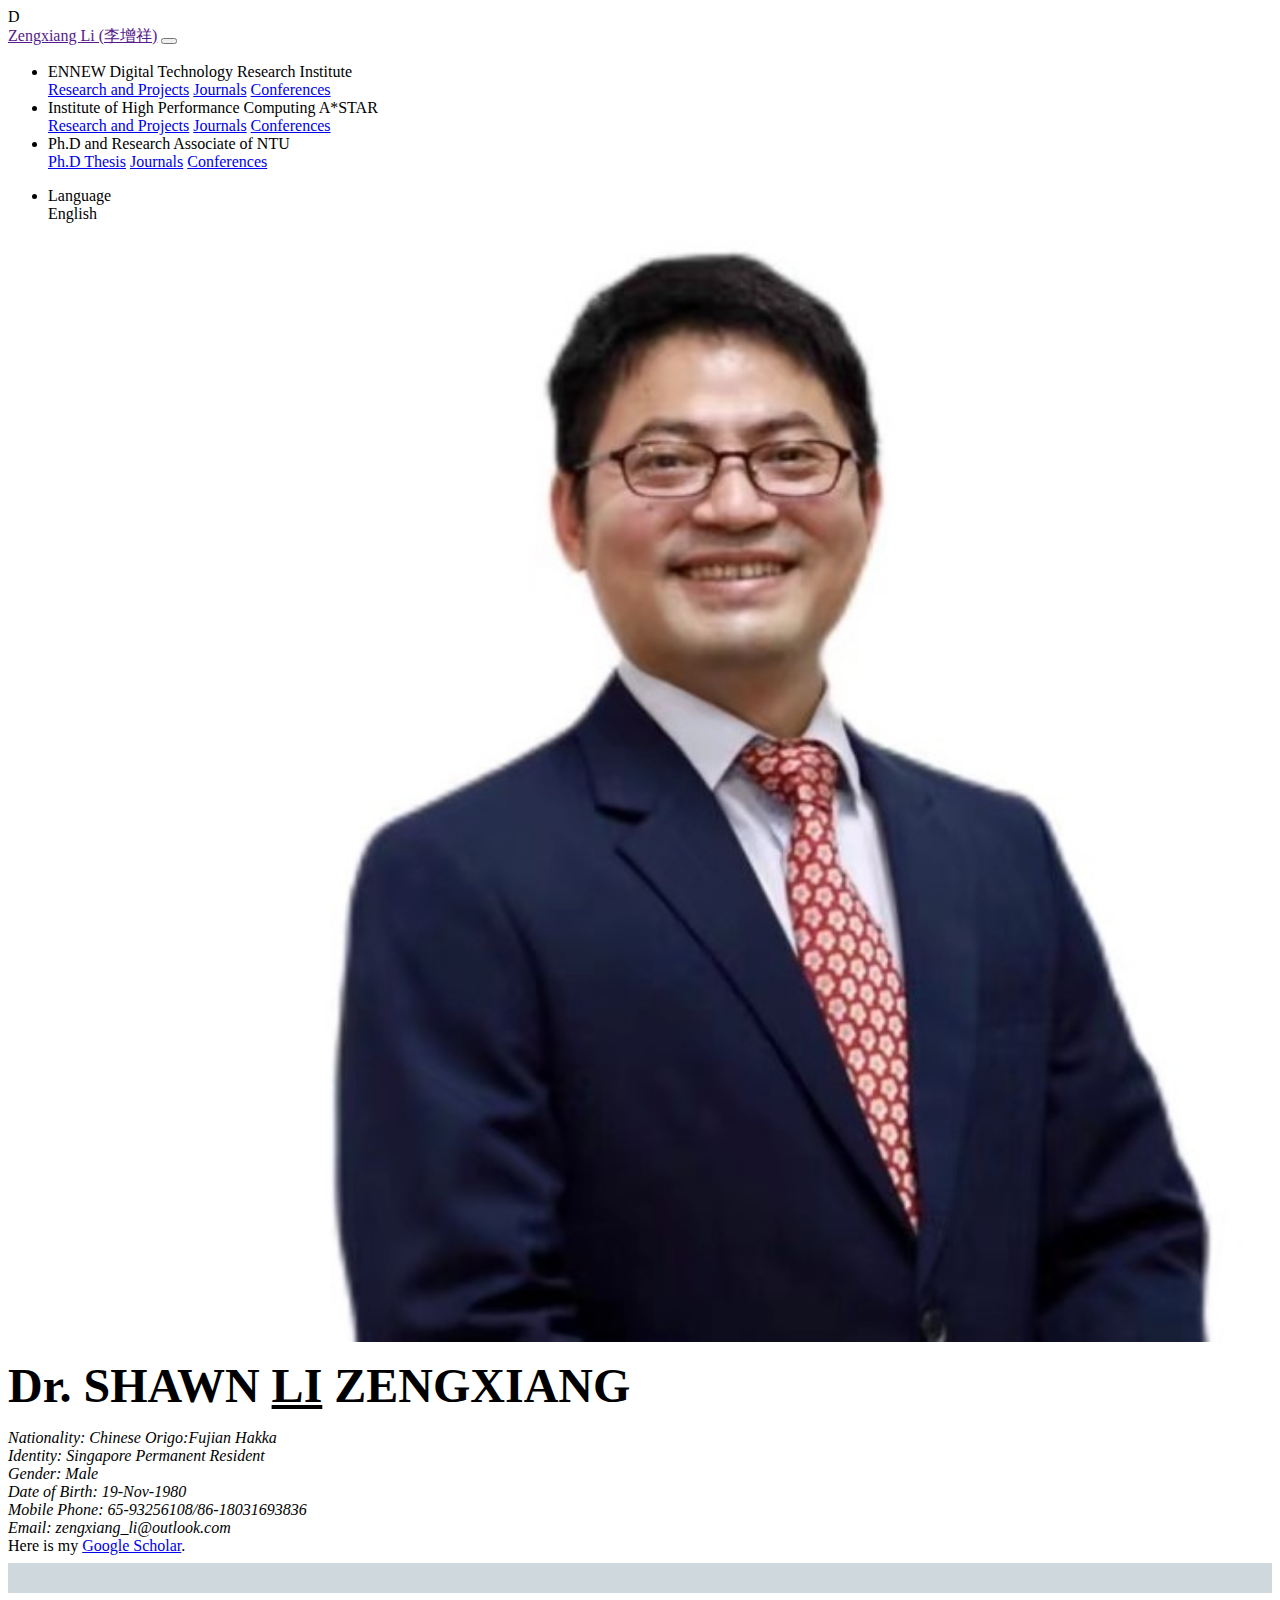
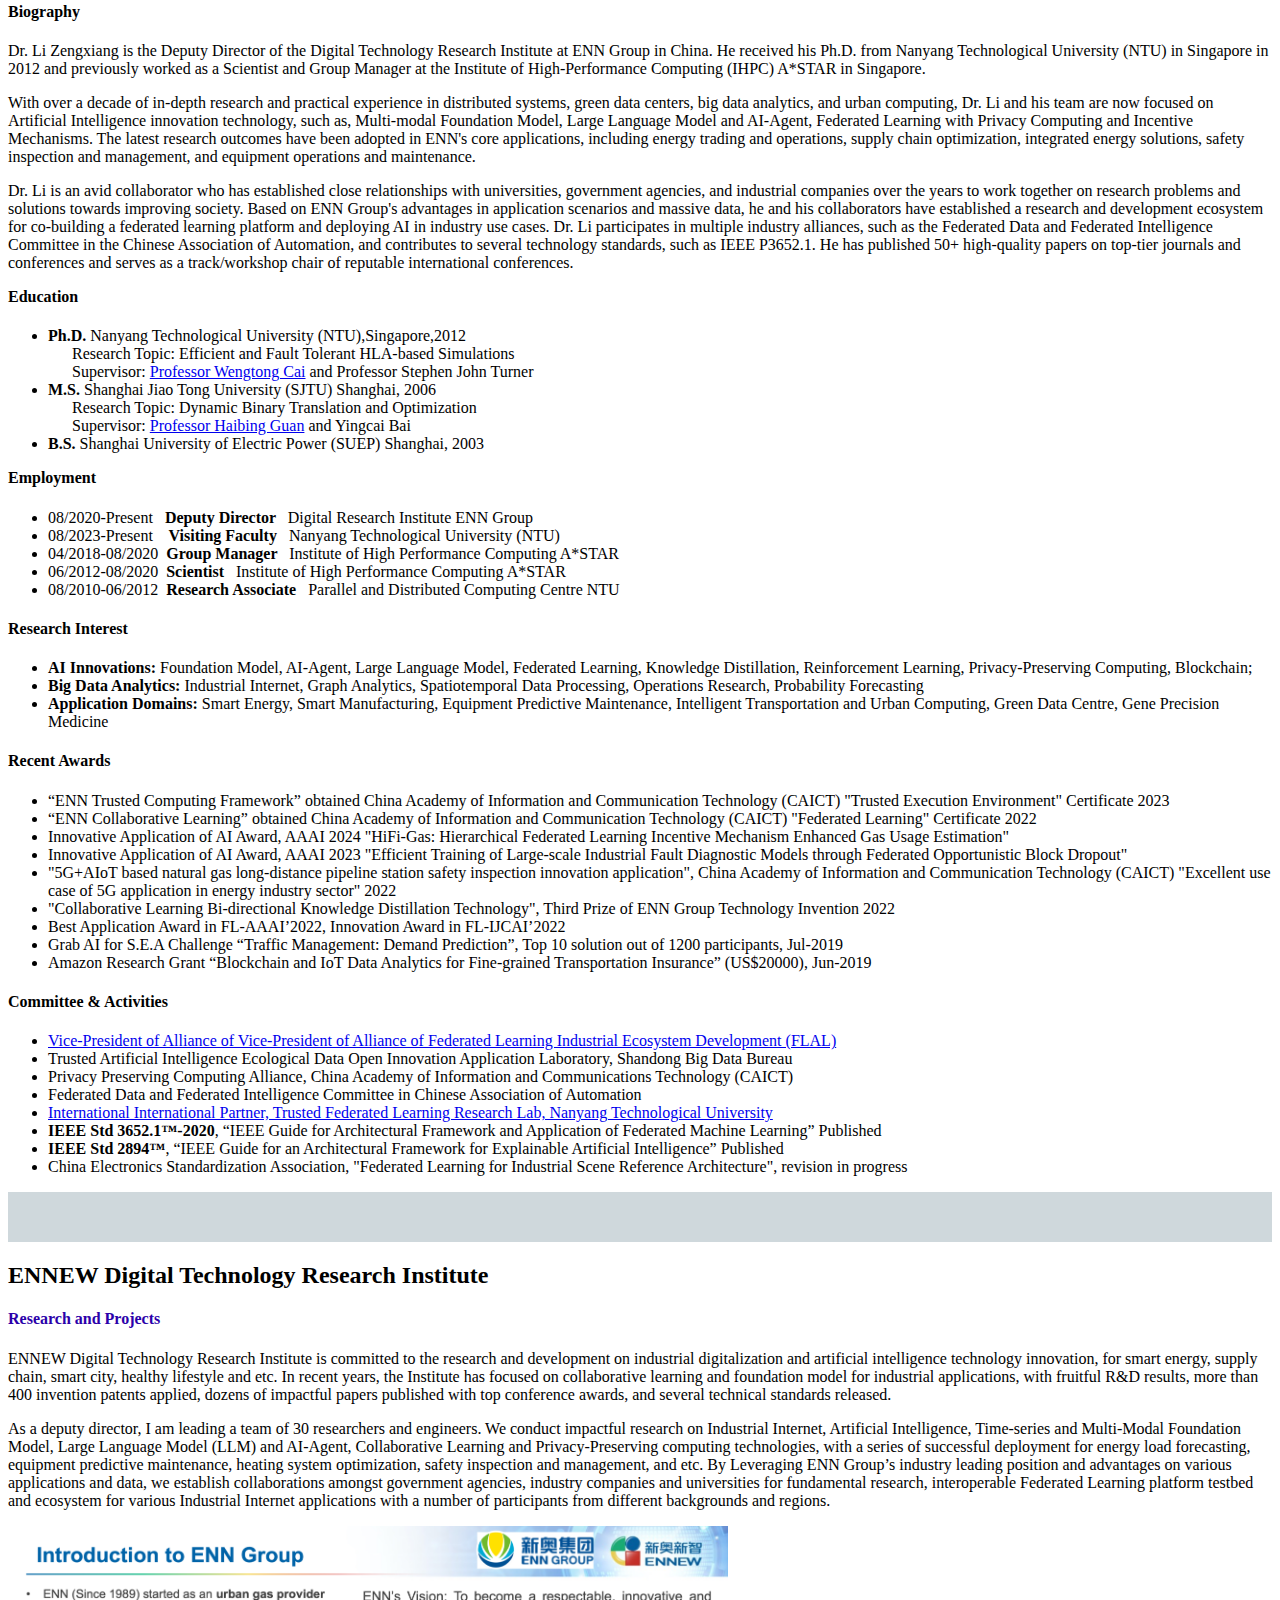
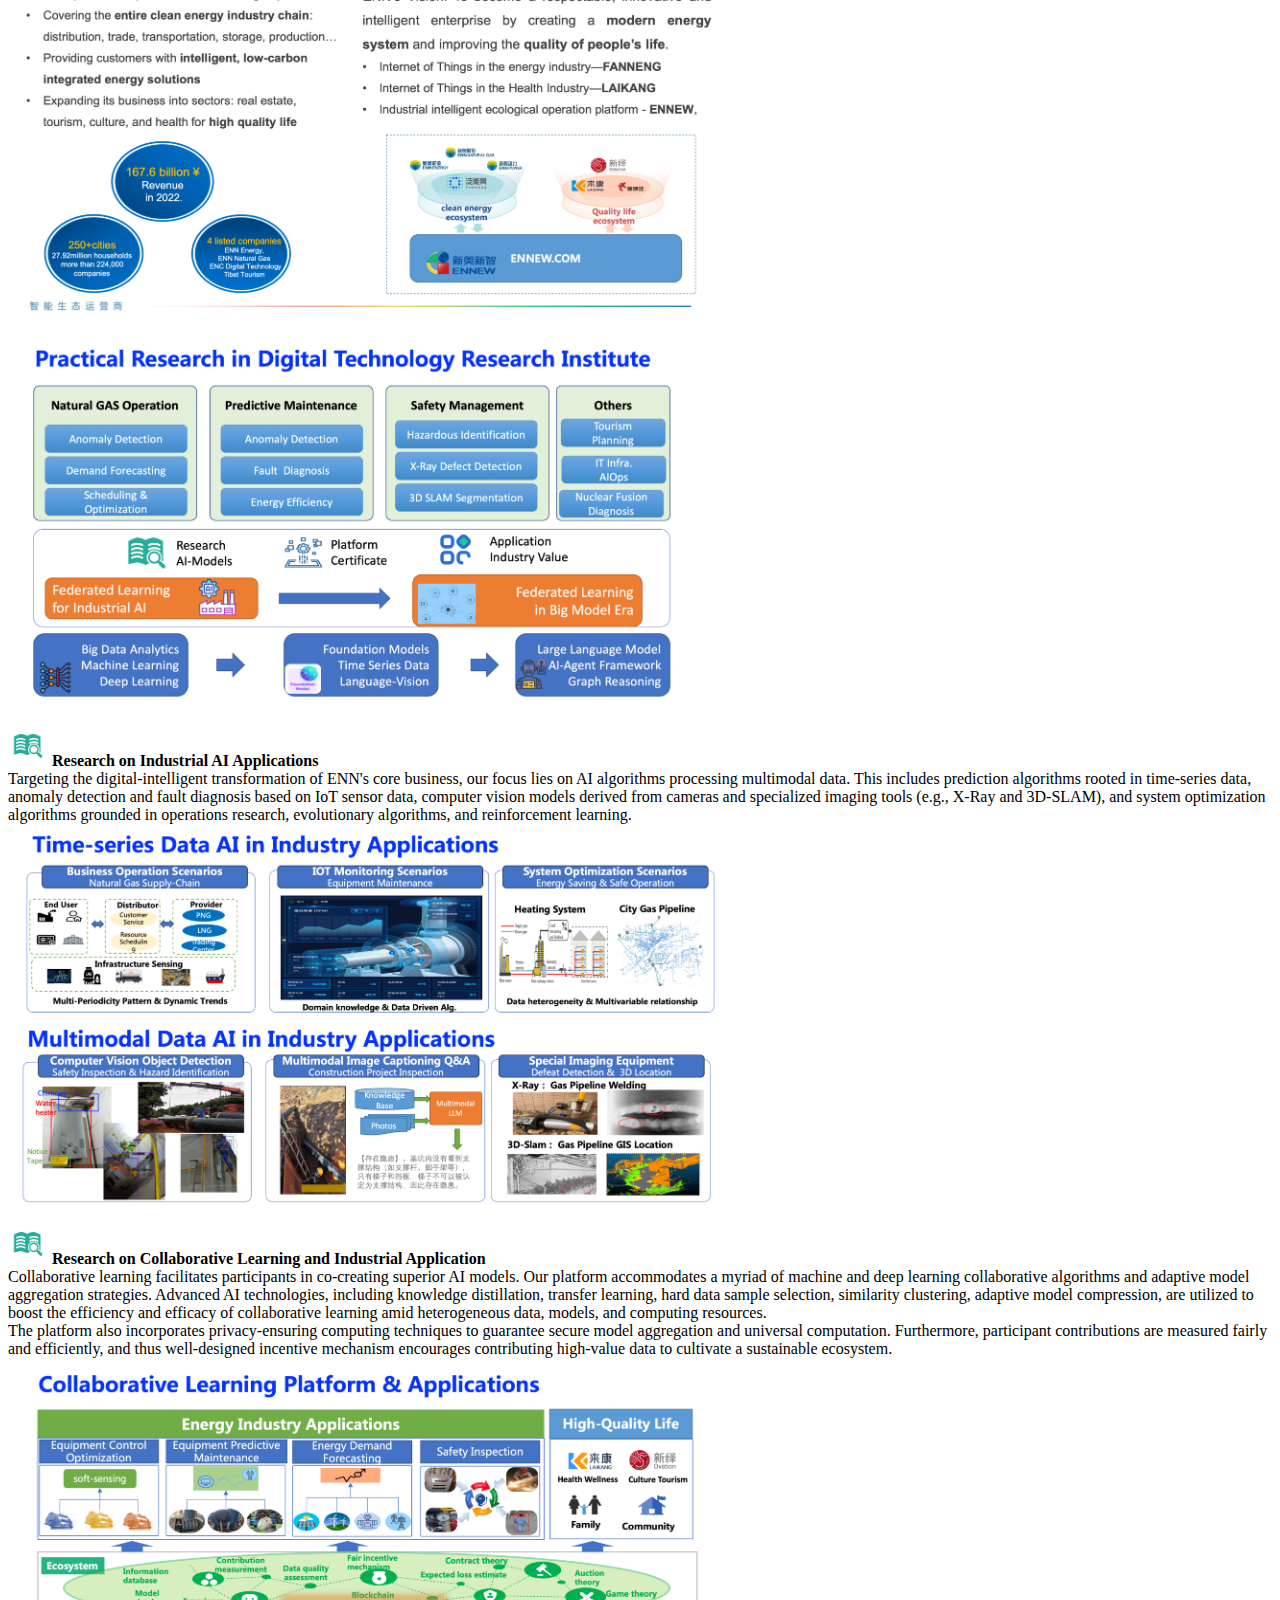
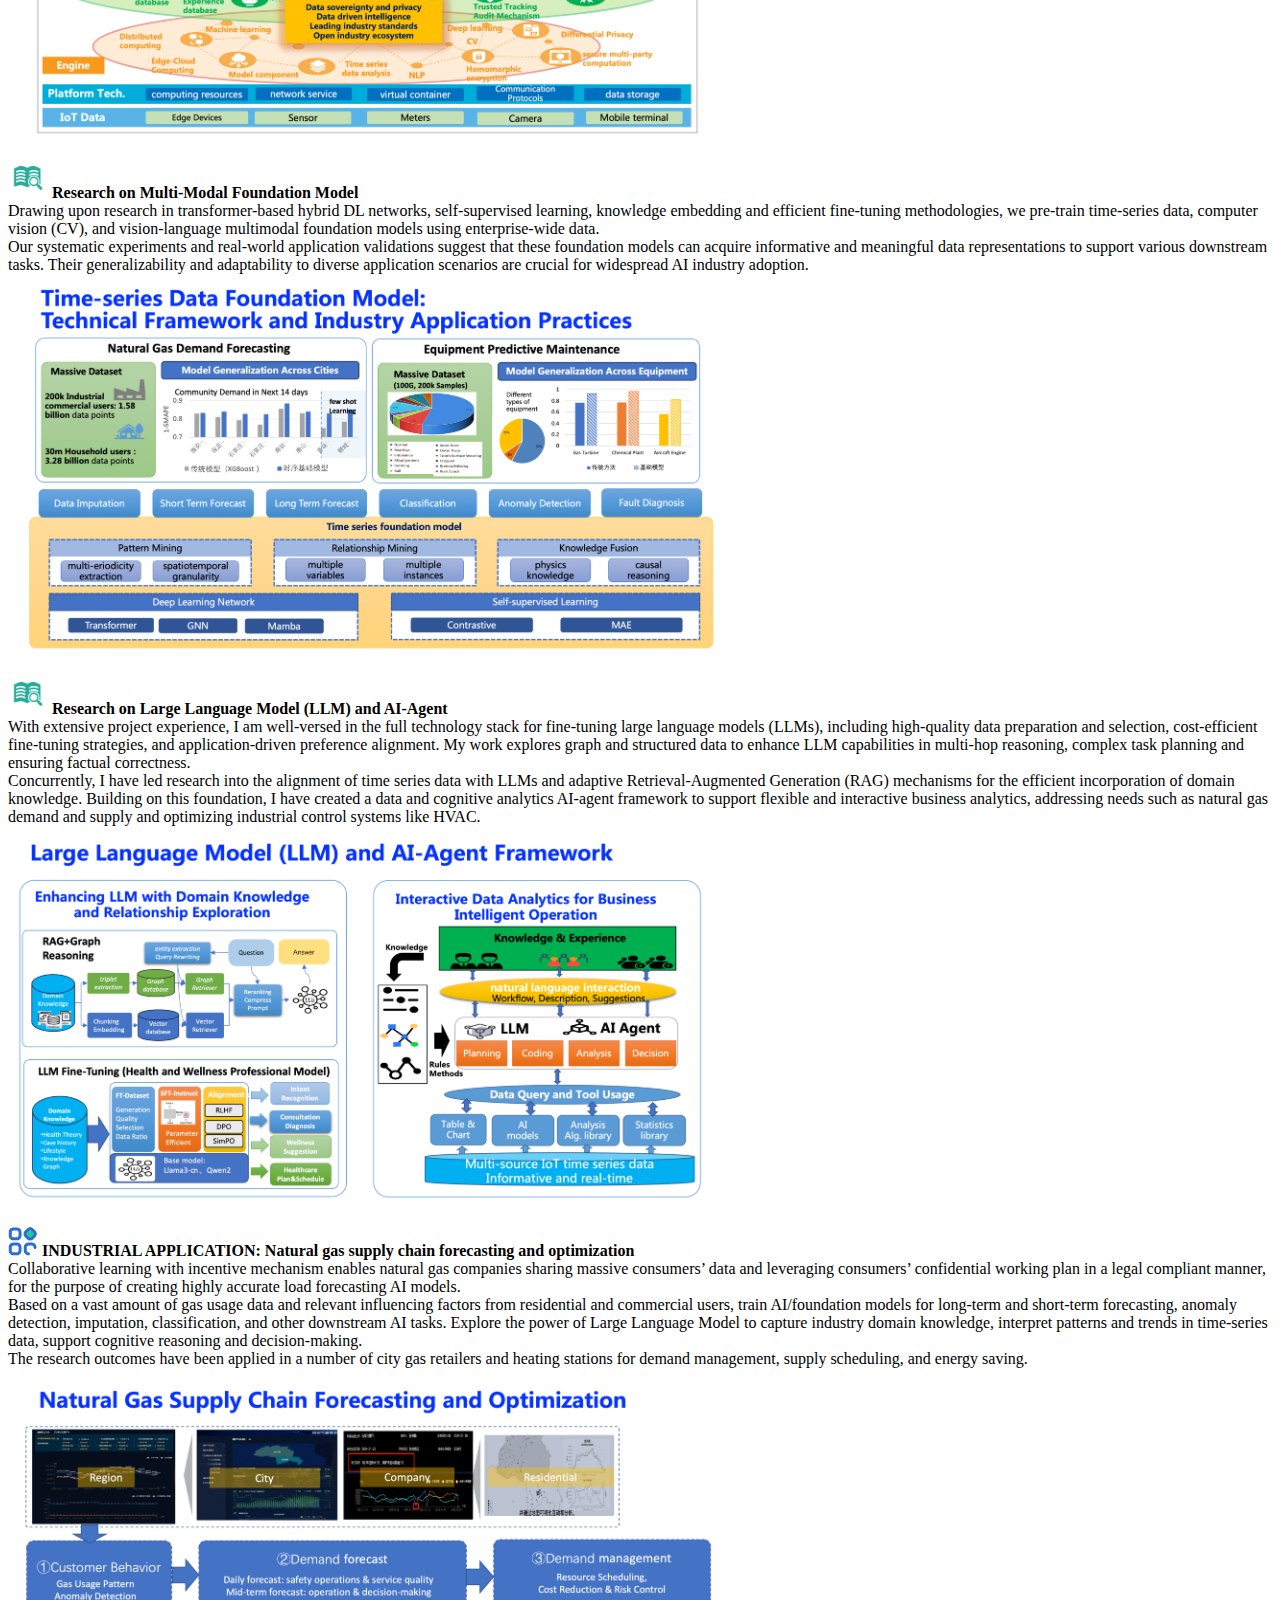
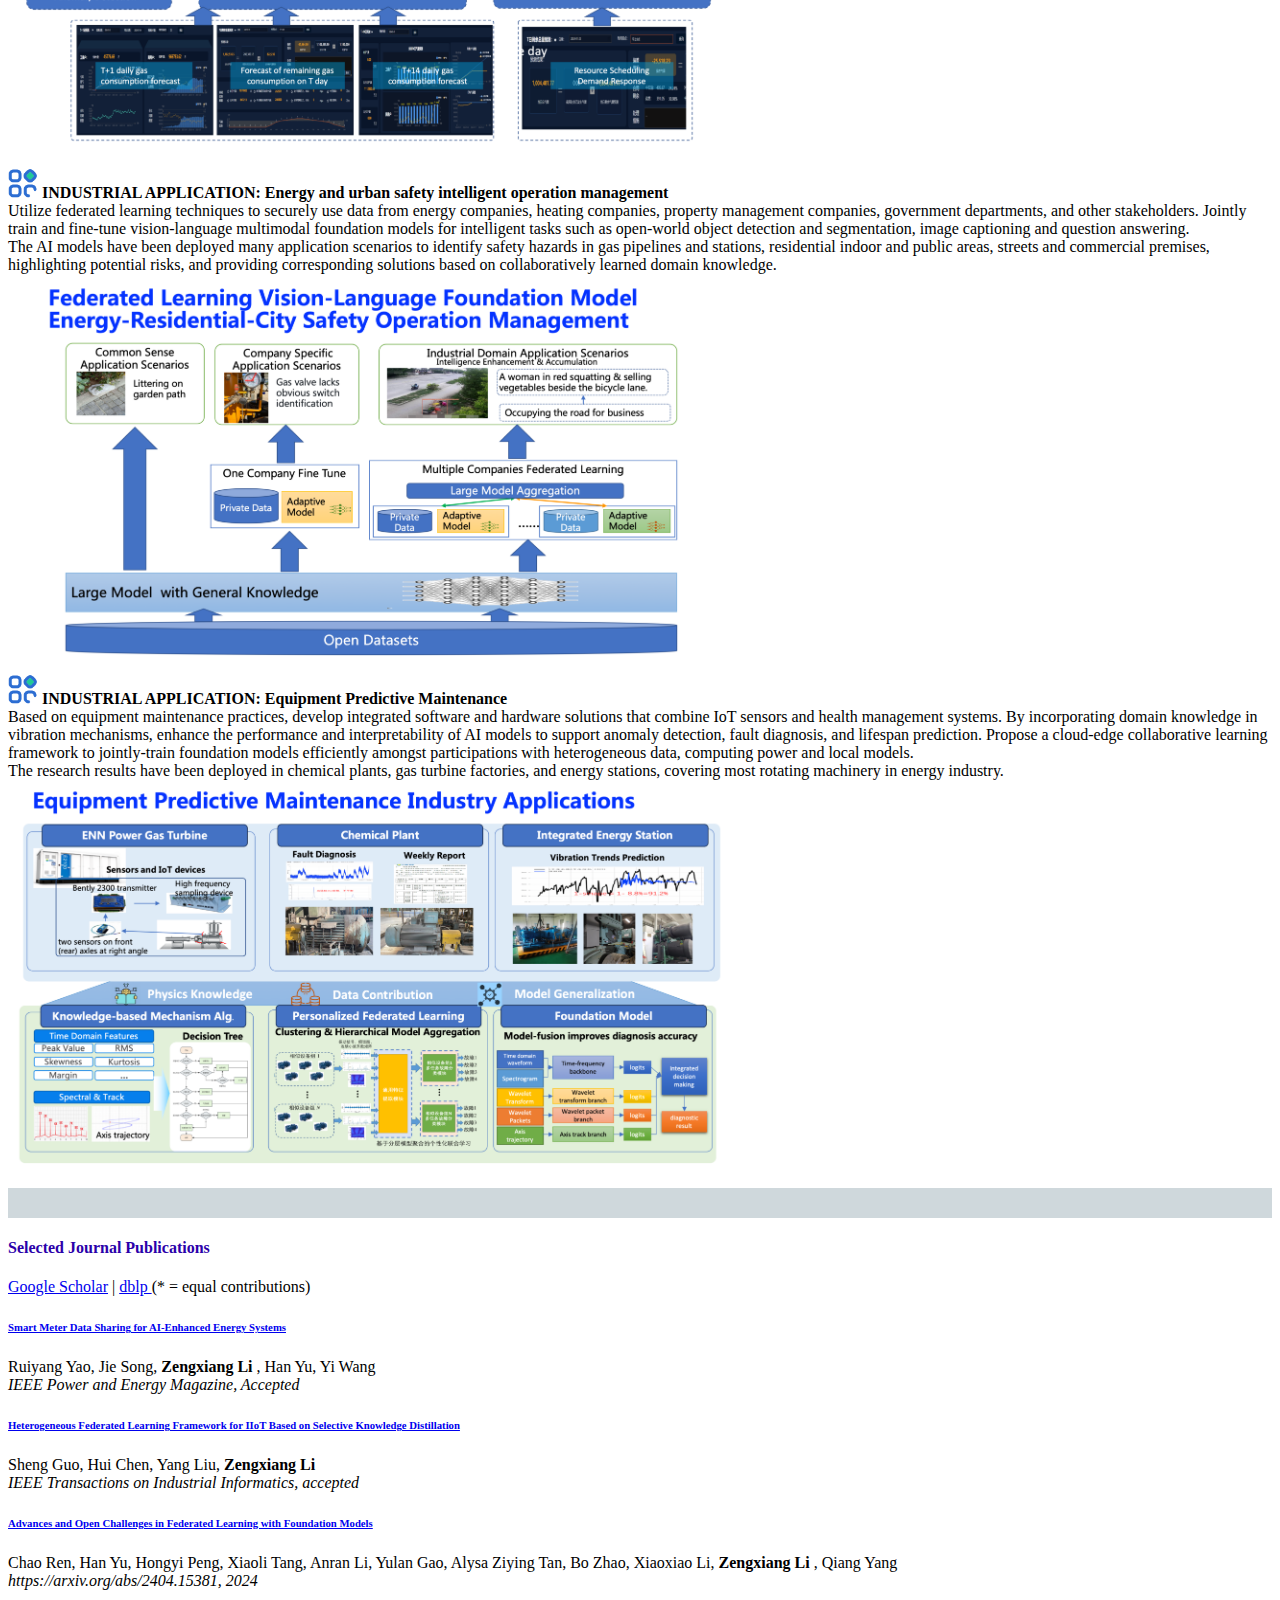
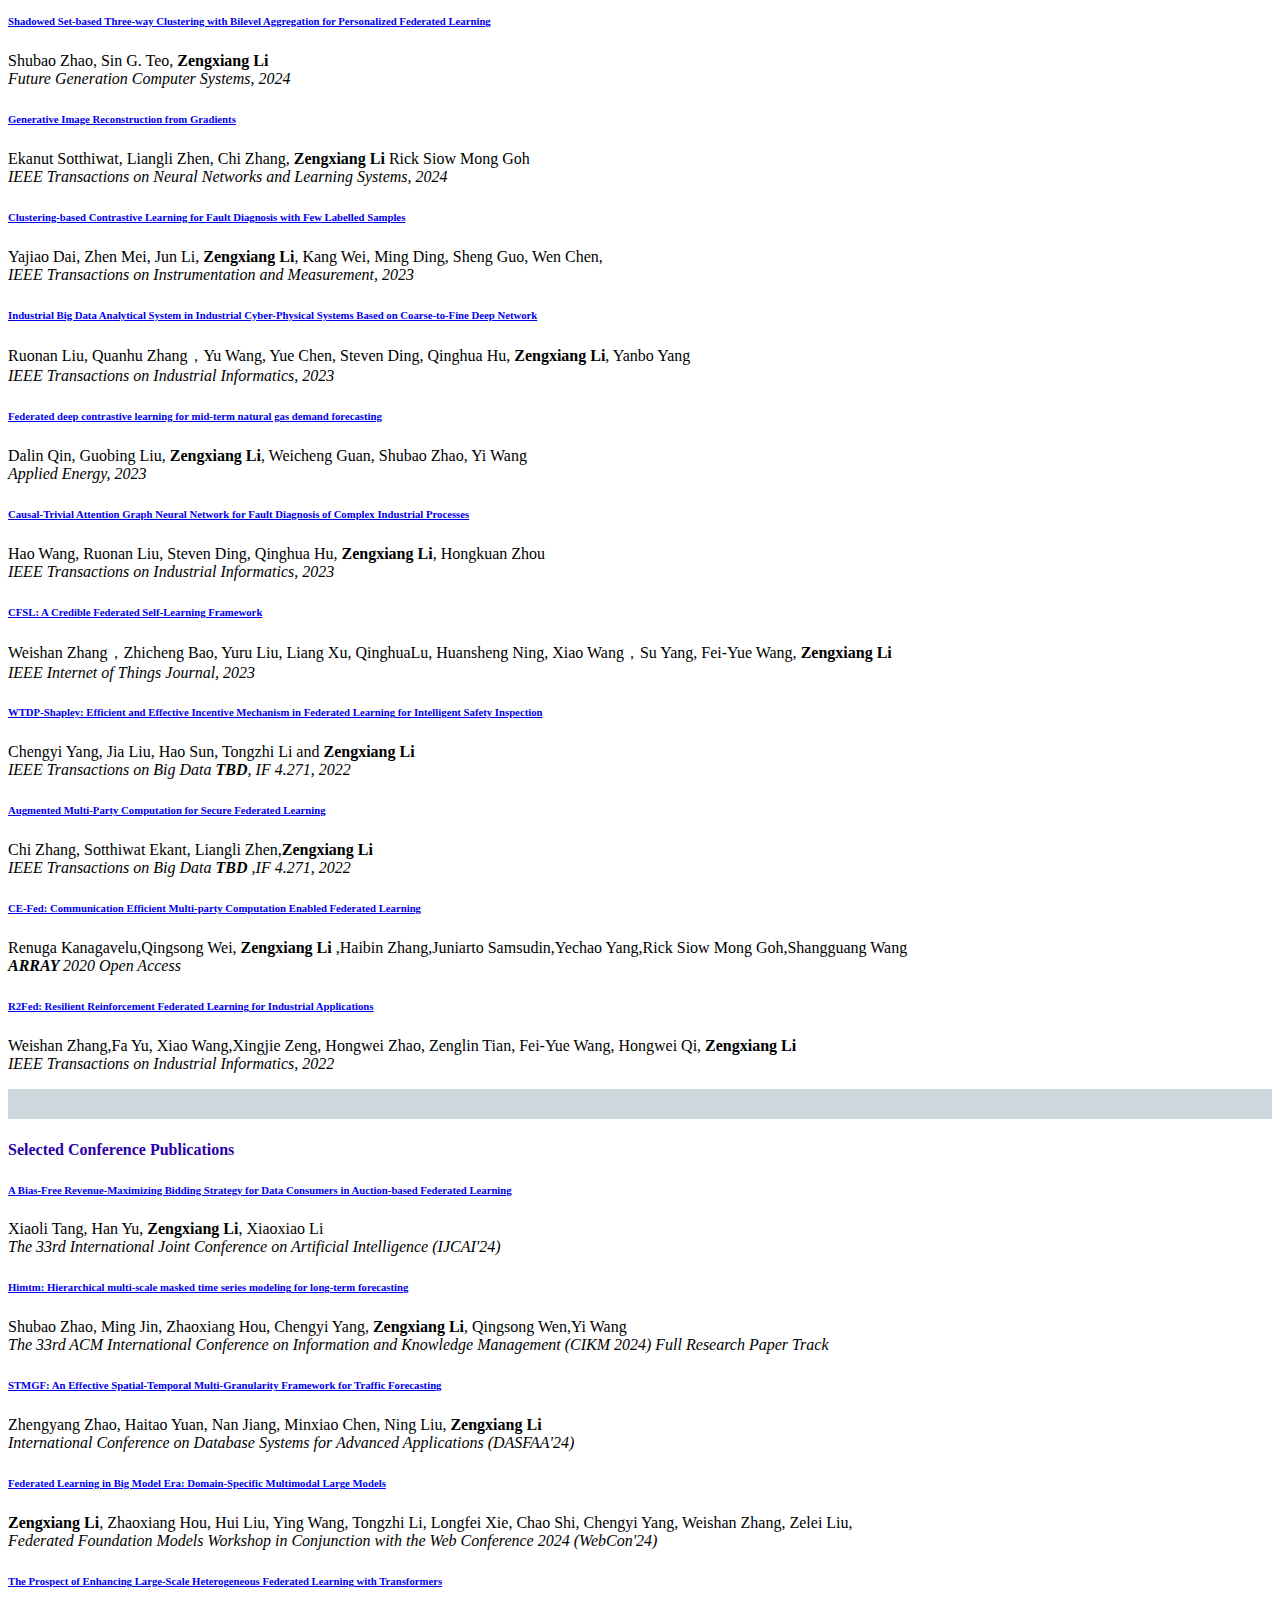
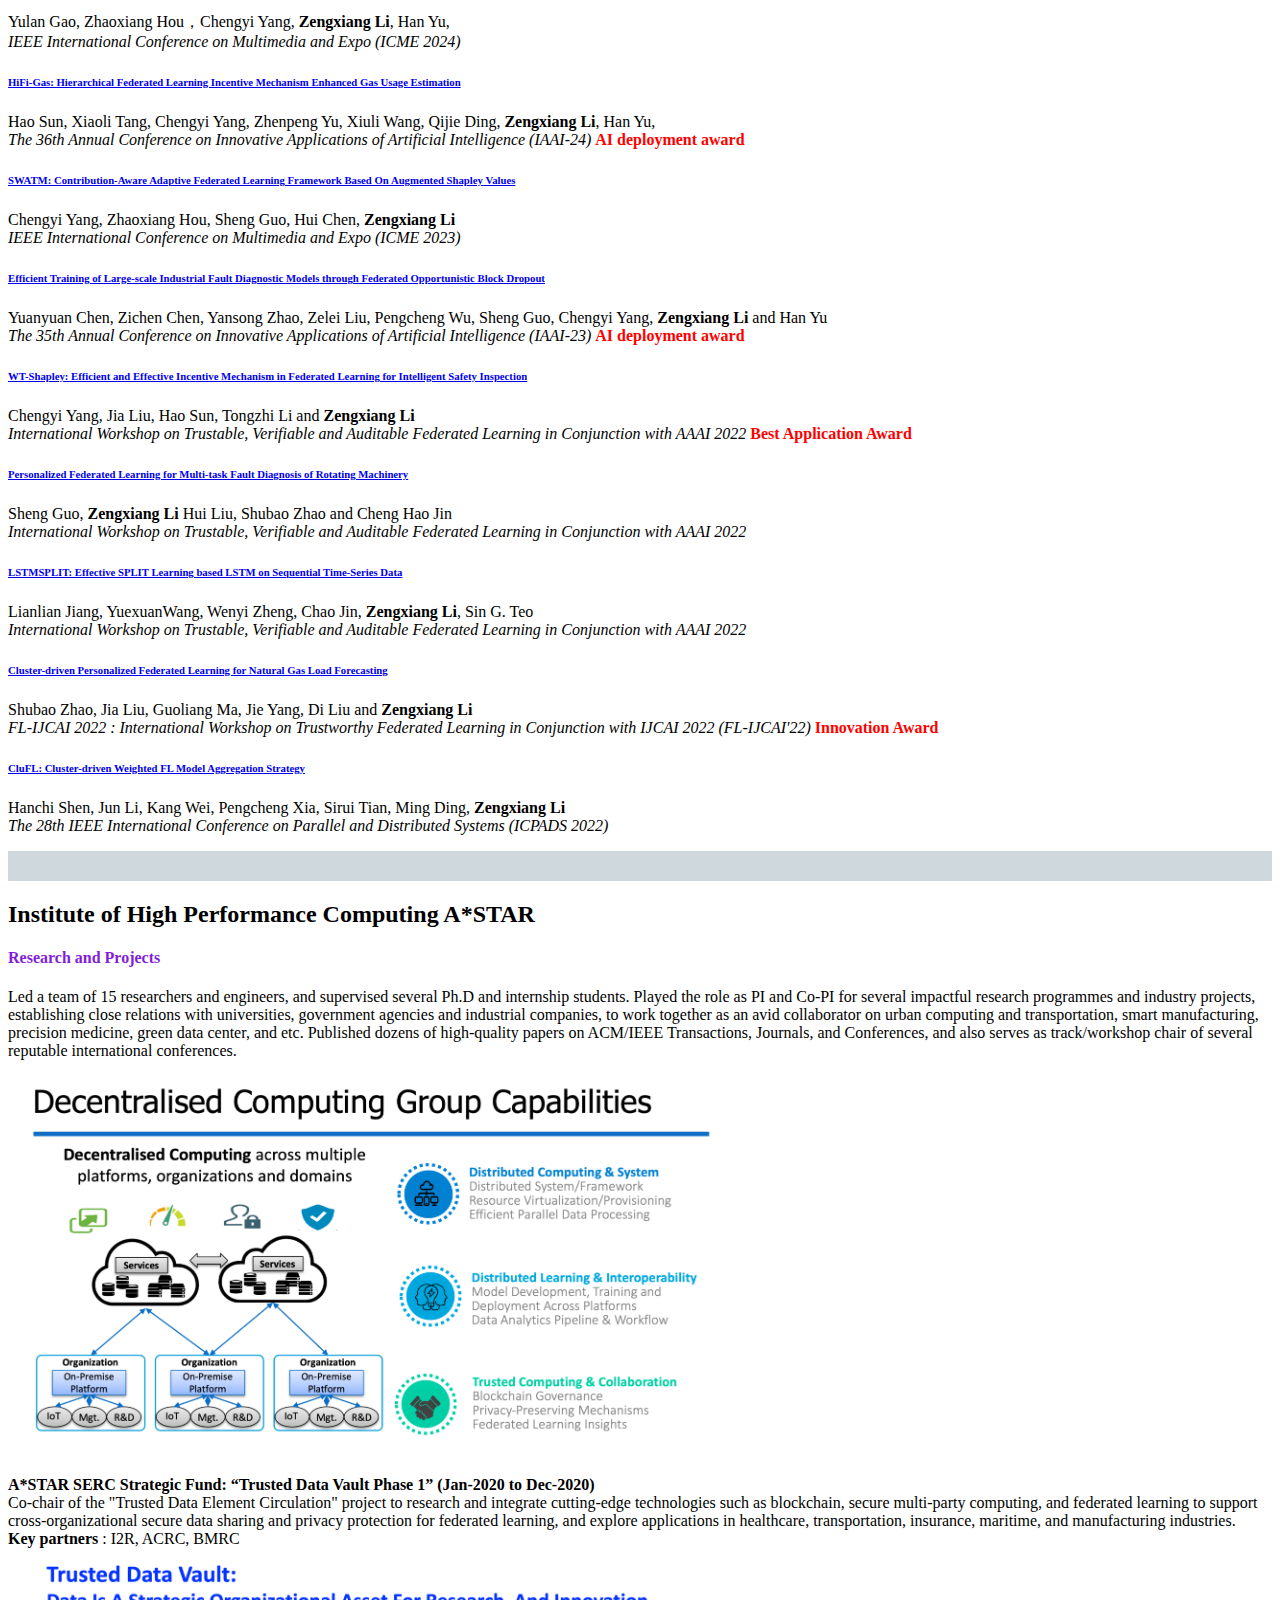
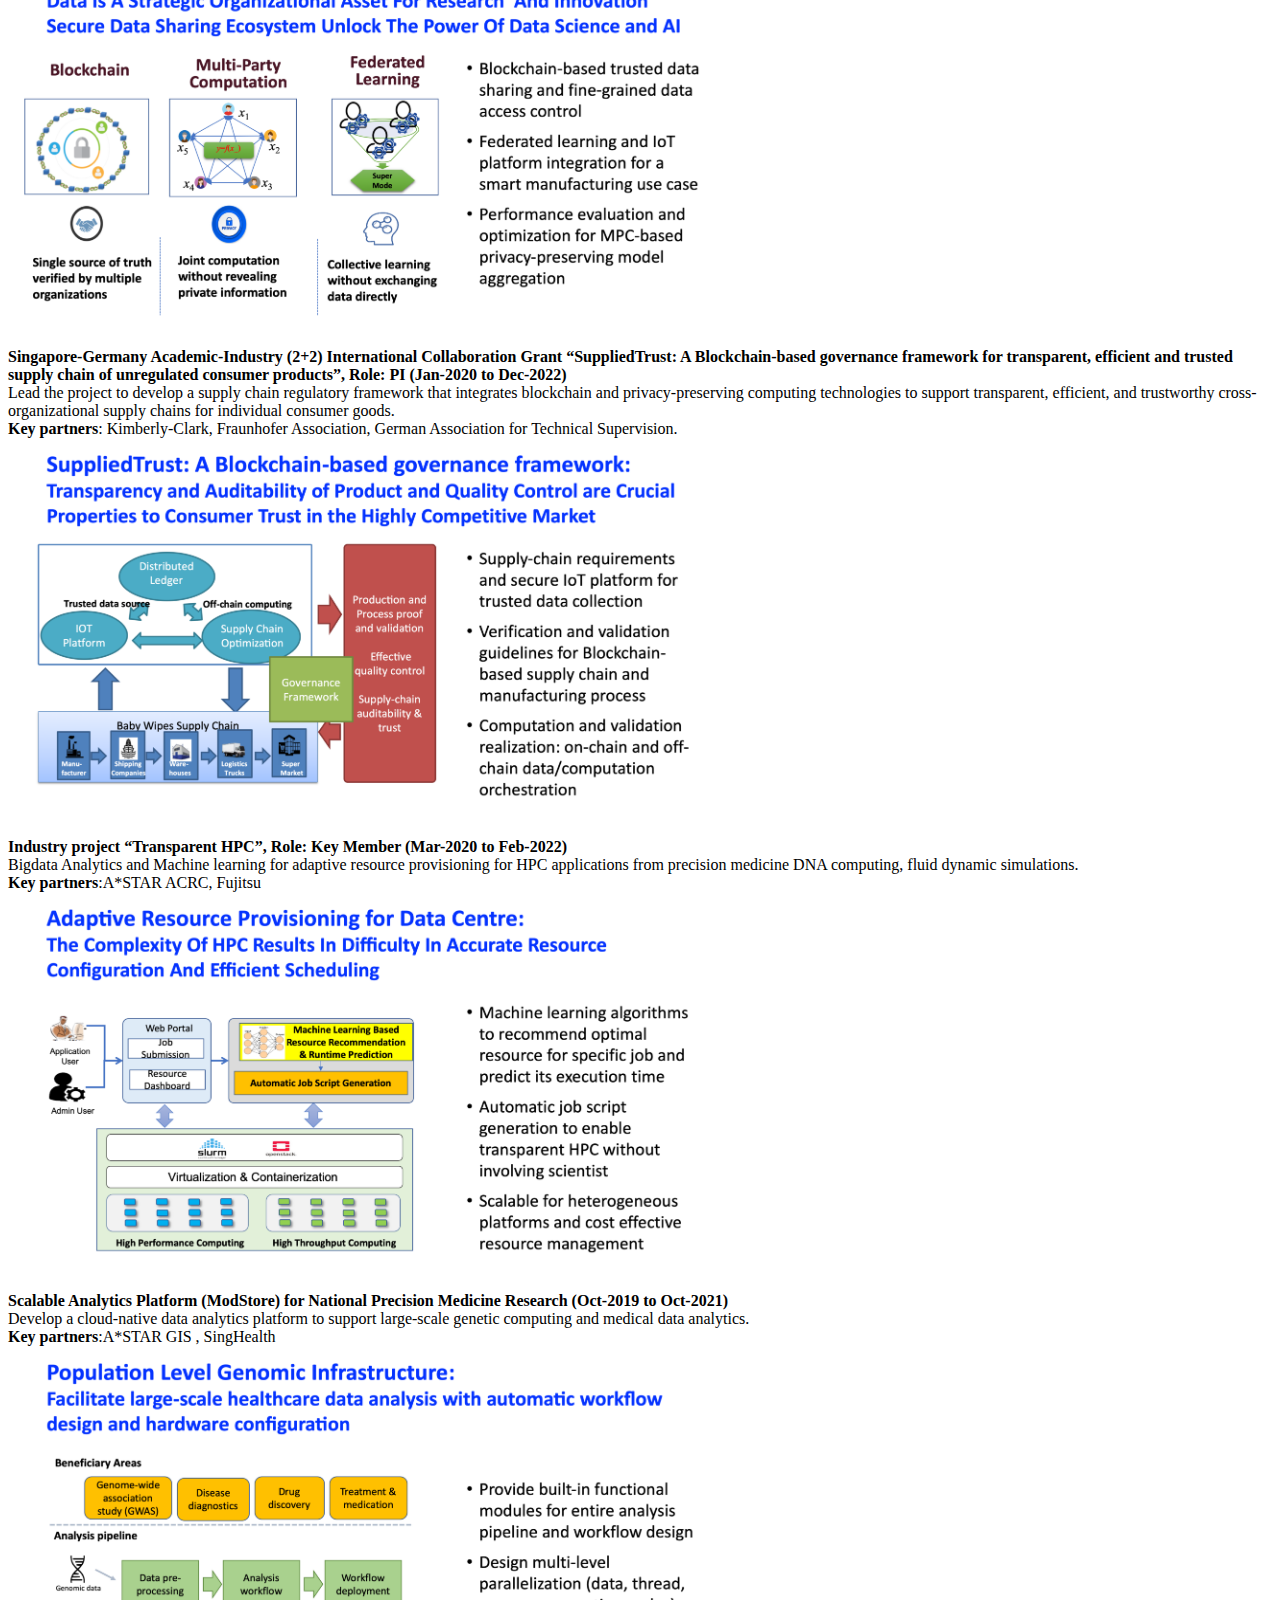
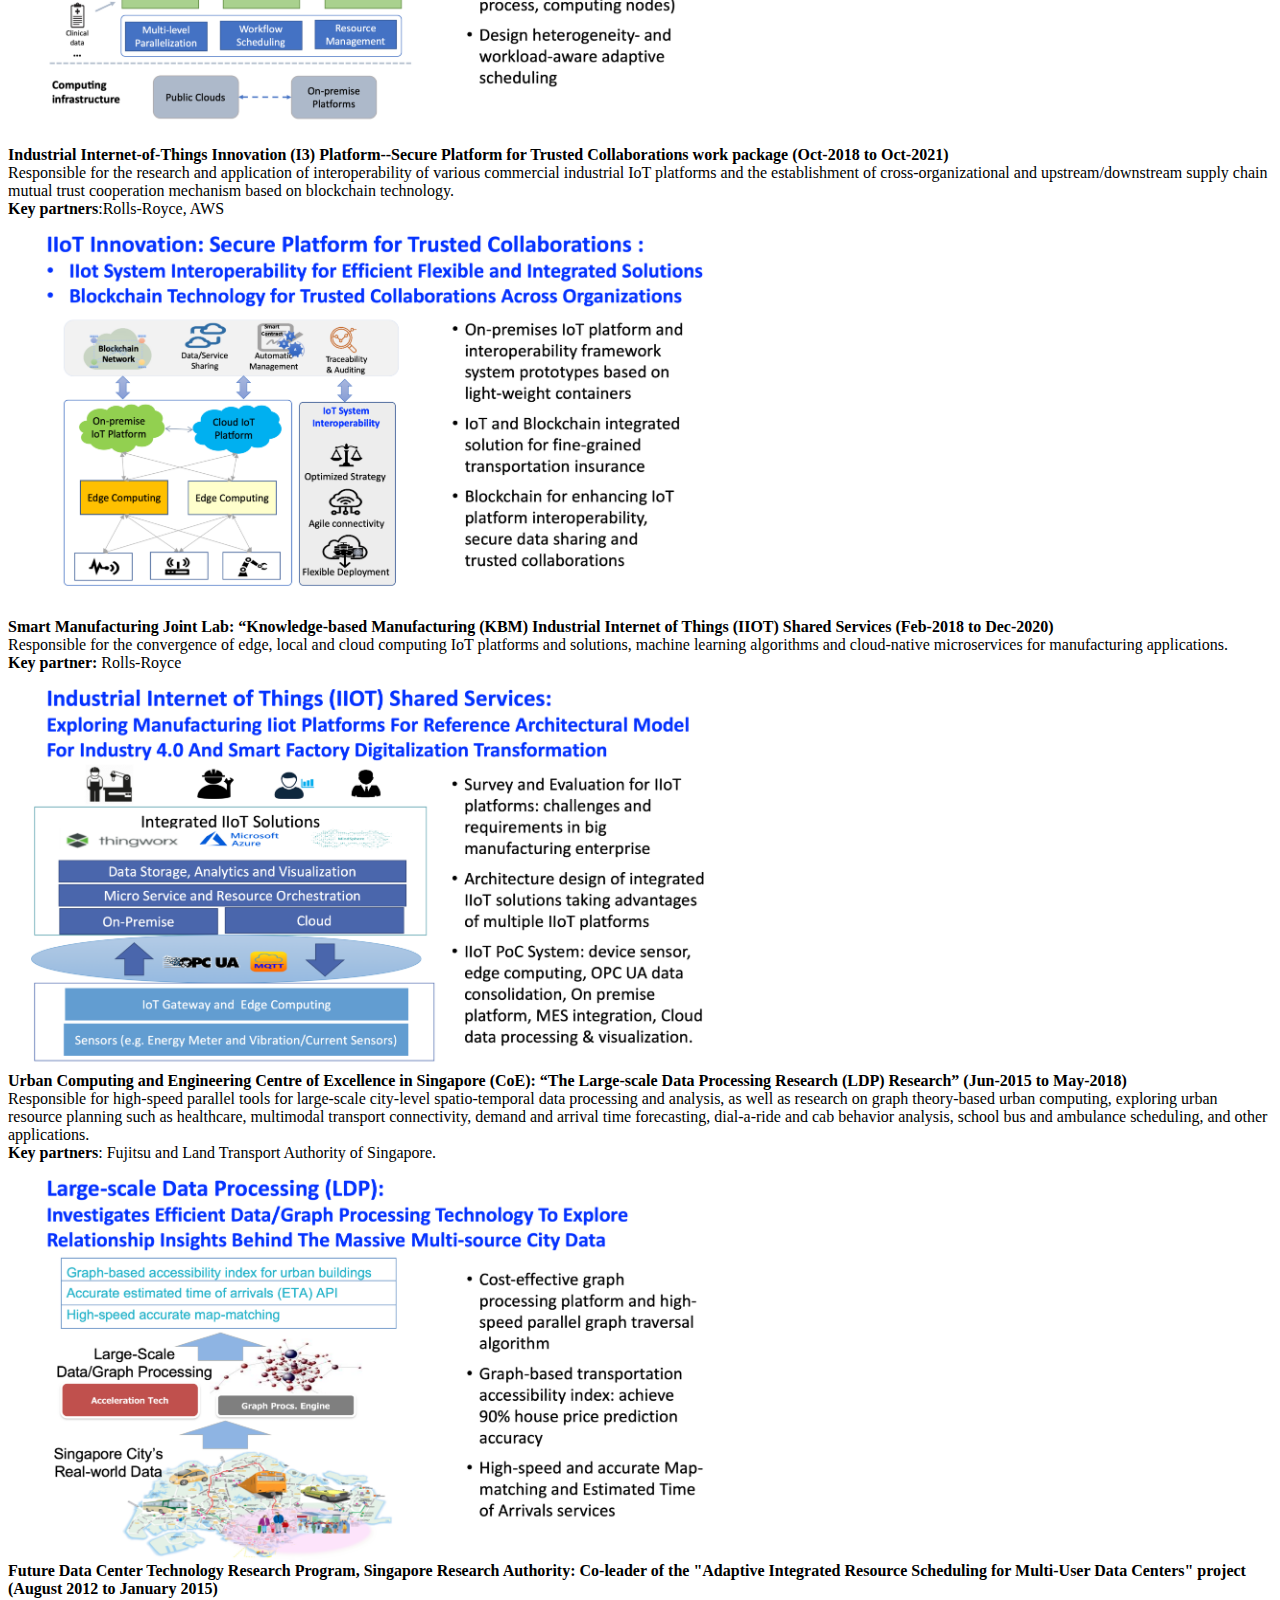
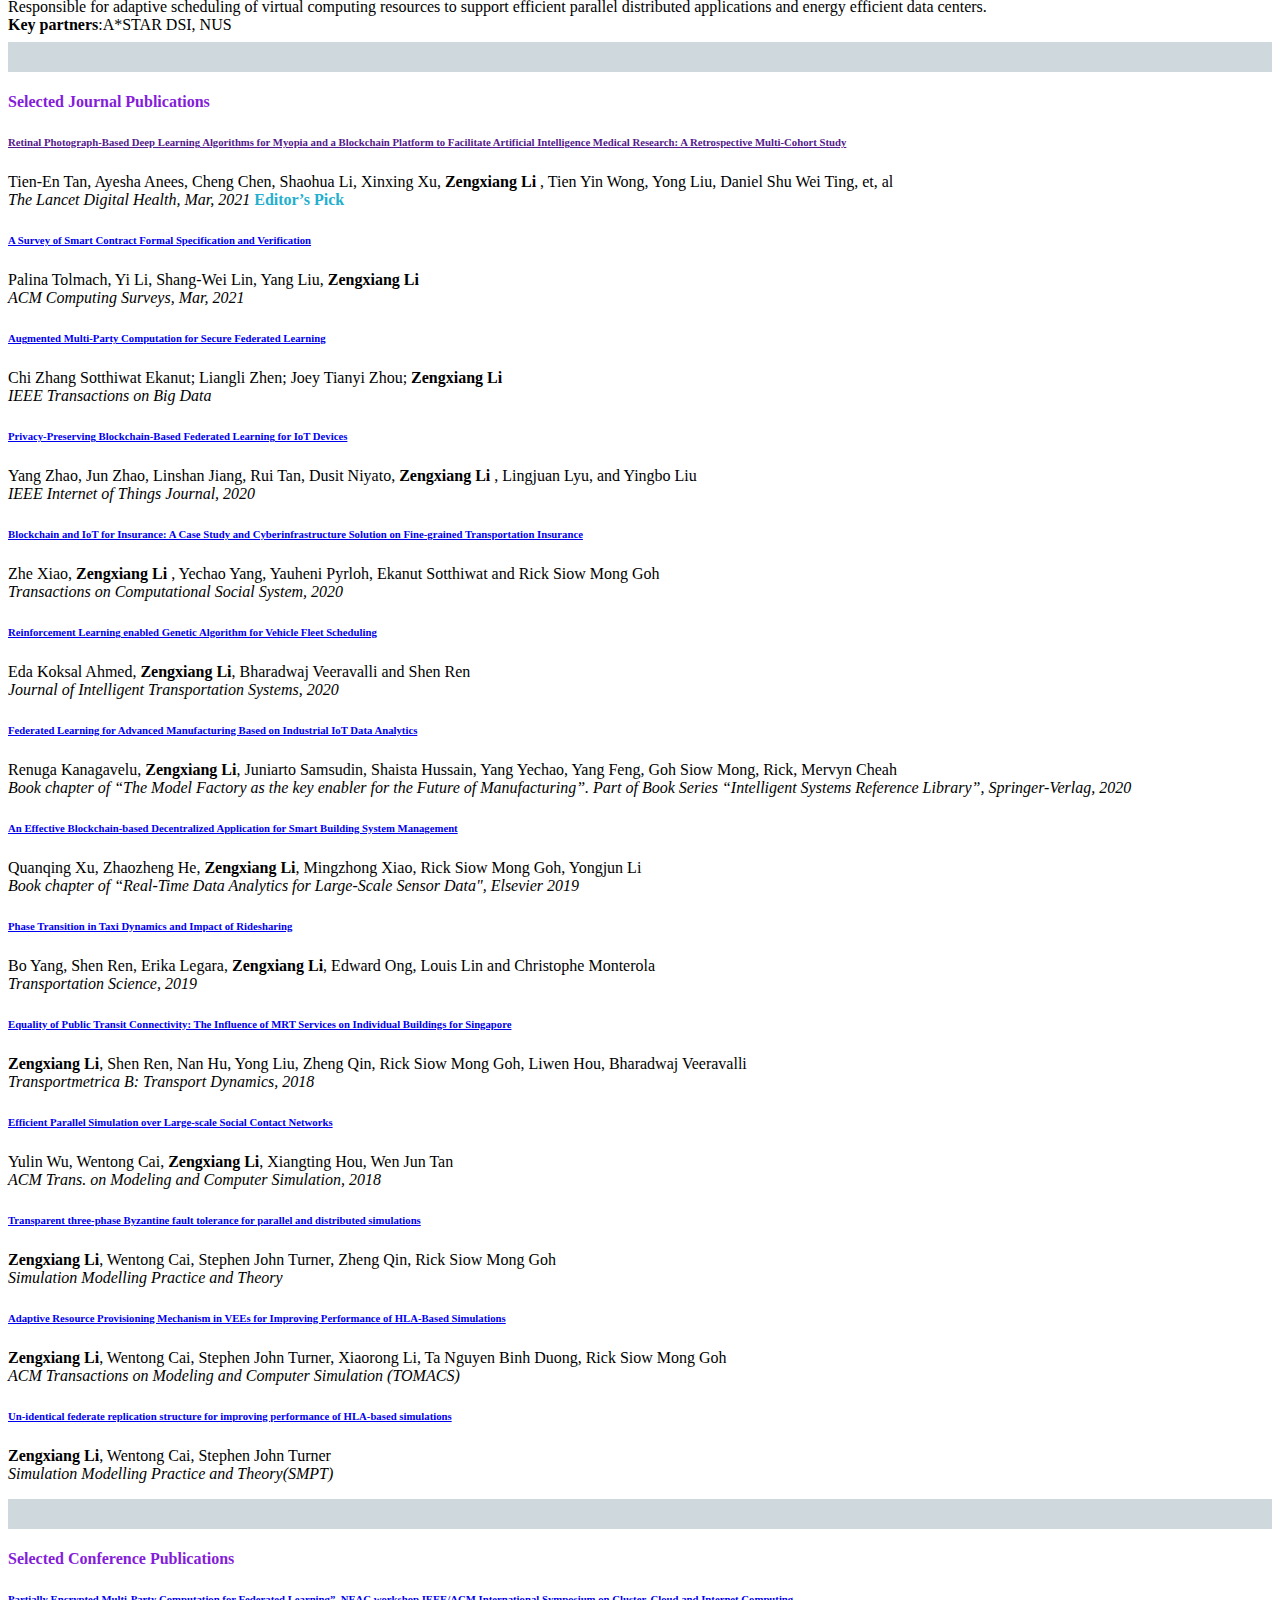
<file: index.html>
D<!DOCTYPE html>
<html lang="en">
<head>
    <!-- Required meta tags -->
    <meta charset="utf-8">
    <meta name="viewport" content="width=device-width, initial-scale=1, shrink-to-fit=no">

    <!-- Bootstrap CSS -->
    <link rel="stylesheet" href="https://stackpath.bootstrapcdn.com/bootstrap/4.1.3/css/bootstrap.min.css"
          integrity="sha384-MCw98/SFnGE8fJT3GXwEOngsV7Zt27NXFoaoApmYm81iuXoPkFOJwJ8ERdknLPMO" crossorigin="anonymous">
    <link rel="stylesheet" href="https://use.fontawesome.com/releases/v5.3.1/css/all.css"
          integrity="sha384-mzrmE5qonljUremFsqc01SB46JvROS7bZs3IO2EmfFsd15uHvIt+Y8vEf7N7fWAU" crossorigin="anonymous">
    <link rel="stylesheet" href="./css/bootstrap-submenu.css">

    <script src="https://code.jquery.com/jquery-3.3.1.slim.min.js"
            integrity="sha384-q8i/X+965DzO0rT7abK41JStQIAqVgRVzpbzo5smXKp4YfRvH+8abtTE1Pi6jizo"
            crossorigin="anonymous"></script>
    <script src="https://cdnjs.cloudflare.com/ajax/libs/popper.js/1.14.3/umd/popper.min.js"
            integrity="sha384-ZMP7rVo3mIykV+2+9J3UJ46jBk0WLaUAdn689aCwoqbBJiSnjAK/l8WvCWPIPm49"
            crossorigin="anonymous"></script>
    <script src="https://stackpath.bootstrapcdn.com/bootstrap/4.1.3/js/bootstrap.min.js"
            integrity="sha384-ChfqqxuZUCnJSK3+MXmPNIyE6ZbWh2IMqE241rYiqJxyMiZ6OW/JmZQ5stwEULTy"
            crossorigin="anonymous"></script>
    <script src="./js/bootstap-submenu.js" defer></script>
    <link rel="stylesheet" href="https://cdnjs.cloudflare.com/ajax/libs/font-awesome/4.7.0/css/font-awesome.min.css">

    <style>

    </style>

    <title>Zengxiang Li</title>
</head>
<body>

<nav class="navbar navbar-light bg-light navbar-expand-sm mb-3 navbar-dark bg-dark">
    <a class="navbar-brand mb-0 h1" href="">Zengxiang <span style="text-decoration: underline">Li</span> (李增祥)</a>

    <button class="navbar-toggler" type="button" data-toggle="collapse" data-target=".navbar-collapse">
        <span class="navbar-toggler-icon"></span>
    </button>

    <div class="collapse navbar-collapse">
        <ul class="navbar-nav mr-auto">
            <li class="nav-item dropdown" style="cursor: pointer">
                <a class="nav-link dropdown-toggle" tabindex="0" data-toggle="dropdown" data-submenu>
                    ENNEW Digital Technology Research Institute
                </a>

                <div class="dropdown-menu">
                    <a class="dropdown-item" href="#enn_research">Research and Projects</a>
                    <a class="dropdown-item" href="#enn_journals">Journals</a>
                    <a class="dropdown-item" href="#enn_conferences">Conferences</a>
                </div>

            </li>
            <li class="nav-item dropdown" style="cursor: pointer">
                <a class="nav-link dropdown-toggle" tabindex="0" data-toggle="dropdown" data-submenu>
                    Institute of High Performance Computing A*STAR
                </a>

                <div class="dropdown-menu">
                    <a class="dropdown-item" href="#a_research">Research and Projects</a>
                    <a class="dropdown-item" href="#a_journals">Journals</a>
                    <a class="dropdown-item" href="#a_conferences">Conferences</a>

                </div>

            </li>
            <li class="nav-item dropdown" style="cursor: pointer">
                <a class="nav-link dropdown-toggle" tabindex="0" data-toggle="dropdown" data-submenu>
                    Ph.D and Research Associate of NTU
                </a>

                <div class="dropdown-menu">
                    <a class="dropdown-item" type="button" href="#phd_thesis">Ph.D Thesis</a>
                    <a class="dropdown-item" type="button" href="#phd_journals">Journals</a>
                    <a class="dropdown-item" type="button" href="#phd_conferences">Conferences</a>
                </div>

            </li>
        </ul>
        <ul class="navbar-nav">
            <li class="nav-item dropdown">
                <a class="nav-link dropdown-toggle" tabindex="0" data-toggle="dropdown" data-submenu>
                    Language
                </a>
                <div class="dropdown-menu">
                    <a class="dropdown-item">English</a>
                    <!-- <a class="dropdown-item" href="zh-cn.html">Chinese</a> -->
                </div>
            </li>
        </ul>

    </div>
</nav>
<div class="panel-group" id="header">
    <div class="panel panel-default">
        <div class="container-fluid">
            <div class="row">
                <div class="col-md-1">
                </div>
                <div class="col-md-2">
                    <img class="align-self-center mt-3 mb-3 " src="image/photo.jpg" width=120%>
                </div>
                <div class="col-md-8">
                    <p class="mt-3">
                        <strong><span style="font-size:48px">Dr. SHAWN <span
                                style="text-decoration: underline">LI</span> ZENGXIANG</span></strong><br>
                    </p>
                    <!--                    <p>-->
                    <i>
                        Nationality: Chinese Origo:Fujian Hakka<br>
                        Identity: Singapore Permanent Resident<br>
                        Gender: Male<br>
                        Date of Birth: 19-Nov-1980<br>
                        Mobile Phone: 65-93256108/86-18031693836<br>
                        Email: zengxiang_li@outlook.com<br>
                    
                    </i>
                       Here is my <a target="_blank" href="https://scholar.google.com/citations?hl=en&user=2Bh_o20AAAAJ" target="_blank">Google Scholar</a>.
                    <!-- Here is my <a target="_blank" href="./cv-en.pdf" target="_blank">Curriculum Vitae</a>. -->
                    <!--                    </p>-->
                </div>
            </div>
        </div>

        <div class="container-fluid">
            <div class="row">
                <div class="col-md-1">
                </div>
                <div class="col-md-10">
                    <hr size="30" color="#cfd8dc">

                    <div id="Biography">
                        <h4 style="margin-top: 10px">Biography</h4>
                        <p>Dr. Li Zengxiang is the Deputy Director of the Digital Technology Research
                            Institute at ENN Group in China. He received his Ph.D. from Nanyang Technological University (NTU) in Singapore in 2012 and
                            previously worked as a Scientist and Group Manager at the Institute of High-Performance
                            Computing (IHPC) A*STAR in Singapore.</p>
                        <p>
                            With over a decade of in-depth research and practical experience in distributed systems, green data centers, 
                            big data analytics, and urban computing, Dr. Li and his team are now focused on Artificial Intelligence innovation technology, 
                            such as, Multi-modal Foundation Model, Large Language Model and AI-Agent, Federated Learning with Privacy Computing and Incentive Mechanisms. 
                            The latest research outcomes have been adopted in ENN's core applications, including energy trading and operations, supply chain optimization, 
                            integrated energy solutions, safety inspection and management, and equipment operations and maintenance. </p>
                        
                        <p>
                            Dr. Li is an avid collaborator who has established close relationships with universities,
                            government agencies, and industrial companies over the years to work together on research
                            problems and solutions towards improving society. Based on ENN Group's advantages in
                            application
                            scenarios and massive data, he and his collaborators have established a research and
                            development
                            ecosystem for co-building a federated learning platform and deploying AI in industry use
                            cases.
                            Dr. Li participates in multiple industry alliances, such as the Federated Data and Federated
                            Intelligence Committee in the Chinese Association of Automation, and contributes to several
                            technology standards, such as IEEE P3652.1. He has published 50+ high-quality papers on
                            top-tier
                            journals and conferences and serves as a track/workshop chair of reputable international
                            conferences.</p>
                    </div>
                    <div id="education">

                        <h4 style="margin-top: 10px">Education</h4>
                        <ul>
                            <li><strong>Ph.D. </strong> Nanyang Technological University
                                (NTU),Singapore,2012
                                <br>
                                <p style="margin: 0 0 0 1.5em;padding: 0;"> Research Topic: Efficient and
                                    Fault
                                    Tolerant
                                    HLA-based Simulations </p>
                                <p style="margin: 0 0 0 1.5em;padding: 0;">Supervisor: <a
                                        href="https://personal.ntu.edu.sg/aswtcai/">Professor Wengtong
                                    Cai</a>
                                    and Professor
                                    Stephen John Turner </p>
                            </li>

                            <li><strong>M.S.</strong> Shanghai Jiao Tong University (SJTU) Shanghai, 2006
                                <br>
                                <p style="margin: 0 0 0 1.5em;padding: 0;">Research Topic: Dynamic Binary
                                    Translation
                                    and
                                    Optimization </p>
                                <p style="margin: 0 0 0 1.5em;padding: 0;">Supervisor: <a
                                        href="https://www.cs.sjtu.edu.cn/PeopleDetail.aspx?id=102">Professor
                                    Haibing
                                    Guan</a> and Yingcai Bai</p>
                            </li>
                            <li><strong>B.S.</strong> Shanghai University of Electric Power (SUEP) Shanghai,
                                2003
                            </li>
                        </ul>
                        <h4 style="margin-top: 10px">Employment</h4>
                        <ul>
                            <li>08/2020-Present &nbsp&nbsp<strong>Deputy Director </strong> &nbsp
                                Digital
                                Research
                                Institute ENN Group
                            </li>
                            <li>08/2023-Present &nbsp&nbsp<strong> Visiting Faculty </strong> &nbsp
                                Nanyang Technological University (NTU)        
                            </li>
                            <li>04/2018-08/2020 &nbsp<strong>Group Manager </strong> &nbsp Institute of High
                                Performance
                                Computing A*STAR
                            </li>
                            <li>06/2012-08/2020 &nbsp<strong>Scientist </strong>&nbsp Institute of High
                                Performance
                                Computing A*STAR
                            </li>
                            <li>08/2010-06/2012 &nbsp<strong>Research Associate </strong> &nbsp Parallel and
                                Distributed
                                Computing Centre NTU
                            </li>

                        </ul>
                        <div id="interest">
                            <a><h4>Research Interest </h4></a>
                            <ul>
                                <li> <b> AI Innovations: </b> Foundation Model, AI-Agent, Large Language Model, Federated Learning,
                                Knowledge Distillation, Reinforcement Learning, Privacy-Preserving Computing, Blockchain; 
                                </li>
                                <li> <b> Big Data Analytics:</b> Industrial Internet, Graph Analytics, Spatiotemporal Data Processing,
                                    Operations Research, Probability Forecasting
                                </li>
                                <li> <b> Application Domains: </b> Smart Energy, Smart Manufacturing, Equipment Predictive Maintenance,
                                    Intelligent Transportation and Urban Computing, Green Data Centre, Gene Precision Medicine
                                </li>
                            </ul>
                        </div>
                        <div id="reward">
                            <a><h4>Recent Awards</h4></a>
                            <ul>
                                <li>“ENN Trusted Computing Framework” obtained China Academy of Information and
                                    Communication Technology (CAICT) "Trusted Execution Environment" Certificate 2023
                                </li>
                                <li>“ENN Collaborative Learning” obtained China Academy of Information and
                                    Communication Technology (CAICT) "Federated Learning" Certificate 2022
                                </li>
                                <li> Innovative Application of AI Award, AAAI 2024
                                    "HiFi-Gas: Hierarchical Federated Learning Incentive Mechanism Enhanced Gas Usage Estimation"
                                </li>
                                <li> Innovative Application of AI Award, AAAI 2023
                                    "Efficient Training of Large-scale Industrial Fault Diagnostic Models through
                                    Federated Opportunistic Block Dropout"
                                </li>
                                <li>"5G+AIoT based natural gas long-distance pipeline station safety
                                    inspection
                                    innovation application", China Academy of Information and Communication
                                    Technology (CAICT) "Excellent use case of 5G application in energy
                                    industry sector" 2022
                                </li>
                                <li>"Collaborative Learning Bi-directional Knowledge Distillation
                                    Technology",
                                    Third
                                    Prize of ENN Group Technology Invention 2022
                                </li>
                                <li> Best Application Award in FL-AAAI’2022, Innovation Award in
                                    FL-IJCAI’2022
                                </li>
                                <li> Grab AI for S.E.A Challenge “Traffic Management: Demand Prediction”,
                                    Top 10
                                    solution out of 1200 participants, Jul-2019
                                </li>
                                <li>Amazon Research Grant “Blockchain and IoT Data Analytics for
                                    Fine-grained
                                    Transportation Insurance” (US$20000), Jun-2019
                                </li>

                            </ul>
                        </div>
                        <div id="activities">
                            <a><h4>Committee & Activities</h4></a>
                            <ul>
                                
                                <li><a target="_blank" href="http://flal.org/">Vice-President of Alliance of
                                    Vice-President of Alliance of Federated Learning Industrial Ecosystem
                                    Development (FLAL)</a>
                                </li>
                                 <li> 
                                     Trusted Artificial Intelligence Ecological Data Open Innovation Application Laboratory, 
                                     Shandong Big Data Bureau
                                </li>
                                <li>
                                    Privacy Preserving Computing Alliance, China Academy of Information and
                                    Communications Technology (CAICT)
                                </li>
                                <li>Federated Data and Federated Intelligence Committee in Chinese
                                    Association
                                    of
                                    Automation
                                </li>
                                <li><a target="_blank" , href="https://trustful.federated-learning.org/">International
                                    International Partner, Trusted Federated Learning Research Lab, Nanyang
                                    Technological University </a>
                                </li>

                                <li><strong>IEEE Std 3652.1™-2020</strong>, “IEEE Guide for Architectural
                                    Framework
                                    and
                                    Application of Federated Machine Learning” Published
                                </li>
                                <li><strong>IEEE Std 2894™</strong>, “IEEE Guide for an Architectural
                                    Framework
                                    for
                                    Explainable Artificial
                                    Intelligence” Published
                                </li>
                                <!-- <li>
                                    China Communications Standards Association, "Privacy Computing
                                    Interoperability Across Platforms Part 3: Interconnection Protocols",
                                    revision
                                    in progress
                                </li> -->
                                <li>
                                    China Electronics Standardization Association, "Federated Learning for Industrial
                                    Scene Reference Architecture",
                                    revision
                                    in progress
                                </li> 

                            </ul>
                        </div>
                    </div>
                </div>
            </div>
        </div>
    </div>
</div>
</div>
<div id="enn_group">
    <div class="container-fluid">
        <div class="row">
            <div class="col-md-1">
            </div>
            <div class="col-md-10">
                <div id="enn_research">
                    <hr size="50" color="#cfd8dc">
                    <a id="search"><h2> ENNEW Digital Technology Research Institute
                    </h2></a>
                    <h4 style="color: #2b00aa">
                        Research and Projects
                    </h4>
                    <p>
                        ENNEW Digital Technology Research Institute is committed to the research and development
                        on industrial digitalization and artificial intelligence technology innovation, for
                        smart energy, supply chain, smart city, healthy lifestyle and etc. In recent years, the
                        Institute has focused on collaborative learning and foundation model for industrial
                        applications, with fruitful R&D results, more than 400 invention patents applied, dozens of
                        impactful papers published with top conference awards, and several technical
                        standards released.

                    </p>
                    <p>As a deputy director, I am leading a team of 30 researchers and engineers. We
                        conduct impactful research on Industrial Internet, Artificial Intelligence, 
                        Time-series and Multi-Modal Foundation Model, Large Language Model (LLM) and AI-Agent, 
                        Collaborative Learning and Privacy-Preserving computing technologies, with a series of
                        successful deployment for energy load forecasting, equipment predictive maintenance,
                        heating system optimization, safety inspection and management, and etc. By Leveraging
                        ENN Group’s industry leading position and advantages on various applications and data,
                        we establish collaborations amongst government agencies, industry companies and
                        universities for fundamental research, interoperable Federated Learning platform testbed
                        and ecosystem for various Industrial Internet applications with a number of participants
                        from different backgrounds and regions.
                    </p>

                             <div style="display: flex;align-items: center;">
                                    <div class="col-md-5"><img src="/image/ENNGroup.png" width="720px"
                                                               height="400px">
                                    </div>

                                </div>
                             <div style="display: flex;align-items: center;">
                                    <div class="col-md-5"><img src="/image/ENN.png" width="720px"
                                                               height="400px">
                                    </div>

                                </div>

                    <div class="shadow-lg p-3 mb-2 bg-white rounded">
                        <img src="image/research.png" height="40" width="40" alt="">
                        <b>
                            Research on Industrial AI Applications  <br>
                        </b>
                       Targeting the digital-intelligent transformation of ENN's core business, 
                        our focus lies on AI algorithms processing multimodal data. 
                        This includes prediction algorithms rooted in time-series data, 
                        anomaly detection and fault diagnosis based on IoT sensor data, 
                        computer vision models derived from cameras and specialized imaging tools 
                        (e.g., X-Ray and 3D-SLAM), and system optimization algorithms grounded 
                        in operations research, evolutionary algorithms, and reinforcement learning.
                       </br>
                                <div style="display: flex;align-items: center;">
                                    <div class="col-md-5"><img src="/image/App.png" width="720px"
                                                               height="400px">
                                    </div>
                                </div>

                    </div>
                    <div class="shadow-lg p-3 mb-2 bg-white rounded">
                        <img src="image/research.png" height="40" width="40">
                        <b>
                         Research on Collaborative Learning and Industrial Application <br>
                        </b>
                        Collaborative learning facilitates participants in co-creating superior AI models. 
                        Our platform accommodates a myriad of machine and deep learning collaborative algorithms 
                        and adaptive model aggregation strategies. Advanced AI technologies, 
                        including knowledge distillation, transfer learning, hard data sample selection, 
                        similarity clustering, adaptive model compression, are utilized to boost the 
                        efficiency and efficacy of collaborative learning amid heterogeneous data, models, 
                        and computing resources. <br>
                        The platform also incorporates privacy-ensuring computing techniques 
                        to guarantee secure model aggregation and universal computation. 
                        Furthermore, participant contributions are measured fairly and efficiently, 
                        and thus well-designed incentive mechanism encourages contributing high-value
                        data to cultivate a sustainable ecosystem.
                                <div style="display: flex;align-items: center;">
                                    <div class="col-md-5"><img src="/image/CoLearn.png" width="720px"
                                                               height="400px">
                                    </div>
                                </div>
                    </div>
                    <div class="shadow-lg p-3 mb-2 bg-white rounded">
                        <img src="image/research.png" height="40" width="40">
                        <b>
                        Research on Multi-Modal Foundation Model  <br>
                        </b>
                        Drawing upon research in transformer-based hybrid DL networks, self-supervised learning, 
                        knowledge embedding and efficient fine-tuning methodologies, we pre-train time-series data, 
                        computer vision (CV), and vision-language multimodal foundation models using enterprise-wide data. 
                        <br>
                        Our systematic experiments and real-world application validations suggest that 
                        these foundation models can acquire informative and meaningful data representations 
                        to support various downstream tasks. Their generalizability and adaptability to 
                        diverse application scenarios are crucial for widespread AI industry adoption. 
                                <div style="display: flex;align-items: center;">
                                    <div class="col-md-5"><img src="/image/FoundationModel.png" width="720px"
                                                               height="400px">
                                    </div>
                                </div>
                    </div>
                    <div class="shadow-lg p-3 mb-2 bg-white rounded">
                        <img src="image/research.png" height="40" width="40">
                        <b>
                       Research on Large Language Model (LLM) and AI-Agent  <br>
                        </b>
                        With extensive project experience, I am well-versed in the full technology stack for 
                        fine-tuning large language models (LLMs), including high-quality data preparation 
                        and selection, cost-efficient fine-tuning strategies, and application-driven preference alignment. 
                        My work explores graph and structured data to enhance LLM capabilities in multi-hop reasoning, 
                        complex task planning and ensuring factual correctness. 
                        <br>
                        Concurrently, I have led research into the alignment of time series data with LLMs and adaptive 
                        Retrieval-Augmented Generation (RAG) mechanisms for the efficient incorporation of domain knowledge. 
                        Building on this foundation, I have created a data and cognitive analytics AI-agent framework to support 
                        flexible and interactive business analytics, addressing needs such as natural gas demand and supply 
                        and optimizing industrial control systems like HVAC. 
                                <div style="display: flex;align-items: center;">
                                    <div class="col-md-5"><img src="/image/LLM-Agent.png" width="720px"
                                                               height="400px">
                                    </div>
                                </div>
                    </div>
                    

                    <div class="shadow-lg p-3 mb-2 bg-white rounded">
                        <img src="image/application.png" height="30" width="30">
                        <b>
                       INDUSTRIAL APPLICATION: Natural gas supply chain forecasting and optimization <br>
                        </b>
                            Collaborative learning with incentive mechanism enables natural gas companies sharing massive consumers’ data
                            and leveraging consumers’ confidential working plan in a legal compliant manner, for the
                            purpose of creating highly accurate load forecasting AI models. 
                        <br>
                            Based on a vast amount of gas usage data and relevant influencing factors from residential and commercial users, 
                            train AI/foundation models for long-term and short-term forecasting, anomaly detection, imputation, classification, 
                            and other downstream AI tasks. Explore the power of Large Language Model to capture industry domain knowledge, 
                            interpret patterns and trends in time-series data, support cognitive reasoning and decision-making. 
                        <br>
                            The research outcomes have been applied in a number of city gas retailers and heating stations for 
                            demand management, supply scheduling, and energy saving.
                                <div style="display: flex;align-items: center;">
                                    <div class="col-md-5"><img src="/image/GasApp.png" width="720px"
                                                               height="400px">
                                    </div>
                                </div>
                    </div>

                    <div class="shadow-lg p-3 mb-2 bg-white rounded">
                        <img src="image/application.png" height="30" width="30">
                        <b>
                       INDUSTRIAL APPLICATION: Energy and urban safety intelligent operation management  <br>
                        </b>
                            Utilize federated learning techniques to securely use data from energy companies, 
                            heating companies, property management companies, government departments, and other stakeholders. 
                            Jointly train and fine-tune vision-language multimodal foundation models for intelligent tasks 
                            such as open-world object detection and segmentation, image captioning and question answering. 
                        <br>
                            The AI models have been deployed many application scenarios to identify safety hazards in gas pipelines and stations, 
                            residential indoor and public areas, streets and commercial premises, highlighting potential risks, 
                            and providing corresponding solutions based on collaboratively learned domain knowledge.
                                <div style="display: flex;align-items: center;">
                                    <div class="col-md-5"><img src="/image/SafetyApp.png" width="720px"
                                                               height="400px">
                                    </div>
                                </div>
                    
                    </div>

                    <div class="shadow-lg p-3 mb-2 bg-white rounded">
                        <img src="image/application.png" height="30" width="30">
                        <b>
                       INDUSTRIAL APPLICATION: Equipment Predictive Maintenance  <br>
                        </b>
                            Based on equipment maintenance practices, develop integrated software and hardware solutions 
                            that combine IoT sensors and health management systems. By incorporating domain knowledge in vibration mechanisms, 
                            enhance the performance and interpretability of AI models to support anomaly detection, fault diagnosis, and lifespan prediction. 
                            Propose a cloud-edge collaborative learning framework to jointly-train foundation models efficiently amongst participations 
                            with heterogeneous data, computing power and local  models.
                        <br>
                            The research results have been deployed in chemical plants, gas turbine factories, 
                            and energy stations, covering most rotating machinery in energy industry.
                                <div style="display: flex;align-items: center;">
                                    <div class="col-md-5"><img src="/image/PDMApp.png" width="720px"
                                                               height="400px">
                                    </div>
                                </div>
                    
                    </div>
                    

                </div>
                <div id="enn_journals">
                    <hr size="30" color="#cfd8dc">
                    <h4 style="color: #2b00aa">Selected Journal Publications</h4>
                    <a target="_blank"
                       href="https://scholar.google.com.hk/citations?hl=en&user=2Bh_o20AAAAJ">
                        Google Scholar</a> |
                    <a target="_blank" href="https://dblp.org/pid/95/6812.html"> dblp </a> (* = equal
                    contributions)

                    <div id="journal-example" class="shadow-lg p-3 mb-2 bg-white rounded">
                        <!--[Pervasive Computing'21] A Case for Camera-as-a-Service-->
                        <p>
                            <h6>
                                <a target="_blank"
                                   href="https://www.example.com/">
                                   Smart Meter Data Sharing for AI-Enhanced Energy Systems </a>
                            </h6>
                            Ruiyang Yao, Jie Song, <b>Zengxiang Li </b>, Han Yu, Yi Wang  <br>
                            <i>IEEE Power and Energy Magazine, Accepted </i>  <br>
                        </p>

                        <p>
                            <h6>
                                <a target="_blank"
                                   href="https://www.example.com/">
                                    Heterogeneous Federated Learning Framework for IIoT Based on Selective Knowledge Distillation </a>
                            </h6>
                           Sheng Guo, Hui Chen, Yang Liu, <b>Zengxiang Li </b> <br>
                            <i> IEEE Transactions on Industrial
                                Informatics, accepted </i>  <br>
                         </p>
                        <p>
                            <h6>
                                <a target="_blank"
                                   href="https://arxiv.org/abs/2404.15381">
                                    Advances and Open Challenges in Federated Learning with Foundation Models </a>
                            </h6>
                            Chao Ren, Han Yu, Hongyi Peng, Xiaoli Tang, Anran Li, Yulan Gao, Alysa Ziying Tan, Bo Zhao, Xiaoxiao Li, <b>Zengxiang Li</b> , Qiang Yang <br>
                            <i>https://arxiv.org/abs/2404.15381, 2024 </i>  <br>
                        </p>

                         <p>
                            <h6>
                                <a target="_blank"
                                   href="https://www.example.com/">
                                   Shadowed Set-based Three-way Clustering with Bilevel Aggregation for Personalized Federated Learning </a>
                            </h6>
                            Shubao Zhao, Sin G. Teo, <b> Zengxiang Li</b>  <br>
                            <i>Future Generation Computer Systems, 2024 </i>  <br>
                        </p>

                         <p>
                            <h6>
                                 <a target="_blank"
                                   href="https://ieeexplore.ieee.org/document/10495167">
                                  Generative Image Reconstruction from Gradients </a>
                            </h6>
                             Ekanut Sotthiwat, Liangli Zhen, Chi Zhang, <b> Zengxiang Li</b> Rick Siow Mong Goh <br>
                            <i>IEEE Transactions on Neural Networks and Learning Systems, 2024 </i>  <br>
                        </p>

                        <p>
                            <h6>
                                <a target="_blank"
                                   href="https://ieeexplore.ieee.org/document/10373808">
                                  Clustering-based Contrastive Learning for Fault Diagnosis with Few Labelled Samples</a>
                            </h6>
                             Yajiao Dai, Zhen Mei, Jun Li, <b>Zengxiang Li</b>, Kang Wei, Ming Ding, Sheng Guo, Wen Chen,  <br>
                            <i>IEEE Transactions on Instrumentation and Measurement, 2023 </i>  <br>
                        </p>

                         <p>
                            <h6>
                                <a target="_blank"
                                   href="https://ieeexplore.ieee.org/document/10313991">
                                  Industrial Big Data Analytical System in Industrial Cyber-Physical Systems Based on Coarse-to-Fine Deep Network </a> 
                            </h6>
                             Ruonan Liu, Quanhu Zhang，Yu Wang, Yue Chen, Steven Ding, Qinghua Hu, <b>Zengxiang Li</b>, Yanbo Yang <br>
                            <i>IEEE Transactions on Industrial Informatics, 2023 </i>  <br>
                        </p>
                          <p>
                            <h6>
                                <a target="_blank"
                                   href="https://www.sciencedirect.com/science/article/abs/pii/S030626192300867X">
                                   Federated deep contrastive learning for mid-term natural gas demand forecasting </a>
                            </h6>
                             Dalin Qin, Guobing Liu, <b>Zengxiang Li</b>, Weicheng Guan, Shubao Zhao, Yi Wang <br>
                            <i>Applied Energy, 2023 </i>  <br>
                        </p>
                         <p>
                            <h6>
                                <a target="_blank"
                                   href="https://ieeexplore.ieee.org/document/10146475">
                                  Causal-Trivial Attention Graph Neural Network for Fault Diagnosis of Complex Industrial Processes </a> 
                            </h6>
                             Hao Wang, Ruonan Liu, Steven Ding, Qinghua Hu, <b>Zengxiang Li</b>, Hongkuan Zhou <br>
                            <i>IEEE Transactions on Industrial Informatics, 2023 </i>  <br>
                        </p>
                        <p>
                            <h6>
                                 <a target="_blank"
                                   href="https://ieeexplore.ieee.org/document/10153777">
                                  CFSL: A Credible Federated Self-Learning Framework </a> 
                            </h6>
                             Weishan Zhang，Zhicheng Bao, Yuru Liu, Liang Xu, QinghuaLu, Huansheng Ning, Xiao Wang，Su Yang, Fei-Yue Wang, <b>Zengxiang Li</b> <br>
                            <i>IEEE Internet of Things Journal, 2023 </i>  <br>
                        </p>

                        
                       <p>
                            <h6>
                                <a target="_blank"
                                   href="https://federated-learning.org/fl-aaai-2022/Papers/FL-AAAI-22_paper_11.pdf">
                                    WTDP-Shapley: Efficient and
                                    Effective Incentive
                                    Mechanism in Federated Learning for Intelligent Safety Inspection </a>
                            </h6>
                            Chengyi Yang, Jia Liu, Hao Sun,
                            Tongzhi Li and <b>Zengxiang Li </b> <br>
                            <i>IEEE Transactions on Big Data <b>TBD</b>, IF 4.271, 2022 </i>  <br>
                        </p>
                        <p>
                            <h6>
                                <a target="_blank"
                                   href="https://ieeexplore.ieee.org/abstract/document/9900067/">
                                    Augmented Multi-Party
                                    Computation for Secure Federated Learning </a>
                            </h6>
                            Chi Zhang, Sotthiwat Ekant, Liangli Zhen,<b>Zengxiang Li </b> <br>
                            <i>IEEE Transactions on Big Data <b>TBD</b> ,IF
                                4.271, 2022</i> <br>
                        </p>
                        <p>
                            <h6>
                                <a target="_blank"
                                   href="https://www.sciencedirect.com/science/article/pii/S2590005622000546">
                                    CE-Fed:
                                    Communication Efficient Multi-party Computation Enabled Federated
                                    Learning </a>
                            </h6>
                            Renuga Kanagavelu,Qingsong Wei, <b>Zengxiang Li </b>,Haibin Zhang,Juniarto
                            Samsudin,Yechao Yang,Rick Siow Mong Goh,Shangguang Wang<br>
                            <i> <b> ARRAY </b> 2020 Open Access </i> <br>
                        </p>
                        <p>
                            <h6>
                                <a target="_blank"
                                   href="https://ieeexplore.ieee.org/abstract/document/9950718/">
                                    R2Fed: Resilient Reinforcement
                                    Federated Learning for Industrial Applications </a>
                            </h6>
                            Weishan Zhang,Fa Yu, Xiao Wang,Xingjie Zeng, Hongwei Zhao, Zenglin Tian,
                            Fei-Yue Wang, Hongwei Qi, <b>Zengxiang Li </b> <br>
                            <i> IEEE Transactions on Industrial
                                Informatics, 2022 </i>  <br>
                         </p>
                    </div>
                </div>

                
                <div id="enn_conferences">
                    <hr size="30" color="#cfd8dc">
                    <h4 style="color: #2b00aa">Selected Conference Publications</h4>
                    <div class="shadow-lg p-3 mb-2 bg-white rounded">

                        <p>
                            <h6>
                                <a target="_blank" href=“https://ijcai24.org/”>
                                    A Bias-Free Revenue-Maximizing Bidding Strategy for Data Consumers in Auction-based Federated Learning</a>
                            </h6>
                            Xiaoli Tang, Han Yu, <b>Zengxiang Li</b>, Xiaoxiao Li <br>
                            <i>The 33rd International Joint Conference on Artificial Intelligence (IJCAI'24)</i>  <br>
                        </p>

                        <p>
                            <h6>
                                <a target="_blank" href=“https://arxiv.org/abs/2401.05012”>
                                    Himtm: Hierarchical multi-scale masked time series modeling for long-term forecasting </a>
                            </h6>
                            Shubao Zhao, Ming Jin, Zhaoxiang Hou, Chengyi Yang, <b>Zengxiang Li</b>, Qingsong Wen,Yi Wang <br>
                            <i> The 33rd ACM International Conference on Information and Knowledge Management (CIKM 2024) Full Research Paper Track</i>  <br>
                        </p>

                          <p>
                            <h6>
                                <a target="_blank" href=“https://arxiv.org/abs/2404.05774”>
                                    STMGF: An Effective Spatial-Temporal Multi-Granularity Framework for Traffic Forecasting </a>
                            </h6>
                            Zhengyang Zhao, Haitao Yuan, Nan Jiang, Minxiao Chen, Ning Liu, <b>Zengxiang Li</b> <br>
                            <i>International Conference on Database Systems for Advanced Applications (DASFAA'24)</i>  <br>
                        </p>

                        <p>
                            <h6>
                                <a target="_blank" href=“https://arxiv.org/abs/2308.11217”>
                                    Federated Learning in Big Model Era: Domain-Specific Multimodal Large Models </a>
                            </h6>
                            <b>Zengxiang Li</b>, Zhaoxiang Hou, Hui Liu, Ying Wang, Tongzhi Li, Longfei Xie, Chao Shi, Chengyi Yang, Weishan Zhang, Zelei Liu, <br>
                            <i>Federated Foundation Models Workshop in
                                Conjunction with the Web Conference 2024 (WebCon'24)</i>  <br>
                        </p>

                          <p>
                            <h6>
                                <a target="_blank" href=“https://arxiv.org/abs/2308.03945”>
                                    The Prospect of Enhancing Large-Scale Heterogeneous Federated Learning with Transformers </a>
                            </h6>
                            Yulan Gao, Zhaoxiang Hou，Chengyi Yang, <b>Zengxiang Li</b>, Han Yu, <br>
                            <i>IEEE International Conference on Multimedia and Expo (ICME 2024)</i>  <br>
                        </p>

                        <p>
                            <h6>
                                <a target="_blank" href=“https://ojs.aaai.org/index.php/AAAI/article/view/30317”>
                                    HiFi-Gas: Hierarchical Federated Learning Incentive Mechanism Enhanced Gas Usage Estimation </a>
                            </h6>
                           Hao Sun, Xiaoli Tang, Chengyi Yang, Zhenpeng Yu, Xiuli Wang, Qijie Ding, <b>Zengxiang Li</b>, Han Yu, <br>
                            <i>The 36th Annual Conference on Innovative Applications of Artificial Intelligence
                                (IAAI-24) </i> <strong style="color: red"> AI deployment award</strong> <br>
                        </p>

                         <p>
                            <h6>
                                <a target="_blank" href=“https://www.computer.org/csdl/proceedings-article/icme/2023/689100a672/1PTNqMgpiDe”>
                                    SWATM: Contribution-Aware Adaptive Federated Learning Framework Based On Augmented Shapley Values </a>
                            </h6>
                              Chengyi Yang, Zhaoxiang Hou, Sheng Guo, Hui Chen, <b>Zengxiang Li</b> <br>
                            <i>IEEE International Conference on Multimedia and Expo (ICME 2023) </i> <br>
                        </p>

                        
                        <p>
                            <h6>
                                <a target="_blank" href=“https://dl.acm.org/doi/abs/10.1609/aaai.v37i13.26836”> Efficient Training of Large-scale Industrial Fault
                                    Diagnostic Models through Federated Opportunistic Block Dropout</a>
                            </h6>
                            Yuanyuan Chen, Zichen Chen, Yansong Zhao, Zelei Liu, Pengcheng Wu, Sheng Guo,
                            Chengyi
                            Yang, <b>Zengxiang Li</b> and Han Yu <br>
                            <i>The 35th Annual Conference on Innovative Applications of Artificial Intelligence
                                (IAAI-23) </i> <strong style="color: red"> AI deployment award</strong> <br>
                        </p>

                        
                        <p >
                            <h6>
                                <a target="_blank"
                                   href="https://federated-learning.org/fl-aaai-2022/Papers/FL-AAAI-22_paper_11.pdf">WT-Shapley:
                                    Efficient and Effective Incentive Mechanism in Federated Learning for
                                    Intelligent Safety Inspection</a>
                            </h6>
                            Chengyi Yang, Jia Liu, Hao Sun, Tongzhi Li and <b>Zengxiang Li</b> <br>
                            <i>International Workshop on Trustable, Verifiable and Auditable Federated
                                Learning
                                in
                                Conjunction with AAAI 2022 </i> <strong style="color: red"> Best Application
                            Award </strong> <br>                            
                        </p>

                        
                        <p>
                            <h6>
                                <a target="_blank"
                                   href="https://federated-learning.org/fl-aaai-2022/Papers/FL-AAAI-22_paper_42.pdf">Personalized
                                    Federated Learning for Multi-task Fault Diagnosis of Rotating
                                    Machinery </a>
                            </h6>
                            Sheng Guo, <b>Zengxiang Li</b> Hui Liu, Shubao Zhao and Cheng Hao Jin <br>
                            <i> International Workshop on Trustable, Verifiable and Auditable Federated
                                Learning
                                in
                                Conjunction with AAAI 2022 </i><br>                   
                        </p>
                        
                        <p>
                            <h6>
                                <a target="_blank" href="https://arxiv.org/abs/2203.04305">LSTMSPLIT:
                                    Effective SPLIT Learning based LSTM on Sequential Time-Series Data</a>
                            </h6>
                            Lianlian Jiang, YuexuanWang, Wenyi Zheng, Chao Jin, <b>Zengxiang Li</b>, Sin G.
                            Teo
                            <br>
                            <i>International Workshop on Trustable, Verifiable and Auditable Federated
                                Learning
                                in
                                Conjunction with AAAI 2022 </i><br>
                        </p>
                        
                        <p>
                            <h6>
                                <a target="_blank"
                                   href="https://federated-learning.org/fl-ijcai-2022/Papers/FL-IJCAI-22_paper_16.pdf">Cluster-driven
                                    Personalized Federated Learning for Natural Gas Load Forecasting</a>
                            </h6>
                            Shubao Zhao, Jia Liu, Guoliang Ma, Jie Yang, Di Liu and <b>Zengxiang Li</b> <br>
                            <i>FL-IJCAI 2022 : International Workshop on Trustworthy Federated Learning in
                                Conjunction with IJCAI 2022 (FL-IJCAI'22) </i> <strong style="color: red">
                            Innovation Award</strong> <br>
                        </p>
                        
                        <p>
                            <h6>
                                <a target="_blank" href="https://ieeexplore.ieee.org/document/10077949">CluFL: Cluster-driven
                                    Weighted FL Model Aggregation Strategy</a>
                            </h6>
                            Hanchi Shen, Jun Li, Kang Wei, Pengcheng Xia, Sirui Tian, Ming Ding, <b>Zengxiang
                            Li</b>
                            <br>
                            <i>The 28th IEEE International Conference on Parallel and Distributed Systems
                                (ICPADS
                                2022) </i>  <br>

                        </p>
                    </div>
                </div>
            </div>
        </div>
    </div>
</div>
<div id="astar">
    <div class="container-fluid">
        <div class="row">
            <div class="col-md-1">
            </div>
            <div class="col-md-10">
                <hr size="30" color="#cfd8dc">

                <div id="a_research">
                    <h2>Institute of High Performance Computing A*STAR</h2>
                    <h4 style="color: #841dd9">
                        Research and Projects
                    </h4>
                    <p>Led a team of 15 researchers and engineers, and supervised several Ph.D and
                        internship students. Played the role as PI and Co-PI for several impactful research
                        programmes and industry projects, establishing close relations with universities,
                        government agencies and industrial companies, to work together as an avid
                        collaborator on urban computing and transportation, smart manufacturing, precision
                        medicine, green data center, and etc. Published dozens of high-quality papers on
                        ACM/IEEE Transactions, Journals, and Conferences, and also serves as track/workshop
                        chair of several reputable international conferences.</p>

                        
                                <div style="display: flex;align-items: center;">
                                    <div class="col-md-5"><img src="/image/DCGroup.png" width="720px"
                                                               height="400px">
                                    </div>

                                </div>
                       


                    <div class="shadow-lg p-3 mb-2 bg-white rounded">
                        <b>A*STAR SERC Strategic Fund: “Trusted Data Vault Phase 1” (Jan-2020 to
                            Dec-2020)</b><br>
                        Co-chair of the "Trusted Data Element Circulation" project to research and integrate
                        cutting-edge technologies such as blockchain, secure multi-party computing, and
                        federated learning to support cross-organizational secure data sharing and privacy
                        protection for federated learning, and explore applications in healthcare,
                        transportation, insurance, maritime, and manufacturing industries.<br>
                        <strong> Key partners </strong>: I2R, ACRC, BMRC
                                <div style="display: flex;align-items: center;">
                                    <div class="col-md-5"><img src="/image/TDV.png" width="720px"
                                                               height="400px">
                                    </div>

                                </div>

                        
                    </div>

                    <div class="shadow-lg p-3 mb-2 bg-white rounded">
                        <b>Singapore-Germany Academic-Industry (2+2) International Collaboration Grant
                            “SuppliedTrust: A Blockchain-based governance framework for transparent,
                            efficient and trusted supply chain of unregulated consumer products”, Role: PI
                            (Jan-2020 to Dec-2022)
                        </b><br>
                        Lead the project to develop a supply chain regulatory framework that integrates
                        blockchain and privacy-preserving computing technologies to support transparent,
                        efficient, and trustworthy cross-organizational supply chains for individual
                        consumer goods.<br>
                        <strong>Key partners</strong>: Kimberly-Clark, Fraunhofer Association, German
                        Association for
                        Technical Supervision.

                         <div style="display: flex;align-items: center;">
                                    <div class="col-md-5"><img src="/image/SuppliedTrust.png" width="720px"
                                                               height="400px">
                                    </div>

                                </div>
                       
                    </div>
                    <div class="shadow-lg p-3 mb-2 bg-white rounded">
                        <b>Industry project “Transparent HPC”, Role: Key Member (Mar-2020 to
                            Feb-2022)</b><br>
                        Bigdata Analytics and Machine learning for adaptive resource provisioning for HPC
                        applications from precision medicine DNA computing, fluid dynamic simulations. <br>
                        <strong>Key partners</strong>:A*STAR ACRC, Fujitsu
                         <div style="display: flex;align-items: center;">
                                    <div class="col-md-5"><img src="/image/TPC.png" width="720px"
                                                               height="400px">
                                    </div>

                                </div>
                    </div>
                    <div class="shadow-lg p-3 mb-2 bg-white rounded">
                        <b>
                            Scalable Analytics Platform (ModStore) for National Precision Medicine
                            Research (Oct-2019 to Oct-2021)</b><br>
                        Develop a cloud-native data analytics platform to support large-scale genetic
                        computing and medical data analytics.<br>
                        <strong>Key partners</strong>:A*STAR GIS , SingHealth
                         <div style="display: flex;align-items: center;">
                                    <div class="col-md-5"><img src="/image/NPM.png" width="720px"
                                                               height="400px">
                                    </div>

                                </div>
                        
                    </div>
                    <div class="shadow-lg p-3 mb-2 bg-white rounded">
                        <b> Industrial Internet-of-Things Innovation (I3) Platform--Secure Platform for
                            Trusted Collaborations work package (Oct-2018 to Oct-2021)</b><br>
                        Responsible for the research and application of interoperability of various
                        commercial industrial IoT platforms and the establishment of cross-organizational
                        and upstream/downstream supply chain mutual trust cooperation mechanism based on
                        blockchain technology.<br>
                        <strong>Key partners</strong>:Rolls-Royce, AWS
                        <div style="display: flex;align-items: center;">
                                    <div class="col-md-5"><img src="/image/I3.png" width="720px"
                                                               height="400px">
                                    </div>

                                </div>
                    </div>
                    <div class="shadow-lg p-3 mb-2 bg-white rounded">
                        <b>Smart Manufacturing Joint Lab: “Knowledge-based Manufacturing (KBM) Industrial
                            Internet of Things (IIOT) Shared Services (Feb-2018 to Dec-2020)</b><br>
                        Responsible for the convergence of edge, local and cloud computing IoT platforms and
                        solutions, machine learning algorithms and cloud-native microservices for
                        manufacturing applications.<br>
                        <strong>Key partner:</strong> Rolls-Royce

                                <div style="display: flex;align-items: center;">
                                    <div class="col-md-5"><img src="/image/IIOT.png" width="720px"
                                                               height="400px">
                                    </div>

                                </div>
                        
                    </div>
                    <div class="shadow-lg p-3 mb-2 bg-white rounded">
                        <b>Urban Computing and Engineering Centre of Excellence in Singapore (CoE): “The
                            Large-scale Data Processing Research (LDP) Research” (Jun-2015 to
                            May-2018)</b><br>
                        Responsible for high-speed parallel tools for large-scale city-level spatio-temporal
                        data processing and analysis, as well as research on graph theory-based urban
                        computing, exploring urban resource planning such as healthcare, multimodal
                        transport connectivity, demand and arrival time forecasting, dial-a-ride and cab
                        behavior analysis, school bus and ambulance scheduling, and other applications.<br>
                        <strong>Key partners</strong>: Fujitsu and Land Transport
                        Authority of Singapore.
                                <div style="display: flex;align-items: center;">
                                    <div class="col-md-5"><img src="/image/LDP.png" width="720px"
                                                               height="400px">
                                    </div>

                                </div>

                        

                    </div>
                    <div class="shadow-lg p-3 mb-2 bg-white rounded">
                        <b> Future Data Center Technology Research Program, Singapore Research Authority:
                            Co-leader of the "Adaptive Integrated Resource Scheduling for Multi-User Data
                            Centers" project (August 2012 to January 2015) </b><br>
                        Responsible for adaptive scheduling of virtual computing resources to support
                        efficient parallel distributed applications and energy efficient data centers.<br>
                        <strong>Key partners</strong>:A*STAR DSI, NUS
                    </div>

                </div>

                
                <div id="a_journals">
                    <hr size="30" color="#cfd8dc">
                    <h4 style="color: #841dd9" id="">Selected Journal Publications</h4>
                    <div class="shadow-lg p-3 mb-2 bg-white rounded">
                        
                     <p>   
                        <h6>
                            <a target="_blank"
                               href="">
                                Retinal Photograph-Based
                                Deep Learning Algorithms for Myopia and a Blockchain Platform to
                                Facilitate
                                Artificial Intelligence Medical Research: A Retrospective Multi-Cohort
                                Study
                            </a>
                        </h6>
                        Tien-En Tan, Ayesha Anees, Cheng Chen, Shaohua Li, Xinxing Xu, <b>Zengxiang
                        Li </b>,
                        Tien Yin Wong, Yong Liu, Daniel Shu Wei Ting, et, al <br>
                        <i> The Lancet Digital Health, Mar, 2021 </i> <strong style="color: #23afce">
                        Editor’s
                        Pick </strong><br>
                 </p>

                    
                    <p>
                        <h6>
                            <a target="_blank"
                               href="https://dl.acm.org/doi/abs/10.1145/3464421">
                                A Survey of
                                Smart Contract Formal Specification and Verification </a>
                        </h6>
                        Palina Tolmach, Yi Li, Shang-Wei Lin, Yang Liu, <b>Zengxiang Li </b> <br>
                        <i> ACM Computing
                            Surveys, Mar, 2021</i><br>
                    </p>

                    <p>
                        <h6>
                            <a target="_blank"
                               href="https://ieeexplore.ieee.org/abstract/document/9950718/">
                                Augmented Multi-Party Computation for Secure Federated Learning
                            </a>
                        </h6>
                        Chi Zhang Sotthiwat Ekanut; Liangli Zhen; Joey Tianyi Zhou; <b>Zengxiang Li </b><br>
                        <i> IEEE Transactions on Big Data </i><br>
                    </p>
                    <p>
                        <h6>
                            <a target="_blank"
                               href="https://ieeexplore.ieee.org/abstract/document/9170559/">
                                Privacy-Preserving Blockchain-Based Federated
                                Learning for IoT Devices </a>
                        </h6>
                        Yang Zhao, Jun Zhao, Linshan Jiang, Rui Tan, Dusit Niyato, <b>Zengxiang Li </b>,
                        Lingjuan Lyu, and Yingbo Liu <br>
                        <i> IEEE Internet of Things Journal, 2020</i> <br>
                    </p>

                    <!--                            6-12-->
                    <p>
                        <h6>
                            <a target="_blank"
                               href=https://ieeexplore.ieee.org/abstract/document/9259116/">
                                Blockchain and IoT for Insurance: A Case Study and
                                Cyberinfrastructure Solution on Fine-grained Transportation Insurance
                            </a>
                        </h6>
                        Zhe Xiao, <b>Zengxiang Li </b>, Yechao Yang, Yauheni Pyrloh, Ekanut Sotthiwat
                        and
                        Rick Siow Mong Goh <br>
                        <i> Transactions on Computational Social System, 2020</i> <br>
                    </p>

                    <p>
                        <h6>
                            <a target="_blank"
                               href="https://www.tandfonline.com/doi/abs/10.1080/15472450.2020.1852082">
                                Reinforcement Learning enabled Genetic Algorithm for Vehicle Fleet
                                Scheduling
                            </a>
                        </h6>
                        Eda Koksal Ahmed, <b>Zengxiang Li</b>, Bharadwaj Veeravalli and Shen Ren <br>
                        <i> Journal of Intelligent Transportation Systems, 2020</i> <br>
                        
                    </p>
                    <p>
                        <h6>
                            <a target="_blank"
                               href="https://link.springer.com/chapter/10.1007/978-3-030-67270-6_6">
                                Federated Learning for
                                Advanced Manufacturing Based on Industrial IoT Data Analytics </a>
                        </h6>
                        Renuga Kanagavelu, <b>Zengxiang Li</b>, Juniarto Samsudin, Shaista Hussain,
                        Yang
                        Yechao, Yang Feng, Goh Siow Mong, Rick, Mervyn Cheah<br>
                        <i> Book chapter of
                            “The Model Factory as the key enabler for the Future of Manufacturing”.
                            Part
                            of
                            Book Series “Intelligent Systems Reference Library”, Springer-Verlag,
                            2020</i>
                        <br>
                    </p>
                    <p>
                        <h6>
                            <a target="_blank"
                               href="https://www.sciencedirect.com/science/article/pii/B9780128180143000085">
                                An Effective Blockchain-based Decentralized Application for Smart
                                Building System Management </a>
                        </h6>
                        Quanqing Xu, Zhaozheng He, <b>Zengxiang Li</b>, Mingzhong Xiao, Rick Siow
                        Mong
                        Goh,
                        Yongjun Li <br>
                        <i> Book chapter of “Real-Time Data Analytics for
                            Large-Scale Sensor Data", Elsevier 2019</i> <br>
                  </p>

                    <p>
                        <h6>
                            <a target="_blank"
                               href="https://pubsonline.informs.org/doi/abs/10.1287/trsc.2019.0915">
                                Phase Transition in Taxi Dynamics and Impact of
                                Ridesharing </a>
                        </h6>
                        Bo Yang, Shen Ren, Erika Legara, <b>Zengxiang Li</b>, Edward Ong, Louis Lin and
                        Christophe Monterola<br>
                        <i> Transportation Science, 2019 </i> <br>
                     </p>

                    <p>
                        <h6>
                            <a target="_blank"
                               href="https://www.tandfonline.com/doi/shareview/10.1080/21680566.2018.1449682">
                                Equality of Public Transit Connectivity: The
                                Influence of MRT Services on Individual Buildings for Singapore
                            </a>
                        </h6>
                        <b>Zengxiang Li</b>, Shen Ren, Nan Hu, Yong Liu, Zheng Qin, Rick Siow Mong Goh,
                        Liwen Hou, Bharadwaj Veeravalli <br>
                        <i> Transportmetrica B: Transport Dynamics, 2018 </i> <br>
                  </p>
                    <p>
                        <h6>
                            <a target="_blank"
                               href="https://dl.acm.org/doi/abs/10.1145/3265749">
                                Efficient
                                Parallel Simulation over Large-scale Social Contact Networks</a>
                        </h6>
                        Yulin Wu, Wentong Cai, <b>Zengxiang Li</b>, Xiangting Hou, Wen Jun Tan <br>
                        <i> ACM Trans. on
                            Modeling and Computer Simulation, 2018</i> <br>
                     </p>


                    <!--                                    2017年前Journal-->
                    <p>
                        <h6>
                            <a target="_blank"
                               href="https://www.sciencedirect.com/science/article/pii/S1569190X15001471">
                                Transparent three-phase Byzantine fault tolerance for parallel and
                                distributed simulations </a>
                        </h6>
                        <b>Zengxiang Li</b>, Wentong Cai, Stephen John Turner, Zheng Qin, Rick Siow Mong
                        Goh<br>
                        <i> Simulation Modelling Practice and Theory</i> <br>
                    </p>
                    <p>
                        <h6>
                            <a target="_blank"
                               href="https://ink.library.smu.edu.sg/cgi/viewcontent.cgi?article=5851&context=sis_research">
                                Adaptive Resource Provisioning Mechanism in VEEs for Improving
                                Performance
                                of HLA-Based Simulations
                            </a>
                        </h6>
                        <b>Zengxiang Li</b>, Wentong Cai, Stephen John Turner, Xiaorong Li, Ta Nguyen
                        Binh
                        Duong, Rick Siow Mong Goh
                        <br>
                        <i> ACM Transactions on Modeling and Computer Simulation (TOMACS)</i> <br>
                    </p>
                    <p>
                        <h6>
                            <a target="_blank"
                               href="https://www.sciencedirect.com/science/article/pii/S1569190X14001129">
                                Un-identical federate replication structure for improving performance of HLA-based
                                simulations
                            </a>
                        </h6>
                        <b>Zengxiang Li</b>, Wentong Cai, Stephen John Turner
                        <br>
                        <i> Simulation Modelling Practice and Theory(SMPT)</i> <br>
                    </p>
                </div>

                </div>
                <div id="a_conferences">

                    <hr size="30" color="#cfd8dc">
                    <h4 style="color: #841dd9">Selected Conference Publications</h4>
                    <!--                        <h5 style="color: #841dd9" id="a_ai_conf">Field:AI</h5>-->
                    <!--example-->
                    <div id="conference-example-high">
                        <div class="shadow-lg p-3 mb-2 bg-white rounded">
                           <p>
                            <h6>
                                <a target="_blank"
                                   href="https://ieeexplore.ieee.org/abstract/document/9499372/">
                                    Partially Encrypted Multi-Party Computation for Federated Learning”, NEAC
                                    workshop IEEE/ACM International Symposium on Cluster, Cloud and Internet
                                    Computing</a>
                            </h6>
                            Ekanut Sotthiwat, Liangli Zhen, <b>Zengxiang Li</b>, Chi Zhang <br>
                            <i>NEAC workshop IEEE/ACM International Symposium on Cluster, Cloud and Internet
                                Computing (CCGrid 2021)</i> <br>
                            <span class="badge badge-pill badge-secondary" style="font-size: x-small; ">
                                <a style="color: white" target="_blank"
                                   href="https://ieeexplore.ieee.org/abstract/document/9499372/">[pdf]</a></span>
                           </p>
                       
                        <p>
                            <h6>
                                <a target="_blank"
                                   href="https://arxiv.org/abs/2003.07630">Privacy-preserving Weighted Federated
                                    Learning within Oracle-Aided MPC Framework </a>
                            </h6>
                            Huafei Zhu, <b>Zengxiang Li</b>, Mervyn Cheah, Rick Siow Mong Goh, <br>
                            <!--                            <i> International Workshop on Trustable, Verifiable and Auditable Federated Learning-->
                            <!--                                in-->
                            <!--                                Conjunction with AAAI 2022 </i><br>-->
                       </p>
                        <p>
                            <h6>
                                <a target="_blank" href="https://ieeexplore.ieee.org/abstract/document/9343153">Practical
                                    Secure Two-Party EdDSA Signature Generation with Key Protection and
                                    Applications
                                    in Cryptocurrency</a>
                            </h6>
                            Qi Feng, Debiao He, <b>Zengxiang Li</b>, Li Li, Kim-Kwang Raymond Choo, <br>
                            <i>IEEE International Conference on Trust, Security and Privacy in Computing and
                                Communications (TrustCom 2020) </i><br>
                        </p>
                        <p>
                            <h6>
                                <a target="_blank"
                                   href="https://ieeexplore.ieee.org/abstract/document/9355787/">An
                                    Analysis of Blockchain Consistency in Asynchronous Networks: Deriving a Neat
                                    Bound</a>
                            </h6>
                            Jun Zhao, Jing Tang, <b>Zengxiang Li</b>, Huaxiong Wang, Kwok-Yan Lam, Kaiping Xue
                            <br>
                            <i>IEEE International Conference on Distributed Computing Systems (ICDCS 2020) </i>
                            <br>
                         </p>
                        <p>
                            <h6>
                                <a target="_blank" href="https://ieeexplore.ieee.org/abstract/document/9139658">Two-Phase
                                    Multi-Party Computation Enabled Privacy-Preserving Federated Learning</a>
                            </h6>
                            Renuga Kanagavelu, <b>Zengxiang Li</b>, Juniarto Samsudin, Yechao Yang, Feng Yang,
                            Rick
                            Siow Mong Goh, Mervyn Cheah, Praewpiraya Wiwatphonthana, Khajonpong Akkarajitsakul
                            and
                            Shangguang Wang<br>
                            <i>IEEE/ACM International Symposium on Cluster, Cloud and Internet Computing (CCGrid
                                2020) </i> <br>
                        </p>
                        <p>
                            <h6>
                                <a target="_blank" href="https://ieeexplore.ieee.org/abstract/document/8975777">Efficient
                                    Multi-Party Computation Algorithm Design For Real-World Applications</a>
                            </h6>
                            <b>Zengxiang Li</b>, Chutima Kitcharoenpaisan, Phond Phunchongharnb, Yechao Yang,
                            Rick
                            Siow Mong Goh, and Yusen Li
                            <br>
                            <i>International Workshop on Emerging Topic in Computer Science (ETCS 2019)</i> <br>
                       </p>
                        <p>
                            <h6>
                                <a target="_blank" href="https://ieeexplore.ieee.org/abstract/document/8644599">
                                    Blockchain and IoT Data Analytics for Fine-grained
                                    Transportation Insurance </a>
                            </h6>
                            <b>Zengxiang Li</b>, Zhe Xiao, Quanqing Xu, Ekanut Sotthiwat, Rick Siow Mong Goh and
                            Xueping Liang
                            <br>
                            <i>International Workshop on Blockchain Technologies and
                                Systems (BCTS’18)</i> <strong style="color: red">2018 Best Paper Runner
                            Up </strong> <br>
                        </p>
                        <p>
                            <h6>
                                <a target="_blank"
                                   href="https://ieeexplore.ieee.org/abstract/document/8645049/">EMRShare:
                                    A Cross-organizational Medical
                                    Data Sharing and Management Framework Using Permissioned Blockchain
                                </a>
                            </h6>
                            Zhe Xiao, <b>Zengxiang Li</b>, Yong Liu, Ling Feng, Weiwen Zhang, Thanarit
                            Lertwuthikarn and Rick Siow Mong Goh
                            <br>
                            <i>International Workshop on Blockchain Technologies and Systems (BCTS’18) </i> <br>
                        </p>
                        <p>
                            <h6>
                                <a target="_blank"
                                   href="https://ieeexplore.ieee.org/abstract/document/8644880/">Building
                                    an
                                    Ethereum-based Decentralized Smart Home System </a>
                            </h6>
                            Quanqing Xu, Zhaozheng He, <b>Zengxiang Li</b> and Mingzhong Xiao
                            <br>
                            <i>International Workshop on
                                Blockchain Technologies and Systems (BCTS’18) </i> <br>
                       </p>
                        <p>
                            <h6>
                                <a target="_blank" href="https://dl.acm.org/doi/abs/10.1145/3282834.3282836">
                                    Traffic Speed Prediction
                                    with Convolutional Neural Network Adapted for Non-linear Spatio-temporal
                                    Dynamics </a>
                            </h6>
                            Shen Ren, Bo Yang, Liye Zhang and <b>Zengxiang Li</b>
                            <br>
                            <i>ACM SIGSPATIAL International Workshop on analytics for Big Geospatial
                                Data (BigSpatial 2018) </i> <br>
                       </p>
                        <p>
                            <h6>
                                <a target="_blank"
                                   href="https://ieeexplore.ieee.org/abstract/document/8656881/">
                                    A Scalable Approach to Inferring Travel
                                    Time in Singapore’s Metro Network using Smart Card Data </a>
                            </h6>
                            Xi Lin, Xiaokui Xiao,<b>Zengxiang Li</b>
                            <br>
                            <i>IEEE International
                                Smart Cities Conference (ISC2 2018)</i> <br>
                        </p>
                        <!--                            7-11 研究领域：其他-->
                        <!--                            <hr size="30" color="#cfd8dc">-->
                        <!--                            <h5 style="color: #841dd9" id="a_other_confer">Field:Other</h5>-->
                        <p>
                            <h6>
                                <a target="_blank" href="https://dl.acm.org/doi/abs/10.1145/3357384.3357927">Path
                                    Travel Time Estimation using Attribute-related Hybrid Trajectories
                                    Network</a>
                            </h6>
                            Xi Lin, Yequan Wang, Xiaokui Xiao, <b>Zengxiang Li</b> and Sourav S. Bhowmick
                            <br>
                            <i>ACM International Conference on Information and Knowledge Management
                                (CIKM’19)</i>
                            <br>

                        </p>

                        <p>
                            <h6>
                                <a target="_blank"
                                   href="https://ieeexplore.ieee.org/abstract/document/8644945/">
                                    Cost-Efficient and Latency-Aware Workflow Scheduling Policy for
                                    Container-based
                                    Systems </a>
                            </h6>
                            Weiwen Zhang, Yong Liu, Long Wang, <b>Zengxiang Li</b> and Rick Siow Mong Goh,
                            <br>
                            <i>IEEE International Conference on Parallel and Distributed Systems
                                (ICPADS’18) </i> <br>
                        </p>
                        <p>
                            <h6>
                                <a target="_blank"
                                   href="https://ieeexplore.ieee.org/abstract/document/8644918/">
                                    Concurrent Hybrid Breadth-First-Search on Distributed
                                    PowerGraph for Skewed Graphs </a>
                            </h6>
                            <b>Zengxiang Li</b>, Shen Ren, Sifei Lu, Jiachun Guo, Wentong Cai, Zheng Qin and
                            Rick Siow Mong Goh
                            <br>
                            <i>IEEE International Conference on Parallel and
                                Distributed Systems (ICPADS’18) 2018 </i> <br>
                        </p>

                        <p>
                            <h6>
                                <a target="_blank"
                                   href="https://ieeexplore.ieee.org/abstract/document/8368389/">
                                    Optimize the FP-tree based Graph Edge Weight Computation
                                    on Multi-core MapReduce Clusters </a>
                            </h6>
                            Yuhong Feng, Meihong Guo, Kezhong Lu and Zhong Ming (Shenzhen University,
                            China); Haoming Zhong (Webank, China); Wentong Cai (NTU, Singapore); <b>Zengxiang
                            Li</b>
                            (IHPC, Singapore)
                            <br>
                            <i>IEEE International Conference on Parallel and
                                Distributed Systems (ICPADS’17) 2017 </i> <br>
                         </p>
                        <p>
                            <h6>
                                <a target="_blank"
                                   href="https://ieeexplore.ieee.org/abstract/document/8644945/">
                                    Spatial-temporal
                                    Traffic Speed Bands Data Analysis and Prediction </a>
                            </h6>
                            Shen Ren, Lin Han, <b>Zengxiang Li</b> , Bharadwaj Veeravalli
                            <br>
                            <i>IEEE International Conference
                                on Industrial Engineering and Engineering Management (IEEM’17) 2017 </i> <strong
                                style="color: red">Honorable
                            Mention Award</strong> <br>

                        </p>
                        <p>
                            <h6>
                                <a target="_blank"
                                   href="https://ieeexplore.ieee.org/abstract/document/8289904/">
                                    A Hybrid
                                    Regression Technique for House Prices Prediction </a>
                            </h6>
                            Sifei Lu,<b>Zengxiang Li</b> , Zhen Qin, Xulei Yang, Rick Siow Mong GOH
                            <br>
                            <i>IEEE International Conference
                                on Industrial Engineering and Engineering Management (IEEM’17) </i> <br>
                       </p>
                        <p>
                            <h6>
                                <a target="_blank"
                                   href="https://ieeexplore.ieee.org/abstract/document/7973690/">
                                    Performance Modelling and Cost Effective Execution for
                                    Distributed Graph Processing on Configurable VMs </a>
                            </h6>
                            <b>Zengxiang Li</b> , Bowen Zhang, Shen Ren, Yong Liu, Zheng Qin, Rick Siow Mong
                            Goh, Mohan Gurusamy
                            <br>
                            <i>International Symposium on
                                Cluster, Cloud and Grid Computing (CCGrid’17) </i> <br>
                       </p>
                        <p>
                            <h6>
                                <a target="_blank" href="https://dl.acm.org/doi/abs/10.1145/3064911.3064934">
                                    Efficient
                                    Parallel Simulation over Social Contact Network with Skewed Degree
                                    Distribution </a>
                            </h6>
                            Yulin Wu, Xiangting Hou, Wen Jun Tan, <b>Zengxiang Li</b>, Wentong Cai
                            <br>
                            <i>ACM SIGSIM Conference on Principles of Advanced Discrete
                                Simulation (PADS’17) 2017 </i> <strong style="color:red;">Best Paper
                            Award</strong>
                            <br>
                       </p>
                        <p>
                            <h6>
                                <a target="_blank" href="https://dl.acm.org/doi/abs/10.14778/3021924.3021936">
                                    HubPPR:
                                    Effective Indexing for Approximate Personalized PageRank </a>
                            </h6>
                            Sibo Wang, Youze Tang, Xiaokui Xiao, Yin Yang, <b>Zengxiang Li</b>
                            <br>
                            <i>International
                                Conference on Very Large Data Bases (VLDB’17)</i> <br>
                       </p>
                        <p>
                            <h6>
                                <a target="_blank"
                                   href="http://eprints.mdx.ac.uk/23689/1/PredictingSimulationExecutionTime.pdf">
                                    Ra2: Predicting simulation execution time for cloud-based design space
                                    explorations </a>
                            </h6>
                            Ta Nguyen Binh Duong, Jinghui Zhong, Wentong Cai,<b>Zengxiang Li</b>, Suiping Zhou
                            <br>
                            <i>2016 IEEE/ACM 20th International Symposium on Distributed Simulation and Real
                                Time Applications (DS-RT)</i> <br>
                        </p>
                        <p>
                            <h6>
                                <a target="_blank" href="https://ieeexplore.ieee.org/abstract/document/7600171">
                                    Performance and monetary cost of large-scale distributed graph processing on
                                    amazon clouds </a>
                            </h6>
                            <b>Zengxiang Li</b>, Thai Nguyen Hung, Sifei Lu, Rick Siow Mong Goh
                            <br>
                            <i>2016 International Conference on Cloud Computing Research and Innovations
                                (ICCCRI)</i> <br>
                         </p>
                        <p>
                            <h6>
                                <a target="_blank"
                                   href="https://www.researchgate.net/profile/Tram-Truong-Huu/publication/280721766_Integrated_QoS-aware_Resource_Provisioning_for_Parallel_and_Distributed_Applications/links/55c2bd3d08aebc967defe1e7/Integrated-QoS-aware-Resource-Provisioning-for-Parallel-and-Distributed-Applications.pdf">
                                    Integrated QoS-aware resource provisioning for parallel and distributed
                                    applications </a>
                            </h6>
                            <b>Zengxiang Li</b>, Long Wang, Yu Zhang, Tram Truong-Huu, En Sheng Lim, Purnima
                            Murali Mohan, Shibin Chen, Shuqin Ren, Mohan Gurusamy, Zheng Qin, Rick Siow Mong Goh
                            <br>
                            <i>2015 IEEE/ACM 19th International Symposium on Distributed Simulation and Real
                                Time Applications (DS-RT)</i> <br>
                       </p>
                        <p>
                            <h6>
                                <a target="_blank"
                                   href="https://ieeexplore.ieee.org/abstract/document/7334155">
                                    HiPerData: An autonomous large-scale model building and management platform
                                    for big data analytics
                                </a>
                            </h6>
                            Rubing Duan, Rick Siow Mong Goh, Feng Yang, Richard Di Shang, Yong Liu, <b>Zengxiang
                            Li</b>, Long Wang, Sifei Lu, Xulei Yang, Zheng Qin
                            <br>
                            <i>2015 IEEE 10th Conference on Industrial Electronics and Applications (ICIEA)</i>
                            <br>
                       </p>
                        <p>
                            <h6>
                                <a target="_blank"
                                   href="https://ieeexplore.ieee.org/abstract/document/7037707">
                                    Hierarchical parallelization and runtime scheduling for pregel-like graph processing
                                    systems
                                </a>
                            </h6>
                            <b>Zengxiang Li</b>, Rubing Duan, Long Wang, Sifei Lu, Zheng Qin, Rick Siow Mong Goh
                            <br>
                            <i>2014 IEEE 6th International Conference on Cloud Computing Technology and
                                Science(CCTS)</i>
                            <br>
                        </p>
                        <p>
                            <h6>
                                <a target="_blank"
                                   href="https://ieeexplore.ieee.org/abstract/document/7037655">
                                    Two-level storage QoS to manage performance for multiple tenants with multiple
                                    workloads
                                </a>
                            </h6>
                            Shu Qin Ren, Shibin Cheng, Yu Zhang, En Sheng Lim, Khai Leong Yong, <b>Zengxiang Li</b>
                            <br>
                            <i>2014 IEEE 6th International Conference on Cloud Computing Technology and
                                Science(CCTS)</i>
                            <br>
                           </p>

                        <p>
                            <h6>
                                <a target="_blank"
                                   href="https://dl.acm.org/doi/abs/10.1145/2601381.2601390">
                                    Hierarchical resource management for enhancing performance of large-scale
                                    simulations on data centers </a>
                            </h6>
                            <b>Zengxiang Li</b>, Xiaorong Li, Long Wang, Wentong Cai
                            <br>
                            <i>Proceedings of the 2nd ACM SIGSIM Conference on Principles of Advanced Discrete
                                Simulation(PADS)</i>
                            <br>
                            
                       </p>
                        
                        </div>

                    </div>
                </div>

            </div>


        </div>
    </div>
</div>
<div id="phd">
    <div class="container-fluid">
        <div class="row">
            <div class="col-md-1">
            </div>
            <div class="col-md-10">
                <hr size="50" color="#cfd8dc">
                <div id="phd_thesis">
                    <a><h2> Ph.D and Research Associate of NTU
                    </h2></a>
                    <h4 style="color: #7a00aa">
                        Ph.D Thesis
                    </h4>
                    <div class="shadow-lg p-3 mb-2 bg-white rounded">
                        <p style="text-align:center;font-size: 25px"><a
                                href="https://dr.ntu.edu.sg/handle/10356/48170"><b>
                            Efficient
                            and
                            Fault
                            Tolerant HLA
                            based
                            Simulation
                        </b></a></p>
                        <div style="display: flex;align-items: center; flex-direction: column;">
                            <div>
                                <b>Abstract:</b>The large scale distributed simulation executions may involve a
                                large
                                number of computationally
                                intensive federates and thus are time and resource consuming. What is worse, these
                                federates
                                may be subject to crash-stop and Byzantine failures and the risk of federation
                                failure
                                increases with the federation scale. In this thesis, we propose mechanisms to
                                support
                                efficient and fault tolerant HLA-based simulation by exploiting the advantages of
                                decoupled
                                federate architecture, in which a federate connects to federation through its
                                corresponding
                                Decoupled RTI Component (DRC).
                            </div>
                            <div style="display: flex;align-items: center;">
                                <div style="display: flex;align-items: center;">
                                    <div class="col-md-5"><img src="/image/phd_thesis.png" width="300px"
                                                               height="300px">
                                    </div>
                                    <div class="col-md-5"> • Federate Migration Based on Decoupled Federate
                                        Architecture<br>
                                        • Federate Replication for Simulation Performance Enhancement<br>
                                        • Crash-Stop and Byzantine Fault Tolerance Mechanism Based on Checkpoint and
                                        Replication<br>
                                    </div>
                                </div>
                            </div>
                        </div>
                    </div>
                </div>
                <div id="phd_journals">
                    <h4 style="color: #7a00aa">
                        Selected Journal Publications
                    </h4>
                    <div class="shadow-lg p-3 mb-2 bg-white rounded">
                        <p>
                        <h6>
                            <a target="_blank"
                               href="https://journals.sagepub.com/doi/abs/10.1177/0037549712470857">Compensatory
                                dead-reckoning-based update scheduling for distributed virtual environments
                            </a>
                        </h6>
                        <b>Zengxiang Li</b>,Xueyan Tang, Wentong Cai, Xiaorong Li
                        <br>
                        <i>Simulation</i>
                        <br>
                    </p>
                    <p>
                        <h6>
                            <a target="_blank"
                               href="https://www.tandfonline.com/doi/abs/10.1057/jos.2012.3">
                                Loss-aware DR-based update scheduling for improving consistency in DVEs</a>
                        </h6>
                        <b>Zengxiang Li</b>,Wentong Cai, Xueyan Tang, Suiping Zhou
                        <br>
                        <i>Journal of Simulation</i>
                        <br>
                    </p>
                    <p>
                        <h6>
                            <a target="_blank"
                               href="https://dl.acm.org/doi/abs/10.1145/1921598.1921601">A dynamic sort-based DDM
                                matching algorithm for HLA applications
                            </a>
                        </h6>
                        Ke Pan, Stephen John Turner, Wentong Cai,<b>Zengxiang Li</b>
                        <br>
                        <i>ACM Transactions on Modeling and Computer Simulation</i>
                        <br>
                    </p>
                    <p>
                        <h6>
                            <a target="_blank"
                               href="https://dl.acm.org/doi/abs/10.1145/1878537.1878695">A replication structure for
                                efficient and fault-tolerant parallel and distributed simulations
                            </a>
                        </h6>
                        <b>Zengxiang Li</b>,Wentong Cai, Stephen John Turner, Ke Pan
                        <br>
                        <i>Proceedings of the 2010 Spring Simulation Multiconference</i>
                        <br>
                    </p>
                    <p>
                        <h6>
                            <a target="_blank"
                               href="https://journals.sagepub.com/doi/abs/10.1177/0037549709106328">
                                A hybrid HLA time management algorithm based on both conditional and unconditional
                                information
                            </a>
                        </h6>
                        Ke Pan, Stephen John Turner, Wentong Cai, <b>Zengxiang Li</b>
                        <br>
                        <i>Simulation</i>
                        <br>
                   </p>
                    </div>

                </div>
                <div id="phd_conferences">
                    <h4 style="color: #7a00aa">
                        Selected Conference Publications
                    </h4>
                    <div class="shadow-lg p-3 mb-2 bg-white rounded">
                    <p>
                        <h6>
                            <a target="_blank"
                               href="https://dl.acm.org/doi/abs/10.1145/2486092.2486119">Accelerating optimistic
                                HLA-based simulations in virtual execution environments
                            </a>
                        </h6>
                        <b>Zengxiang Li</b>,Xiaorong Li, TA Nguyen Binh Duong, Wentong Cai, Stephen John Turner
                        <br>
                        <i>Proceedings of the 1st ACM SIGSIM Conference on Principles of Advanced Discrete
                            Simulation</i>
                        <br>
                   </p>
                    
                    <p>
                        <h6>
                            <a target="_blank"
                               href="https://ieeexplore.ieee.org/abstract/document/6305880/">Fair and efficient dead
                                reckoning-based update dissemination for distributed virtual environments
                            </a>
                        </h6>
                        <b>Zengxiang Li</b>,Xueyan Tang, Wentong Cai, Stephen John Turner
                        <br>
                        <i>2012 ACM/IEEE/SCS 26th Workshop on Principles of Advanced and Distributed Simulation</i>
                        <br>
                    </p>
                    <p>
                        <h6>
                            <a target="_blank"
                               href="https://ieeexplore.ieee.org/abstract/document/5936765/">Dead reckoning-based update
                                scheduling against message loss for improving consistency in dves
                            </a>
                        </h6>
                        <b>Zengxiang Li</b>,Wentong Cai, Xueyan Tang, Suiping Zhou
                        <br>
                        <i>2011 IEEE Workshop on Principles of Advanced and Distributed Simulation</i>
                        <br>
                    </p>
                    <p>
                        <h6>
                            <a target="_blank"
                               href="https://ieeexplore.ieee.org/abstract/document/5636701/">A Three-Phases Byzantine
                                Fault Tolerance Mechanism for HLA-Based Simulation
                            </a>
                        </h6>
                        <b>Zengxiang Li</b>,Wentong Cai, Stephen John Turner, Ke Pan
                        <br>
                        <i> IEEE/ACM 14th International Symposium on Distributed Simulation and Real Time
                            Applications (DS-RT'10)</i>
                        <br>
                    </p>
                    <p>
                        <h6>
                            <a target="_blank"
                               href="https://ieeexplore.ieee.org/abstract/document/5471663/">Federate fault tolerance in
                                HLA-based simulation
                            </a>
                        </h6>
                        <b>Zengxiang Li</b>,Wentong Cai, Stephen John Turner, Ke Pan
                        <br>
                        <i>2010 IEEE Workshop on Principles of Advanced and Distributed Simulation</i>
                        <br>
                    </p>
                    <p>
                        <h6>
                            <a target="_blank"
                               href="https://ieeexplore.ieee.org/abstract/document/5429557/">Implementation of data
                                distribution management services in a service oriented HLA RTI
                            </a>
                        </h6>
                        Ke Pan, Stephen John Turner, Wentong Cai, <b>Zengxiang Li</b>
                        <br>
                        <i>Proceedings of the 2009 Winter Simulation Conference</i>
                        <br>
                   </p>
                    <p>
                        <h6>
                            <a target="_blank"
                               href="https://ieeexplore.ieee.org/abstract/document/5361784/">Multi-user gaming on the
                                grid using a service oriented HLA RTI
                            </a>
                        </h6>
                        Ke Pan, Stephen John Turner, Wentong Cai, <b>Zengxiang Li</b>
                        <br>
                        <i>2009 13th IEEE/ACM International Symposium on Distributed Simulation and Real Time
                            Applications</i>
                        <br>
                   </p>
                    <p>
                        <h6>
                            <a target="_blank"
                               href="https://ieeexplore.ieee.org/abstract/document/4736180/">Improving performance by
                                replicating simulations with alternative synchronization approaches
                            </a>
                        </h6>
                        <b>Zengxiang Li</b>,Wentong Cai, Stephen John Turner, Ke Pan
                        <br>
                        <i>2008 Winter Simulation Conference</i>
                        <br>
                    </p>
                    <p>
                        <h6>
                            <a target="_blank"
                               href="https://ieeexplore.ieee.org/abstract/document/4545348/">A hybrid HLA time
                                management algorithm based on both conditional and unconditional information
                            </a>
                        </h6>
                        Ke Pan, Stephen John Turner, Wentong Cai, <b>Zengxiang Li</b>
                        <br>
                        <i>2008 22nd Workshop on Principles of Advanced and Distributed Simulation</i>
                        <br>
                   </p>
                    <p>
                        <h6>
                            <a target="_blank"
                               href="https://ieeexplore.ieee.org/abstract/document/4384539/">Federate migration in a
                                service oriented hla rti
                            </a>
                        </h6>
                        <b>Zengxiang Li</b>,Wentong Cai, Stephen John Turner, Ke Pan
                        <br>
                        <i>11th IEEE International Symposium on Distributed Simulation and Real-Time Applications
                            (DS-RT'07)</i>
                        <br>
                   </p>
                    <p>
                        <h6>
                            <a target="_blank"
                               href="https://ieeexplore.ieee.org/abstract/document/4279697/">A service oriented HLA RTI
                                on the grid
                            </a>
                        </h6>
                        Ke Pan, Stephen John Turner, Wentong Cai, <b>Zengxiang Li</b>
                        <br>
                        <i>IEEE International Conference on Web Services (ICWS 2007)</i>
                        <br>
                   </p>
                    <p>
                        <h6>
                            <a target="_blank"
                               href="https://ieeexplore.ieee.org/abstract/document/4262793/">An efficient sort-based DDM
                                matching algorithm for HLA applications with a large spatial environment
                            </a>
                        </h6>
                        Ke Pan, Stephen John Turner, Wentong Cai, <b>Zengxiang Li</b>
                        <br>
                        <i>21st International Workshop on Principles of Advanced and Distributed Simulation
                            (PADS'07)</i>
                        <br>
                    </p>

                    </div>

                </div>
            </div>
        </div>

    </div>
    <div id="footer">
        <div class="container-fluid">
            <div class="row">
                <div class="col-md-1">
                </div>
                <div class="col-md-10">
                    <hr size="30" color="#cfd8dc">
                    <p> Last Updated: Jul. 2024</p>
                </div>
            </div>
        </div>
    </div>
</div>

</body>
</html>
</file>
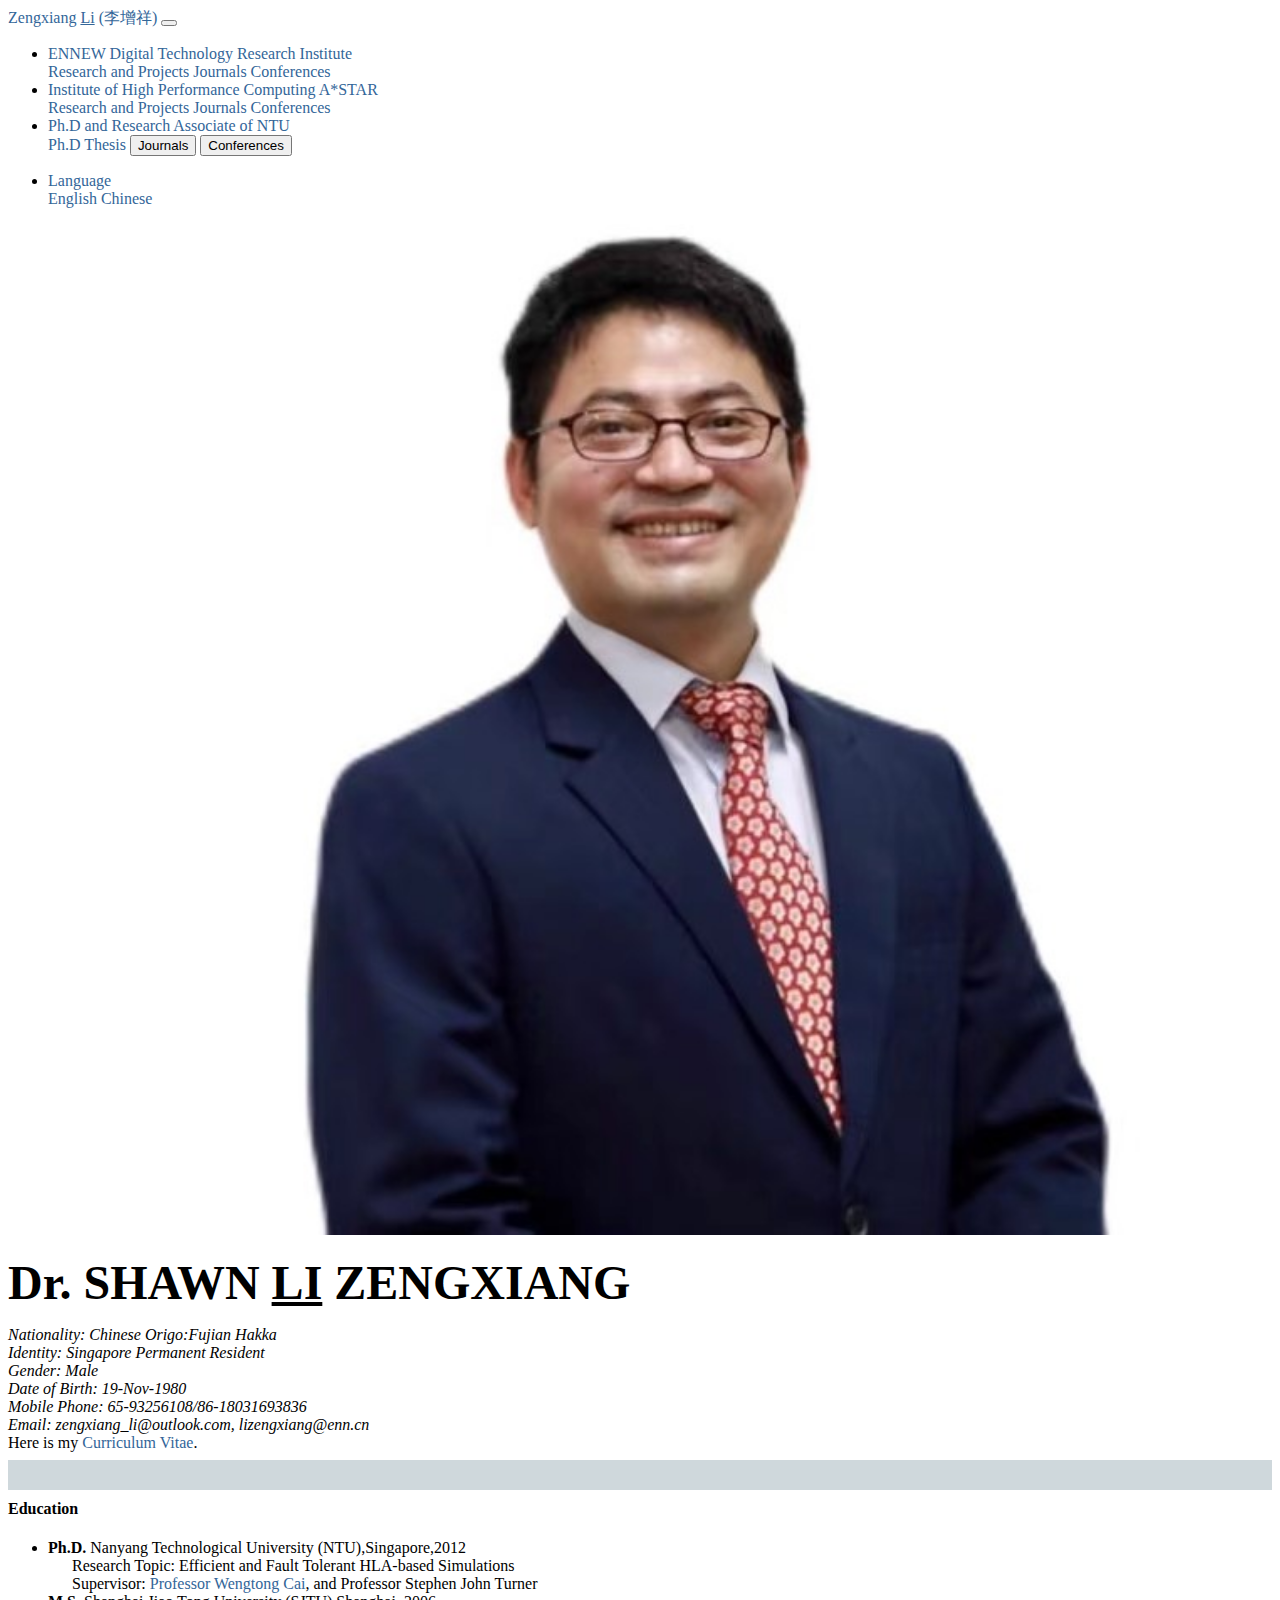
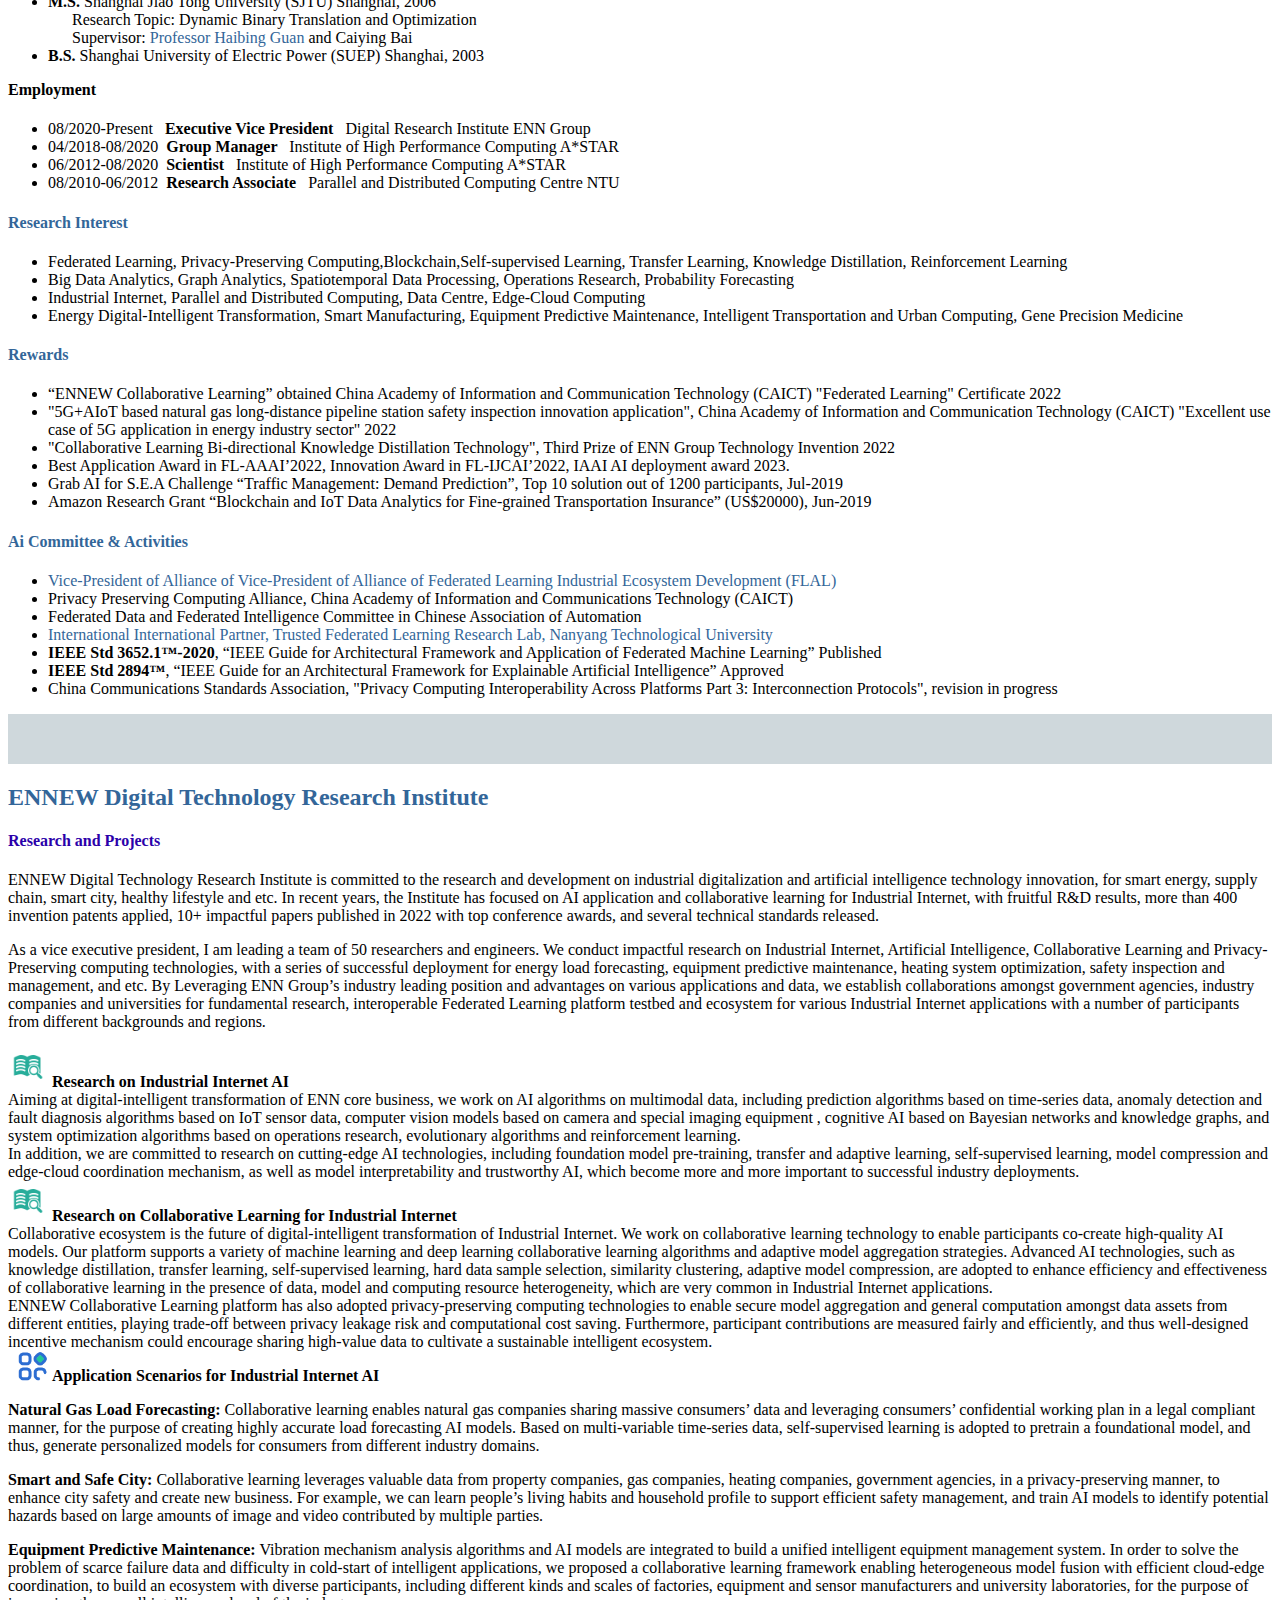
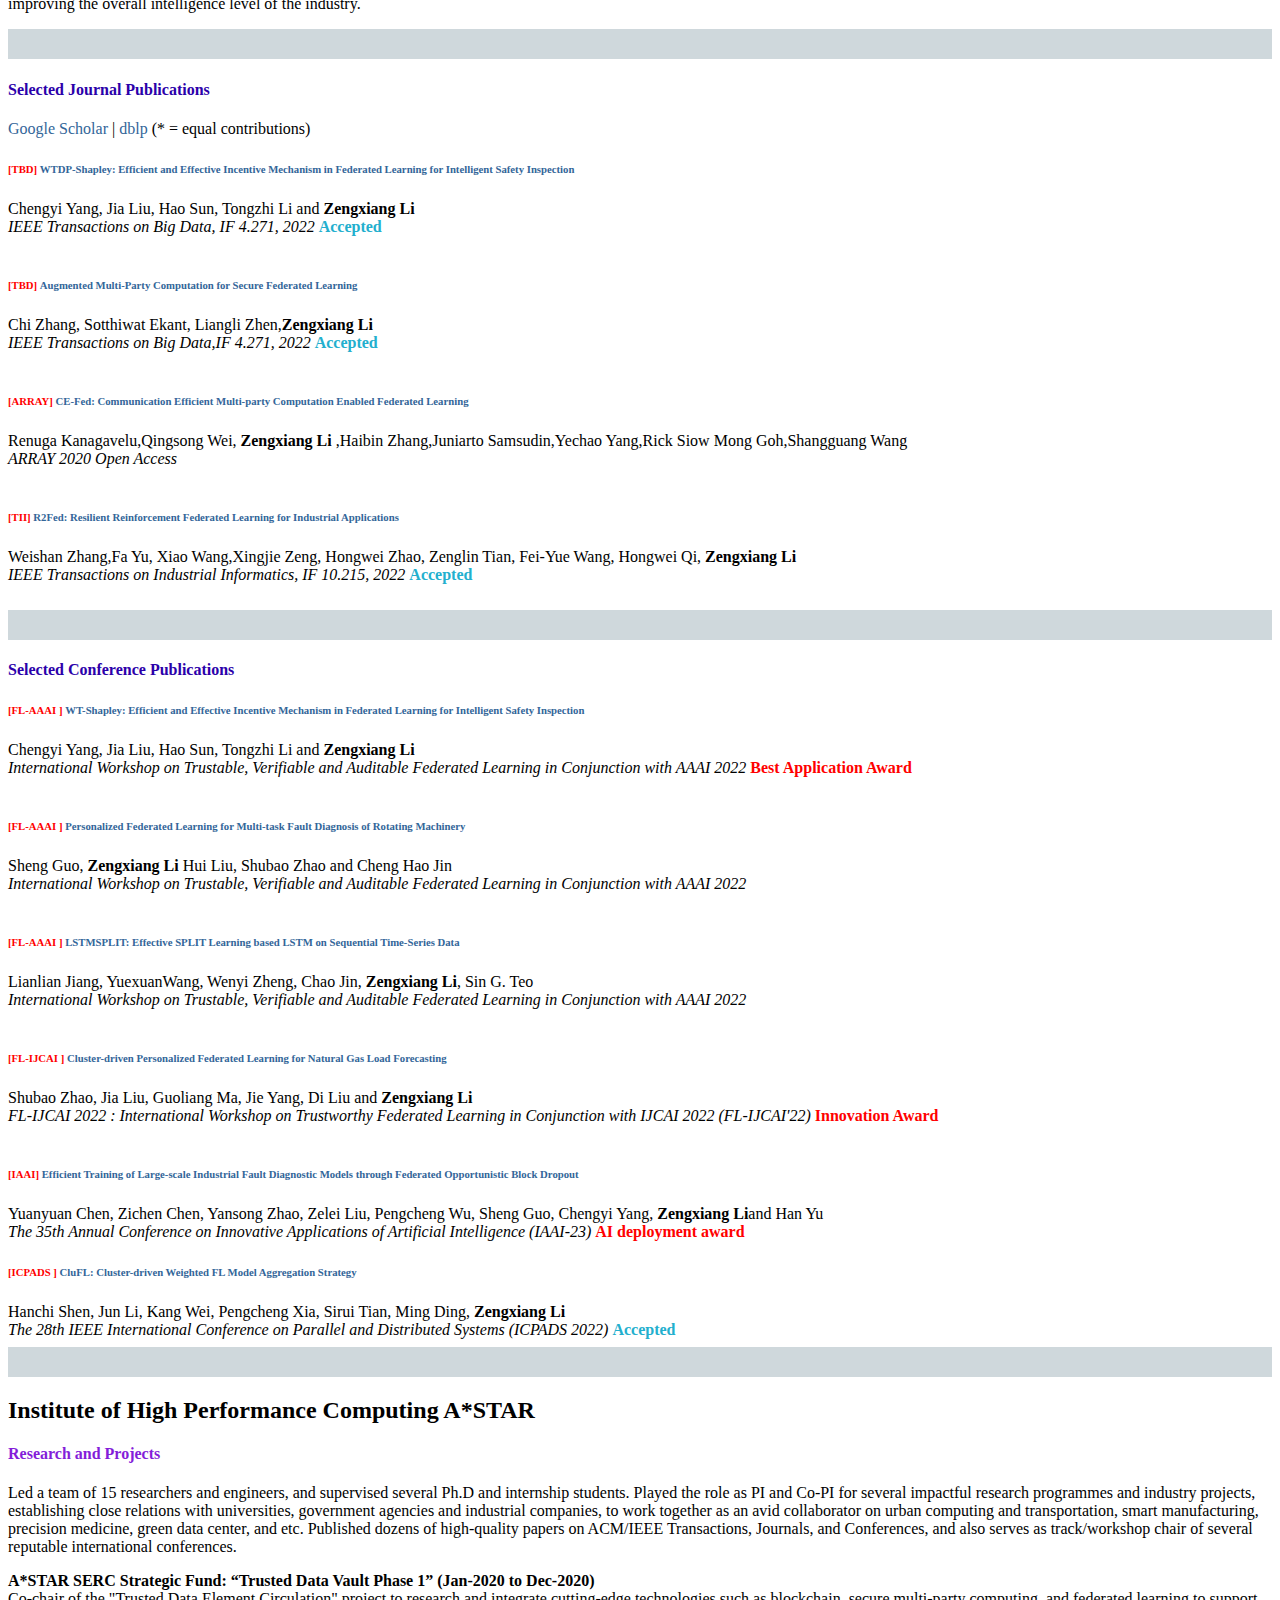
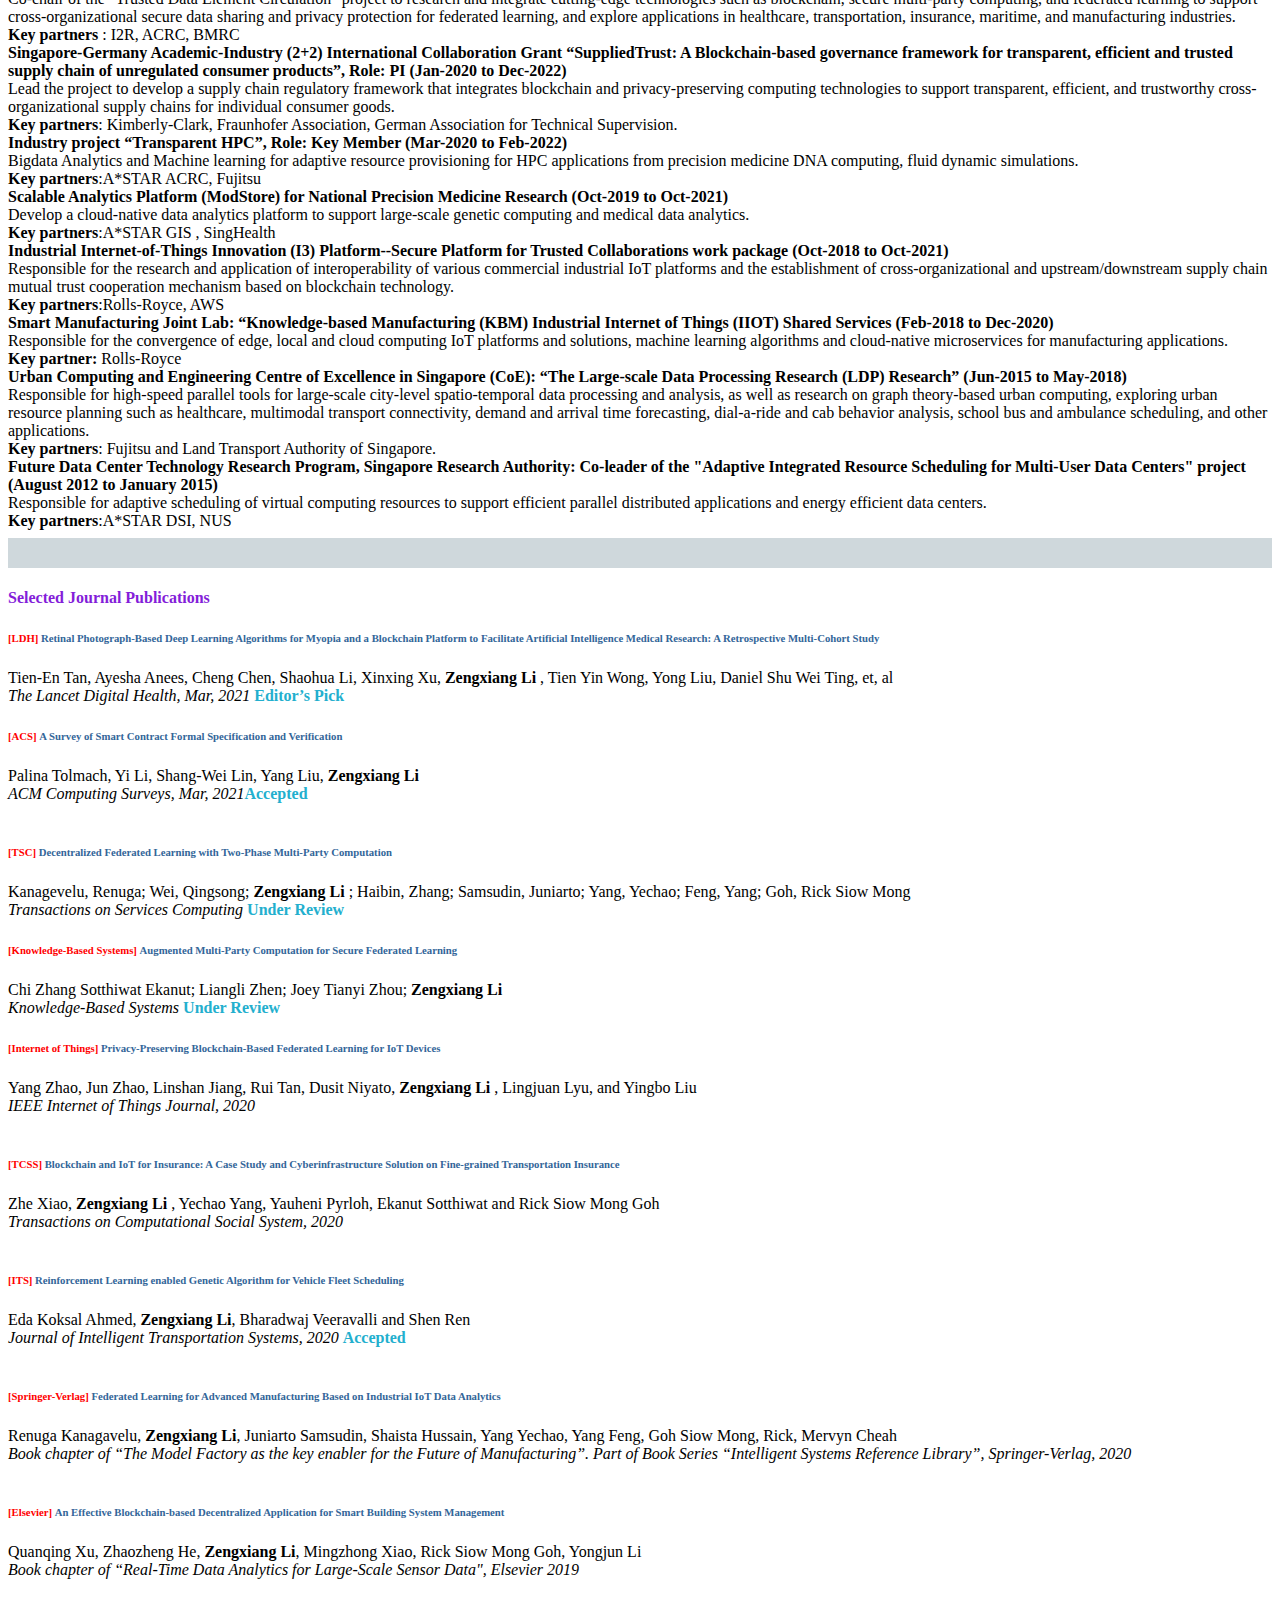
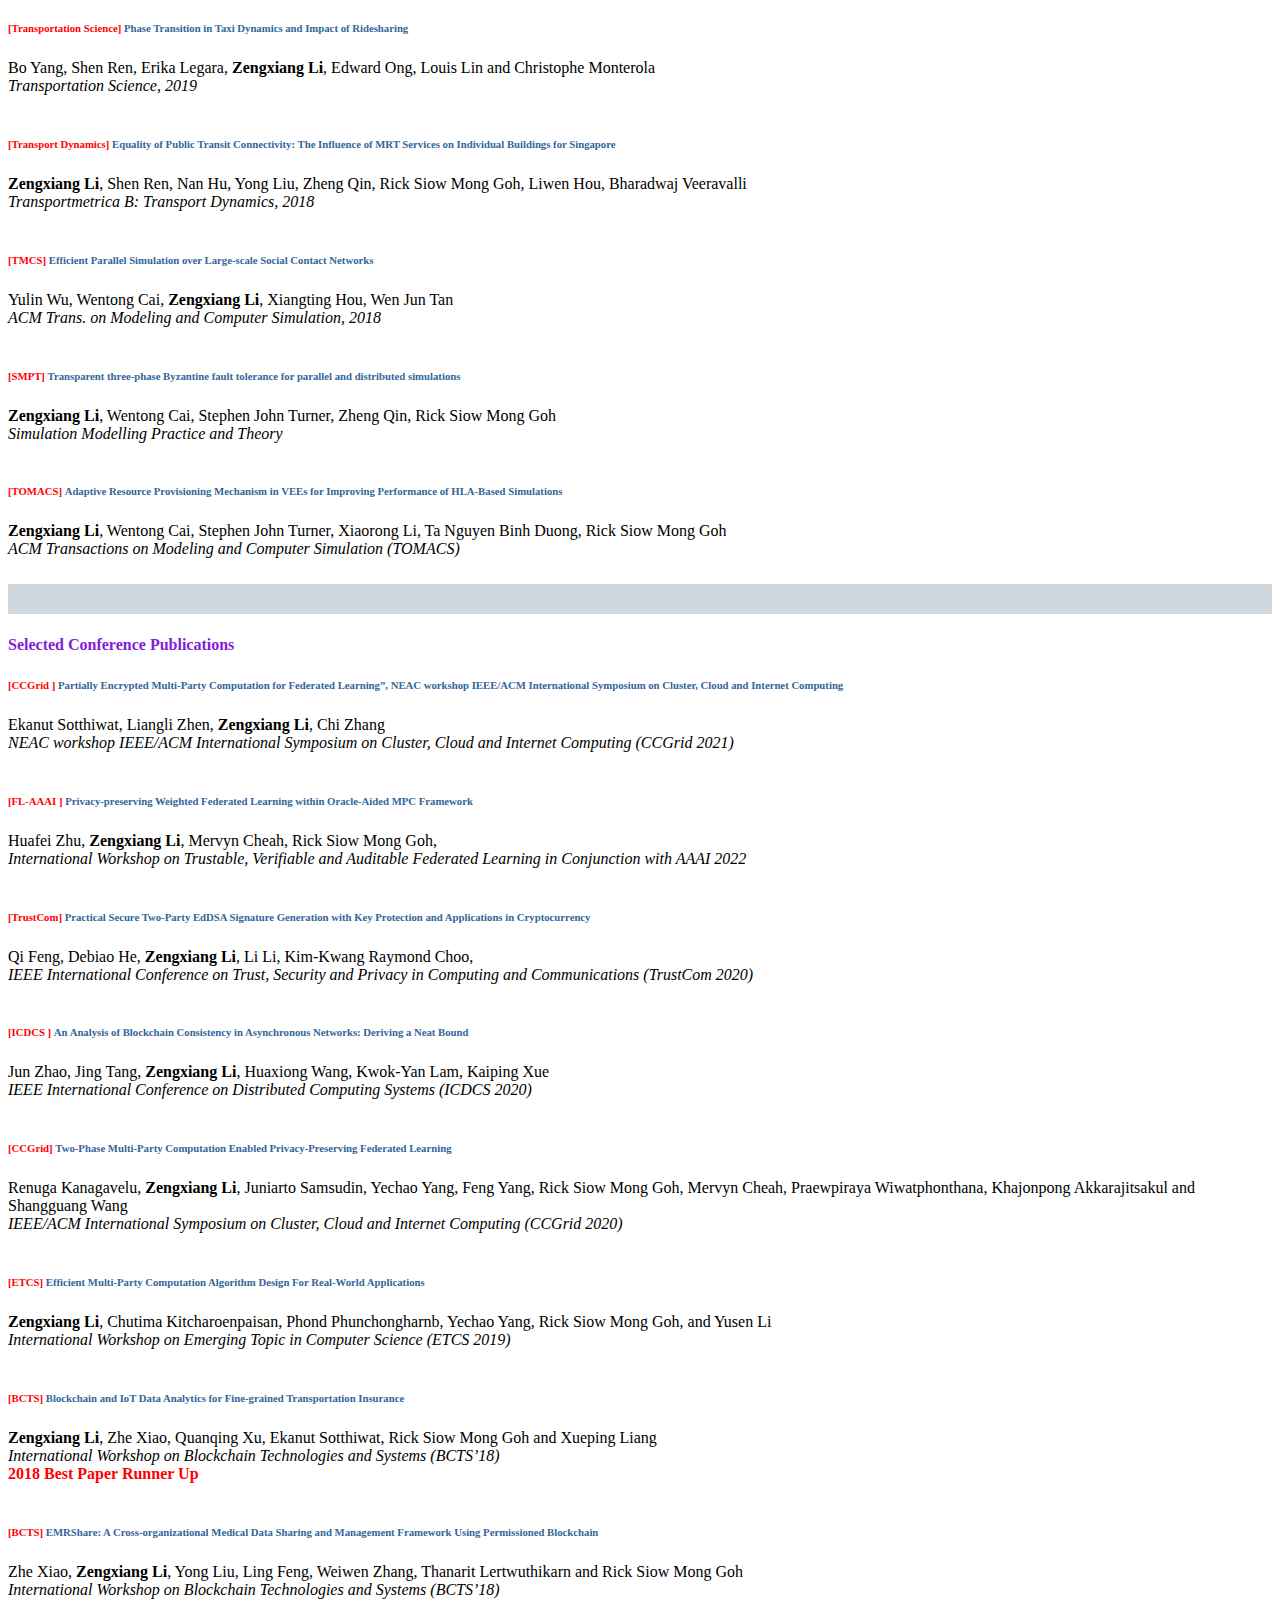
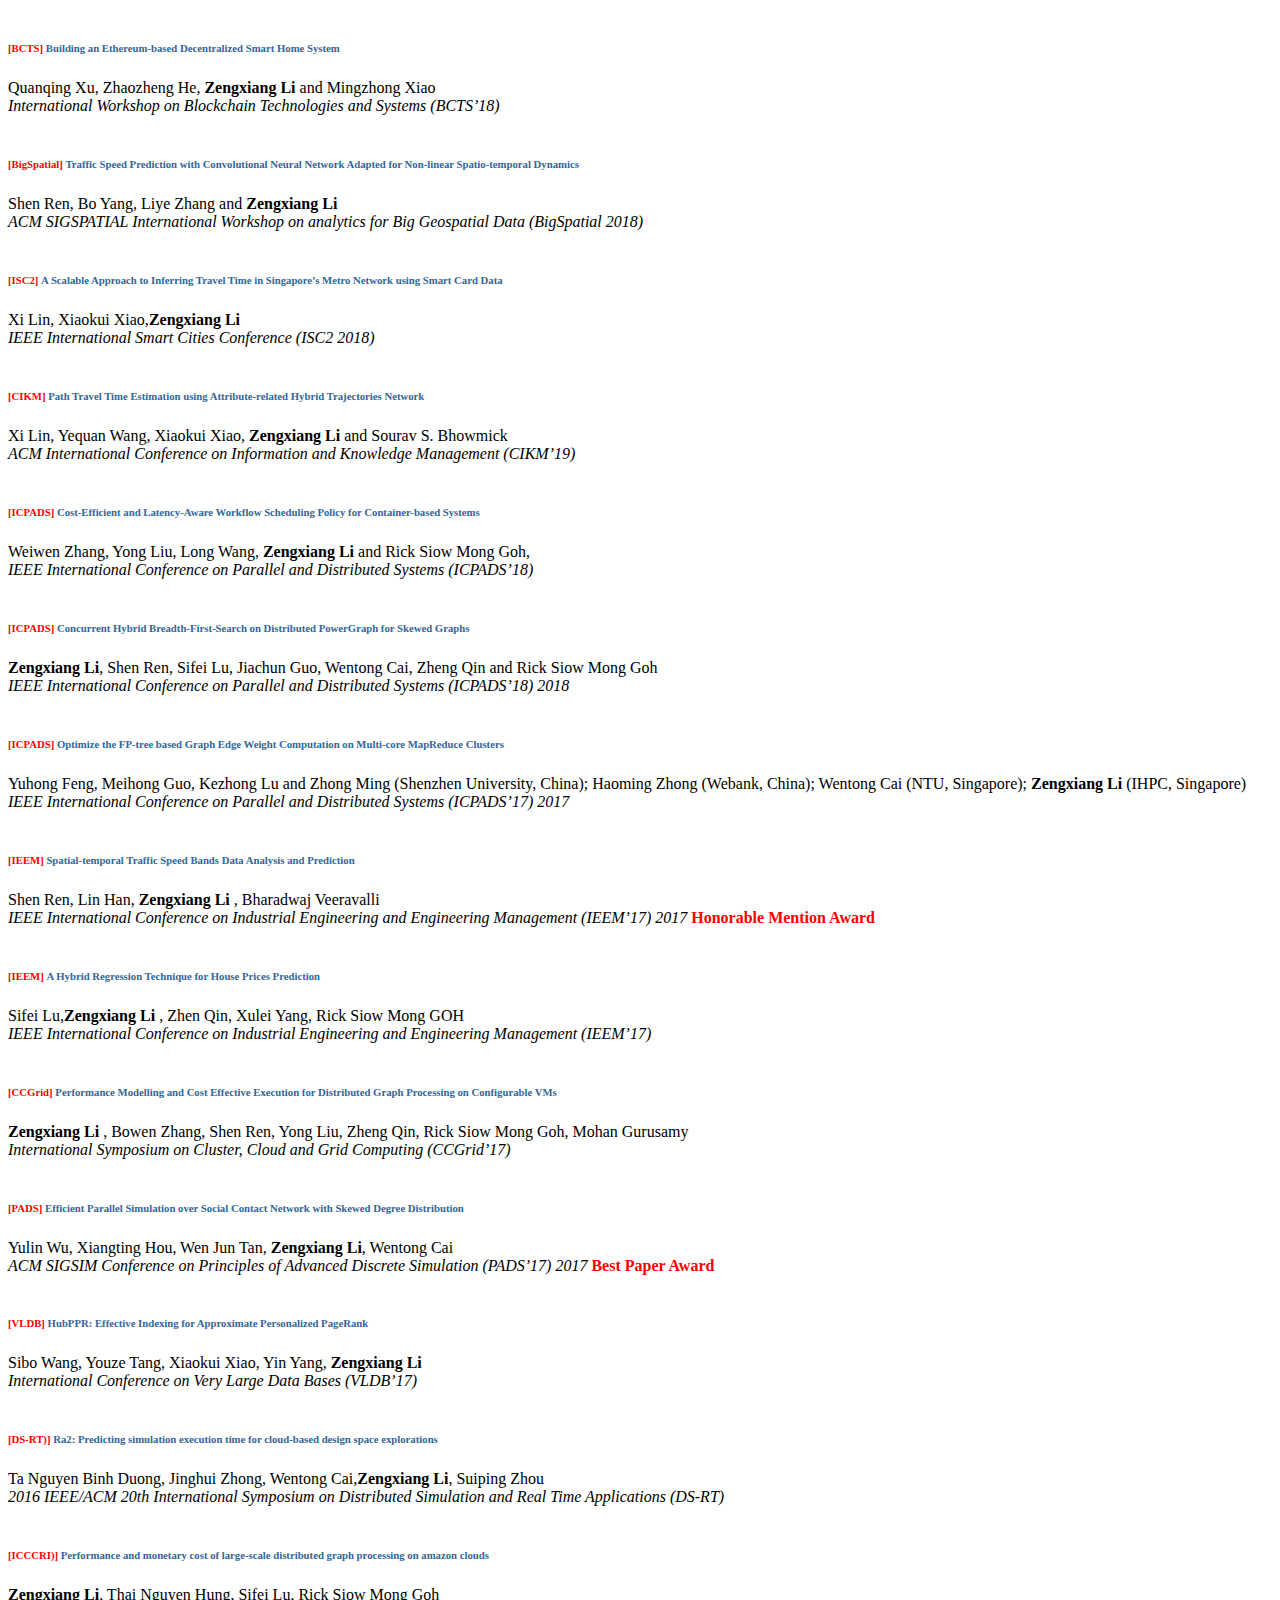
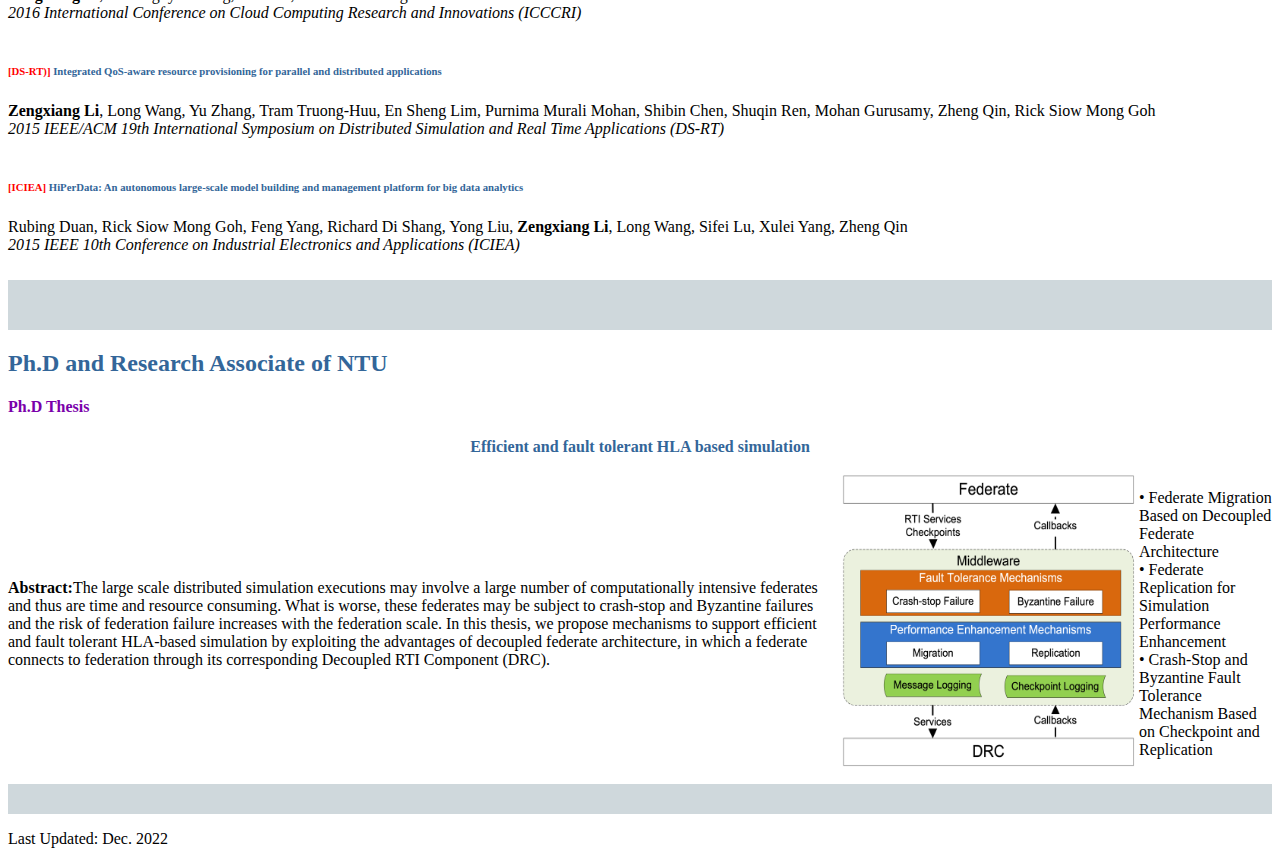
<file: old/index.html>
<!doctype html>
<html lang="en">
<head>
    <!-- Required meta tags -->
    <meta charset="utf-8">
    <meta name="viewport" content="width=device-width, initial-scale=1, shrink-to-fit=no">

    <!-- Bootstrap CSS -->
    <link rel="stylesheet" href="https://stackpath.bootstrapcdn.com/bootstrap/4.1.3/css/bootstrap.min.css"
          integrity="sha384-MCw98/SFnGE8fJT3GXwEOngsV7Zt27NXFoaoApmYm81iuXoPkFOJwJ8ERdknLPMO" crossorigin="anonymous">
    <link rel="stylesheet" href="https://use.fontawesome.com/releases/v5.3.1/css/all.css"
          integrity="sha384-mzrmE5qonljUremFsqc01SB46JvROS7bZs3IO2EmfFsd15uHvIt+Y8vEf7N7fWAU" crossorigin="anonymous">
    <link rel="stylesheet" href="../css/bootstrap-submenu.css">

    <script src="https://code.jquery.com/jquery-3.3.1.slim.min.js"
            integrity="sha384-q8i/X+965DzO0rT7abK41JStQIAqVgRVzpbzo5smXKp4YfRvH+8abtTE1Pi6jizo"
            crossorigin="anonymous"></script>
    <script src="https://cdnjs.cloudflare.com/ajax/libs/popper.js/1.14.3/umd/popper.min.js"
            integrity="sha384-ZMP7rVo3mIykV+2+9J3UJ46jBk0WLaUAdn689aCwoqbBJiSnjAK/l8WvCWPIPm49"
            crossorigin="anonymous"></script>
    <script src="https://stackpath.bootstrapcdn.com/bootstrap/4.1.3/js/bootstrap.min.js"
            integrity="sha384-ChfqqxuZUCnJSK3+MXmPNIyE6ZbWh2IMqE241rYiqJxyMiZ6OW/JmZQ5stwEULTy"
            crossorigin="anonymous"></script>
    <script src="../js/bootstap-submenu.js" defer></script>
    <link rel="stylesheet" href="https://cdnjs.cloudflare.com/ajax/libs/font-awesome/4.7.0/css/font-awesome.min.css">

    <style>
        .footer {
            position: relative;
            left: 0;
            bottom: 0;
            width: 100%;
            height: 25%;
            background-color: #d5d8dc;
            color: white;
            text-align: left;
        }

        a {
            text-decoration: none;
            color: #336699;
        }
    </style>

    <title>Zengxiang Li</title>
</head>
<body>


<nav class="navbar navbar-light bg-light navbar-expand-sm mb-3 navbar-dark bg-dark">
    <a class="navbar-brand mb-0 h1" href="">Zengxiang <span style="text-decoration: underline">Li</span> (李增祥)</a>

    <button class="navbar-toggler" type="button" data-toggle="collapse" data-target=".navbar-collapse">
        <span class="navbar-toggler-icon"></span>
    </button>

    <div class="collapse navbar-collapse">
        <ul class="navbar-nav mr-auto">
            <li class="nav-item dropdown" style="cursor: pointer">
                <a class="nav-link dropdown-toggle" tabindex="0" data-toggle="dropdown" data-submenu>
                    ENNEW Digital Technology Research Institute
                </a>

                <div class="dropdown-menu">
                    <a class="dropdown-item" href="#enn_research">Research and Projects</a>
                    <a class="dropdown-item" href="#enn_journals">Journals</a>
                    <a class="dropdown-item" href="#enn_conferences">Conferences</a>
                </div>

            </li>
            <li class="nav-item dropdown" style="cursor: pointer">
                <a class="nav-link dropdown-toggle" tabindex="0" data-toggle="dropdown" data-submenu>
                    Institute of High Performance Computing A*STAR
                </a>

                <div class="dropdown-menu">
                    <a class="dropdown-item" href="#a_research">Research and Projects</a>
                    <a class="dropdown-item" href="#a_journals">Journals</a>
                    <a class="dropdown-item" href="#a_conferences">Conferences</a>

                    <!--                    <div class="dropdown dropright dropdown-submenu">-->
                    <!--                        <button class="dropdown-item dropdown-toggle" data-toggle="dropdown">Journals-->
                    <!--                        </button>-->
                    <!--                        <div class="dropdown-menu">-->
                    <!--                            <a class="dropdown-item" href="#a_journals">AI</a>-->
                    <!--                            <a class="dropdown-item" href="#a_journals">Others</a>-->
                    <!--                        </div>-->
                    <!--                    </div>-->
                    <!--                    <div class="dropdown dropright dropdown-submenu">-->
                    <!--                        <button class="dropdown-item dropdown-toggle" data-toggle="dropdown">-->
                    <!--                            Conferences-->
                    <!--                        </button>-->
                    <!--                        <div class="dropdown-menu">-->
                    <!--                            <a class="dropdown-item" href="#a_conferences">AI</a>-->
                    <!--                            <a class="dropdown-item" href="#a_conferences">Others</a>-->
                    <!--                        </div>-->
                    <!--                </div>-->
    </div>

    </li>
    <li class="nav-item dropdown" style="cursor: pointer">
        <a class="nav-link dropdown-toggle" tabindex="0" data-toggle="dropdown" data-submenu>
            Ph.D and Research Associate of NTU
        </a>

        <div class="dropdown-menu">
            <a class="dropdown-item" type="button" href="#phd_thesis">Ph.D Thesis</a>
            <button class="dropdown-item" type="button">Journals</button>
            <button class="dropdown-item" type="button">Conferences</button>
        </div>

    </li>
    <!--            <li>-->
    <!--                <a class="nav-link" href="#awards">Awards</a>-->
    <!--            </li>-->
    <!--            <li>-->
    <!--                <a class="nav-link" href="#activities">Activities</a>-->
    <!--            </li>-->

    </ul>
    <ul class="navbar-nav">
        <li class="nav-item dropdown">
            <a class="nav-link dropdown-toggle" tabindex="0" data-toggle="dropdown" data-submenu>
                Language
            </a>
            <div class="dropdown-menu">
                <a class="dropdown-item">English</a>
                <a class="dropdown-item" href="zh-cn.html">Chinese</a>
            </div>
        </li>
    </ul>

    </div>
</nav>
<div class="panel-group" id="accordion">
    <div class="panel panel-default">
        <!--person-->
        <div class="container-fluid">
            <div class="row">
                <div class="col-md-1">
                </div>
                <div class="col-md-2">
                    <img class="align-self-center mt-3 mb-3 " src="../image/photo.jpg" width=110%>
                </div>
                <div class="col-md-8">
                    <p class="mt-3">
                        <strong><span style="font-size:48px">Dr. SHAWN <span
                                style="text-decoration: underline">LI</span> ZENGXIANG</span></strong><br>
                    </p>
                    <!--                    <p>-->
                    <i>
                        Nationality: Chinese Origo:Fujian Hakka<br>
                        Identity: Singapore Permanent Resident<br>
                        Gender: Male<br>
                        Date of Birth: 19-Nov-1980<br>
                        Mobile Phone: 65-93256108/86-18031693836<br>
                        Email: zengxiang_li@outlook.com, lizengxiang@enn.cn<br>

                    </i>
                    Here is my <a target="_blank" href="../cv-en.pdf" target="_blank">Curriculum Vitae</a>.
                    <!--                    </p>-->
                </div>
            </div>
        </div>

        <!--about-->
        <div class="container-fluid">
            <div class="row">
                <div class="col-md-1">
                </div>
                <div class="col-md-10">
                    <div id="about">
                        <hr size="30" color="#cfd8dc">
                        <div class="col-md-10">

                            <h4 style="margin-top: 10px">Education</h4>
                            <ul>
                                <li><strong>Ph.D. </strong> Nanyang Technological University (NTU),Singapore,2012 <br>
                                    <p style="margin: 0 0 0 1.5em;padding: 0;"> Research Topic: Efficient and Fault
                                        Tolerant
                                        HLA-based Simulations </p>
                                    <p style="margin: 0 0 0 1.5em;padding: 0;">Supervisor: <a
                                            href="https://personal.ntu.edu.sg/aswtcai/">Professor Wengtong Cai</a>,
                                        and Professor
                                        Stephen John Turner </p>
                                </li>

                                <li><strong>M.S.</strong> Shanghai Jiao Tong University (SJTU) Shanghai, 2006 <br>
                                    <p style="margin: 0 0 0 1.5em;padding: 0;">Research Topic: Dynamic Binary
                                        Translation
                                        and
                                        Optimization </p>
                                    <p style="margin: 0 0 0 1.5em;padding: 0;">Supervisor: <a
                                            href="https://www.cs.sjtu.edu.cn/PeopleDetail.aspx?id=102">Professor Haibing
                                        Guan</a> and Caiying Bai</p>
                                </li>
                                <li><strong>B.S.</strong> Shanghai University of Electric Power (SUEP) Shanghai, 2003
                                </li>
                            </ul>
                            <h4 style="margin-top: 10px">Employment</h4>
                            <ul>
                                <li>08/2020-Present &nbsp&nbsp<strong>Executive Vice President </strong> &nbsp Digital
                                    Research
                                    Institute ENN Group
                                </li>
                                <li>04/2018-08/2020 &nbsp<strong>Group Manager </strong> &nbsp Institute of High
                                    Performance
                                    Computing A*STAR
                                </li>
                                <li>06/2012-08/2020 &nbsp<strong>Scientist </strong>&nbsp Institute of High Performance
                                    Computing A*STAR
                                </li>
                                <li>08/2010-06/2012 &nbsp<strong>Research Associate </strong> &nbsp Parallel and
                                    Distributed
                                    Computing Centre NTU
                                </li>


                            </ul>
                            <div id="interest">
                                <a><h4>Research Interest </h4></a>
                                <ul>
                                    <li> Federated Learning, Privacy-Preserving Computing,Blockchain,Self-supervised
                                        Learning, Transfer Learning, Knowledge Distillation, Reinforcement Learning
                                    </li>
                                    <li> Big Data Analytics, Graph Analytics, Spatiotemporal Data Processing,
                                        Operations Research, Probability Forecasting
                                    </li>
                                    <li>Industrial Internet, Parallel and Distributed Computing, Data Centre, Edge-Cloud
                                        Computing
                                    </li>
                                    <li>Energy Digital-Intelligent Transformation, Smart Manufacturing, Equipment
                                        Predictive Maintenance, Intelligent Transportation and Urban Computing,
                                        Gene Precision Medicine
                                    </li>
                                </ul>
                            </div>
                            <div id="reward">
                                <a><h4>Rewards</h4></a>
                                <ul>
                                    <li>“ENNEW Collaborative Learning” obtained China Academy of Information and
                                        Communication Technology (CAICT) "Federated Learning" Certificate 2022
                                    </li>
                                    <li>"5G+AIoT based natural gas long-distance pipeline station safety inspection
                                        innovation application", China Academy of Information and Communication
                                        Technology (CAICT) "Excellent use case of 5G application in energy industry
                                        sector" 2022

                                    </li>
                                    <li>"Collaborative Learning Bi-directional Knowledge Distillation Technology", Third
                                        Prize of ENN Group Technology Invention 2022
                                    </li>
                                    <li> Best Application Award in FL-AAAI’2022, Innovation Award in FL-IJCAI’2022, IAAI
                                        AI deployment award 2023.
                                    </li>
                                    <li> Grab AI for S.E.A Challenge “Traffic Management: Demand Prediction”, Top 10
                                        solution out of 1200 participants, Jul-2019
                                    </li>
                                    <li>Amazon Research Grant “Blockchain and IoT Data Analytics for Fine-grained
                                        Transportation Insurance” (US$20000), Jun-2019
                                    </li>

                                </ul>
                            </div>
                            <div id="activities">
                                <a><h4>Ai Committee & Activities</h4></a>
                                <ul>
                                    <li><a target="_blank" href="http://flal.org/">Vice-President of Alliance of
                                        Vice-President of Alliance of Federated Learning Industrial Ecosystem
                                        Development (FLAL)</a>

                                    </li>
                                    <li>
                                        Privacy Preserving Computing Alliance, China Academy of Information and
                                        Communications Technology (CAICT)
                                    </li>
                                    <li>Federated Data and Federated Intelligence Committee in Chinese Association of
                                        Automation
                                    </li>
                                    <li><a target="_blank" , href="https://trustful.federated-learning.org/">International
                                        International Partner, Trusted Federated Learning Research Lab, Nanyang
                                        Technological University </a>
                                    </li>

                                    <li><strong>IEEE Std 3652.1™-2020</strong>, “IEEE Guide for Architectural Framework
                                        and
                                        Application of Federated Machine Learning” Published
                                    </li>
                                    <li><strong>IEEE Std 2894™</strong>, “IEEE Guide for an Architectural Framework for
                                        Explainable Artificial
                                        Intelligence” Approved
                                    </li>
                                    <li>
                                        China Communications Standards Association, "Privacy Computing
                                        Interoperability Across Platforms Part 3: Interconnection Protocols", revision
                                        in progress
                                    </li>

                                </ul>
                            </div>
                            <!--                        </p>-->
                        </div>
                    </div>
                </div>
            </div>

            <!--    research-->
            <div class="container-fluid">
                <div class="row">
                    <div class="col-md-1">
                    </div>
                    <div class="col-md-10">
                        <p id="enn_research">
                        <hr size="50" color="#cfd8dc">
                        <a id="search"><h2> ENNEW Digital Technology Research Institute
                        </h2></a>
                        <h4 style="color: #2b00aa">
                            Research and Projects
                        </h4>
                        <p>
                            ENNEW Digital Technology Research Institute is committed to the research and development
                            on industrial digitalization and artificial intelligence technology innovation, for
                            smart energy, supply chain, smart city, healthy lifestyle and etc. In recent years, the
                            Institute has focused on AI application and collaborative learning for Industrial
                            Internet, with fruitful R&D results, more than 400 invention patents applied, 10+
                            impactful papers published in 2022 with top conference awards, and several technical
                            standards released.

                        </p>
                        <p>As a vice executive president, I am leading a team of 50 researchers and engineers. We
                            conduct impactful research on Industrial Internet, Artificial Intelligence,
                            Collaborative Learning and Privacy-Preserving computing technologies, with a series of
                            successful deployment for energy load forecasting, equipment predictive maintenance,
                            heating system optimization, safety inspection and management, and etc. By Leveraging
                            ENN Group’s industry leading position and advantages on various applications and data,
                            we establish collaborations amongst government agencies, industry companies and
                            universities for fundamental research, interoperable Federated Learning platform testbed
                            and ecosystem for various Industrial Internet applications with a number of participants
                            from different backgrounds and regions.
                        </p>

                        <div class="shadow-lg p-3 mb-2 bg-white rounded">
                            <img src="../image/research.png" height="40" width="40">
                            <b>
                                Research on Industrial Internet AI <br>
                            </b>
                            Aiming at digital-intelligent transformation of ENN core business, we work on AI
                            algorithms on multimodal data, including prediction algorithms based on time-series
                            data, anomaly detection and fault diagnosis algorithms based on IoT sensor data,
                            computer vision models based on camera and special imaging equipment ,
                            cognitive AI based on Bayesian networks and knowledge graphs, and system optimization
                            algorithms based on operations research, evolutionary algorithms and reinforcement
                            learning.</br>

                            In addition, we are committed to research on cutting-edge AI technologies, including
                            foundation model pre-training, transfer and adaptive learning, self-supervised learning,
                            model compression and edge-cloud coordination mechanism, as well as model
                            interpretability and trustworthy AI, which become more and more important to successful
                            industry deployments.


                        </div>
                        <div class="shadow-lg p-3 mb-2 bg-white rounded">
                            <img src="../image/research.png" height="40" width="40">
                            <b>
                                Research on Collaborative Learning for Industrial Internet<br>
                            </b>
                            Collaborative ecosystem is the future of digital-intelligent transformation of
                            Industrial Internet. We work on collaborative learning technology to enable participants
                            co-create high-quality AI models. Our platform supports a variety of machine learning
                            and deep learning collaborative learning algorithms and adaptive model aggregation
                            strategies. Advanced AI technologies, such as knowledge distillation, transfer
                            learning, self-supervised learning, hard data sample selection, similarity clustering,
                            adaptive model compression, are adopted to enhance efficiency and effectiveness of
                            collaborative learning in the presence of data, model and computing resource
                            heterogeneity, which are very common in Industrial Internet applications.<br>
                            ENNEW Collaborative Learning platform has also adopted privacy-preserving computing
                            technologies to enable secure model aggregation and general computation amongst data
                            assets from different entities, playing trade-off between privacy leakage risk and
                            computational cost
                            saving. Furthermore, participant contributions are measured fairly and efficiently, and thus
                            well-designed incentive mechanism could encourage sharing high-value data to cultivate a
                            sustainable intelligent ecosystem.


                        </div>
                        <div class="shadow-lg p-3 mb-2 bg-white rounded">
                            <img src="../image/application.png" height="30" width="30" style="margin-left:10px ">
                            <b>
                                Application Scenarios for Industrial Internet AI<br>
                            </b>
                            <p><strong>Natural Gas Load Forecasting:</strong>
                                Collaborative learning enables natural gas companies sharing massive consumers’ data
                                and
                                leveraging consumers’ confidential working plan in a legal compliant manner, for the
                                purpose of creating highly accurate load forecasting AI models. Based on
                                multi-variable
                                time-series data, self-supervised learning is adopted to pretrain a foundational
                                model,
                                and thus, generate personalized models for consumers from different industry
                                domains.
                            </p>
                            <p>
                                <strong> Smart and Safe City:</strong>
                                Collaborative learning leverages valuable data from property companies, gas companies,
                                heating companies, government agencies, in a privacy-preserving manner, to enhance city
                                safety and create new business. For example, we can learn people’s living habits and
                                household profile to support efficient safety management, and train AI models to
                                identify potential hazards based on large amounts of image and video contributed by
                                multiple
                                parties.

                            </p>
                            <p>
                                <b> Equipment Predictive Maintenance:</b>

                                Vibration mechanism analysis algorithms and AI models are integrated to build a unified
                                intelligent
                                equipment management system. In order to solve the problem of scarce failure data and
                                difficulty in cold-start of intelligent applications, we proposed a collaborative
                                learning
                                framework enabling heterogeneous model fusion with efficient cloud-edge coordination, to
                                build an ecosystem with diverse participants, including different kinds and scales of
                                factories, equipment and sensor manufacturers and university laboratories, for the
                                purpose
                                of improving the overall intelligence level of the industry.

                            </p>
                        </div>


                        <div id="enn_journals">
                            <hr size="30" color="#cfd8dc">
                            <h4 style="color: #2b00aa">Selected Journal Publications</h4>
                            <a target="_blank"
                               href="https://scholar.google.com.hk/citations?hl=en&user=2Bh_o20AAAAJ">
                                Google Scholar</a> |
                            <a target="_blank" href="https://dblp.org/pid/95/6812.html"> dblp </a> (* = equal
                            contributions)


                            <div id="journal-example">
                                <!--[Pervasive Computing'21] A Case for Camera-as-a-Service-->
                                <div class="shadow-lg p-3 mb-2 bg-white rounded">
                                    <h6><strong style="color: red"> [TBD] </strong>
                                        <a target="_blank"
                                           href="https://federated-learning.org/fl-aaai-2022/Papers/FL-AAAI-22_paper_11.pdf">
                                            WTDP-Shapley: Efficient and
                                            Effective Incentive
                                            Mechanism in Federated Learning for Intelligent Safety Inspection </a>
                                    </h6>
                                    Chengyi Yang, Jia Liu, Hao Sun,
                                    Tongzhi Li and <b>Zengxiang Li </b> <br>
                                    <i>IEEE Transactions on Big Data, IF 4.271, 2022 </i> <strong
                                        style="color: #23afce">Accepted </strong><br>
                                    <span class="badge badge-pill badge-secondary" style="font-size: x-small; ">
                                <a style="color: white" target="_blank"
                                   href="https://federated-learning.org/fl-aaai-2022/Papers/FL-AAAI-22_paper_11.pdf">[pdf]</a></span>

                                </div>
                                <div class="shadow-lg p-3 mb-2 bg-white rounded">
                                    <h6><strong style="color: red"> [TBD] </strong>
                                        <a target="_blank"
                                           href="https://ieeexplore.ieee.org/abstract/document/9900067/">
                                            Augmented Multi-Party
                                            Computation for Secure Federated Learning </a>
                                    </h6>
                                    Chi Zhang, Sotthiwat Ekant, Liangli Zhen,<b>Zengxiang Li </b> <br>
                                    <i>IEEE Transactions on Big Data,IF
                                        4.271, 2022</i> <strong
                                        style="color: #23afce">Accepted </strong><br>
                                    <span class="badge badge-pill badge-secondary" style="font-size: x-small; ">
                                <a style="color: white" target="_blank"
                                   href="https://ieeexplore.ieee.org/abstract/document/9900067/">[pdf]</a></span>

                                </div>
                                <div class="shadow-lg p-3 mb-2 bg-white rounded">
                                    <h6><strong style="color: red"> [ARRAY] </strong>
                                        <a target="_blank"
                                           href="https://www.sciencedirect.com/science/article/pii/S2590005622000546">
                                            CE-Fed:
                                            Communication Efficient Multi-party Computation Enabled Federated
                                            Learning </a>
                                    </h6>
                                    Renuga Kanagavelu,Qingsong Wei, <b>Zengxiang Li </b>,Haibin Zhang,Juniarto
                                    Samsudin,Yechao Yang,Rick Siow Mong Goh,Shangguang Wang<br>
                                    <i>ARRAY 2020 Open Access </i> <br>
                                    <span class="badge badge-pill badge-secondary" style="font-size: x-small; ">
                                <a style="color: white" target="_blank"
                                   href="https://www.sciencedirect.com/science/article/pii/S2590005622000546">[pdf]</a></span>

                                </div>
                                <div class="shadow-lg p-3 mb-2 bg-white rounded">
                                    <h6><strong style="color: red"> [TII] </strong>
                                        <a target="_blank"
                                           href="https://ieeexplore.ieee.org/abstract/document/9950718/">
                                            R2Fed: Resilient Reinforcement
                                            Federated Learning for Industrial Applications </a>
                                    </h6>
                                    Weishan Zhang,Fa Yu, Xiao Wang,Xingjie Zeng, Hongwei Zhao, Zenglin Tian,
                                    Fei-Yue Wang, Hongwei Qi, <b>Zengxiang Li </b> <br>
                                    <i> IEEE Transactions on Industrial
                                        Informatics, IF 10.215, 2022 </i><strong
                                        style="color: #23afce">Accepted </strong> <br>
                                    <span class="badge badge-pill badge-secondary" style="font-size: x-small; ">
                                <a style="color: white" target="_blank"
                                   href="https://ieeexplore.ieee.org/abstract/document/9950718/">[pdf]</a></span>

                                </div>
                            </div>
                            <hr size="30" color="#cfd8dc">


                            <h4 id="enn_conferences" style="color: #2b00aa">Selected Conference Publications</h4>

                            <!--example-->
                            <div id="conference-example">
                                <div class="shadow-lg p-3 mb-2 bg-white rounded">
                                    <h6><strong style="color: red"> [FL-AAAI ] </strong>
                                        <a target="_blank"
                                           href="https://federated-learning.org/fl-aaai-2022/Papers/FL-AAAI-22_paper_11.pdf">WT-Shapley:
                                            Efficient and Effective Incentive Mechanism in Federated Learning for
                                            Intelligent Safety Inspection</a>
                                    </h6>
                                    Chengyi Yang, Jia Liu, Hao Sun, Tongzhi Li and <b>Zengxiang Li</b> <br>
                                    <i>International Workshop on Trustable, Verifiable and Auditable Federated
                                        Learning
                                        in
                                        Conjunction with AAAI 2022 </i> <strong style="color: red"> Best Application
                                    Award </strong> <br>
                                    <span class="badge badge-pill badge-secondary" style="font-size: x-small; ">
                                <a style="color: white" target="_blank"
                                   href="https://federated-learning.org/fl-aaai-2022/Papers/FL-AAAI-22_paper_11.pdf">[pdf]</a></span>

                                </div>
                                <div class="shadow-lg p-3 mb-2 bg-white rounded">
                                    <h6><strong style="color: red"> [FL-AAAI ] </strong>
                                        <a target="_blank"
                                           href="https://federated-learning.org/fl-aaai-2022/Papers/FL-AAAI-22_paper_42.pdf">Personalized
                                            Federated Learning for Multi-task Fault Diagnosis of Rotating
                                            Machinery </a>
                                    </h6>
                                    Sheng Guo, <b>Zengxiang Li</b> Hui Liu, Shubao Zhao and Cheng Hao Jin <br>
                                    <i> International Workshop on Trustable, Verifiable and Auditable Federated
                                        Learning
                                        in
                                        Conjunction with AAAI 2022 </i><br>
                                    <span class="badge badge-pill badge-secondary" style="font-size: x-small; ">
                                <a style="color: white" target="_blank"
                                   href=" https://arxiv.org/abs/2211.09406">[Arxiv]</a></span>

                                </div>
                                <div class="shadow-lg p-3 mb-2 bg-white rounded">
                                    <h6><strong style="color: red"> [FL-AAAI ] </strong>
                                        <a target="_blank" href="https://arxiv.org/abs/2203.04305">LSTMSPLIT:
                                            Effective
                                            SPLIT
                                            Learning based LSTM on Sequential Time-Series Data</a>
                                    </h6>
                                    Lianlian Jiang, YuexuanWang, Wenyi Zheng, Chao Jin, <b>Zengxiang Li</b>, Sin G.
                                    Teo
                                    <br>
                                    <i>International Workshop on Trustable, Verifiable and Auditable Federated
                                        Learning
                                        in
                                        Conjunction with AAAI 2022 </i><br>
                                    <span class="badge badge-pill badge-secondary" style="font-size: x-small; ">
                                <a style="color: white" target="_blank"
                                   href="https://arxiv.org/abs/2203.04305">[arxiv]</a></span>

                                </div>
                                <div class="shadow-lg p-3 mb-2 bg-white rounded">
                                    <h6><strong style="color: red"> [FL-IJCAI ] </strong>
                                        <a target="_blank"
                                           href="https://federated-learning.org/fl-ijcai-2022/Papers/FL-IJCAI-22_paper_16.pdf">Cluster-driven
                                            Personalized
                                            Federated Learning for Natural Gas Load Forecasting</a>
                                    </h6>
                                    Shubao Zhao, Jia Liu, Guoliang Ma, Jie Yang, Di Liu and <b>Zengxiang Li</b> <br>
                                    <i>FL-IJCAI 2022 : International Workshop on Trustworthy Federated Learning in
                                        Conjunction with IJCAI 2022 (FL-IJCAI'22) </i> <strong style="color: red">
                                    Innovation Award</strong> <br>
                                    <span class="badge badge-pill badge-secondary" style="font-size: x-small; ">
                                <a style="color: white" target="_blank"
                                   href="https://federated-learning.org/fl-ijcai-2022/Papers/FL-IJCAI-22_paper_16.pdf">[pdf]</a></span>

                                </div>
                                <div class="shadow-lg p-3 mb-2 bg-white rounded">
                                    <h6><strong style="color: red"> [IAAI] </strong>
                                        <a target="_blank">Efficient Training of Large-scale Industrial Fault
                                            Diagnostic
                                            Models through Federated Opportunistic Block Dropout</a>
                                    </h6>
                                    Yuanyuan Chen, Zichen Chen, Yansong Zhao, Zelei Liu, Pengcheng Wu, Sheng Guo,
                                    Chengyi
                                    Yang, <b>Zengxiang Li</b>and Han Yu <br>
                                    <i>The 35th Annual Conference on Innovative Applications of Artificial
                                        Intelligence
                                        (IAAI-23) </i> <strong style="color: red"> AI deployment award</strong> <br>

                                </div>
                                <div class="shadow-lg p-3 mb-2 bg-white rounded">
                                    <h6><strong style="color: red"> [ICPADS ] </strong>
                                        <a target="_blank">CluFL: Cluster-driven
                                            Weighted FL Model Aggregation Strategy</a>
                                    </h6>
                                    Hanchi Shen, Jun Li, Kang Wei, Pengcheng Xia, Sirui Tian, Ming Ding, <b>Zengxiang
                                    Li</b>
                                    <br>
                                    <i>The 28th IEEE International Conference on Parallel and Distributed Systems
                                        (ICPADS
                                        2022) </i> <strong style="color: #23afce"> Accepted</strong> <br>

                                </div>

                            </div>

                            <hr size="30" color="#cfd8dc">


                            <div>
                                <h2>Institute of High Performance Computing A*STAR</h2>
                                <h4 style="color: #841dd9" id="a_research">
                                    Research and Projects
                                </h4>
                                <p>Led a team of 15 researchers and engineers, and supervised several Ph.D and
                                    internship students. Played the role as PI and Co-PI for several impactful research
                                    programmes and industry projects, establishing close relations with universities,
                                    government agencies and industrial companies, to work together as an avid
                                    collaborator on urban computing and transportation, smart manufacturing, precision
                                    medicine, green data center, and etc. Published dozens of high-quality papers on
                                    ACM/IEEE Transactions, Journals, and Conferences, and also serves as track/workshop
                                    chair of several reputable international conferences.</p>

                                <div class="shadow-lg p-3 mb-2 bg-white rounded">
                                    <b>A*STAR SERC Strategic Fund: “Trusted Data Vault Phase 1” (Jan-2020 to
                                        Dec-2020)</b><br>
                                    Co-chair of the "Trusted Data Element Circulation" project to research and integrate
                                    cutting-edge technologies such as blockchain, secure multi-party computing, and
                                    federated learning to support cross-organizational secure data sharing and privacy
                                    protection for federated learning, and explore applications in healthcare,
                                    transportation, insurance, maritime, and manufacturing industries.<br>
                                    <strong> Key partners </strong>: I2R, ACRC, BMRC
                                </div>

                                <div class="shadow-lg p-3 mb-2 bg-white rounded">
                                    <b>Singapore-Germany Academic-Industry (2+2) International Collaboration Grant
                                        “SuppliedTrust: A Blockchain-based governance framework for transparent,
                                        efficient and trusted supply chain of unregulated consumer products”, Role: PI
                                        (Jan-2020 to Dec-2022)
                                    </b><br>
                                    Lead the project to develop a supply chain regulatory framework that integrates
                                    blockchain and privacy-preserving computing technologies to support transparent,
                                    efficient, and trustworthy cross-organizational supply chains for individual
                                    consumer goods.<br>
                                    <strong>Key partners</strong>: Kimberly-Clark, Fraunhofer Association, German
                                    Association for
                                    Technical Supervision.
                                </div>
                                <div class="shadow-lg p-3 mb-2 bg-white rounded">
                                    <b>Industry project “Transparent HPC”, Role: Key Member (Mar-2020 to
                                        Feb-2022)</b><br>
                                    Bigdata Analytics and Machine learning for adaptive resource provisioning for HPC
                                    applications from precision medicine DNA computing, fluid dynamic simulations. <br>
                                    <strong>Key partners</strong>:A*STAR ACRC, Fujitsu
                                </div>
                                <div class="shadow-lg p-3 mb-2 bg-white rounded">
                                    <b>
                                        Scalable Analytics Platform (ModStore) for National Precision Medicine
                                        Research (Oct-2019 to Oct-2021)</b><br>
                                    Develop a cloud-native data analytics platform to support large-scale genetic
                                    computing and medical data analytics.<br>
                                    <strong>Key partners</strong>:A*STAR GIS , SingHealth
                                </div>
                                <div class="shadow-lg p-3 mb-2 bg-white rounded">
                                    <b> Industrial Internet-of-Things Innovation (I3) Platform--Secure Platform for
                                        Trusted Collaborations work package (Oct-2018 to Oct-2021)</b><br>
                                    Responsible for the research and application of interoperability of various
                                    commercial industrial IoT platforms and the establishment of cross-organizational
                                    and upstream/downstream supply chain mutual trust cooperation mechanism based on
                                    blockchain technology.<br>
                                    <strong>Key partners</strong>:Rolls-Royce, AWS
                                </div>
                                <div class="shadow-lg p-3 mb-2 bg-white rounded">
                                    <b>Smart Manufacturing Joint Lab: “Knowledge-based Manufacturing (KBM) Industrial
                                        Internet of Things (IIOT) Shared Services (Feb-2018 to Dec-2020)</b><br>
                                    Responsible for the convergence of edge, local and cloud computing IoT platforms and
                                    solutions, machine learning algorithms and cloud-native microservices for
                                    manufacturing applications.<br>
                                    <strong>Key partner:</strong> Rolls-Royce
                                </div>
                                <div class="shadow-lg p-3 mb-2 bg-white rounded">
                                    <b>Urban Computing and Engineering Centre of Excellence in Singapore (CoE): “The
                                        Large-scale Data Processing Research (LDP) Research” (Jun-2015 to
                                        May-2018)</b><br>
                                    Responsible for high-speed parallel tools for large-scale city-level spatio-temporal
                                    data processing and analysis, as well as research on graph theory-based urban
                                    computing, exploring urban resource planning such as healthcare, multimodal
                                    transport connectivity, demand and arrival time forecasting, dial-a-ride and cab
                                    behavior analysis, school bus and ambulance scheduling, and other applications.<br>
                                    <strong>Key partners</strong>: Fujitsu and Land Transport
                                    Authority of Singapore.

                                </div>
                                <div class="shadow-lg p-3 mb-2 bg-white rounded">
                                    <b> Future Data Center Technology Research Program, Singapore Research Authority:
                                        Co-leader of the "Adaptive Integrated Resource Scheduling for Multi-User Data
                                        Centers" project (August 2012 to January 2015) </b><br>
                                    Responsible for adaptive scheduling of virtual computing resources to support
                                    efficient parallel distributed applications and energy efficient data centers.<br>
                                    <strong>Key partners</strong>:A*STAR DSI, NUS


                                </div>
                                <hr size="30" color="#cfd8dc">


                                <h4 style="color: #841dd9" id="a_journals">Selected Journal Publications</h4>
<!--                                <h5 style="color: #841dd9" id="a_ai">Field:AI</h5>-->
                                <div class="shadow-lg p-3 mb-2 bg-white rounded">
                                    <h6><strong style="color: red"> [LDH] </strong>
                                        <a target="_blank"
                                           href="">
                                            Retinal Photograph-Based
                                            Deep Learning Algorithms for Myopia and a Blockchain Platform to
                                            Facilitate
                                            Artificial Intelligence Medical Research: A Retrospective Multi-Cohort
                                            Study
                                        </a>
                                    </h6>
                                    Tien-En Tan, Ayesha Anees, Cheng Chen, Shaohua Li, Xinxing Xu, <b>Zengxiang
                                    Li </b>,
                                    Tien Yin Wong, Yong Liu, Daniel Shu Wei Ting, et, al <br>
                                    <i> The Lancet Digital Health, Mar, 2021 </i> <strong style="color: #23afce">
                                    Editor’s
                                    Pick </strong><br>


                                </div>
                                <div class="shadow-lg p-3 mb-2 bg-white rounded">
                                    <h6><strong style="color: red"> [ACS] </strong>
                                        <a target="_blank"
                                           href="https://dl.acm.org/doi/abs/10.1145/3464421">
                                            A Survey of
                                            Smart Contract Formal Specification and Verification </a>
                                    </h6>
                                    Palina Tolmach, Yi Li, Shang-Wei Lin, Yang Liu, <b>Zengxiang Li </b> <br>
                                    <i> ACM Computing
                                        Surveys, Mar, 2021</i><strong
                                        style="color: #23afce">Accepted </strong> <br>
                                    <span class="badge badge-pill badge-secondary" style="font-size: x-small; ">
                                <a style="color: white" target="_blank"
                                   href="https://dl.acm.org/doi/abs/10.1145/3464421">[pdf]</a></span>

                                </div>
                                <div class="shadow-lg p-3 mb-2 bg-white rounded">
                                    <h6><strong style="color: red"> [TSC] </strong>
                                        <a target="_blank"
                                           href="">
                                            Decentralized
                                            Federated Learning with Two-Phase Multi-Party Computation </a>
                                    </h6>
                                    Kanagevelu, Renuga; Wei, Qingsong; <b>Zengxiang Li </b>; Haibin, Zhang;
                                    Samsudin,
                                    Juniarto; Yang, Yechao; Feng, Yang; Goh, Rick Siow Mong <br>
                                    <i> Transactions on
                                        Services Computing </i> <strong
                                        style="color: #23afce">Under Review </strong><br>


                                </div>
                                <div class="shadow-lg p-3 mb-2 bg-white rounded">
                                    <h6><strong style="color: red"> [Knowledge-Based Systems] </strong>
                                        <a target="_blank"
                                           href="https://ieeexplore.ieee.org/abstract/document/9950718/">
                                            Augmented Multi-Party Computation for Secure Federated Learning
                                        </a>
                                    </h6>
                                    Chi Zhang Sotthiwat Ekanut; Liangli Zhen; Joey Tianyi Zhou; <b>Zengxiang Li </b><br>
                                    <i> Knowledge-Based Systems </i> <strong
                                        style="color: #23afce">Under Review </strong><br>

                                </div>
                                <div class="shadow-lg p-3 mb-2 bg-white rounded">
                                    <h6><strong style="color: red"> [Internet of Things] </strong>
                                        <a target="_blank"
                                           href="https://ieeexplore.ieee.org/abstract/document/9170559/">
                                            Privacy-Preserving Blockchain-Based Federated
                                            Learning for IoT Devices </a>
                                    </h6>
                                    Yang Zhao, Jun Zhao, Linshan Jiang, Rui Tan, Dusit Niyato, <b>Zengxiang Li </b>,
                                    Lingjuan Lyu, and Yingbo Liu <br>
                                    <i> IEEE Internet of Things Journal, 2020</i> <br>
                                    <span class="badge badge-pill badge-secondary" style="font-size: x-small; ">
                                <a style="color: white" target="_blank"
                                   href="https://ieeexplore.ieee.org/abstract/document/9170559/">[pdf]</a></span>

                                </div>

                                <!--                            6-12-->
                                <div class="shadow-lg p-3 mb-2 bg-white rounded">
                                    <h6><strong style="color: red"> [TCSS] </strong>
                                        <a target="_blank"
                                           href=https://ieeexplore.ieee.org/abstract/document/9259116/">
                                            Blockchain and IoT for Insurance: A Case Study and
                                            Cyberinfrastructure Solution on Fine-grained Transportation Insurance
                                        </a>
                                    </h6>
                                    Zhe Xiao, <b>Zengxiang Li </b>, Yechao Yang, Yauheni Pyrloh, Ekanut Sotthiwat
                                    and
                                    Rick Siow Mong Goh <br>
                                    <i> Transactions on Computational Social System, 2020</i> <br>
                                    <span class="badge badge-pill badge-secondary" style="font-size: x-small; ">
                                <a style="color: white" target="_blank"
                                   href="https://ieeexplore.ieee.org/abstract/document/9259116/">[pdf]</a></span>

                                </div>

                                <div class="shadow-lg p-3 mb-2 bg-white rounded">
                                    <h6><strong style="color: red"> [ITS] </strong>
                                        <a target="_blank"
                                           href="https://www.tandfonline.com/doi/abs/10.1080/15472450.2020.1852082">
                                            Reinforcement Learning enabled Genetic Algorithm for Vehicle Fleet
                                            Scheduling
                                        </a>
                                    </h6>
                                    Eda Koksal Ahmed, <b>Zengxiang Li</b>, Bharadwaj Veeravalli and Shen Ren <br>
                                    <i> Journal of Intelligent Transportation Systems, 2020</i> <strong
                                        style="color: #23afce;">Accepted </strong><br>
                                    <span class="badge badge-pill badge-secondary" style="font-size: x-small; ">
                                <a style="color: white" target="_blank"
                                   href="https://www.tandfonline.com/doi/abs/10.1080/15472450.2020.1852082">[pdf]</a></span>

                                </div>
                                <div class="shadow-lg p-3 mb-2 bg-white rounded">
                                    <h6><strong style="color: red"> [Springer-Verlag] </strong>
                                        <a target="_blank"
                                           href="https://link.springer.com/chapter/10.1007/978-3-030-67270-6_6">
                                            Federated Learning for
                                            Advanced Manufacturing Based on Industrial IoT Data Analytics </a>
                                    </h6>
                                    Renuga Kanagavelu, <b>Zengxiang Li</b>, Juniarto Samsudin, Shaista Hussain,
                                    Yang
                                    Yechao, Yang Feng, Goh Siow Mong, Rick, Mervyn Cheah<br>
                                    <i> Book chapter of
                                        “The Model Factory as the key enabler for the Future of Manufacturing”.
                                        Part
                                        of
                                        Book Series “Intelligent Systems Reference Library”, Springer-Verlag,
                                        2020</i>
                                    <br>
                                    <span class="badge badge-pill badge-secondary" style="font-size: x-small; ">
                                <a style="color: white" target="_blank"
                                   href="https://link.springer.com/chapter/10.1007/978-3-030-67270-6_6">[Book]</a></span>

                                </div>
                                <div class="shadow-lg p-3 mb-2 bg-white rounded">
                                    <h6><strong style="color: red"> [Elsevier] </strong>
                                        <a target="_blank"
                                           href="https://www.sciencedirect.com/science/article/pii/B9780128180143000085">
                                            An Effective Blockchain-based Decentralized Application for Smart
                                            Building System Management </a>
                                    </h6>
                                    Quanqing Xu, Zhaozheng He, <b>Zengxiang Li</b>, Mingzhong Xiao, Rick Siow
                                    Mong
                                    Goh,
                                    Yongjun Li <br>
                                    <i> Book chapter of “Real-Time Data Analytics for
                                        Large-Scale Sensor Data", Elsevier 2019</i> <br>
                                    <span class="badge badge-pill badge-secondary" style="font-size: x-small; ">
                                <a style="color: white" target="_blank"
                                   href="https://www.sciencedirect.com/science/article/pii/B9780128180143000085">[Book]</a></span>

                                </div>

                                <!--           所属领域:其他-->
<!--                                <hr size="30" color="#cfd8dc">-->
<!--                                <h5 style="color: #841dd9" id="a_other">Field:Other</h5>-->
                                <div class="shadow-lg p-3 mb-2 bg-white rounded">
                                    <h6><strong style="color: red"> [Transportation Science] </strong>
                                        <a target="_blank"
                                           href="https://pubsonline.informs.org/doi/abs/10.1287/trsc.2019.0915">
                                            Phase Transition in Taxi Dynamics and Impact of
                                            Ridesharing </a>
                                    </h6>
                                    Bo Yang, Shen Ren, Erika Legara, <b>Zengxiang Li</b>, Edward Ong, Louis Lin and
                                    Christophe Monterola<br>
                                    <i> Transportation Science, 2019 </i> <br>
                                    <span class="badge badge-pill badge-secondary" style="font-size: x-small; ">
                                <a style="color: white" target="_blank"
                                   href="https://pubsonline.informs.org/doi/abs/10.1287/trsc.2019.0915">[pdf]</a></span>

                                </div>

                                <div class="shadow-lg p-3 mb-2 bg-white rounded">
                                    <h6><strong style="color: red"> [Transport Dynamics] </strong>
                                        <a target="_blank"
                                           href="https://www.tandfonline.com/doi/shareview/10.1080/21680566.2018.1449682">
                                            Equality of Public Transit Connectivity: The
                                            Influence of MRT Services on Individual Buildings for Singapore
                                        </a>
                                    </h6>
                                    <b>Zengxiang Li</b>, Shen Ren, Nan Hu, Yong Liu, Zheng Qin, Rick Siow Mong Goh,
                                    Liwen Hou, Bharadwaj Veeravalli <br>
                                    <i> Transportmetrica B: Transport Dynamics, 2018 </i> <br>
                                    <span class="badge badge-pill badge-secondary" style="font-size: x-small; ">
                                <a style="color: white" target="_blank"
                                   href="https://www.tandfonline.com/doi/shareview/10.1080/21680566.2018.1449682">[pdf]</a></span>

                                </div>
                                <div class="shadow-lg p-3 mb-2 bg-white rounded">
                                    <h6><strong style="color: red"> [TMCS] </strong>
                                        <a target="_blank"
                                           href="https://dl.acm.org/doi/abs/10.1145/3265749">
                                            Efficient
                                            Parallel Simulation over Large-scale Social Contact Networks</a>
                                    </h6>
                                    Yulin Wu, Wentong Cai, <b>Zengxiang Li</b>, Xiangting Hou, Wen Jun Tan <br>
                                    <i> ACM Trans. on
                                        Modeling and Computer Simulation, 2018</i> <br>
                                    <span class="badge badge-pill badge-secondary" style="font-size: x-small; ">
                                <a style="color: white" target="_blank"
                                   href="https://dl.acm.org/doi/abs/10.1145/3265749">[pdf]</a></span>

                                </div>


                                <!--                                    2017年前Journal-->
                                <div class="shadow-lg p-3 mb-2 bg-white rounded">
                                    <h6><strong style="color: red"> [SMPT] </strong>
                                        <a target="_blank"
                                           href="https://www.sciencedirect.com/science/article/pii/S1569190X15001471">
                                            Transparent three-phase Byzantine fault tolerance for parallel and
                                            distributed simulations </a>
                                    </h6>
                                    <b>Zengxiang Li</b>, Wentong Cai, Stephen John Turner, Zheng Qin, Rick Siow Mong
                                    Goh<br>
                                    <i> Simulation Modelling Practice and Theory</i> <br>
                                    <span class="badge badge-pill badge-secondary" style="font-size: x-small; ">
                                <a style="color: white" target="_blank"
                                   href="https://www.sciencedirect.com/science/article/pii/S1569190X15001471">[Book]</a></span>

                                </div>
                                <div class="shadow-lg p-3 mb-2 bg-white rounded">
                                    <h6><strong style="color: red"> [TOMACS] </strong>
                                        <a target="_blank"
                                           href="https://ink.library.smu.edu.sg/cgi/viewcontent.cgi?article=5851&context=sis_research">
                                            Adaptive Resource Provisioning Mechanism in VEEs for Improving
                                            Performance
                                            of HLA-Based Simulations
                                        </a>
                                    </h6>
                                    <b>Zengxiang Li</b>, Wentong Cai, Stephen John Turner, Xiaorong Li, Ta Nguyen
                                    Binh
                                    Duong, Rick Siow Mong Goh
                                    <br>
                                    <i> ACM Transactions on Modeling and Computer Simulation (TOMACS)</i> <br>
                                    <span class="badge badge-pill badge-secondary" style="font-size: x-small; ">
                                <a style="color: white" target="_blank"
                                   href="https://ink.library.smu.edu.sg/cgi/viewcontent.cgi?article=5851&context=sis_research">[Book]</a></span>

                                </div>

                            </div>

                        </div>


                    </div>
                </div>
            </div>
        </div>

        <!--    conference publications-->
        <div class="container-fluid">
            <div class="row">
                <div class="col-md-1">
                </div>
                <div class="col-md-10">
                    <div id="a_conferences">

                        <hr size="30" color="#cfd8dc">
                        <h4 style="color: #841dd9">Selected Conference Publications</h4>
<!--                        <h5 style="color: #841dd9" id="a_ai_conf">Field:AI</h5>-->
                        <!--example-->
                        <div id="conference-example-high">
                            <div class="shadow-lg p-3 mb-2 bg-white rounded">
                                <h6><strong style="color: red"> [CCGrid ] </strong>
                                    <a target="_blank"
                                       href="https://ieeexplore.ieee.org/abstract/document/9499372/">
                                        Partially Encrypted Multi-Party Computation for Federated Learning”, NEAC
                                        workshop IEEE/ACM International Symposium on Cluster, Cloud and Internet
                                        Computing</a>
                                </h6>
                                Ekanut Sotthiwat, Liangli Zhen, <b>Zengxiang Li</b>, Chi Zhang <br>
                                <i>NEAC workshop IEEE/ACM International Symposium on Cluster, Cloud and Internet
                                    Computing (CCGrid 2021)</i> <br>
                                <span class="badge badge-pill badge-secondary" style="font-size: x-small; ">
                                <a style="color: white" target="_blank"
                                   href="https://ieeexplore.ieee.org/abstract/document/9499372/">[pdf]</a></span>

                            </div>
                            <div class="shadow-lg p-3 mb-2 bg-white rounded">
                                <h6><strong style="color: red"> [FL-AAAI ] </strong>
                                    <a target="_blank"
                                       href="https://arxiv.org/abs/2003.07630">Privacy-preserving Weighted Federated
                                        Learning within Oracle-Aided MPC Framework </a>
                                </h6>
                                Huafei Zhu, <b>Zengxiang Li</b>, Mervyn Cheah, Rick Siow Mong Goh, <br>
                                <i> International Workshop on Trustable, Verifiable and Auditable Federated Learning
                                    in
                                    Conjunction with AAAI 2022 </i><br>
                                <span class="badge badge-pill badge-secondary" style="font-size: x-small; ">
                                <a style="color: white" target="_blank"
                                   href="https://arxiv.org/abs/2003.07630">[arxiv]</a></span>

                            </div>
                            <div class="shadow-lg p-3 mb-2 bg-white rounded">
                                <h6><strong style="color: red"> [TrustCom] </strong>
                                    <a target="_blank" href="https://ieeexplore.ieee.org/abstract/document/9343153">Practical
                                        Secure Two-Party EdDSA Signature Generation with Key Protection and
                                        Applications
                                        in Cryptocurrency</a>
                                </h6>
                                Qi Feng, Debiao He, <b>Zengxiang Li</b>, Li Li, Kim-Kwang Raymond Choo, <br>
                                <i>IEEE International Conference on Trust, Security and Privacy in Computing and
                                    Communications (TrustCom 2020) </i><br>
                                <span class="badge badge-pill badge-secondary" style="font-size: x-small; ">
                                <a style="color: white" target="_blank"
                                   href="https://ieeexplore.ieee.org/abstract/document/9343153">[pdf]</a></span>

                            </div>
                            <div class="shadow-lg p-3 mb-2 bg-white rounded">
                                <h6><strong style="color: red"> [ICDCS ] </strong>
                                    <a target="_blank"
                                       href="https://ieeexplore.ieee.org/abstract/document/9355787/">An
                                        Analysis of Blockchain Consistency in Asynchronous Networks: Deriving a Neat
                                        Bound</a>
                                </h6>
                                Jun Zhao, Jing Tang, <b>Zengxiang Li</b>, Huaxiong Wang, Kwok-Yan Lam, Kaiping Xue
                                <br>
                                <i>IEEE International Conference on Distributed Computing Systems (ICDCS 2020) </i>
                                <br>
                                <span class="badge badge-pill badge-secondary" style="font-size: x-small; ">
                                <a style="color: white" target="_blank"
                                   href="https://ieeexplore.ieee.org/abstract/document/9355787/">[pdf]</a></span>

                            </div>
                            <div class="shadow-lg p-3 mb-2 bg-white rounded">
                                <h6><strong style="color: red"> [CCGrid] </strong>
                                    <a target="_blank" href="https://ieeexplore.ieee.org/abstract/document/9139658">Two-Phase
                                        Multi-Party Computation Enabled Privacy-Preserving Federated Learning</a>
                                </h6>
                                Renuga Kanagavelu, <b>Zengxiang Li</b>, Juniarto Samsudin, Yechao Yang, Feng Yang,
                                Rick
                                Siow Mong Goh, Mervyn Cheah, Praewpiraya Wiwatphonthana, Khajonpong Akkarajitsakul
                                and
                                Shangguang Wang<br>
                                <i>IEEE/ACM International Symposium on Cluster, Cloud and Internet Computing (CCGrid
                                    2020) </i> <br>
                                <span class="badge badge-pill badge-secondary" style="font-size: x-small; ">
                                <a style="color: white" target="_blank"
                                   href="https://ieeexplore.ieee.org/abstract/document/9139658">[pdf]</a></span>
                            </div>
                            <div class="shadow-lg p-3 mb-2 bg-white rounded">
                                <h6><strong style="color: red"> [ETCS] </strong>
                                    <a target="_blank" href="https://ieeexplore.ieee.org/abstract/document/8975777">Efficient
                                        Multi-Party Computation Algorithm Design For Real-World Applications</a>
                                </h6>
                                <b>Zengxiang Li</b>, Chutima Kitcharoenpaisan, Phond Phunchongharnb, Yechao Yang,
                                Rick
                                Siow Mong Goh, and Yusen Li
                                <br>
                                <i>International Workshop on Emerging Topic in Computer Science (ETCS 2019)</i> <br>
                                <span class="badge badge-pill badge-secondary" style="font-size: x-small; ">
                                <a style="color: white" target="_blank"
                                   href="https://ieeexplore.ieee.org/abstract/document/8975777">[pdf]</a></span>

                            </div>
                            <div class="shadow-lg p-3 mb-2 bg-white rounded">
                                <h6><strong style="color: red"> [BCTS] </strong>
                                    <a target="_blank" href="https://ieeexplore.ieee.org/abstract/document/8644599">
                                        Blockchain and IoT Data Analytics for Fine-grained
                                        Transportation Insurance </a>
                                </h6>
                                <b>Zengxiang Li</b>, Zhe Xiao, Quanqing Xu, Ekanut Sotthiwat, Rick Siow Mong Goh and
                                Xueping Liang
                                <br>
                                <i>International Workshop on Blockchain Technologies and
                                    Systems (BCTS’18)</i> <br> <strong style="color: red">2018 Best Paper Runner
                                Up </strong> <br>
                                <span class="badge badge-pill badge-secondary" style="font-size: x-small; ">
                                <a style="color: white" target="_blank"
                                   href="https://ieeexplore.ieee.org/abstract/document/8644599">[pdf]</a></span>

                            </div>
                            <div class="shadow-lg p-3 mb-2 bg-white rounded">
                                <h6><strong style="color: red"> [BCTS] </strong>
                                    <a target="_blank"
                                       href="https://ieeexplore.ieee.org/abstract/document/8645049/">EMRShare:
                                        A Cross-organizational Medical
                                        Data Sharing and Management Framework Using Permissioned Blockchain
                                    </a>
                                </h6>
                                Zhe Xiao, <b>Zengxiang Li</b>, Yong Liu, Ling Feng, Weiwen Zhang, Thanarit
                                Lertwuthikarn and Rick Siow Mong Goh
                                <br>
                                <i>International Workshop on Blockchain Technologies and Systems (BCTS’18) </i> <br>
                                <span class="badge badge-pill badge-secondary" style="font-size: x-small; ">
                                <a style="color: white" target="_blank"
                                   href="https://ieeexplore.ieee.org/abstract/document/8645049/">[pdf]</a></span>

                            </div>
                            <div class="shadow-lg p-3 mb-2 bg-white rounded">
                                <h6><strong style="color: red"> [BCTS] </strong>
                                    <a target="_blank"
                                       href="https://ieeexplore.ieee.org/abstract/document/8644880/">Building
                                        an
                                        Ethereum-based Decentralized Smart Home System </a>
                                </h6>
                                Quanqing Xu, Zhaozheng He, <b>Zengxiang Li</b> and Mingzhong Xiao
                                <br>
                                <i>International Workshop on
                                    Blockchain Technologies and Systems (BCTS’18) </i> <br>
                                <span class="badge badge-pill badge-secondary" style="font-size: x-small; ">
                                <a style="color: white" target="_blank"
                                   href="https://ieeexplore.ieee.org/abstract/document/8644880/">[pdf]</a></span>

                            </div>
                            <div class="shadow-lg p-3 mb-2 bg-white rounded">
                                <h6><strong style="color: red"> [BigSpatial] </strong>
                                    <a target="_blank" href="https://dl.acm.org/doi/abs/10.1145/3282834.3282836">
                                        Traffic Speed Prediction
                                        with Convolutional Neural Network Adapted for Non-linear Spatio-temporal
                                        Dynamics </a>
                                </h6>
                                Shen Ren, Bo Yang, Liye Zhang and <b>Zengxiang Li</b>
                                <br>
                                <i>ACM SIGSPATIAL International Workshop on analytics for Big Geospatial
                                    Data (BigSpatial 2018) </i> <br>
                                <span class="badge badge-pill badge-secondary" style="font-size: x-small; ">
                                <a style="color: white" target="_blank"
                                   href="https://dl.acm.org/doi/abs/10.1145/3282834.3282836">[pdf]</a></span>

                            </div>
                            <div class="shadow-lg p-3 mb-2 bg-white rounded">
                                <h6><strong style="color: red"> [ISC2] </strong>
                                    <a target="_blank"
                                       href="https://ieeexplore.ieee.org/abstract/document/8656881/">
                                        A Scalable Approach to Inferring Travel
                                        Time in Singapore’s Metro Network using Smart Card Data </a>
                                </h6>
                                Xi Lin, Xiaokui Xiao,<b>Zengxiang Li</b>
                                <br>
                                <i>IEEE International
                                    Smart Cities Conference (ISC2 2018)</i> <br>
                                <span class="badge badge-pill badge-secondary" style="font-size: x-small; ">
                                <a style="color: white" target="_blank"
                                   href="https://ieeexplore.ieee.org/abstract/document/8656881/">[pdf]</a></span>

                            </div>
                            <!--                            7-11 研究领域：其他-->
<!--                            <hr size="30" color="#cfd8dc">-->
<!--                            <h5 style="color: #841dd9" id="a_other_confer">Field:Other</h5>-->
                            <div class="shadow-lg p-3 mb-2 bg-white rounded">
                                <h6><strong style="color: red"> [CIKM] </strong>
                                    <a target="_blank" href="https://dl.acm.org/doi/abs/10.1145/3357384.3357927">Path
                                        Travel Time Estimation using Attribute-related Hybrid Trajectories
                                        Network</a>
                                </h6>
                                Xi Lin, Yequan Wang, Xiaokui Xiao, <b>Zengxiang Li</b> and Sourav S. Bhowmick
                                <br>
                                <i>ACM International Conference on Information and Knowledge Management
                                    (CIKM’19)</i>
                                <br>
                                <span class="badge badge-pill badge-secondary" style="font-size: x-small; ">
                                <a style="color: white" target="_blank"
                                   href="https://dl.acm.org/doi/abs/10.1145/3357384.3357927">[pdf]</a></span>

                            </div>

                            <div class="shadow-lg p-3 mb-2 bg-white rounded">
                                <h6><strong style="color: red"> [ICPADS] </strong>
                                    <a target="_blank"
                                       href="https://ieeexplore.ieee.org/abstract/document/8644945/">
                                        Cost-Efficient and Latency-Aware Workflow Scheduling Policy for
                                        Container-based
                                        Systems </a>
                                </h6>
                                Weiwen Zhang, Yong Liu, Long Wang, <b>Zengxiang Li</b> and Rick Siow Mong Goh,
                                <br>
                                <i>IEEE International Conference on Parallel and Distributed Systems
                                    (ICPADS’18) </i> <br>
                                <span class="badge badge-pill badge-secondary" style="font-size: x-small; ">
                                <a style="color: white" target="_blank"
                                   href="https://ieeexplore.ieee.org/abstract/document/8644945/">[pdf]</a></span>

                            </div>
                            <div class="shadow-lg p-3 mb-2 bg-white rounded">
                                <h6><strong style="color: red"> [ICPADS] </strong>
                                    <a target="_blank"
                                       href="https://ieeexplore.ieee.org/abstract/document/8644918/">
                                        Concurrent Hybrid Breadth-First-Search on Distributed
                                        PowerGraph for Skewed Graphs </a>
                                </h6>
                                <b>Zengxiang Li</b>, Shen Ren, Sifei Lu, Jiachun Guo, Wentong Cai, Zheng Qin and
                                Rick Siow Mong Goh
                                <br>
                                <i>IEEE International Conference on Parallel and
                                    Distributed Systems (ICPADS’18) 2018 </i> <br>
                                <span class="badge badge-pill badge-secondary" style="font-size: x-small; ">
                                <a style="color: white" target="_blank"
                                   href="https://ieeexplore.ieee.org/abstract/document/8644918/">[pdf]</a></span>

                            </div>

                            <div class="shadow-lg p-3 mb-2 bg-white rounded">
                                <h6><strong style="color: red"> [ICPADS] </strong>
                                    <a target="_blank"
                                       href="https://ieeexplore.ieee.org/abstract/document/8368389/">
                                        Optimize the FP-tree based Graph Edge Weight Computation
                                        on Multi-core MapReduce Clusters </a>
                                </h6>
                                Yuhong Feng, Meihong Guo, Kezhong Lu and Zhong Ming (Shenzhen University,
                                China); Haoming Zhong (Webank, China); Wentong Cai (NTU, Singapore); <b>Zengxiang
                                Li</b>
                                (IHPC, Singapore)
                                <br>
                                <i>IEEE International Conference on Parallel and
                                    Distributed Systems (ICPADS’17) 2017 </i> <br>
                                <span class="badge badge-pill badge-secondary" style="font-size: x-small; ">
                                <a style="color: white" target="_blank"
                                   href="https://ieeexplore.ieee.org/abstract/document/8368389/">[pdf]</a></span>

                            </div>
                            <div class="shadow-lg p-3 mb-2 bg-white rounded">
                                <h6><strong style="color: red"> [IEEM] </strong>
                                    <a target="_blank"
                                       href="https://ieeexplore.ieee.org/abstract/document/8644945/">
                                        Spatial-temporal
                                        Traffic Speed Bands Data Analysis and Prediction </a>
                                </h6>
                                Shen Ren, Lin Han, <b>Zengxiang Li</b> , Bharadwaj Veeravalli
                                <br>
                                <i>IEEE International Conference
                                    on Industrial Engineering and Engineering Management (IEEM’17) 2017 </i> <strong
                                    style="color: red">Honorable
                                Mention Award</strong> <br>

                                <span class="badge badge-pill badge-secondary" style="font-size: x-small; ">
                                <a style="color: white" target="_blank"
                                   href="https://ieeexplore.ieee.org/abstract/document/8644945/">[pdf]</a></span>

                            </div>
                            <div class="shadow-lg p-3 mb-2 bg-white rounded">
                                <h6><strong style="color: red"> [IEEM] </strong>
                                    <a target="_blank"
                                       href="https://ieeexplore.ieee.org/abstract/document/8289904/">
                                        A Hybrid
                                        Regression Technique for House Prices Prediction </a>
                                </h6>
                                Sifei Lu,<b>Zengxiang Li</b> , Zhen Qin, Xulei Yang, Rick Siow Mong GOH
                                <br>
                                <i>IEEE International Conference
                                    on Industrial Engineering and Engineering Management (IEEM’17) </i> <br>
                                <span class="badge badge-pill badge-secondary" style="font-size: x-small; ">
                                <a style="color: white" target="_blank"
                                   href="https://ieeexplore.ieee.org/abstract/document/8289904/">[pdf]</a></span>

                            </div>
                            <div class="shadow-lg p-3 mb-2 bg-white rounded">
                                <h6><strong style="color: red"> [CCGrid] </strong>
                                    <a target="_blank"
                                       href="https://ieeexplore.ieee.org/abstract/document/7973690/">
                                        Performance Modelling and Cost Effective Execution for
                                        Distributed Graph Processing on Configurable VMs </a>
                                </h6>
                                <b>Zengxiang Li</b> , Bowen Zhang, Shen Ren, Yong Liu, Zheng Qin, Rick Siow Mong
                                Goh, Mohan Gurusamy
                                <br>
                                <i>International Symposium on
                                    Cluster, Cloud and Grid Computing (CCGrid’17) </i> <br>
                                <span class="badge badge-pill badge-secondary" style="font-size: x-small; ">
                                <a style="color: white" target="_blank"
                                   href="https://ieeexplore.ieee.org/abstract/document/7973690/">[pdf]</a></span>

                            </div>
                            <div class="shadow-lg p-3 mb-2 bg-white rounded">
                                <h6><strong style="color: red"> [PADS] </strong>
                                    <a target="_blank" href="https://dl.acm.org/doi/abs/10.1145/3064911.3064934">
                                        Efficient
                                        Parallel Simulation over Social Contact Network with Skewed Degree
                                        Distribution </a>
                                </h6>
                                Yulin Wu, Xiangting Hou, Wen Jun Tan, <b>Zengxiang Li</b>, Wentong Cai
                                <br>
                                <i>ACM SIGSIM Conference on Principles of Advanced Discrete
                                    Simulation (PADS’17) 2017 </i> <strong style="color:red;">Best Paper
                                Award</strong>
                                <br>
                                <span class="badge badge-pill badge-secondary" style="font-size: x-small; ">
                                <a style="color: white" target="_blank"
                                   href="https://dl.acm.org/doi/abs/10.1145/3064911.3064934">[pdf]</a></span>

                            </div>
                            <div class="shadow-lg p-3 mb-2 bg-white rounded">
                                <h6><strong style="color: red"> [VLDB] </strong>
                                    <a target="_blank" href="https://dl.acm.org/doi/abs/10.14778/3021924.3021936">
                                        HubPPR:
                                        Effective Indexing for Approximate Personalized PageRank </a>
                                </h6>
                                Sibo Wang, Youze Tang, Xiaokui Xiao, Yin Yang, <b>Zengxiang Li</b>
                                <br>
                                <i>International
                                    Conference on Very Large Data Bases (VLDB’17)</i> <br>
                                <span class="badge badge-pill badge-secondary" style="font-size: x-small; ">
                                <a style="color: white" target="_blank"
                                   href="https://dl.acm.org/doi/abs/10.14778/3021924.3021936">[pdf]</a></span>

                            </div>
                            <div class="shadow-lg p-3 mb-2 bg-white rounded">
                                <h6><strong style="color: red"> [DS-RT)] </strong>
                                    <a target="_blank"
                                       href="http://eprints.mdx.ac.uk/23689/1/PredictingSimulationExecutionTime.pdf">
                                        Ra2: Predicting simulation execution time for cloud-based design space
                                        explorations </a>
                                </h6>
                                Ta Nguyen Binh Duong, Jinghui Zhong, Wentong Cai,<b>Zengxiang Li</b>, Suiping Zhou
                                <br>
                                <i>2016 IEEE/ACM 20th International Symposium on Distributed Simulation and Real
                                    Time Applications (DS-RT)</i> <br>
                                <span class="badge badge-pill badge-secondary" style="font-size: x-small; ">
                                <a style="color: white" target="_blank"
                                   href="http://eprints.mdx.ac.uk/23689/1/PredictingSimulationExecutionTime.pdf">[pdf]</a></span>

                            </div>
                            <div class="shadow-lg p-3 mb-2 bg-white rounded">
                                <h6><strong style="color: red"> [ICCCRI)] </strong>
                                    <a target="_blank" href="https://ieeexplore.ieee.org/abstract/document/7600171">
                                        Performance and monetary cost of large-scale distributed graph processing on
                                        amazon clouds </a>
                                </h6>
                                <b>Zengxiang Li</b>, Thai Nguyen Hung, Sifei Lu, Rick Siow Mong Goh
                                <br>
                                <i>2016 International Conference on Cloud Computing Research and Innovations
                                    (ICCCRI)</i> <br>
                                <span class="badge badge-pill badge-secondary" style="font-size: x-small; ">
                                <a style="color: white" target="_blank"
                                   href="https://ieeexplore.ieee.org/abstract/document/7600171">[pdf]</a></span>

                            </div>
                            <div class="shadow-lg p-3 mb-2 bg-white rounded">
                                <h6><strong style="color: red"> [DS-RT)] </strong>
                                    <a target="_blank"
                                       href="https://www.researchgate.net/profile/Tram-Truong-Huu/publication/280721766_Integrated_QoS-aware_Resource_Provisioning_for_Parallel_and_Distributed_Applications/links/55c2bd3d08aebc967defe1e7/Integrated-QoS-aware-Resource-Provisioning-for-Parallel-and-Distributed-Applications.pdf">
                                        Integrated QoS-aware resource provisioning for parallel and distributed
                                        applications </a>
                                </h6>
                                <b>Zengxiang Li</b>, Long Wang, Yu Zhang, Tram Truong-Huu, En Sheng Lim, Purnima
                                Murali Mohan, Shibin Chen, Shuqin Ren, Mohan Gurusamy, Zheng Qin, Rick Siow Mong Goh
                                <br>
                                <i>2015 IEEE/ACM 19th International Symposium on Distributed Simulation and Real
                                    Time Applications (DS-RT)</i> <br>
                                <span class="badge badge-pill badge-secondary" style="font-size: x-small; ">
                                <a style="color: white" target="_blank"
                                   href="https://www.researchgate.net/profile/Tram-Truong-Huu/publication/280721766_Integrated_QoS-aware_Resource_Provisioning_for_Parallel_and_Distributed_Applications/links/55c2bd3d08aebc967defe1e7/Integrated-QoS-aware-Resource-Provisioning-for-Parallel-and-Distributed-Applications.pdf">[pdf]</a></span>

                            </div>
                            <div class="shadow-lg p-3 mb-2 bg-white rounded">
                                <h6><strong style="color: red"> [ICIEA] </strong>
                                    <a target="_blank"
                                       href="https://ieeexplore.ieee.org/abstract/document/7334155">
                                        HiPerData: An autonomous large-scale model building and management platform
                                        for big data analytics
                                    </a>
                                </h6>
                                Rubing Duan, Rick Siow Mong Goh, Feng Yang, Richard Di Shang, Yong Liu, <b>Zengxiang
                                Li</b>, Long Wang, Sifei Lu, Xulei Yang, Zheng Qin
                                <br>
                                <i>2015 IEEE 10th Conference on Industrial Electronics and Applications (ICIEA)</i>
                                <br>
                                <span class="badge badge-pill badge-secondary" style="font-size: x-small; ">
                                <a style="color: white" target="_blank"
                                   href="https://ieeexplore.ieee.org/abstract/document/7334155">[pdf]</a></span>

                            </div>
                        </div>
                    </div>

                </div>
            </div>
        </div>

        <!--    journal publications-->
        <div class="container-fluid">
            <div class="row">
                <div class="col-md-1">
                </div>
                <div class="col-md-10">
                    <hr size="50" color="#cfd8dc">
                    <a id="phd_thesis"><h2> Ph.D and Research Associate of NTU
                    </h2></a>
                    <h4 style="color: #7a00aa">
                        Ph.D Thesis
                    </h4>
                    <div class="shadow-lg p-3 mb-2 bg-white rounded">
                        <p style="text-align:center"><a href="https://dr.ntu.edu.sg/handle/10356/48170"><b> Efficient
                            and
                            fault
                            tolerant HLA
                            based
                            simulation
                        </b></a></p>
                        <div style="display: flex;align-items: center">
                            <div class="col-md-7">
                                <b>Abstract:</b>The large scale distributed simulation executions may involve a large
                                number of computationally
                                intensive federates and thus are time and resource consuming. What is worse, these
                                federates
                                may be subject to crash-stop and Byzantine failures and the risk of federation failure
                                increases with the federation scale. In this thesis, we propose mechanisms to support
                                efficient and fault tolerant HLA-based simulation by exploiting the advantages of
                                decoupled
                                federate architecture, in which a federate connects to federation through its
                                corresponding
                                Decoupled RTI Component (DRC).
                            </div>
                            <div class="col-md-3"><img src="/image/phd_thesis.png" width="300px" height="300px"></div>
                            <div class="col-md-2"> • Federate Migration Based on Decoupled Federate Architecture<br>
                                • Federate Replication for Simulation Performance Enhancement<br>
                                • Crash-Stop and Byzantine Fault Tolerance Mechanism Based on Checkpoint and Replication<br>
                            </div>
                        </div>
                    </div>
                </div>
            </div>
        </div>
        <!--    academic services-->

        <!--    invited talks-->

        <!--    teaching-->
        <div class="container-fluid">
            <div class="row">
                <div class="col-md-1">
                </div>


                <!--                    <div id="awards" class="col-md-10">-->
                <!--                        <hr size="30" color="#cfd8dc">-->
                <!--                        <a><h2>Recent Awards </h2></a>-->
                <!--                        <h2></h2>-->
                <!--                        <ul>-->
                <!--                            <li>Collaborative Learning technology of by ENNEW (Xin‘ao Xinzhi), China Academy of-->
                <!--                                Information and Communication Research "Federal Learning Basic Function" Test 2022-->
                <!--                            </li>-->
                <!--                            <li>"5G+AIoT based gas long-distance pipeline regulating station safety supervision-->
                <!--                                innovation application" ,China Academy of Information and Communication Research-->
                <!--                                "Excellent case of 5G application in energy field" 2022-->

                <!--                            </li>-->
                <!--                            <li>Third Prize of Xin'ao Group Technical Invention 2022,"Collaborative Learning-->
                <!--                                Bi-directional Knowledge Distillation Technology"-->
                <!--                            </li>-->
                <!--                            <li> Best Application Award in FL-AAAI’2022, Innovation Award in FL-IJCAI’2022, IAAI AI-->
                <!--                                deployment award 2023.-->
                <!--                            </li>-->
                <!--                            <li> Grab AI FOR S.E.A Challenge “Traffic Management: Demand Prediction”, Top 10 solution-->
                <!--                                out of 1200 participants, Jul-2019-->
                <!--                            </li>-->
                <!--                            <li>Amazon Research Grant “Blockchain and IoT Data Analytics for Fine-grained Transportation-->
                <!--                                Insurance” (US$20000), Jun-2019-->
                <!--                            </li>-->

                <!--                        </ul>-->
                <!--                    </div>-->
            </div>
        </div>


    </div>
</div>
<!--    <div class="container-fluid">-->
<!--        <div class="row">-->
<!--            <div class="col-md-1">-->
<!--            </div>-->
<!--            <div class="col-md-10">-->
<!--                <div id="activities">-->
<!--                    <hr size="30" color="#cfd8dc">-->
<!--                    <a><h2>Ai Committee Activities</h2></a>-->
<!--                    <h2></h2>-->
<!--                    <ul>-->
<!--                        <li><a target="_blank" href="http://flal.org/">Vice-President of Alliance of-->
<!--                            Federated-->
<!--                            Learning Industrial Ecosystem Development</a>-->

<!--                        </li>-->
<!--                        <li>-->
<!--                            Privacy Preserving Computing Alliance, China Academy of Information and-->
<!--                            Communications-->
<!--                            Technology-->
<!--                        </li>-->
<!--                        <li>Automation Society Select Committee on Federal Data and Federal Intelligence-->
<!--                        </li>-->
<!--                        <li><a target="_blank" , href="https://trustful.federated-learning.org/">International-->
<!--                            Partner, Trusted Federal Learning Research Lab, Nanyang Technological-->
<!--                            University </a>-->
<!--                        </li>-->


<!--                        <li><strong>IEEE Std 3652.1™-2020</strong>, “IEEE Guide for Architectural Framework-->
<!--                            and-->
<!--                            Application of Federated Machine Learning” Published-->
<!--                        </li>-->
<!--                        <li><strong>IEEE Std 2894™</strong>, “IEEE Guide for an Architectural Framework for-->
<!--                            Explainable Artificial-->
<!--                            Intelligence” Approved-->
<!--                        </li>-->
<!--                        <li>-->
<!--                            China Communications Standards Association, "Privacy Computing Interoperability-->
<!--                            Across-->
<!--                            Platforms Part 3: Interconnection Protocols", revision in progress-->
<!--                        </li>-->

<!--                    </ul>-->
<!--                </div>-->
<!--            </div>-->
<!--        </div>-->
<!--    </div>-->
<!--date-->
<div class="container-fluid">
    <div class="row">
        <div class="col-md-1">
        </div>
        <div class="col-md-10">
            <hr size="30" color="#cfd8dc">
            <p> Last Updated: Dec. 2022</p>
        </div>
    </div>
</div>

</div>


<div class="footer"></div>


<!--journal publications unfold click-->
<script type="text/javascript">

    window.onload = function () {

        $('[data-submenu]').submenupicker();

    }
</script>


</body>

<footer class="footer">
    <div class="container">
        <span class="text-muted"></span>
    </div>
</footer>

</html>
</file>
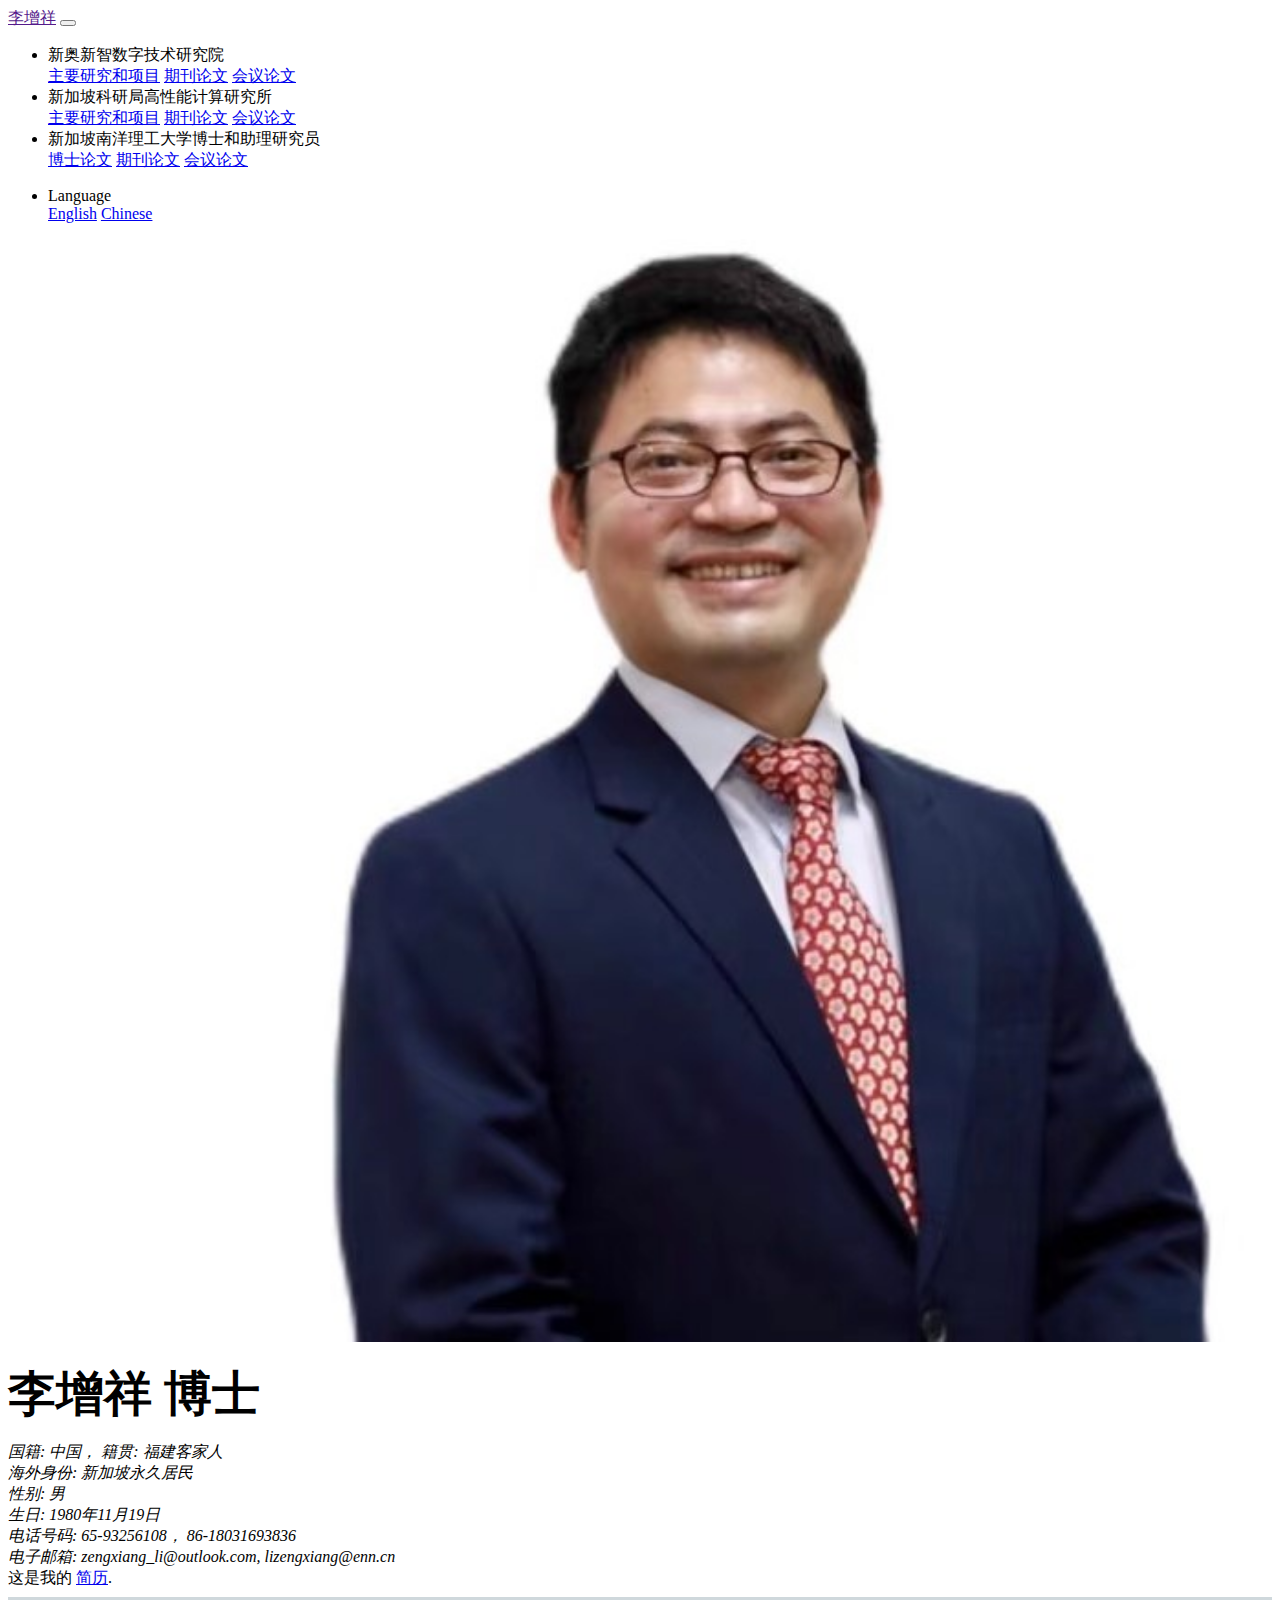
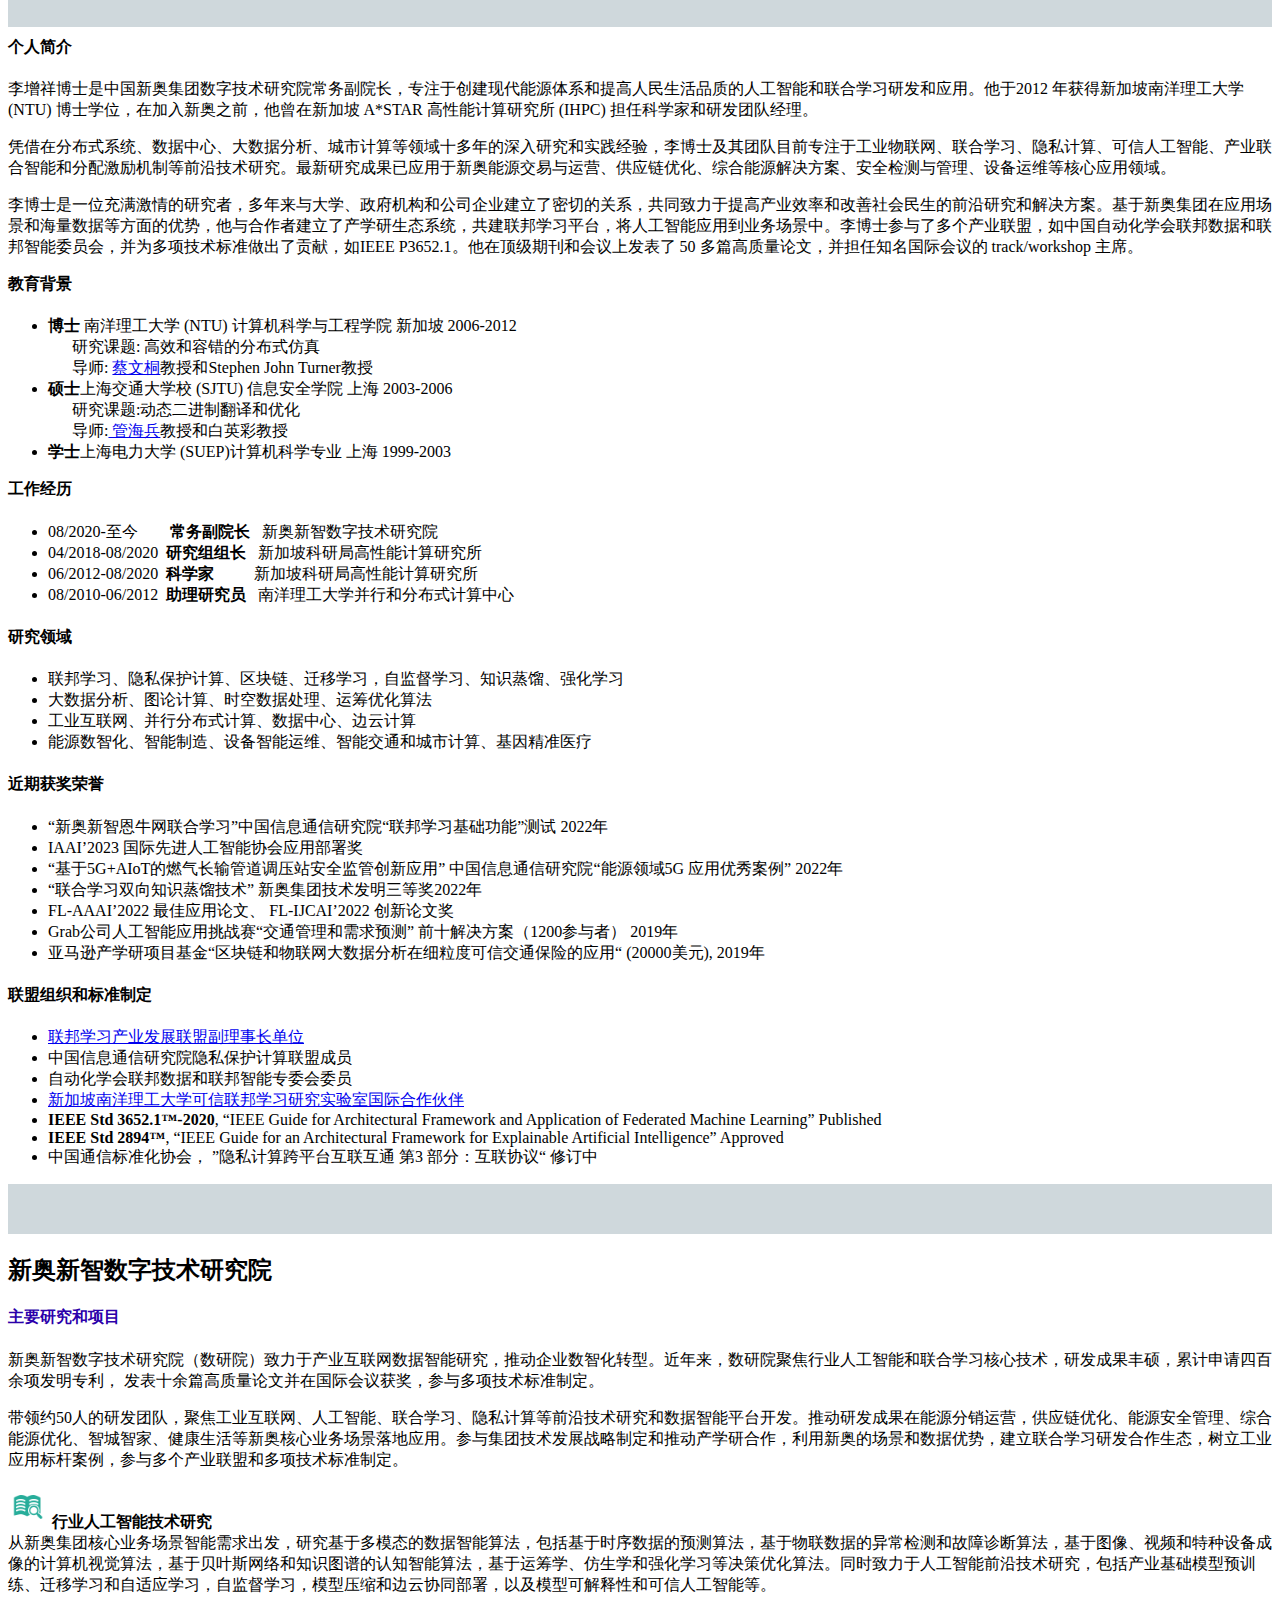
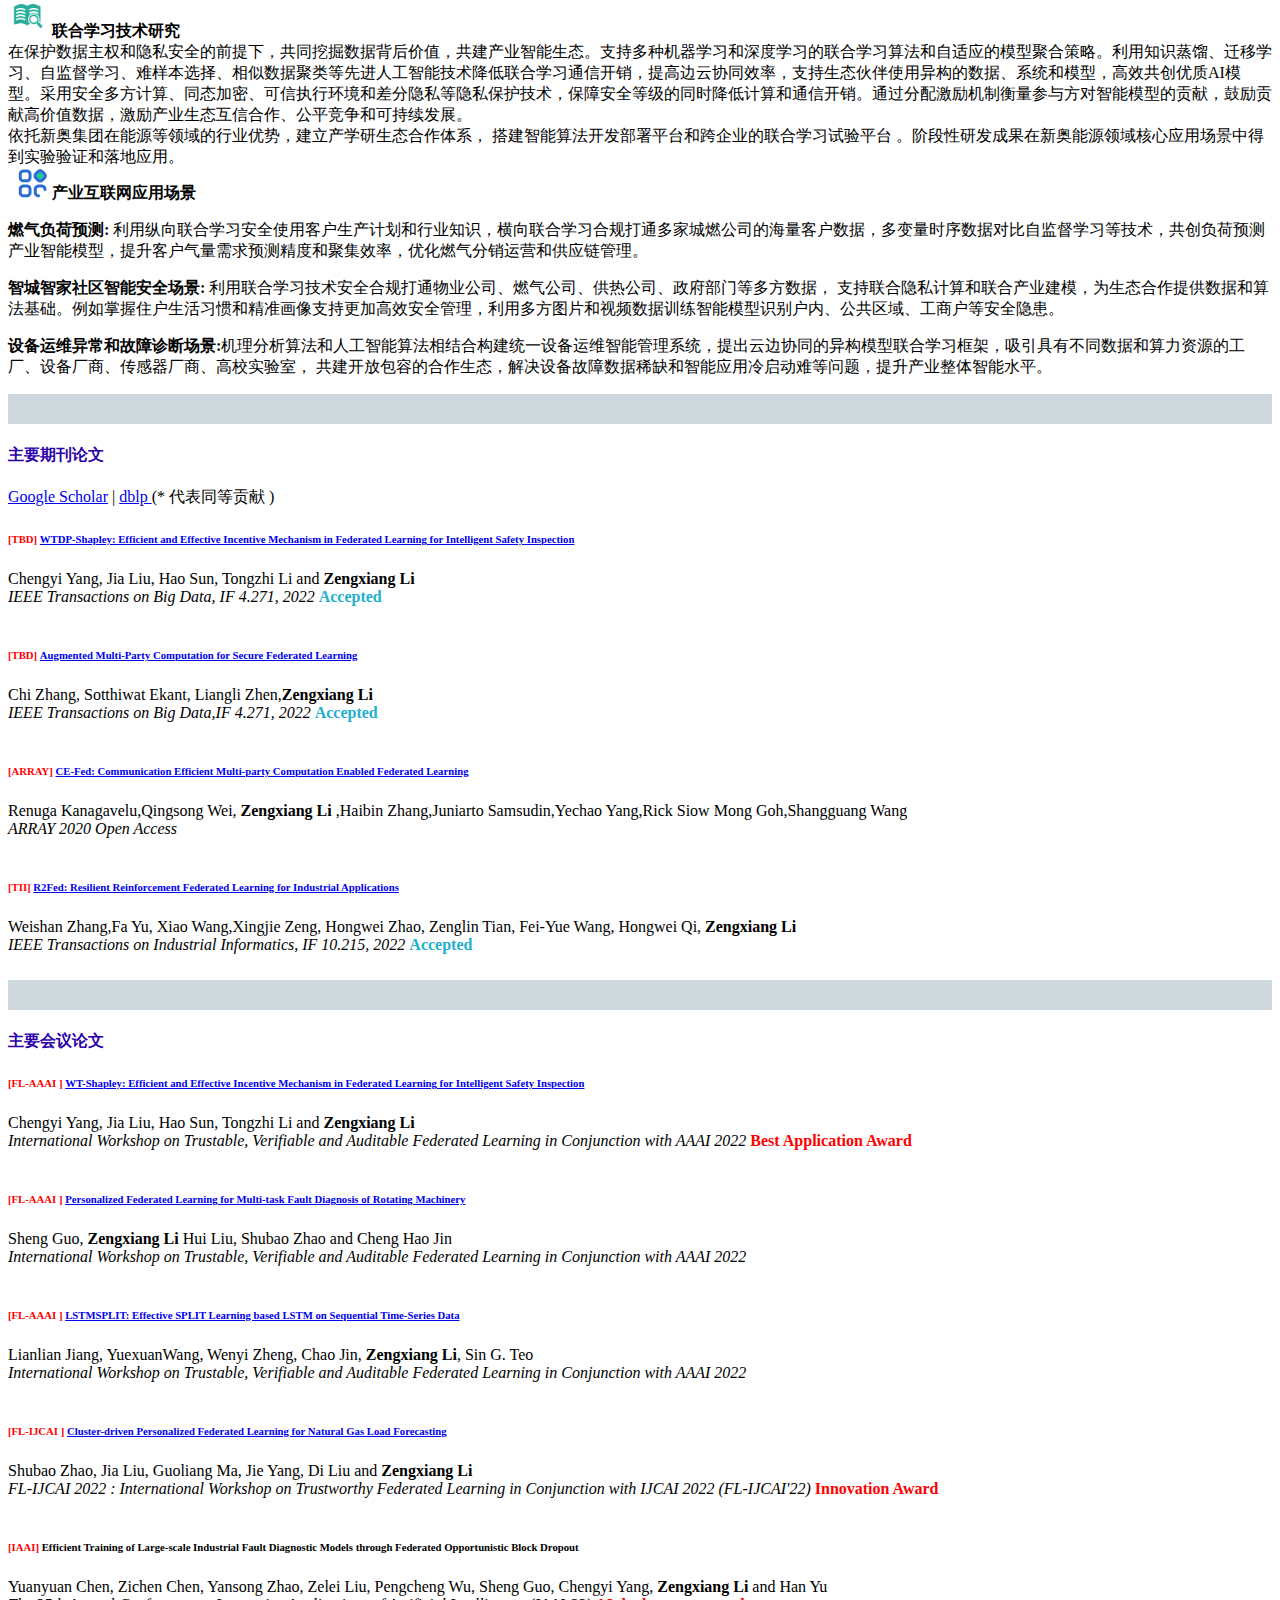
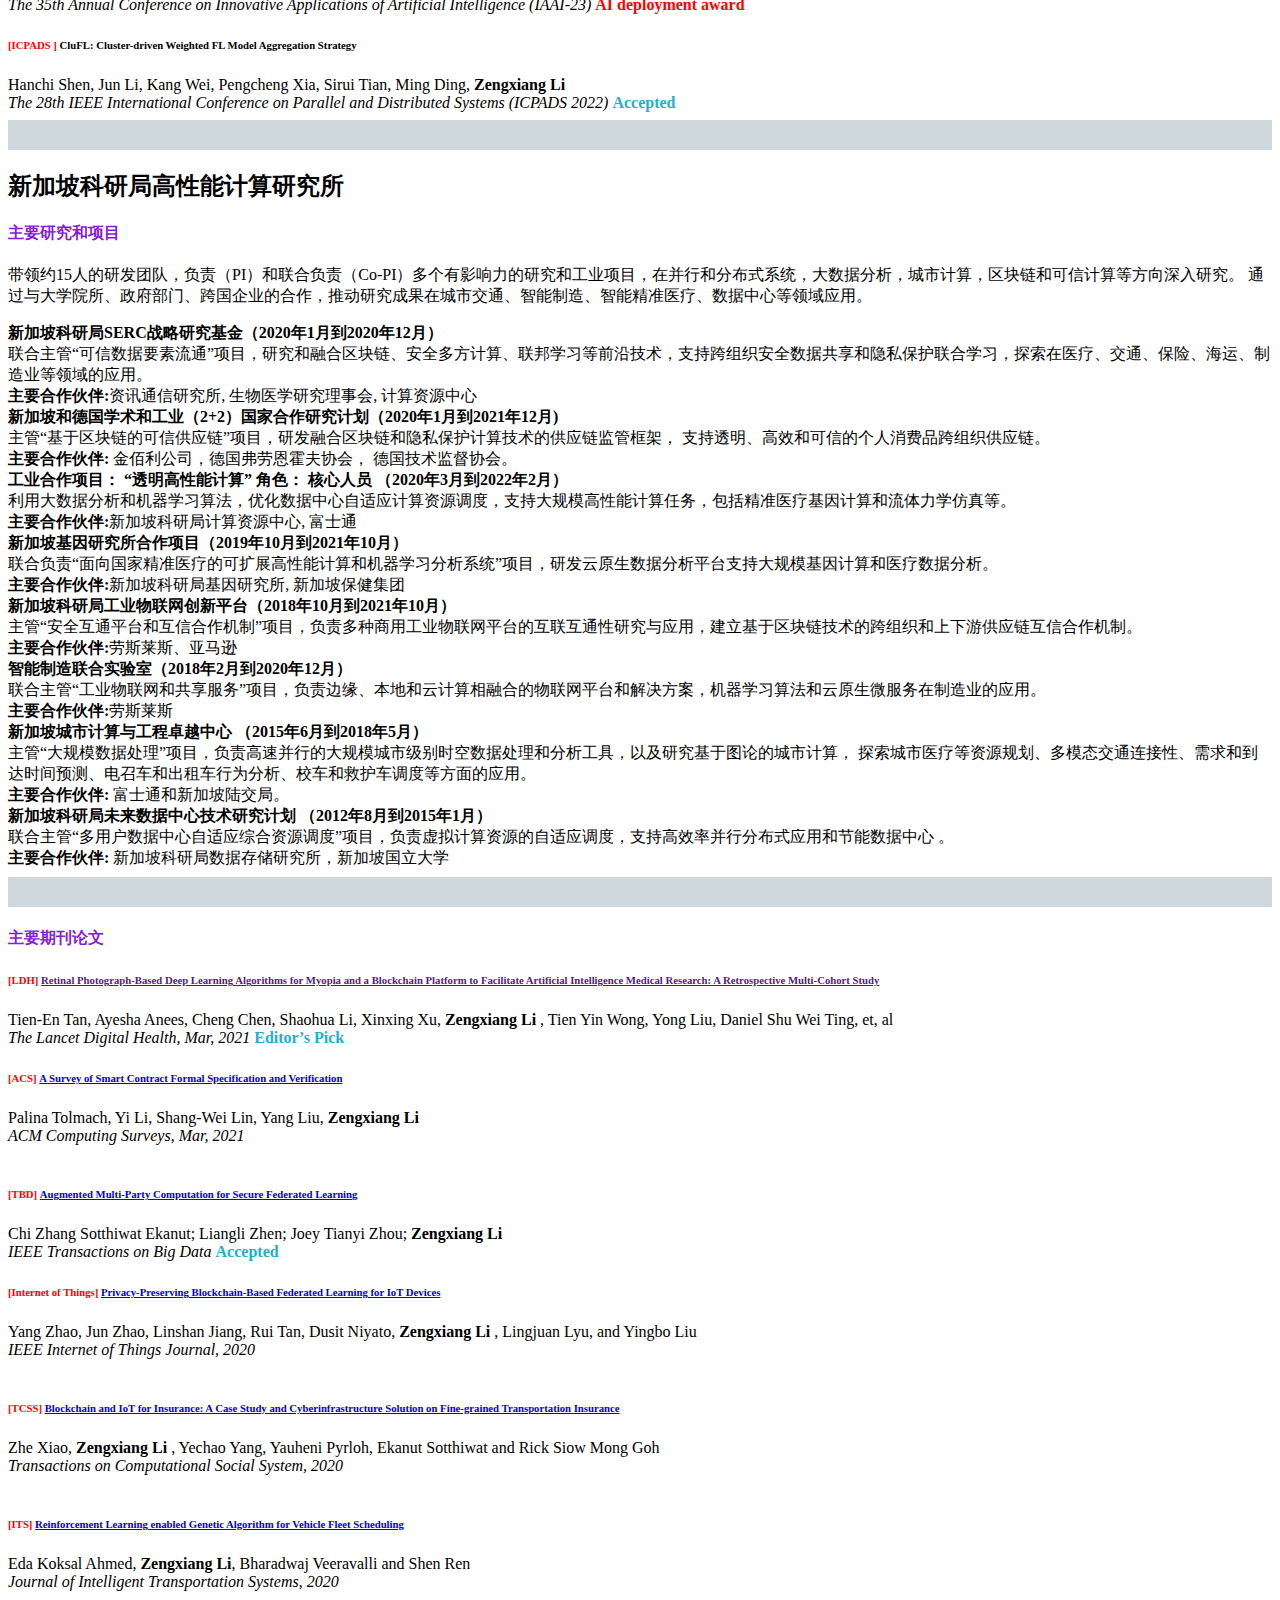
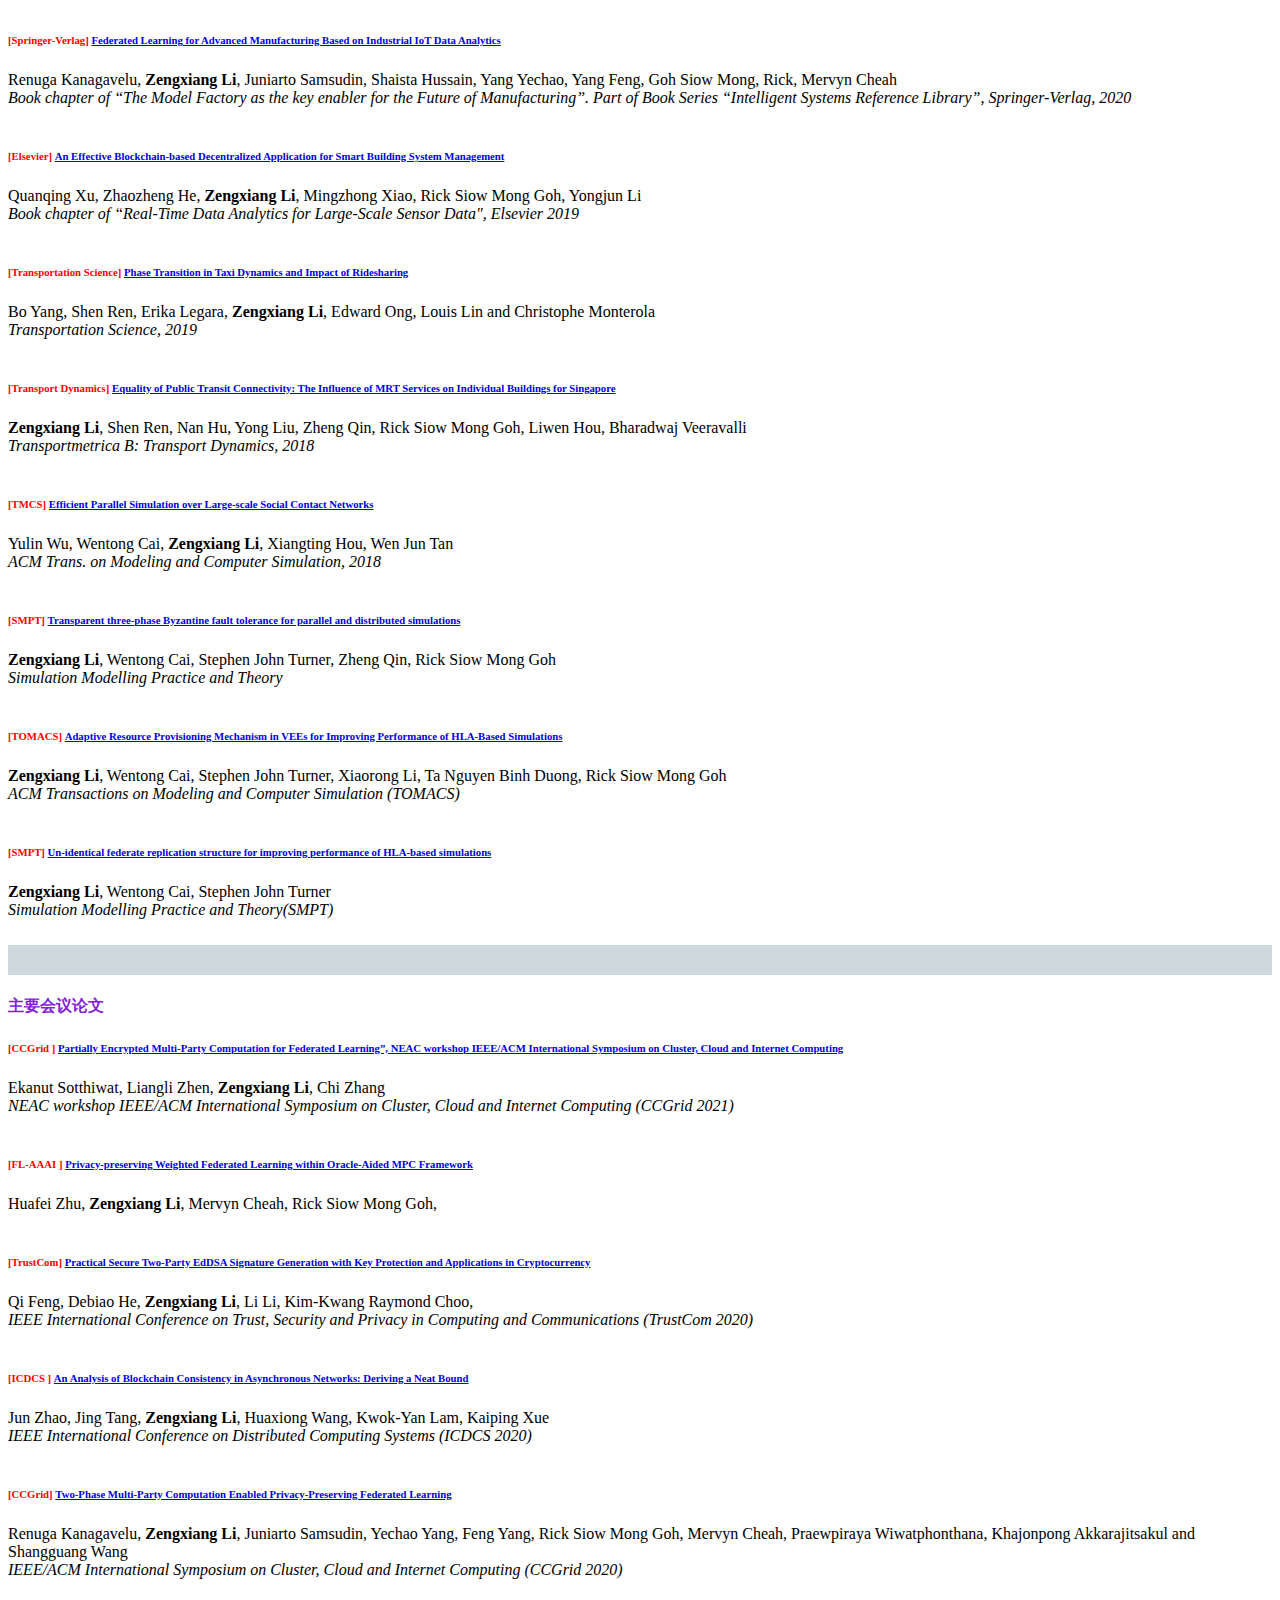
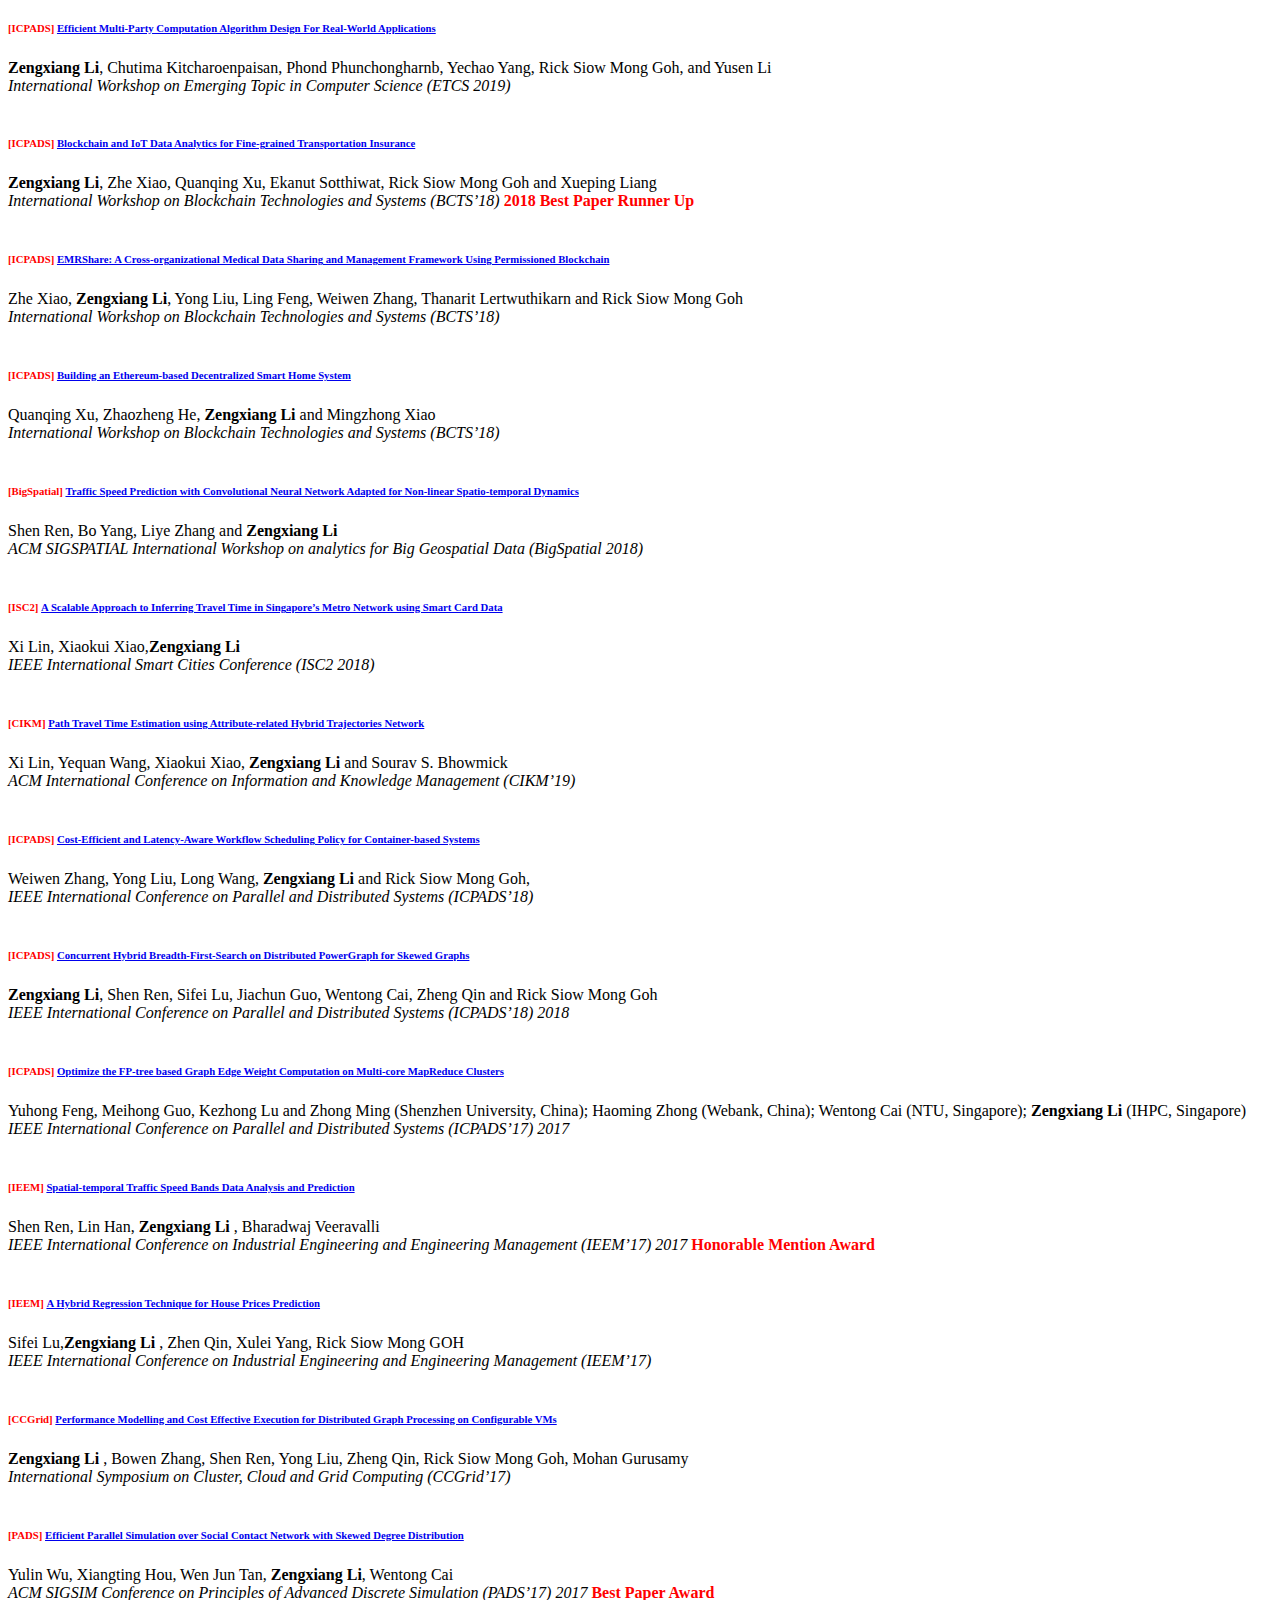
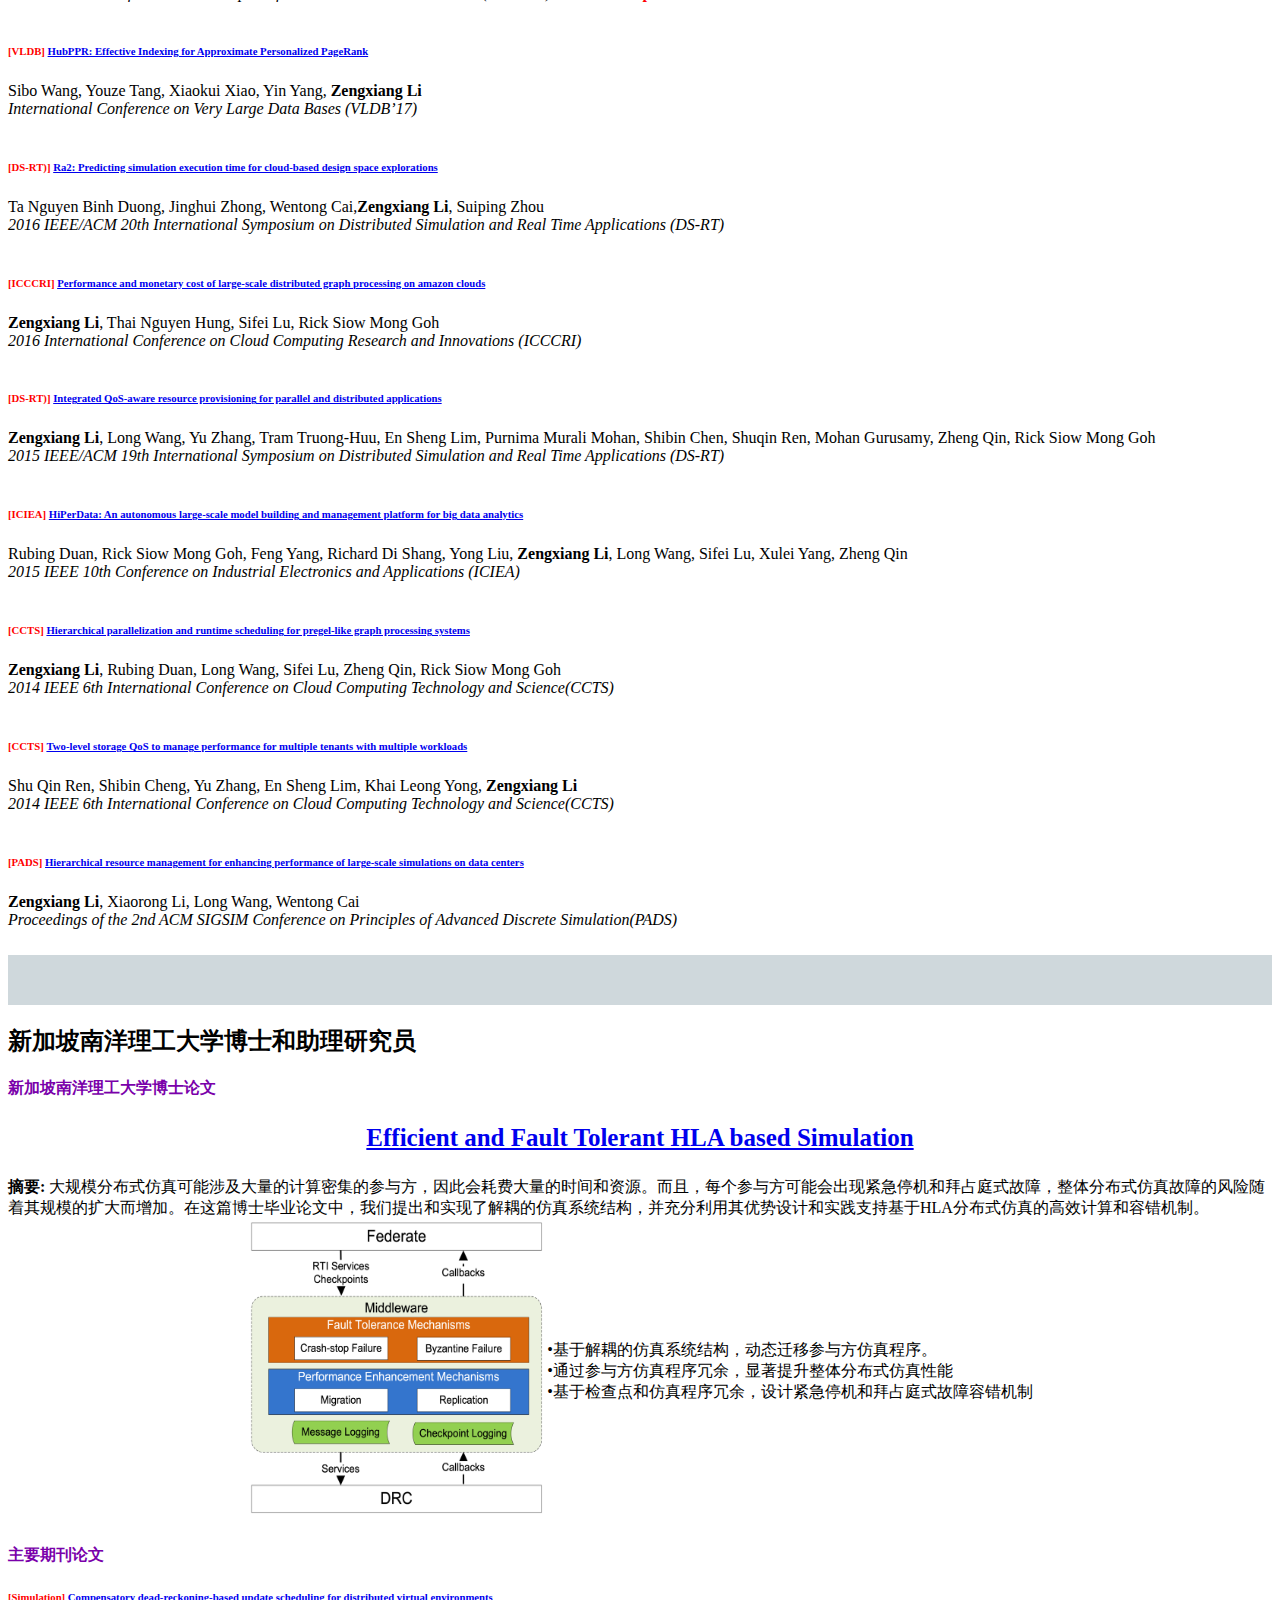
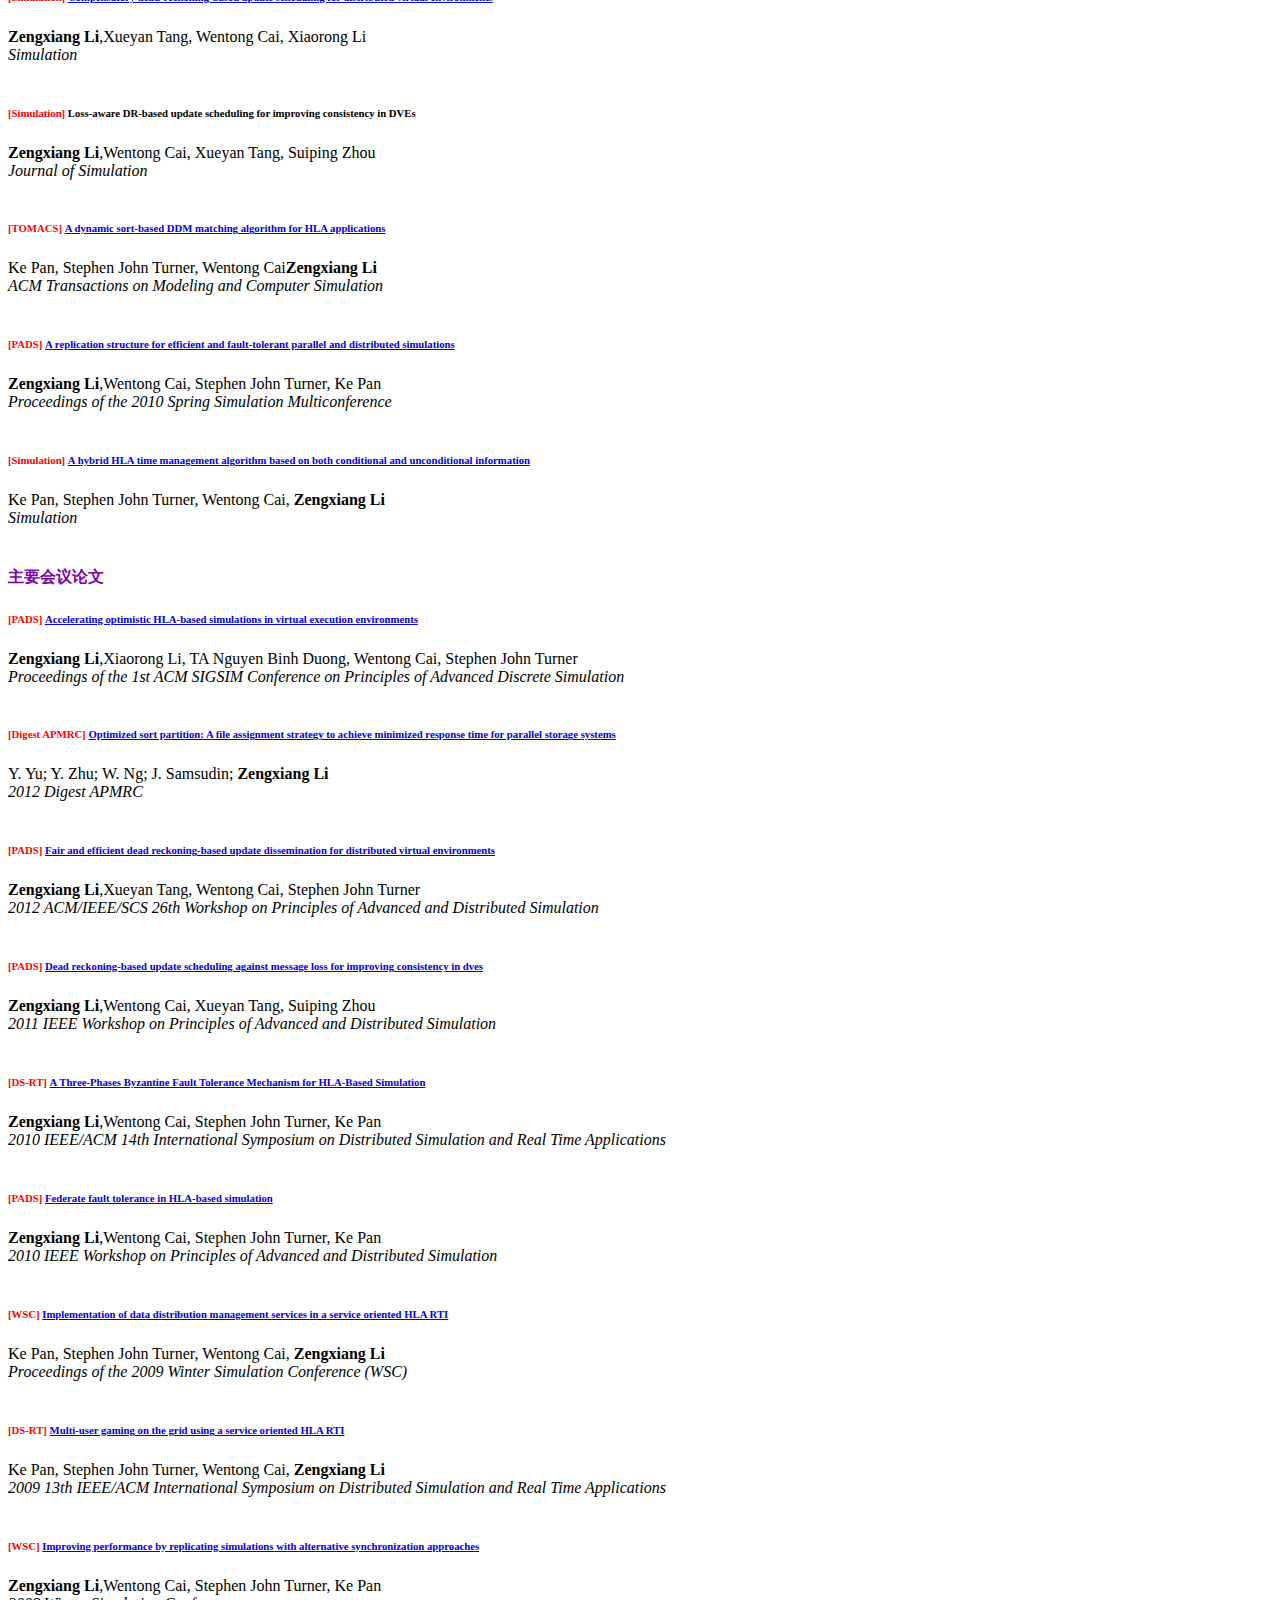
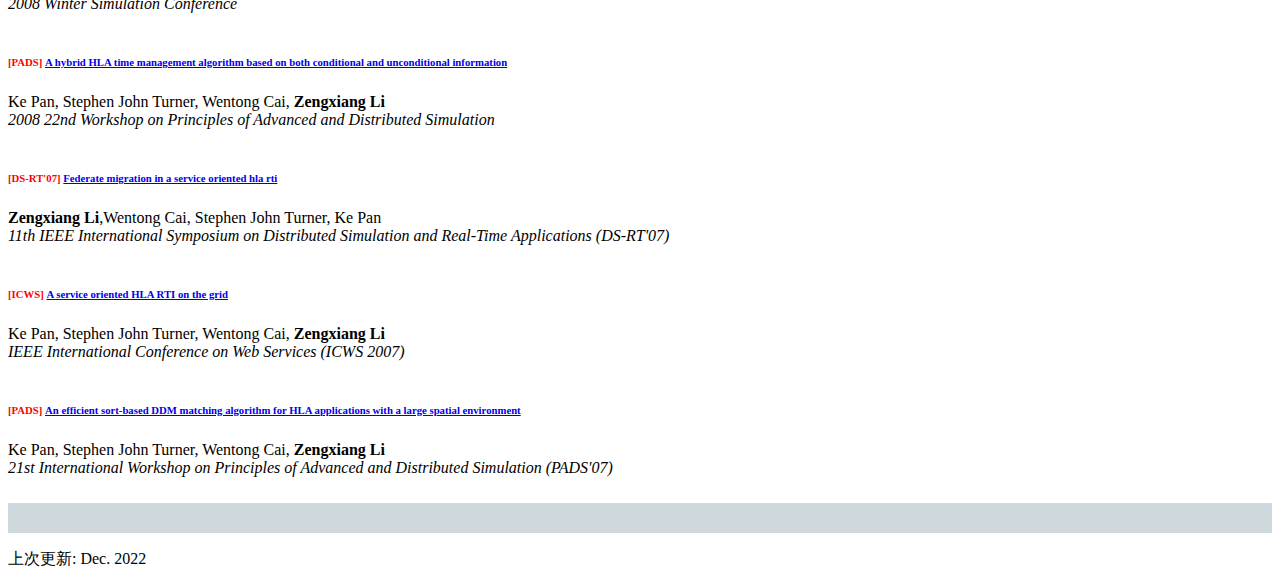
<file: zh-cn.html>
<!DOCTYPE html>
<html lang="en">
<head>
    <!-- Required meta tags -->
    <meta charset="utf-8">
    <meta name="viewport" content="width=device-width, initial-scale=1, shrink-to-fit=no">

    <!-- Bootstrap CSS -->
    <link rel="stylesheet" href="https://stackpath.bootstrapcdn.com/bootstrap/4.1.3/css/bootstrap.min.css"
          integrity="sha384-MCw98/SFnGE8fJT3GXwEOngsV7Zt27NXFoaoApmYm81iuXoPkFOJwJ8ERdknLPMO" crossorigin="anonymous">
    <link rel="stylesheet" href="https://use.fontawesome.com/releases/v5.3.1/css/all.css"
          integrity="sha384-mzrmE5qonljUremFsqc01SB46JvROS7bZs3IO2EmfFsd15uHvIt+Y8vEf7N7fWAU" crossorigin="anonymous">
    <link rel="stylesheet" href="./css/bootstrap-submenu.css">

    <script src="https://code.jquery.com/jquery-3.3.1.slim.min.js"
            integrity="sha384-q8i/X+965DzO0rT7abK41JStQIAqVgRVzpbzo5smXKp4YfRvH+8abtTE1Pi6jizo"
            crossorigin="anonymous"></script>
    <script src="https://cdnjs.cloudflare.com/ajax/libs/popper.js/1.14.3/umd/popper.min.js"
            integrity="sha384-ZMP7rVo3mIykV+2+9J3UJ46jBk0WLaUAdn689aCwoqbBJiSnjAK/l8WvCWPIPm49"
            crossorigin="anonymous"></script>
    <script src="https://stackpath.bootstrapcdn.com/bootstrap/4.1.3/js/bootstrap.min.js"
            integrity="sha384-ChfqqxuZUCnJSK3+MXmPNIyE6ZbWh2IMqE241rYiqJxyMiZ6OW/JmZQ5stwEULTy"
            crossorigin="anonymous"></script>
    <script src="./js/bootstap-submenu.js" defer></script>
    <link rel="stylesheet" href="https://cdnjs.cloudflare.com/ajax/libs/font-awesome/4.7.0/css/font-awesome.min.css">

    <style>

    </style>

    <title>李增祥</title>
</head>
<body>
<nav class="navbar navbar-light bg-light navbar-expand-sm mb-3 navbar-dark bg-dark">
    <a class="navbar-brand mb-0 h1" href="">李增祥</a>

    <button class="navbar-toggler" type="button" data-toggle="collapse" data-target=".navbar-collapse">
        <span class="navbar-toggler-icon"></span>
    </button>

    <div class="collapse navbar-collapse">
        <ul class="navbar-nav mr-auto">
            <li class="nav-item dropdown" style="cursor: pointer">
                <a class="nav-link dropdown-toggle" tabindex="0" data-toggle="dropdown" data-submenu>
                    新奥新智数字技术研究院
                </a>

                <div class="dropdown-menu">
                    <a class="dropdown-item" href="#enn_research">主要研究和项目</a>
                    <a class="dropdown-item" href="#enn_journals">期刊论文</a>
                    <a class="dropdown-item" href="#enn_conferences">会议论文</a>
                </div>

            </li>
            <li class="nav-item dropdown" style="cursor: pointer">
                <a class="nav-link dropdown-toggle" tabindex="0" data-toggle="dropdown" data-submenu>
                    新加坡科研局高性能计算研究所
                </a>

                <div class="dropdown-menu">
                    <a class="dropdown-item" href="#a_research">主要研究和项目</a>
                    <a class="dropdown-item" href="#a_journals">期刊论文</a>
                    <a class="dropdown-item" href="#a_conferences">会议论文</a>
                </div>

            </li>
            <li class="nav-item dropdown" style="cursor: pointer">
                <a class="nav-link dropdown-toggle" tabindex="0" data-toggle="dropdown" data-submenu>
                    新加坡南洋理工大学博士和助理研究员
                </a>

                <div class="dropdown-menu">
                    <a class="dropdown-item" type="button" href="#phd_thesis">博士论文</a>
                    <a class="dropdown-item" type="button" href="#phd_journals">期刊论文</a>
                    <a class="dropdown-item" type="button" href="#phd_conferences">会议论文</a>
                </div>

            </li>

        </ul>
        <ul class="navbar-nav">
            <li class="nav-item dropdown">
                <a class="nav-link dropdown-toggle" tabindex="0" data-toggle="dropdown" data-submenu>
                    Language
                </a>
                <div class="dropdown-menu">
                    <a class="dropdown-item" href="index.html">English</a>
                    <a class="dropdown-item" href="zh-cn.html">Chinese</a>
                </div>
            </li>
        </ul>

    </div>
</nav>

<div class="panel-group" id="header">
    <div class="panel panel-default">
        <div class="container-fluid">
            <div class="row">
                <div class="col-md-1">
                </div>
                <div class="col-md-2">
                    <img class="align-self-center mt-3 mb-3 " src="image/photo.jpg" width=120%>
                </div>
                <div class="col-md-8">
                    <p class="mt-3">
                        <strong><span style="font-size:48px">李增祥 博士</span></strong><br>
                    </p>
                    <!--                    <p>-->
                    <i>
                        国籍: 中国， 籍贯: 福建客家人<br>
                        海外身份: 新加坡永久居民<br>
                        性别: 男<br>
                        生日: 1980年11月19日<br>
                        电话号码: 65-93256108， 86-18031693836<br>
                        电子邮箱: zengxiang_li@outlook.com, lizengxiang@enn.cn<br>

                    </i>
                    这是我的 <a target="_blank" href="./cv-zh.pdf" target="_blank">简历</a>.
                    <!--                    </p>-->
                </div>
            </div>
        </div>

        <div class="container-fluid">
            <div class="row">
                <div class="col-md-1">
                </div>
                <div class="col-md-10">
                    <hr size="30" color="#cfd8dc">

                    <div id="Biography">
                        <h4 style="margin-top: 10px">个人简介</h4>
                        <p>李增祥博士是中国新奥集团数字技术研究院常务副院长，专注于创建现代能源体系和提高人民生活品质的人工智能和联合学习研发和应用。他于2012 年获得新加坡南洋理工大学 (NTU)
                            博士学位，在加入新奥之前，他曾在新加坡 A*STAR 高性能计算研究所 (IHPC) 担任科学家和研发团队经理。
                        </p>
                        <p>
                            凭借在分布式系统、数据中心、大数据分析、城市计算等领域十多年的深入研究和实践经验，李博士及其团队目前专注于工业物联网、联合学习、隐私计算、可信人工智能、产业联合智能和分配激励机制等前沿技术研究。最新研究成果已应用于新奥能源交易与运营、供应链优化、综合能源解决方案、安全检测与管理、设备运维等核心应用领域。
                        </p>
                        <p>
                            李博士是一位充满激情的研究者，多年来与大学、政府机构和公司企业建立了密切的关系，共同致力于提高产业效率和改善社会民生的前沿研究和解决方案。基于新奥集团在应用场景和海量数据等方面的优势，他与合作者建立了产学研生态系统，共建联邦学习平台，将人工智能应用到业务场景中。李博士参与了多个产业联盟，如中国自动化学会联邦数据和联邦智能委员会，并为多项技术标准做出了贡献，如IEEE
                            P3652.1。他在顶级期刊和会议上发表了 50 多篇高质量论文，并担任知名国际会议的 track/workshop 主席。</p>
                    </div>
                    <div id="education">
                            <h4 style="margin-top: 10px">教育背景</h4>
                            <ul>
                                <li><strong>博士 </strong> 南洋理工大学 (NTU) 计算机科学与工程学院 新加坡 2006-2012 <br>
                                    <p style="margin: 0 0 0 1.5em;padding: 0;"> 研究课题: 高效和容错的分布式仿真 </p>
                                    <p style="margin: 0 0 0 1.5em;padding: 0;">导师: <a
                                            href="https://personal.ntu.edu.sg/aswtcai/">蔡文桐</a>教授和Stephen John
                                        Turner教授
                                    </p>
                                </li>

                                <li><strong>硕士</strong>上海交通大学校 (SJTU) 信息安全学院 上海 2003-2006<br>
                                    <p style="margin: 0 0 0 1.5em;padding: 0;">研究课题:动态二进制翻译和优化</p>
                                    <p style="margin: 0 0 0 1.5em;padding: 0;">导师:<a
                                            href="https://www.cs.sjtu.edu.cn/PeopleDetail.aspx?id=102"> 管海兵</a>教授和白英彩教授
                                    </p>
                                </li>
                                <li><strong>学士</strong>上海电力大学 (SUEP)计算机科学专业 上海 1999-2003
                                </li>
                            </ul>
                            <h4 style="margin-top: 10px">工作经历</h4>
                            <ul>
                                <li>08/2020-至今 &nbsp&nbsp&nbsp&nbsp&nbsp&nbsp&nbsp<strong>常务副院长 </strong> &nbsp
                                    新奥新智数字技术研究院
                                </li>
                                <li>04/2018-08/2020 &nbsp<strong>研究组组长 </strong> &nbsp 新加坡科研局高性能计算研究所
                                </li>
                                <li>06/2012-08/2020 &nbsp<strong>科学家 </strong>&nbsp&nbsp&nbsp&nbsp&nbsp&nbsp&nbsp&nbsp
                                    新加坡科研局高性能计算研究所
                                </li>
                                <li>08/2010-06/2012 &nbsp<strong>助理研究员</strong> &nbsp 南洋理工大学并行和分布式计算中心

                                </li>


                            </ul>
                            <div id="interest">
                                <a><h4>研究领域</h4></a>
                                <ul>
                                    <li> 联邦学习、隐私保护计算、区块链、迁移学习，自监督学习、知识蒸馏、强化学习</li>
                                    <li> 大数据分析、图论计算、时空数据处理、运筹优化算法</li>
                                    <li> 工业互联网、并行分布式计算、数据中心、边云计算</li>
                                    <li> 能源数智化、智能制造、设备智能运维、智能交通和城市计算、基因精准医疗</li>
                                </ul>
                            </div>

                            <a><h4>近期获奖荣誉</h4></a>
                            <h2></h2>
                            <ul>
                                <li>“新奥新智恩牛网联合学习”中国信息通信研究院“联邦学习基础功能”测试 2022年</li>
                                <li> IAAI’2023 国际先进人工智能协会应用部署奖
                                <li>“基于5G+AIoT的燃气长输管道调压站安全监管创新应用” 中国信息通信研究院“能源领域5G 应用优秀案例” 2022年</li>
                                <li>“联合学习双向知识蒸馏技术” 新奥集团技术发明三等奖2022年</li>
                                <li>FL-AAAI’2022 最佳应用论文、 FL-IJCAI’2022 创新论文奖</li>
                                <li>Grab公司人工智能应用挑战赛“交通管理和需求预测” 前十解决方案（1200参与者） 2019年</li>
                                <li>亚马逊产学研项目基金“区块链和物联网大数据分析在细粒度可信交通保险的应用“ (20000美元), 2019年</li>


                            </ul>

                            <a><h4>联盟组织和标准制定</h4></a>
                            <h2></h2>
                            <ul>
                                <li><a target="_blank" href="http://flal.org/">联邦学习产业发展联盟副理事长单位</a>

                                </li>
                                <li>
                                    中国信息通信研究院隐私保护计算联盟成员
                                </li>
                                <li>自动化学会联邦数据和联邦智能专委会委员
                                </li>
                                <li><a target="_blank" , href="https://trustful.federated-learning.org/">
                                    新加坡南洋理工大学可信联邦学习研究实验室国际合作伙伴 </a>
                                </li>

                                <li><strong>IEEE Std 3652.1™-2020</strong>, “IEEE Guide for Architectural Framework
                                    and
                                    Application of Federated Machine Learning” Published
                                </li>
                                <li><strong>IEEE Std 2894™</strong>, “IEEE Guide for an Architectural Framework for
                                    Explainable Artificial
                                    Intelligence” Approved
                                </li>
                                <li>
                                    中国通信标准化协会， ”隐私计算跨平台互联互通 第3 部分：互联协议“ 修订中
                                </li>

                            </ul>
                        </div>

                    </div>
                </div>
            </div>
        </div>
    </div>
</div>
</div>
<div id="enn_group">
    <div class="container-fluid">
        <div class="row">
            <div class="col-md-1">
            </div>
            <div class="col-md-10">
                <div id="enn_research">
                    <hr size="50" color="#cfd8dc">
                    <a id="search"><h2> 新奥新智数字技术研究院
                    </h2></a>
                    <h4 style="color: #2b00aa">
                        主要研究和项目
                    </h4>
                    <p>
                        新奥新智数字技术研究院（数研院）致力于产业互联网数据智能研究，推动企业数智化转型。近年来，数研院聚焦行业人工智能和联合学习核心技术，研发成果丰硕，累计申请四百余项发明专利，
                        发表十余篇高质量论文并在国际会议获奖，参与多项技术标准制定。
                    </p>
                    <p>
                        带领约50人的研发团队，聚焦工业互联网、人工智能、联合学习、隐私计算等前沿技术研究和数据智能平台开发。推动研发成果在能源分销运营，供应链优化、能源安全管理、综合能源优化、智城智家、健康生活等新奥核心业务场景落地应用。参与集团技术发展战略制定和推动产学研合作，利用新奥的场景和数据优势，建立联合学习研发合作生态，树立工业应用标杆案例，参与多个产业联盟和多项技术标准制定。 </p>

                    <div class="shadow-lg p-3 mb-2 bg-white rounded">
                        <img src="image/research.png" height="40" width="40">
                        <b>
                            行业人工智能技术研究<br>
                        </b>

                        从新奥集团核心业务场景智能需求出发，研究基于多模态的数据智能算法，包括基于时序数据的预测算法，基于物联数据的异常检测和故障诊断算法，基于图像、视频和特种设备成像的计算机视觉算法，基于贝叶斯网络和知识图谱的认知智能算法，基于运筹学、仿生学和强化学习等决策优化算法。同时致力于人工智能前沿技术研究，包括产业基础模型预训练、迁移学习和自适应学习，自监督学习，模型压缩和边云协同部署，以及模型可解释性和可信人工智能等。

                    </div>
                    <div class="shadow-lg p-3 mb-2 bg-white rounded">
                        <img src="image/research.png" height="40" width="40">
                        <b>
                            联合学习技术研究<br>
                        </b>
                        在保护数据主权和隐私安全的前提下，共同挖掘数据背后价值，共建产业智能生态。支持多种机器学习和深度学习的联合学习算法和自适应的模型聚合策略。利用知识蒸馏、迁移学习、自监督学习、难样本选择、相似数据聚类等先进人工智能技术降低联合学习通信开销，提高边云协同效率，支持生态伙伴使用异构的数据、系统和模型，高效共创优质AI模型。采用安全多方计算、同态加密、可信执行环境和差分隐私等隐私保护技术，保障安全等级的同时降低计算和通信开销。通过分配激励机制衡量参与方对智能模型的贡献，鼓励贡献高价值数据，激励产业生态互信合作、公平竞争和可持续发展。<br>
                        依托新奥集团在能源等领域的行业优势，建立产学研生态合作体系， 搭建智能算法开发部署平台和跨企业的联合学习试验平台
                        。阶段性研发成果在新奥能源领域核心应用场景中得到实验验证和落地应用。

                    </div>
                    <div class="shadow-lg p-3 mb-2 bg-white rounded">
                        <img src="image/application.png" height="30" width="30" style="margin-left:10px ">
                        <b>
                            产业互联网应用场景<br>
                        </b>
                        <p><strong>燃气负荷预测:</strong>
                            利用纵向联合学习安全使用客户生产计划和行业知识，横向联合学习合规打通多家城燃公司的海量客户数据，多变量时序数据对比自监督学习等技术，共创负荷预测产业智能模型，提升客户气量需求预测精度和聚集效率，优化燃气分销运营和供应链管理。
                        </p>
                        <p><strong>智城智家社区智能安全场景:</strong> 利用联合学习技术安全合规打通物业公司、燃气公司、供热公司、政府部门等多方数据，
                            支持联合隐私计算和联合产业建模，为生态合作提供数据和算法基础。例如掌握住户生活习惯和精准画像支持更加高效安全管理，利用多方图片和视频数据训练智能模型识别户内、公共区域、工商户等安全隐患。
                        </p>
                        <p><strong>设备运维异常和故障诊断场景:</strong>机理分析算法和人工智能算法相结合构建统一设备运维智能管理系统，提出云边协同的异构模型联合学习框架，吸引具有不同数据和算力资源的工厂、设备厂商、传感器厂商、高校实验室，
                            共建开放包容的合作生态，解决设备故障数据稀缺和智能应用冷启动难等问题，提升产业整体智能水平。</p>
                    </div>
                </div>

                <div id="enn_journals">
                    <hr size="30" color="#cfd8dc">
                    <h4 style="color: #2b00aa">主要期刊论文</h4>
                    <a target="_blank"
                       href="https://scholar.google.com.hk/citations?hl=en&user=2Bh_o20AAAAJ">
                        Google Scholar</a> |
                    <a target="_blank" href="https://dblp.org/pid/95/6812.html"> dblp </a> (* 代表同等贡献 )

                    <div id="journal-example">
                        <!--[Pervasive Computing'21] A Case for Camera-as-a-Service-->
                        <div class="shadow-lg p-3 mb-2 bg-white rounded">
                            <h6><strong style="color: red"> [TBD] </strong>
                                <a target="_blank"
                                   href="https://federated-learning.org/fl-aaai-2022/Papers/FL-AAAI-22_paper_11.pdf">
                                    WTDP-Shapley: Efficient and
                                    Effective Incentive
                                    Mechanism in Federated Learning for Intelligent Safety Inspection </a>
                            </h6>
                            Chengyi Yang, Jia Liu, Hao Sun,
                            Tongzhi Li and <b>Zengxiang Li </b> <br>
                            <i>IEEE Transactions on Big Data, IF 4.271, 2022 </i> <strong
                                style="color: #23afce">Accepted </strong><br>
                            <span class="badge badge-pill badge-secondary" style="font-size: x-small; ">
                                <a style="color: white" target="_blank"
                                   href="https://federated-learning.org/fl-aaai-2022/Papers/FL-AAAI-22_paper_11.pdf">[pdf]</a></span>

                        </div>
                        <div class="shadow-lg p-3 mb-2 bg-white rounded">
                            <h6><strong style="color: red"> [TBD] </strong>
                                <a target="_blank"
                                   href="https://ieeexplore.ieee.org/abstract/document/9900067/">
                                    Augmented Multi-Party
                                    Computation for Secure Federated Learning </a>
                            </h6>
                            Chi Zhang, Sotthiwat Ekant, Liangli Zhen,<b>Zengxiang Li </b> <br>
                            <i>IEEE Transactions on Big Data,IF
                                4.271, 2022</i> <strong
                                style="color: #23afce">Accepted </strong><br>
                            <span class="badge badge-pill badge-secondary" style="font-size: x-small; ">
                                <a style="color: white" target="_blank"
                                   href="https://ieeexplore.ieee.org/abstract/document/9900067/">[pdf]</a></span>

                        </div>
                        <div class="shadow-lg p-3 mb-2 bg-white rounded">
                            <h6><strong style="color: red"> [ARRAY] </strong>
                                <a target="_blank"
                                   href="https://www.sciencedirect.com/science/article/pii/S2590005622000546">
                                    CE-Fed:
                                    Communication Efficient Multi-party Computation Enabled Federated
                                    Learning </a>
                            </h6>
                            Renuga Kanagavelu,Qingsong Wei, <b>Zengxiang Li </b>,Haibin Zhang,Juniarto
                            Samsudin,Yechao Yang,Rick Siow Mong Goh,Shangguang Wang<br>
                            <i>ARRAY 2020 Open Access </i> <br>
                            <span class="badge badge-pill badge-secondary" style="font-size: x-small; ">
                                <a style="color: white" target="_blank"
                                   href="https://www.sciencedirect.com/science/article/pii/S2590005622000546">[pdf]</a></span>

                        </div>
                        <div class="shadow-lg p-3 mb-2 bg-white rounded">
                            <h6><strong style="color: red"> [TII] </strong>
                                <a target="_blank"
                                   href="https://ieeexplore.ieee.org/abstract/document/9950718/">
                                    R2Fed: Resilient Reinforcement
                                    Federated Learning for Industrial Applications </a>
                            </h6>
                            Weishan Zhang,Fa Yu, Xiao Wang,Xingjie Zeng, Hongwei Zhao, Zenglin Tian,
                            Fei-Yue Wang, Hongwei Qi, <b>Zengxiang Li </b> <br>
                            <i> IEEE Transactions on Industrial
                                Informatics, IF 10.215, 2022 </i><strong
                                style="color: #23afce">Accepted </strong> <br>
                            <span class="badge badge-pill badge-secondary" style="font-size: x-small; ">
                                <a style="color: white" target="_blank"
                                   href="https://ieeexplore.ieee.org/abstract/document/9950718/">[pdf]</a></span>

                        </div>
                    </div>
                </div>
                <div id="enn_conferences">
                    <hr size="30" color="#cfd8dc">
                    <h4 style="color: #2b00aa">主要会议论文</h4>
                    <div>
                        <div class="shadow-lg p-3 mb-2 bg-white rounded">
                            <h6><strong style="color: red"> [FL-AAAI ] </strong>
                                <a target="_blank"
                                   href="https://federated-learning.org/fl-aaai-2022/Papers/FL-AAAI-22_paper_11.pdf">WT-Shapley:
                                    Efficient and Effective Incentive Mechanism in Federated Learning for
                                    Intelligent Safety Inspection</a>
                            </h6>
                            Chengyi Yang, Jia Liu, Hao Sun, Tongzhi Li and <b>Zengxiang Li</b> <br>
                            <i>International Workshop on Trustable, Verifiable and Auditable Federated
                                Learning
                                in
                                Conjunction with AAAI 2022 </i> <strong style="color: red"> Best Application
                            Award </strong> <br>
                            <span class="badge badge-pill badge-secondary" style="font-size: x-small; ">
                                <a style="color: white" target="_blank"
                                   href="https://federated-learning.org/fl-aaai-2022/Papers/FL-AAAI-22_paper_11.pdf">[pdf]</a></span>

                        </div>
                        <div class="shadow-lg p-3 mb-2 bg-white rounded">
                            <h6><strong style="color: red"> [FL-AAAI ] </strong>
                                <a target="_blank"
                                   href="https://federated-learning.org/fl-aaai-2022/Papers/FL-AAAI-22_paper_42.pdf">Personalized
                                    Federated Learning for Multi-task Fault Diagnosis of Rotating
                                    Machinery </a>
                            </h6>
                            Sheng Guo, <b>Zengxiang Li</b> Hui Liu, Shubao Zhao and Cheng Hao Jin <br>
                            <i> International Workshop on Trustable, Verifiable and Auditable Federated
                                Learning
                                in
                                Conjunction with AAAI 2022 </i><br>
                            <span class="badge badge-pill badge-secondary" style="font-size: x-small; ">
                                <a style="color: white" target="_blank"
                                   href=" https://arxiv.org/abs/2211.09406">[Arxiv]</a></span>

                        </div>
                        <div class="shadow-lg p-3 mb-2 bg-white rounded">
                            <h6><strong style="color: red"> [FL-AAAI ] </strong>
                                <a target="_blank" href="https://arxiv.org/abs/2203.04305">LSTMSPLIT:
                                    Effective
                                    SPLIT
                                    Learning based LSTM on Sequential Time-Series Data</a>
                            </h6>
                            Lianlian Jiang, YuexuanWang, Wenyi Zheng, Chao Jin, <b>Zengxiang Li</b>, Sin G.
                            Teo
                            <br>
                            <i>International Workshop on Trustable, Verifiable and Auditable Federated
                                Learning
                                in
                                Conjunction with AAAI 2022 </i><br>
                            <span class="badge badge-pill badge-secondary" style="font-size: x-small; ">
                                <a style="color: white" target="_blank"
                                   href="https://arxiv.org/abs/2203.04305">[arxiv]</a></span>

                        </div>
                        <div class="shadow-lg p-3 mb-2 bg-white rounded">
                            <h6><strong style="color: red"> [FL-IJCAI ] </strong>
                                <a target="_blank"
                                   href="https://federated-learning.org/fl-ijcai-2022/Papers/FL-IJCAI-22_paper_16.pdf">Cluster-driven
                                    Personalized
                                    Federated Learning for Natural Gas Load Forecasting</a>
                            </h6>
                            Shubao Zhao, Jia Liu, Guoliang Ma, Jie Yang, Di Liu and <b>Zengxiang Li</b> <br>
                            <i>FL-IJCAI 2022 : International Workshop on Trustworthy Federated Learning in
                                Conjunction with IJCAI 2022 (FL-IJCAI'22) </i> <strong style="color: red">
                            Innovation Award</strong> <br>
                            <span class="badge badge-pill badge-secondary" style="font-size: x-small; ">
                                <a style="color: white" target="_blank"
                                   href="https://federated-learning.org/fl-ijcai-2022/Papers/FL-IJCAI-22_paper_16.pdf">[pdf]</a></span>

                        </div>
                        <div class="shadow-lg p-3 mb-2 bg-white rounded">
                            <h6><strong style="color: red"> [IAAI] </strong>
                                <a target="_blank">Efficient Training of Large-scale Industrial Fault
                                    Diagnostic
                                    Models through Federated Opportunistic Block Dropout</a>
                            </h6>
                            Yuanyuan Chen, Zichen Chen, Yansong Zhao, Zelei Liu, Pengcheng Wu, Sheng Guo,
                            Chengyi
                            Yang, <b>Zengxiang Li</b> and Han Yu <br>
                            <i>The 35th Annual Conference on Innovative Applications of Artificial
                                Intelligence
                                (IAAI-23) </i> <strong style="color: red"> AI deployment award</strong> <br>

                        </div>
                        <div class="shadow-lg p-3 mb-2 bg-white rounded">
                            <h6><strong style="color: red"> [ICPADS ] </strong>
                                <a target="_blank">CluFL: Cluster-driven
                                    Weighted FL Model Aggregation Strategy</a>
                            </h6>
                            Hanchi Shen, Jun Li, Kang Wei, Pengcheng Xia, Sirui Tian, Ming Ding, <b>Zengxiang
                            Li</b>
                            <br>
                            <i>The 28th IEEE International Conference on Parallel and Distributed Systems
                                (ICPADS
                                2022) </i> <strong style="color: #23afce"> Accepted</strong> <br>

                        </div>
                    </div>
                </div>
            </div>
        </div>
    </div>
</div>
<div id="astar">
    <div class="container-fluid">
        <div class="row">
            <div class="col-md-1">
            </div>
            <div class="col-md-10">
                <hr size="30" color="#cfd8dc">

                <div id="a_research">
                    <h2>新加坡科研局高性能计算研究所</h2>
                    <h4 style="color: #841dd9">
                        主要研究和项目
                    </h4>
                    <p>
                        带领约15人的研发团队，负责（PI）和联合负责（Co-PI）多个有影响力的研究和工业项目，在并行和分布式系统，大数据分析，城市计算，区块链和可信计算等方向深入研究。
                        通过与大学院所、政府部门、跨国企业的合作，推动研究成果在城市交通、智能制造、智能精准医疗、数据中心等领域应用。</p>

                    <div class="shadow-lg p-3 mb-2 bg-white rounded">
                        <b>新加坡科研局SERC战略研究基金（2020年1月到2020年12月）</b><br>
                        联合主管“可信数据要素流通”项目，研究和融合区块链、安全多方计算、联邦学习等前沿技术，支持跨组织安全数据共享和隐私保护联合学习，探索在医疗、交通、保险、海运、制造业等领域的应用。
                        <br>
                        <b>主要合作伙伴:</b>资讯通信研究所, 生物医学研究理事会, 计算资源中心
                    </div>
                    <div class="shadow-lg p-3 mb-2 bg-white rounded">
                        <b>新加坡和德国学术和工业（2+2）国家合作研究计划（2020年1月到2021年12月)
                        </b><br>
                        主管“基于区块链的可信供应链”项目，研发融合区块链和隐私保护计算技术的供应链监管框架， 支持透明、高效和可信的个人消费品跨组织供应链。
                        <br>
                        <b>主要合作伙伴:</b>
                        金佰利公司，德国弗劳恩霍夫协会， 德国技术监督协会。
                    </div>
                    <div class="shadow-lg p-3 mb-2 bg-white rounded">
                        <b>工业合作项目： “透明高性能计算” 角色： 核心人员 （2020年3月到2022年2月）</b><br>
                        利用大数据分析和机器学习算法，优化数据中心自适应计算资源调度，支持大规模高性能计算任务，包括精准医疗基因计算和流体力学仿真等。
                        <br>
                        <b>主要合作伙伴:</b>新加坡科研局计算资源中心, 富士通
                    </div>
                    <div class="shadow-lg p-3 mb-2 bg-white rounded">
                        <b>新加坡基因研究所合作项目（2019年10月到2021年10月）</b><br>
                        联合负责“面向国家精准医疗的可扩展高性能计算和机器学习分析系统”项目，研发云原生数据分析平台支持大规模基因计算和医疗数据分析。<br>
                        <b>主要合作伙伴:</b>新加坡科研局基因研究所, 新加坡保健集团
                    </div>
                    <div class="shadow-lg p-3 mb-2 bg-white rounded">
                        <b>新加坡科研局工业物联网创新平台（2018年10月到2021年10月）</b><br>
                        主管“安全互通平台和互信合作机制”项目，负责多种商用工业物联网平台的互联互通性研究与应用，建立基于区块链技术的跨组织和上下游供应链互信合作机制。<br>
                        <b>主要合作伙伴:</b>劳斯莱斯、亚马逊
                    </div>
                    <div class="shadow-lg p-3 mb-2 bg-white rounded">
                        <b>智能制造联合实验室（2018年2月到2020年12月）</b><br>
                        联合主管“工业物联网和共享服务”项目，负责边缘、本地和云计算相融合的物联网平台和解决方案，机器学习算法和云原生微服务在制造业的应用。<br>
                        <b>主要合作伙伴:</b>劳斯莱斯

                    </div>
                    <div class="shadow-lg p-3 mb-2 bg-white rounded">
                        <b>新加坡城市计算与工程卓越中心 （2015年6月到2018年5月）</b><br>
                        主管“大规模数据处理”项目，负责高速并行的大规模城市级别时空数据处理和分析工具，以及研究基于图论的城市计算，
                        探索城市医疗等资源规划、多模态交通连接性、需求和到达时间预测、电召车和出租车行为分析、校车和救护车调度等方面的应用。<br>
                        <b>主要合作伙伴:</b>
                        富士通和新加坡陆交局。


                    </div>
                    <div class="shadow-lg p-3 mb-2 bg-white rounded">
                        <b>新加坡科研局未来数据中心技术研究计划 （2012年8月到2015年1月）</b><br>
                        联合主管“多用户数据中心自适应综合资源调度”项目，负责虚拟计算资源的自适应调度，支持高效率并行分布式应用和节能数据中心 。<br>
                        <b>主要合作伙伴:</b>
                        新加坡科研局数据存储研究所，新加坡国立大学


                    </div>

                </div>
                <div id="a_journals">
                    <hr size="30" color="#cfd8dc">
                    <h4 style="color: #841dd9" id="">主要期刊论文</h4>
                    <div class="shadow-lg p-3 mb-2 bg-white rounded">
                        <h6><strong style="color: red"> [LDH] </strong>
                            <a target="_blank"
                               href="">
                                Retinal Photograph-Based
                                Deep Learning Algorithms for Myopia and a Blockchain Platform to
                                Facilitate
                                Artificial Intelligence Medical Research: A Retrospective Multi-Cohort
                                Study
                            </a>
                        </h6>
                        Tien-En Tan, Ayesha Anees, Cheng Chen, Shaohua Li, Xinxing Xu, <b>Zengxiang
                        Li </b>,
                        Tien Yin Wong, Yong Liu, Daniel Shu Wei Ting, et, al <br>
                        <i> The Lancet Digital Health, Mar, 2021 </i> <strong style="color: #23afce">
                        Editor’s
                        Pick </strong><br>


                    </div>
                    <div class="shadow-lg p-3 mb-2 bg-white rounded">
                        <h6><strong style="color: red"> [ACS] </strong>
                            <a target="_blank"
                               href="https://dl.acm.org/doi/abs/10.1145/3464421">
                                A Survey of
                                Smart Contract Formal Specification and Verification </a>
                        </h6>
                        Palina Tolmach, Yi Li, Shang-Wei Lin, Yang Liu, <b>Zengxiang Li </b> <br>
                        <i> ACM Computing
                            Surveys, Mar, 2021</i> <br>
                        <span class="badge badge-pill badge-secondary" style="font-size: x-small; ">
                                <a style="color: white" target="_blank"
                                   href="https://dl.acm.org/doi/abs/10.1145/3464421">[pdf]</a></span>

                    </div>

                    <div class="shadow-lg p-3 mb-2 bg-white rounded">
                        <h6><strong style="color: red"> [TBD] </strong>
                            <a target="_blank"
                               href="https://ieeexplore.ieee.org/abstract/document/9950718/">
                                Augmented Multi-Party Computation for Secure Federated Learning
                            </a>
                        </h6>
                        Chi Zhang Sotthiwat Ekanut; Liangli Zhen; Joey Tianyi Zhou; <b>Zengxiang Li </b><br>
                        <i> IEEE Transactions on Big Data </i> <strong
                            style="color: #23afce">Accepted </strong><br>

                    </div>
                    <div class="shadow-lg p-3 mb-2 bg-white rounded">
                        <h6><strong style="color: red"> [Internet of Things] </strong>
                            <a target="_blank"
                               href="https://ieeexplore.ieee.org/abstract/document/9170559/">
                                Privacy-Preserving Blockchain-Based Federated
                                Learning for IoT Devices </a>
                        </h6>
                        Yang Zhao, Jun Zhao, Linshan Jiang, Rui Tan, Dusit Niyato, <b>Zengxiang Li </b>,
                        Lingjuan Lyu, and Yingbo Liu <br>
                        <i> IEEE Internet of Things Journal, 2020</i> <br>
                        <span class="badge badge-pill badge-secondary" style="font-size: x-small; ">
                                <a style="color: white" target="_blank"
                                   href="https://ieeexplore.ieee.org/abstract/document/9170559/">[pdf]</a></span>

                    </div>

                    <!--                            6-12-->
                    <div class="shadow-lg p-3 mb-2 bg-white rounded">
                        <h6><strong style="color: red"> [TCSS] </strong>
                            <a target="_blank"
                               href=https://ieeexplore.ieee.org/abstract/document/9259116/">
                                Blockchain and IoT for Insurance: A Case Study and
                                Cyberinfrastructure Solution on Fine-grained Transportation Insurance
                            </a>
                        </h6>
                        Zhe Xiao, <b>Zengxiang Li </b>, Yechao Yang, Yauheni Pyrloh, Ekanut Sotthiwat
                        and
                        Rick Siow Mong Goh <br>
                        <i> Transactions on Computational Social System, 2020</i> <br>
                        <span class="badge badge-pill badge-secondary" style="font-size: x-small; ">
                                <a style="color: white" target="_blank"
                                   href="https://ieeexplore.ieee.org/abstract/document/9259116/">[pdf]</a></span>

                    </div>

                    <div class="shadow-lg p-3 mb-2 bg-white rounded">
                        <h6><strong style="color: red"> [ITS] </strong>
                            <a target="_blank"
                               href="https://www.tandfonline.com/doi/abs/10.1080/15472450.2020.1852082">
                                Reinforcement Learning enabled Genetic Algorithm for Vehicle Fleet
                                Scheduling
                            </a>
                        </h6>
                        Eda Koksal Ahmed, <b>Zengxiang Li</b>, Bharadwaj Veeravalli and Shen Ren <br>
                        <i> Journal of Intelligent Transportation Systems, 2020</i> <br>
                        <span class="badge badge-pill badge-secondary" style="font-size: x-small; ">
                                <a style="color: white" target="_blank"
                                   href="https://www.tandfonline.com/doi/abs/10.1080/15472450.2020.1852082">[pdf]</a></span>

                    </div>
                    <div class="shadow-lg p-3 mb-2 bg-white rounded">
                        <h6><strong style="color: red"> [Springer-Verlag] </strong>
                            <a target="_blank"
                               href="https://link.springer.com/chapter/10.1007/978-3-030-67270-6_6">
                                Federated Learning for
                                Advanced Manufacturing Based on Industrial IoT Data Analytics </a>
                        </h6>
                        Renuga Kanagavelu, <b>Zengxiang Li</b>, Juniarto Samsudin, Shaista Hussain,
                        Yang
                        Yechao, Yang Feng, Goh Siow Mong, Rick, Mervyn Cheah<br>
                        <i> Book chapter of
                            “The Model Factory as the key enabler for the Future of Manufacturing”.
                            Part
                            of
                            Book Series “Intelligent Systems Reference Library”, Springer-Verlag,
                            2020</i>
                        <br>
                        <span class="badge badge-pill badge-secondary" style="font-size: x-small; ">
                                <a style="color: white" target="_blank"
                                   href="https://link.springer.com/chapter/10.1007/978-3-030-67270-6_6">[Book]</a></span>

                    </div>
                    <div class="shadow-lg p-3 mb-2 bg-white rounded">
                        <h6><strong style="color: red"> [Elsevier] </strong>
                            <a target="_blank"
                               href="https://www.sciencedirect.com/science/article/pii/B9780128180143000085">
                                An Effective Blockchain-based Decentralized Application for Smart
                                Building System Management </a>
                        </h6>
                        Quanqing Xu, Zhaozheng He, <b>Zengxiang Li</b>, Mingzhong Xiao, Rick Siow
                        Mong
                        Goh,
                        Yongjun Li <br>
                        <i> Book chapter of “Real-Time Data Analytics for
                            Large-Scale Sensor Data", Elsevier 2019</i> <br>
                        <span class="badge badge-pill badge-secondary" style="font-size: x-small; ">
                                <a style="color: white" target="_blank"
                                   href="https://www.sciencedirect.com/science/article/pii/B9780128180143000085">[Book]</a></span>

                    </div>

                    <div class="shadow-lg p-3 mb-2 bg-white rounded">
                        <h6><strong style="color: red"> [Transportation Science] </strong>
                            <a target="_blank"
                               href="https://pubsonline.informs.org/doi/abs/10.1287/trsc.2019.0915">
                                Phase Transition in Taxi Dynamics and Impact of
                                Ridesharing </a>
                        </h6>
                        Bo Yang, Shen Ren, Erika Legara, <b>Zengxiang Li</b>, Edward Ong, Louis Lin and
                        Christophe Monterola<br>
                        <i> Transportation Science, 2019 </i> <br>
                        <span class="badge badge-pill badge-secondary" style="font-size: x-small; ">
                                <a style="color: white" target="_blank"
                                   href="https://pubsonline.informs.org/doi/abs/10.1287/trsc.2019.0915">[pdf]</a></span>

                    </div>

                    <div class="shadow-lg p-3 mb-2 bg-white rounded">
                        <h6><strong style="color: red"> [Transport Dynamics] </strong>
                            <a target="_blank"
                               href="https://www.tandfonline.com/doi/shareview/10.1080/21680566.2018.1449682">
                                Equality of Public Transit Connectivity: The
                                Influence of MRT Services on Individual Buildings for Singapore
                            </a>
                        </h6>
                        <b>Zengxiang Li</b>, Shen Ren, Nan Hu, Yong Liu, Zheng Qin, Rick Siow Mong Goh,
                        Liwen Hou, Bharadwaj Veeravalli <br>
                        <i> Transportmetrica B: Transport Dynamics, 2018 </i> <br>
                        <span class="badge badge-pill badge-secondary" style="font-size: x-small; ">
                                <a style="color: white" target="_blank"
                                   href="https://www.tandfonline.com/doi/shareview/10.1080/21680566.2018.1449682">[pdf]</a></span>

                    </div>
                    <div class="shadow-lg p-3 mb-2 bg-white rounded">
                        <h6><strong style="color: red"> [TMCS] </strong>
                            <a target="_blank"
                               href="https://dl.acm.org/doi/abs/10.1145/3265749">
                                Efficient
                                Parallel Simulation over Large-scale Social Contact Networks</a>
                        </h6>
                        Yulin Wu, Wentong Cai, <b>Zengxiang Li</b>, Xiangting Hou, Wen Jun Tan <br>
                        <i> ACM Trans. on
                            Modeling and Computer Simulation, 2018</i> <br>
                        <span class="badge badge-pill badge-secondary" style="font-size: x-small; ">
                                <a style="color: white" target="_blank"
                                   href="https://dl.acm.org/doi/abs/10.1145/3265749">[pdf]</a></span>

                    </div>


                    <!--                                    2017年前Journal-->
                    <div class="shadow-lg p-3 mb-2 bg-white rounded">
                        <h6><strong style="color: red"> [SMPT] </strong>
                            <a target="_blank"
                               href="https://www.sciencedirect.com/science/article/pii/S1569190X15001471">
                                Transparent three-phase Byzantine fault tolerance for parallel and
                                distributed simulations </a>
                        </h6>
                        <b>Zengxiang Li</b>, Wentong Cai, Stephen John Turner, Zheng Qin, Rick Siow Mong
                        Goh<br>
                        <i> Simulation Modelling Practice and Theory</i> <br>
                        <span class="badge badge-pill badge-secondary" style="font-size: x-small; ">
                                <a style="color: white" target="_blank"
                                   href="https://www.sciencedirect.com/science/article/pii/S1569190X15001471">[Book]</a></span>

                    </div>
                    <div class="shadow-lg p-3 mb-2 bg-white rounded">
                        <h6><strong style="color: red"> [TOMACS] </strong>
                            <a target="_blank"
                               href="https://ink.library.smu.edu.sg/cgi/viewcontent.cgi?article=5851&context=sis_research">
                                Adaptive Resource Provisioning Mechanism in VEEs for Improving
                                Performance
                                of HLA-Based Simulations
                            </a>
                        </h6>
                        <b>Zengxiang Li</b>, Wentong Cai, Stephen John Turner, Xiaorong Li, Ta Nguyen
                        Binh
                        Duong, Rick Siow Mong Goh
                        <br>
                        <i> ACM Transactions on Modeling and Computer Simulation (TOMACS)</i> <br>
                        <span class="badge badge-pill badge-secondary" style="font-size: x-small; ">
                                <a style="color: white" target="_blank"
                                   href="https://ink.library.smu.edu.sg/cgi/viewcontent.cgi?article=5851&context=sis_research">[Book]</a></span>

                    </div>
                    <div class="shadow-lg p-3 mb-2 bg-white rounded">
                        <h6><strong style="color: red"> [SMPT] </strong>
                            <a target="_blank"
                               href="https://www.sciencedirect.com/science/article/pii/S1569190X14001129">
                                Un-identical federate replication structure for improving performance of HLA-based
                                simulations
                            </a>
                        </h6>
                        <b>Zengxiang Li</b>, Wentong Cai, Stephen John Turner
                        <br>
                        <i> Simulation Modelling Practice and Theory(SMPT)</i> <br>
                        <span class="badge badge-pill badge-secondary" style="font-size: x-small; ">
                                <a style="color: white" target="_blank"
                                   href="https://www.sciencedirect.com/science/article/pii/S1569190X14001129">[Book]</a></span>

                    </div>

                </div>
                <div id="a_conferences">

                    <hr size="30" color="#cfd8dc">
                    <h4 style="color: #841dd9">主要会议论文</h4>
                    <!--                        <h5 style="color: #841dd9" id="a_ai_conf">Field:AI</h5>-->
                    <!--example-->
                    <div id="conference-example-high">
                        <div class="shadow-lg p-3 mb-2 bg-white rounded">
                            <h6><strong style="color: red"> [CCGrid ] </strong>
                                <a target="_blank"
                                   href="https://ieeexplore.ieee.org/abstract/document/9499372/">
                                    Partially Encrypted Multi-Party Computation for Federated Learning”, NEAC
                                    workshop IEEE/ACM International Symposium on Cluster, Cloud and Internet
                                    Computing</a>
                            </h6>
                            Ekanut Sotthiwat, Liangli Zhen, <b>Zengxiang Li</b>, Chi Zhang <br>
                            <i>NEAC workshop IEEE/ACM International Symposium on Cluster, Cloud and Internet
                                Computing (CCGrid 2021)</i> <br>
                            <span class="badge badge-pill badge-secondary" style="font-size: x-small; ">
                                <a style="color: white" target="_blank"
                                   href="https://ieeexplore.ieee.org/abstract/document/9499372/">[pdf]</a></span>

                        </div>
                        <div class="shadow-lg p-3 mb-2 bg-white rounded">
                            <h6><strong style="color: red"> [FL-AAAI ] </strong>
                                <a target="_blank"
                                   href="https://arxiv.org/abs/2003.07630">Privacy-preserving Weighted Federated
                                    Learning within Oracle-Aided MPC Framework </a>
                            </h6>
                            Huafei Zhu, <b>Zengxiang Li</b>, Mervyn Cheah, Rick Siow Mong Goh, <br>
                            <!--                            <i> International Workshop on Trustable, Verifiable and Auditable Federated Learning-->
                            <!--                                in-->
                            <!--                                Conjunction with AAAI 2022 </i><br>-->
                            <span class="badge badge-pill badge-secondary" style="font-size: x-small; ">
                                <a style="color: white" target="_blank"
                                   href="https://arxiv.org/abs/2003.07630">[arxiv]</a></span>

                        </div>
                        <div class="shadow-lg p-3 mb-2 bg-white rounded">
                            <h6><strong style="color: red"> [TrustCom] </strong>
                                <a target="_blank" href="https://ieeexplore.ieee.org/abstract/document/9343153">Practical
                                    Secure Two-Party EdDSA Signature Generation with Key Protection and
                                    Applications
                                    in Cryptocurrency</a>
                            </h6>
                            Qi Feng, Debiao He, <b>Zengxiang Li</b>, Li Li, Kim-Kwang Raymond Choo, <br>
                            <i>IEEE International Conference on Trust, Security and Privacy in Computing and
                                Communications (TrustCom 2020) </i><br>
                            <span class="badge badge-pill badge-secondary" style="font-size: x-small; ">
                                <a style="color: white" target="_blank"
                                   href="https://ieeexplore.ieee.org/abstract/document/9343153">[pdf]</a></span>

                        </div>
                        <div class="shadow-lg p-3 mb-2 bg-white rounded">
                            <h6><strong style="color: red"> [ICDCS ] </strong>
                                <a target="_blank"
                                   href="https://ieeexplore.ieee.org/abstract/document/9355787/">An
                                    Analysis of Blockchain Consistency in Asynchronous Networks: Deriving a Neat
                                    Bound</a>
                            </h6>
                            Jun Zhao, Jing Tang, <b>Zengxiang Li</b>, Huaxiong Wang, Kwok-Yan Lam, Kaiping Xue
                            <br>
                            <i>IEEE International Conference on Distributed Computing Systems (ICDCS 2020) </i>
                            <br>
                            <span class="badge badge-pill badge-secondary" style="font-size: x-small; ">
                                <a style="color: white" target="_blank"
                                   href="https://ieeexplore.ieee.org/abstract/document/9355787/">[pdf]</a></span>

                        </div>
                        <div class="shadow-lg p-3 mb-2 bg-white rounded">
                            <h6><strong style="color: red"> [CCGrid] </strong>
                                <a target="_blank" href="https://ieeexplore.ieee.org/abstract/document/9139658">Two-Phase
                                    Multi-Party Computation Enabled Privacy-Preserving Federated Learning</a>
                            </h6>
                            Renuga Kanagavelu, <b>Zengxiang Li</b>, Juniarto Samsudin, Yechao Yang, Feng Yang,
                            Rick
                            Siow Mong Goh, Mervyn Cheah, Praewpiraya Wiwatphonthana, Khajonpong Akkarajitsakul
                            and
                            Shangguang Wang<br>
                            <i>IEEE/ACM International Symposium on Cluster, Cloud and Internet Computing (CCGrid
                                2020) </i> <br>
                            <span class="badge badge-pill badge-secondary" style="font-size: x-small; ">
                                <a style="color: white" target="_blank"
                                   href="https://ieeexplore.ieee.org/abstract/document/9139658">[pdf]</a></span>
                        </div>
                        <div class="shadow-lg p-3 mb-2 bg-white rounded">
                            <h6><strong style="color: red"> [ICPADS] </strong>
                                <a target="_blank" href="https://ieeexplore.ieee.org/abstract/document/8975777">Efficient
                                    Multi-Party Computation Algorithm Design For Real-World Applications</a>
                            </h6>
                            <b>Zengxiang Li</b>, Chutima Kitcharoenpaisan, Phond Phunchongharnb, Yechao Yang,
                            Rick
                            Siow Mong Goh, and Yusen Li
                            <br>
                            <i>International Workshop on Emerging Topic in Computer Science (ETCS 2019)</i> <br>
                            <span class="badge badge-pill badge-secondary" style="font-size: x-small; ">
                                <a style="color: white" target="_blank"
                                   href="https://ieeexplore.ieee.org/abstract/document/8975777">[pdf]</a></span>

                        </div>
                        <div class="shadow-lg p-3 mb-2 bg-white rounded">
                            <h6><strong style="color: red"> [ICPADS] </strong>
                                <a target="_blank" href="https://ieeexplore.ieee.org/abstract/document/8644599">
                                    Blockchain and IoT Data Analytics for Fine-grained
                                    Transportation Insurance </a>
                            </h6>
                            <b>Zengxiang Li</b>, Zhe Xiao, Quanqing Xu, Ekanut Sotthiwat, Rick Siow Mong Goh and
                            Xueping Liang
                            <br>
                            <i>International Workshop on Blockchain Technologies and
                                Systems (BCTS’18)</i> <strong style="color: red">2018 Best Paper Runner
                            Up </strong> <br>
                            <span class="badge badge-pill badge-secondary" style="font-size: x-small; ">
                                <a style="color: white" target="_blank"
                                   href="https://ieeexplore.ieee.org/abstract/document/8644599">[pdf]</a></span>

                        </div>
                        <div class="shadow-lg p-3 mb-2 bg-white rounded">
                            <h6><strong style="color: red"> [ICPADS] </strong>
                                <a target="_blank"
                                   href="https://ieeexplore.ieee.org/abstract/document/8645049/">EMRShare:
                                    A Cross-organizational Medical
                                    Data Sharing and Management Framework Using Permissioned Blockchain
                                </a>
                            </h6>
                            Zhe Xiao, <b>Zengxiang Li</b>, Yong Liu, Ling Feng, Weiwen Zhang, Thanarit
                            Lertwuthikarn and Rick Siow Mong Goh
                            <br>
                            <i>International Workshop on Blockchain Technologies and Systems (BCTS’18) </i> <br>
                            <span class="badge badge-pill badge-secondary" style="font-size: x-small; ">
                                <a style="color: white" target="_blank"
                                   href="https://ieeexplore.ieee.org/abstract/document/8645049/">[pdf]</a></span>

                        </div>
                        <div class="shadow-lg p-3 mb-2 bg-white rounded">
                            <h6><strong style="color: red"> [ICPADS] </strong>
                                <a target="_blank"
                                   href="https://ieeexplore.ieee.org/abstract/document/8644880/">Building
                                    an
                                    Ethereum-based Decentralized Smart Home System </a>
                            </h6>
                            Quanqing Xu, Zhaozheng He, <b>Zengxiang Li</b> and Mingzhong Xiao
                            <br>
                            <i>International Workshop on
                                Blockchain Technologies and Systems (BCTS’18) </i> <br>
                            <span class="badge badge-pill badge-secondary" style="font-size: x-small; ">
                                <a style="color: white" target="_blank"
                                   href="https://ieeexplore.ieee.org/abstract/document/8644880/">[pdf]</a></span>

                        </div>
                        <div class="shadow-lg p-3 mb-2 bg-white rounded">
                            <h6><strong style="color: red"> [BigSpatial] </strong>
                                <a target="_blank" href="https://dl.acm.org/doi/abs/10.1145/3282834.3282836">
                                    Traffic Speed Prediction
                                    with Convolutional Neural Network Adapted for Non-linear Spatio-temporal
                                    Dynamics </a>
                            </h6>
                            Shen Ren, Bo Yang, Liye Zhang and <b>Zengxiang Li</b>
                            <br>
                            <i>ACM SIGSPATIAL International Workshop on analytics for Big Geospatial
                                Data (BigSpatial 2018) </i> <br>
                            <span class="badge badge-pill badge-secondary" style="font-size: x-small; ">
                                <a style="color: white" target="_blank"
                                   href="https://dl.acm.org/doi/abs/10.1145/3282834.3282836">[pdf]</a></span>

                        </div>
                        <div class="shadow-lg p-3 mb-2 bg-white rounded">
                            <h6><strong style="color: red"> [ISC2] </strong>
                                <a target="_blank"
                                   href="https://ieeexplore.ieee.org/abstract/document/8656881/">
                                    A Scalable Approach to Inferring Travel
                                    Time in Singapore’s Metro Network using Smart Card Data </a>
                            </h6>
                            Xi Lin, Xiaokui Xiao,<b>Zengxiang Li</b>
                            <br>
                            <i>IEEE International
                                Smart Cities Conference (ISC2 2018)</i> <br>
                            <span class="badge badge-pill badge-secondary" style="font-size: x-small; ">
                                <a style="color: white" target="_blank"
                                   href="https://ieeexplore.ieee.org/abstract/document/8656881/">[pdf]</a></span>

                        </div>
                        <div class="shadow-lg p-3 mb-2 bg-white rounded">
                            <h6><strong style="color: red"> [CIKM] </strong>
                                <a target="_blank" href="https://dl.acm.org/doi/abs/10.1145/3357384.3357927">Path
                                    Travel Time Estimation using Attribute-related Hybrid Trajectories
                                    Network</a>
                            </h6>
                            Xi Lin, Yequan Wang, Xiaokui Xiao, <b>Zengxiang Li</b> and Sourav S. Bhowmick
                            <br>
                            <i>ACM International Conference on Information and Knowledge Management
                                (CIKM’19)</i>
                            <br>
                            <span class="badge badge-pill badge-secondary" style="font-size: x-small; ">
                                <a style="color: white" target="_blank"
                                   href="https://dl.acm.org/doi/abs/10.1145/3357384.3357927">[pdf]</a></span>

                        </div>

                        <div class="shadow-lg p-3 mb-2 bg-white rounded">
                            <h6><strong style="color: red"> [ICPADS] </strong>
                                <a target="_blank"
                                   href="https://ieeexplore.ieee.org/abstract/document/8644945/">
                                    Cost-Efficient and Latency-Aware Workflow Scheduling Policy for
                                    Container-based
                                    Systems </a>
                            </h6>
                            Weiwen Zhang, Yong Liu, Long Wang, <b>Zengxiang Li</b> and Rick Siow Mong Goh,
                            <br>
                            <i>IEEE International Conference on Parallel and Distributed Systems
                                (ICPADS’18) </i> <br>
                            <span class="badge badge-pill badge-secondary" style="font-size: x-small; ">
                                <a style="color: white" target="_blank"
                                   href="https://ieeexplore.ieee.org/abstract/document/8644945/">[pdf]</a></span>

                        </div>
                        <div class="shadow-lg p-3 mb-2 bg-white rounded">
                            <h6><strong style="color: red"> [ICPADS] </strong>
                                <a target="_blank"
                                   href="https://ieeexplore.ieee.org/abstract/document/8644918/">
                                    Concurrent Hybrid Breadth-First-Search on Distributed
                                    PowerGraph for Skewed Graphs </a>
                            </h6>
                            <b>Zengxiang Li</b>, Shen Ren, Sifei Lu, Jiachun Guo, Wentong Cai, Zheng Qin and
                            Rick Siow Mong Goh
                            <br>
                            <i>IEEE International Conference on Parallel and
                                Distributed Systems (ICPADS’18) 2018 </i> <br>
                            <span class="badge badge-pill badge-secondary" style="font-size: x-small; ">
                                <a style="color: white" target="_blank"
                                   href="https://ieeexplore.ieee.org/abstract/document/8644918/">[pdf]</a></span>

                        </div>

                        <div class="shadow-lg p-3 mb-2 bg-white rounded">
                            <h6><strong style="color: red"> [ICPADS] </strong>
                                <a target="_blank"
                                   href="https://ieeexplore.ieee.org/abstract/document/8368389/">
                                    Optimize the FP-tree based Graph Edge Weight Computation
                                    on Multi-core MapReduce Clusters </a>
                            </h6>
                            Yuhong Feng, Meihong Guo, Kezhong Lu and Zhong Ming (Shenzhen University,
                            China); Haoming Zhong (Webank, China); Wentong Cai (NTU, Singapore); <b>Zengxiang
                            Li</b>
                            (IHPC, Singapore)
                            <br>
                            <i>IEEE International Conference on Parallel and
                                Distributed Systems (ICPADS’17) 2017 </i> <br>
                            <span class="badge badge-pill badge-secondary" style="font-size: x-small; ">
                                <a style="color: white" target="_blank"
                                   href="https://ieeexplore.ieee.org/abstract/document/8368389/">[pdf]</a></span>

                        </div>
                        <div class="shadow-lg p-3 mb-2 bg-white rounded">
                            <h6><strong style="color: red"> [IEEM] </strong>
                                <a target="_blank"
                                   href="https://ieeexplore.ieee.org/abstract/document/8644945/">
                                    Spatial-temporal
                                    Traffic Speed Bands Data Analysis and Prediction </a>
                            </h6>
                            Shen Ren, Lin Han, <b>Zengxiang Li</b> , Bharadwaj Veeravalli
                            <br>
                            <i>IEEE International Conference
                                on Industrial Engineering and Engineering Management (IEEM’17) 2017 </i> <strong
                                style="color: red">Honorable
                            Mention Award</strong> <br>

                            <span class="badge badge-pill badge-secondary" style="font-size: x-small; ">
                                <a style="color: white" target="_blank"
                                   href="https://ieeexplore.ieee.org/abstract/document/8644945/">[pdf]</a></span>

                        </div>
                        <div class="shadow-lg p-3 mb-2 bg-white rounded">
                            <h6><strong style="color: red"> [IEEM] </strong>
                                <a target="_blank"
                                   href="https://ieeexplore.ieee.org/abstract/document/8289904/">
                                    A Hybrid
                                    Regression Technique for House Prices Prediction </a>
                            </h6>
                            Sifei Lu,<b>Zengxiang Li</b> , Zhen Qin, Xulei Yang, Rick Siow Mong GOH
                            <br>
                            <i>IEEE International Conference
                                on Industrial Engineering and Engineering Management (IEEM’17) </i> <br>
                            <span class="badge badge-pill badge-secondary" style="font-size: x-small; ">
                                <a style="color: white" target="_blank"
                                   href="https://ieeexplore.ieee.org/abstract/document/8289904/">[pdf]</a></span>

                        </div>
                        <div class="shadow-lg p-3 mb-2 bg-white rounded">
                            <h6><strong style="color: red"> [CCGrid] </strong>
                                <a target="_blank"
                                   href="https://ieeexplore.ieee.org/abstract/document/7973690/">
                                    Performance Modelling and Cost Effective Execution for
                                    Distributed Graph Processing on Configurable VMs </a>
                            </h6>
                            <b>Zengxiang Li</b> , Bowen Zhang, Shen Ren, Yong Liu, Zheng Qin, Rick Siow Mong
                            Goh, Mohan Gurusamy
                            <br>
                            <i>International Symposium on
                                Cluster, Cloud and Grid Computing (CCGrid’17) </i> <br>
                            <span class="badge badge-pill badge-secondary" style="font-size: x-small; ">
                                <a style="color: white" target="_blank"
                                   href="https://ieeexplore.ieee.org/abstract/document/7973690/">[pdf]</a></span>

                        </div>
                        <div class="shadow-lg p-3 mb-2 bg-white rounded">
                            <h6><strong style="color: red"> [PADS] </strong>
                                <a target="_blank" href="https://dl.acm.org/doi/abs/10.1145/3064911.3064934">
                                    Efficient
                                    Parallel Simulation over Social Contact Network with Skewed Degree
                                    Distribution </a>
                            </h6>
                            Yulin Wu, Xiangting Hou, Wen Jun Tan, <b>Zengxiang Li</b>, Wentong Cai
                            <br>
                            <i>ACM SIGSIM Conference on Principles of Advanced Discrete
                                Simulation (PADS’17) 2017 </i> <strong style="color:red;">Best Paper
                            Award</strong>
                            <br>
                            <span class="badge badge-pill badge-secondary" style="font-size: x-small; ">
                                <a style="color: white" target="_blank"
                                   href="https://dl.acm.org/doi/abs/10.1145/3064911.3064934">[pdf]</a></span>

                        </div>
                        <div class="shadow-lg p-3 mb-2 bg-white rounded">
                            <h6><strong style="color: red"> [VLDB] </strong>
                                <a target="_blank" href="https://dl.acm.org/doi/abs/10.14778/3021924.3021936">
                                    HubPPR:
                                    Effective Indexing for Approximate Personalized PageRank </a>
                            </h6>
                            Sibo Wang, Youze Tang, Xiaokui Xiao, Yin Yang, <b>Zengxiang Li</b>
                            <br>
                            <i>International
                                Conference on Very Large Data Bases (VLDB’17)</i> <br>
                            <span class="badge badge-pill badge-secondary" style="font-size: x-small; ">
                                <a style="color: white" target="_blank"
                                   href="https://dl.acm.org/doi/abs/10.14778/3021924.3021936">[pdf]</a></span>

                        </div>
                        <div class="shadow-lg p-3 mb-2 bg-white rounded">
                            <h6><strong style="color: red"> [DS-RT)] </strong>
                                <a target="_blank"
                                   href="http://eprints.mdx.ac.uk/23689/1/PredictingSimulationExecutionTime.pdf">
                                    Ra2: Predicting simulation execution time for cloud-based design space
                                    explorations </a>
                            </h6>
                            Ta Nguyen Binh Duong, Jinghui Zhong, Wentong Cai,<b>Zengxiang Li</b>, Suiping Zhou
                            <br>
                            <i>2016 IEEE/ACM 20th International Symposium on Distributed Simulation and Real
                                Time Applications (DS-RT)</i> <br>
                            <span class="badge badge-pill badge-secondary" style="font-size: x-small; ">
                                <a style="color: white" target="_blank"
                                   href="http://eprints.mdx.ac.uk/23689/1/PredictingSimulationExecutionTime.pdf">[pdf]</a></span>

                        </div>
                        <div class="shadow-lg p-3 mb-2 bg-white rounded">
                            <h6><strong style="color: red"> [ICCCRI] </strong>
                                <a target="_blank" href="https://ieeexplore.ieee.org/abstract/document/7600171">
                                    Performance and monetary cost of large-scale distributed graph processing on
                                    amazon clouds </a>
                            </h6>
                            <b>Zengxiang Li</b>, Thai Nguyen Hung, Sifei Lu, Rick Siow Mong Goh
                            <br>
                            <i>2016 International Conference on Cloud Computing Research and Innovations
                                (ICCCRI)</i> <br>
                            <span class="badge badge-pill badge-secondary" style="font-size: x-small; ">
                                <a style="color: white" target="_blank"
                                   href="https://ieeexplore.ieee.org/abstract/document/7600171">[pdf]</a></span>

                        </div>
                        <div class="shadow-lg p-3 mb-2 bg-white rounded">
                            <h6><strong style="color: red"> [DS-RT)] </strong>
                                <a target="_blank"
                                   href="https://www.researchgate.net/profile/Tram-Truong-Huu/publication/280721766_Integrated_QoS-aware_Resource_Provisioning_for_Parallel_and_Distributed_Applications/links/55c2bd3d08aebc967defe1e7/Integrated-QoS-aware-Resource-Provisioning-for-Parallel-and-Distributed-Applications.pdf">
                                    Integrated QoS-aware resource provisioning for parallel and distributed
                                    applications </a>
                            </h6>
                            <b>Zengxiang Li</b>, Long Wang, Yu Zhang, Tram Truong-Huu, En Sheng Lim, Purnima
                            Murali Mohan, Shibin Chen, Shuqin Ren, Mohan Gurusamy, Zheng Qin, Rick Siow Mong Goh
                            <br>
                            <i>2015 IEEE/ACM 19th International Symposium on Distributed Simulation and Real
                                Time Applications (DS-RT)</i> <br>
                            <span class="badge badge-pill badge-secondary" style="font-size: x-small; ">
                                <a style="color: white" target="_blank"
                                   href="https://www.researchgate.net/profile/Tram-Truong-Huu/publication/280721766_Integrated_QoS-aware_Resource_Provisioning_for_Parallel_and_Distributed_Applications/links/55c2bd3d08aebc967defe1e7/Integrated-QoS-aware-Resource-Provisioning-for-Parallel-and-Distributed-Applications.pdf">[pdf]</a></span>

                        </div>
                        <div class="shadow-lg p-3 mb-2 bg-white rounded">
                            <h6><strong style="color: red"> [ICIEA] </strong>
                                <a target="_blank"
                                   href="https://ieeexplore.ieee.org/abstract/document/7334155">
                                    HiPerData: An autonomous large-scale model building and management platform
                                    for big data analytics
                                </a>
                            </h6>
                            Rubing Duan, Rick Siow Mong Goh, Feng Yang, Richard Di Shang, Yong Liu, <b>Zengxiang
                            Li</b>, Long Wang, Sifei Lu, Xulei Yang, Zheng Qin
                            <br>
                            <i>2015 IEEE 10th Conference on Industrial Electronics and Applications (ICIEA)</i>
                            <br>
                            <span class="badge badge-pill badge-secondary" style="font-size: x-small; ">
                                <a style="color: white" target="_blank"
                                   href="https://ieeexplore.ieee.org/abstract/document/7334155">[pdf]</a></span>

                        </div>
                        <div class="shadow-lg p-3 mb-2 bg-white rounded">
                            <h6><strong style="color: red"> [CCTS] </strong>
                                <a target="_blank"
                                   href="https://ieeexplore.ieee.org/abstract/document/7037707">
                                    Hierarchical parallelization and runtime scheduling for pregel-like graph processing
                                    systems
                                </a>
                            </h6>
                            <b>Zengxiang Li</b>, Rubing Duan, Long Wang, Sifei Lu, Zheng Qin, Rick Siow Mong Goh
                            <br>
                            <i>2014 IEEE 6th International Conference on Cloud Computing Technology and
                                Science(CCTS)</i>
                            <br>
                            <span class="badge badge-pill badge-secondary" style="font-size: x-small; ">
                                <a style="color: white" target="_blank"
                                   href="https://ieeexplore.ieee.org/abstract/document/7037707">[pdf]</a></span>

                        </div>
                        <div class="shadow-lg p-3 mb-2 bg-white rounded">
                            <h6><strong style="color: red"> [CCTS] </strong>
                                <a target="_blank"
                                   href="https://ieeexplore.ieee.org/abstract/document/7037655">
                                    Two-level storage QoS to manage performance for multiple tenants with multiple
                                    workloads
                                </a>
                            </h6>
                            Shu Qin Ren, Shibin Cheng, Yu Zhang, En Sheng Lim, Khai Leong Yong, <b>Zengxiang Li</b>
                            <br>
                            <i>2014 IEEE 6th International Conference on Cloud Computing Technology and
                                Science(CCTS)</i>
                            <br>
                            <span class="badge badge-pill badge-secondary" style="font-size: x-small; ">
                                <a style="color: white" target="_blank"
                                   href="https://ieeexplore.ieee.org/abstract/document/7037655">[pdf]</a></span>

                        </div>
                        <div class="shadow-lg p-3 mb-2 bg-white rounded">
                            <h6><strong style="color: red"> [PADS] </strong>
                                <a target="_blank"
                                   href="https://dl.acm.org/doi/abs/10.1145/2601381.2601390">
                                    Hierarchical resource management for enhancing performance of large-scale
                                    simulations on data centers </a>
                            </h6>
                            <b>Zengxiang Li</b>, Xiaorong Li, Long Wang, Wentong Cai
                            <br>
                            <i>Proceedings of the 2nd ACM SIGSIM Conference on Principles of Advanced Discrete
                                Simulation(PADS)</i>
                            <br>
                            <span class="badge badge-pill badge-secondary" style="font-size: x-small; ">
                                <a style="color: white" target="_blank"
                                   href="https://dl.acm.org/doi/abs/10.1145/2601381.2601390">[pdf]</a></span>

                        </div>

                    </div>
                </div>

            </div>


        </div>
    </div>
</div>
<div id="phd">
    <div class="container-fluid">
        <div class="row">
            <div class="col-md-1">
            </div>
            <div class="col-md-10">
                <div id="phd_thesis">
                    <hr size="50" color="#cfd8dc">
                    <a><h2> 新加坡南洋理工大学博士和助理研究员
                    </h2></a>
                    <h4 style="color: #7a00aa">
                        新加坡南洋理工大学博士论文
                    </h4>
                    <div class="shadow-lg p-3 mb-2 bg-white rounded">
                        <p style="text-align:center;font-size: 25px"><a href="https://dr.ntu.edu.sg/handle/10356/48170"><b>
                            Efficient
                            and
                            Fault
                            Tolerant HLA
                            based
                            Simulation
                        </b></a></p>
                        <div style="display: flex;align-items: center; flex-direction: column;">
                            <div>
                                <b>摘要:</b>
                                大规模分布式仿真可能涉及大量的计算密集的参与方，因此会耗费大量的时间和资源。而且，每个参与方可能会出现紧急停机和拜占庭式故障，整体分布式仿真故障的风险随着其规模的扩大而增加。在这篇博士毕业论文中，我们提出和实现了解耦的仿真系统结构，并充分利用其优势设计和实践支持基于HLA分布式仿真的高效计算和容错机制。

                            </div>
                            <div style="display: flex;align-items: center;">
                                <div style="display: flex;align-items: center;">
                                    <div class="col-md-5"><img src="/image/phd_thesis.png" width="300px" height="300px">
                                    </div>
                                    <div class="col-md-5"> •基于解耦的仿真系统结构，动态迁移参与方仿真程序。 <br>
                                        •通过参与方仿真程序冗余，显著提升整体分布式仿真性能<br>
                                        •基于检查点和仿真程序冗余，设计紧急停机和拜占庭式故障容错机制<br>
                                    </div>
                                </div>
                            </div>
                        </div>
                    </div>
                </div>
                <div id="phd_journals">
                    <h4 style="color: #7a00aa">
                        主要期刊论文
                    </h4>
                    <div class="shadow-lg p-3 mb-2 bg-white rounded">
                        <h6><strong style="color: red"> [Simulation] </strong>
                            <a target="_blank"
                               href="https://journals.sagepub.com/doi/abs/10.1177/0037549712470857">Compensatory
                                dead-reckoning-based update scheduling for distributed virtual environments
                            </a>
                        </h6>
                        <b>Zengxiang Li</b>,Xueyan Tang, Wentong Cai, Xiaorong Li
                        <br>
                        <i>Simulation</i>
                        <br>
                        <span class="badge badge-pill badge-secondary" style="font-size: x-small; ">
                                <a style="color: white" target="_blank"
                                   href="https://journals.sagepub.com/doi/abs/10.1177/0037549712470857">[pdf]</a></span>

                    </div>
                    <div class="shadow-lg p-3 mb-2 bg-white rounded">
                        <h6><strong style="color: red"> [Simulation] </strong>
                            <a target="_blank"
                               href="https://www.tandfonline.com/doi/abs/10.1057/jos.2012.3">
                            </a>Loss-aware DR-based update scheduling for improving consistency in DVEs
                        </h6>
                        <b>Zengxiang Li</b>,Wentong Cai, Xueyan Tang, Suiping Zhou
                        <br>
                        <i>Journal of Simulation</i>
                        <br>
                        <span class="badge badge-pill badge-secondary" style="font-size: x-small; ">
                                <a style="color: white" target="_blank"
                                   href="https://www.tandfonline.com/doi/abs/10.1057/jos.2012.3">[pdf]</a></span>

                    </div>
                    <div class="shadow-lg p-3 mb-2 bg-white rounded">
                        <h6><strong style="color: red"> [TOMACS] </strong>
                            <a target="_blank"
                               href="https://dl.acm.org/doi/abs/10.1145/1921598.1921601">A dynamic sort-based DDM
                                matching algorithm for HLA applications
                            </a>
                        </h6>
                        Ke Pan, Stephen John Turner, Wentong Cai<b>Zengxiang Li</b>
                        <br>
                        <i>ACM Transactions on Modeling and Computer Simulation</i>
                        <br>
                        <span class="badge badge-pill badge-secondary" style="font-size: x-small; ">
                                <a style="color: white" target="_blank"
                                   href="https://dl.acm.org/doi/abs/10.1145/1921598.1921601">[pdf]</a></span>

                    </div>
                    <div class="shadow-lg p-3 mb-2 bg-white rounded">
                        <h6><strong style="color: red"> [PADS] </strong>
                            <a target="_blank"
                               href="https://dl.acm.org/doi/abs/10.1145/1878537.1878695">A replication structure for
                                efficient and fault-tolerant parallel and distributed simulations
                            </a>
                        </h6>
                        <b>Zengxiang Li</b>,Wentong Cai, Stephen John Turner, Ke Pan
                        <br>
                        <i>Proceedings of the 2010 Spring Simulation Multiconference</i>
                        <br>
                        <span class="badge badge-pill badge-secondary" style="font-size: x-small; ">
                                <a style="color: white" target="_blank"
                                   href="https://dl.acm.org/doi/abs/10.1145/1878537.1878695">[pdf]</a></span>

                    </div>
                    <div class="shadow-lg p-3 mb-2 bg-white rounded">
                        <h6><strong style="color: red"> [Simulation] </strong>
                            <a target="_blank"
                               href="https://journals.sagepub.com/doi/abs/10.1177/0037549709106328">
                                A hybrid HLA time management algorithm based on both conditional and unconditional
                                information
                            </a>
                        </h6>
                        Ke Pan, Stephen John Turner, Wentong Cai, <b>Zengxiang Li</b>
                        <br>
                        <i>Simulation</i>
                        <br>
                        <span class="badge badge-pill badge-secondary" style="font-size: x-small; ">
                                <a style="color: white" target="_blank"
                                   href="https://journals.sagepub.com/doi/abs/10.1177/0037549709106328">[pdf]</a></span>

                    </div>

                </div>
                <div id="phd_conferences">
                    <h4 style="color: #7a00aa">
                        主要会议论文
                    </h4>
                    <div class="shadow-lg p-3 mb-2 bg-white rounded">
                        <h6><strong style="color: red"> [PADS] </strong>
                            <a target="_blank"
                               href="https://dl.acm.org/doi/abs/10.1145/2486092.2486119">Accelerating optimistic
                                HLA-based simulations in virtual execution environments
                            </a>
                        </h6>
                        <b>Zengxiang Li</b>,Xiaorong Li, TA Nguyen Binh Duong, Wentong Cai, Stephen John Turner
                        <br>
                        <i>Proceedings of the 1st ACM SIGSIM Conference on Principles of Advanced Discrete
                            Simulation</i>
                        <br>
                        <span class="badge badge-pill badge-secondary" style="font-size: x-small; ">
                                <a style="color: white" target="_blank"
                                   href="https://dl.acm.org/doi/abs/10.1145/2486092.2486119">[pdf]</a></span>

                    </div>
                    <div class="shadow-lg p-3 mb-2 bg-white rounded">
                        <h6><strong style="color: red"> [Digest APMRC] </strong>
                            <a target="_blank"
                               href="https://ieeexplore.ieee.org/abstract/document/6407523">Optimized sort partition: A
                                file assignment strategy to achieve minimized response time for parallel storage systems
                            </a>
                        </h6>
                        Y. Yu; Y. Zhu; W. Ng; J. Samsudin; <b>Zengxiang Li</b>
                        <br>
                        <i>2012 Digest APMRC</i>
                        <br>
                        <span class="badge badge-pill badge-secondary" style="font-size: x-small; ">
                                <a style="color: white" target="_blank"
                                   href="https://ieeexplore.ieee.org/abstract/document/6407523">[pdf]</a></span>

                    </div>
                    <div class="shadow-lg p-3 mb-2 bg-white rounded">
                        <h6><strong style="color: red"> [PADS] </strong>
                            <a target="_blank"
                               href="https://ieeexplore.ieee.org/abstract/document/6305880/">Fair and efficient dead
                                reckoning-based update dissemination for distributed virtual environments
                            </a>
                        </h6>
                        <b>Zengxiang Li</b>,Xueyan Tang, Wentong Cai, Stephen John Turner
                        <br>
                        <i>2012 ACM/IEEE/SCS 26th Workshop on Principles of Advanced and Distributed Simulation</i>
                        <br>
                        <span class="badge badge-pill badge-secondary" style="font-size: x-small; ">
                                <a style="color: white" target="_blank"
                                   href="https://ieeexplore.ieee.org/abstract/document/6305880/">[pdf]</a></span>

                    </div>
                    <div class="shadow-lg p-3 mb-2 bg-white rounded">
                        <h6><strong style="color: red"> [PADS] </strong>
                            <a target="_blank"
                               href="https://ieeexplore.ieee.org/abstract/document/5936765/">Dead reckoning-based update
                                scheduling against message loss for improving consistency in dves
                            </a>
                        </h6>
                        <b>Zengxiang Li</b>,Wentong Cai, Xueyan Tang, Suiping Zhou
                        <br>
                        <i>2011 IEEE Workshop on Principles of Advanced and Distributed Simulation</i>
                        <br>
                        <span class="badge badge-pill badge-secondary" style="font-size: x-small; ">
                                <a style="color: white" target="_blank"
                                   href="https://ieeexplore.ieee.org/abstract/document/5936765/">[pdf]</a></span>

                    </div>
                    <div class="shadow-lg p-3 mb-2 bg-white rounded">
                        <h6><strong style="color: red"> [DS-RT] </strong>
                            <a target="_blank"
                               href="https://ieeexplore.ieee.org/abstract/document/5636701/">A Three-Phases Byzantine
                                Fault Tolerance Mechanism for HLA-Based Simulation
                            </a>
                        </h6>
                        <b>Zengxiang Li</b>,Wentong Cai, Stephen John Turner, Ke Pan
                        <br>
                        <i>2010 IEEE/ACM 14th International Symposium on Distributed Simulation and Real Time
                            Applications</i>
                        <br>
                        <span class="badge badge-pill badge-secondary" style="font-size: x-small; ">
                                <a style="color: white" target="_blank"
                                   href="https://ieeexplore.ieee.org/abstract/document/5636701/">[pdf]</a></span>

                    </div>
                    <div class="shadow-lg p-3 mb-2 bg-white rounded">
                        <h6><strong style="color: red"> [PADS] </strong>
                            <a target="_blank"
                               href="https://ieeexplore.ieee.org/abstract/document/5471663/">Federate fault tolerance in
                                HLA-based simulation
                            </a>
                        </h6>
                        <b>Zengxiang Li</b>,Wentong Cai, Stephen John Turner, Ke Pan
                        <br>
                        <i>2010 IEEE Workshop on Principles of Advanced and Distributed Simulation</i>
                        <br>
                        <span class="badge badge-pill badge-secondary" style="font-size: x-small; ">
                                <a style="color: white" target="_blank"
                                   href="https://ieeexplore.ieee.org/abstract/document/5471663/">[pdf]</a></span>

                    </div>
                    <div class="shadow-lg p-3 mb-2 bg-white rounded">
                        <h6><strong style="color: red"> [WSC] </strong>
                            <a target="_blank"
                               href="https://ieeexplore.ieee.org/abstract/document/5429557/">Implementation of data
                                distribution management services in a service oriented HLA RTI
                            </a>
                        </h6>
                        Ke Pan, Stephen John Turner, Wentong Cai, <b>Zengxiang Li</b>
                        <br>
                        <i>Proceedings of the 2009 Winter Simulation Conference (WSC)</i>
                        <br>
                        <span class="badge badge-pill badge-secondary" style="font-size: x-small; ">
                                <a style="color: white" target="_blank"
                                   href="https://ieeexplore.ieee.org/abstract/document/5429557/">[pdf]</a></span>

                    </div>
                    <div class="shadow-lg p-3 mb-2 bg-white rounded">
                        <h6><strong style="color: red"> [DS-RT] </strong>
                            <a target="_blank"
                               href="https://ieeexplore.ieee.org/abstract/document/5361784/">Multi-user gaming on the
                                grid using a service oriented HLA RTI
                            </a>
                        </h6>
                        Ke Pan, Stephen John Turner, Wentong Cai, <b>Zengxiang Li</b>
                        <br>
                        <i>2009 13th IEEE/ACM International Symposium on Distributed Simulation and Real Time
                            Applications</i>
                        <br>
                        <span class="badge badge-pill badge-secondary" style="font-size: x-small; ">
                                <a style="color: white" target="_blank"
                                   href="https://ieeexplore.ieee.org/abstract/document/5361784/">[pdf]</a></span>

                    </div>
                    <div class="shadow-lg p-3 mb-2 bg-white rounded">
                        <h6><strong style="color: red"> [WSC] </strong>
                            <a target="_blank"
                               href="https://ieeexplore.ieee.org/abstract/document/4736180/">Improving performance by
                                replicating simulations with alternative synchronization approaches
                            </a>
                        </h6>
                        <b>Zengxiang Li</b>,Wentong Cai, Stephen John Turner, Ke Pan
                        <br>
                        <i>2008 Winter Simulation Conference</i>
                        <br>
                        <span class="badge badge-pill badge-secondary" style="font-size: x-small; ">
                                <a style="color: white" target="_blank"
                                   href="https://ieeexplore.ieee.org/abstract/document/4736180/">[pdf]</a></span>

                    </div>
                    <div class="shadow-lg p-3 mb-2 bg-white rounded">
                        <h6><strong style="color: red"> [PADS] </strong>
                            <a target="_blank"
                               href="https://ieeexplore.ieee.org/abstract/document/4545348/">A hybrid HLA time
                                management algorithm based on both conditional and unconditional information
                            </a>
                        </h6>
                        Ke Pan, Stephen John Turner, Wentong Cai, <b>Zengxiang Li</b>
                        <br>
                        <i>2008 22nd Workshop on Principles of Advanced and Distributed Simulation</i>
                        <br>
                        <span class="badge badge-pill badge-secondary" style="font-size: x-small; ">
                                <a style="color: white" target="_blank"
                                   href="https://ieeexplore.ieee.org/abstract/document/4545348/">[pdf]</a></span>

                    </div>
                    <div class="shadow-lg p-3 mb-2 bg-white rounded">
                        <h6><strong style="color: red"> [DS-RT'07] </strong>
                            <a target="_blank"
                               href="https://ieeexplore.ieee.org/abstract/document/4384539/">Federate migration in a
                                service oriented hla rti
                            </a>
                        </h6>
                        <b>Zengxiang Li</b>,Wentong Cai, Stephen John Turner, Ke Pan
                        <br>
                        <i>11th IEEE International Symposium on Distributed Simulation and Real-Time Applications
                            (DS-RT'07)</i>
                        <br>
                        <span class="badge badge-pill badge-secondary" style="font-size: x-small; ">
                                <a style="color: white" target="_blank"
                                   href="https://ieeexplore.ieee.org/abstract/document/4384539/">[pdf]</a></span>

                    </div>
                    <div class="shadow-lg p-3 mb-2 bg-white rounded">
                        <h6><strong style="color: red"> [ICWS] </strong>
                            <a target="_blank"
                               href="https://ieeexplore.ieee.org/abstract/document/4279697/">A service oriented HLA RTI
                                on the grid
                            </a>
                        </h6>
                        Ke Pan, Stephen John Turner, Wentong Cai, <b>Zengxiang Li</b>
                        <br>
                        <i>IEEE International Conference on Web Services (ICWS 2007)</i>
                        <br>
                        <span class="badge badge-pill badge-secondary" style="font-size: x-small; ">
                                <a style="color: white" target="_blank"
                                   href="https://ieeexplore.ieee.org/abstract/document/4279697/">[pdf]</a></span>

                    </div>
                    <div class="shadow-lg p-3 mb-2 bg-white rounded">
                        <h6><strong style="color: red"> [PADS] </strong>
                            <a target="_blank"
                               href="https://ieeexplore.ieee.org/abstract/document/4262793/">An efficient sort-based DDM
                                matching algorithm for HLA applications with a large spatial environment
                            </a>
                        </h6>
                        Ke Pan, Stephen John Turner, Wentong Cai, <b>Zengxiang Li</b>
                        <br>
                        <i>21st International Workshop on Principles of Advanced and Distributed Simulation
                            (PADS'07)</i>
                        <br>
                        <span class="badge badge-pill badge-secondary" style="font-size: x-small; ">
                                <a style="color: white" target="_blank"
                                   href="https://ieeexplore.ieee.org/abstract/document/4262793/">[pdf]</a></span>

                    </div>

                </div>

            </div>
        </div>

    </div>
    <div id="footer">
        <div class="container-fluid">
            <div class="row">
                <div class="col-md-1">
                </div>
                <div class="col-md-10">
                    <hr size="30" color="#cfd8dc">
                    <p> 上次更新: Dec. 2022</p>
                </div>
            </div>
        </div>
    </div>
</div>

</body>
</html>
</file>
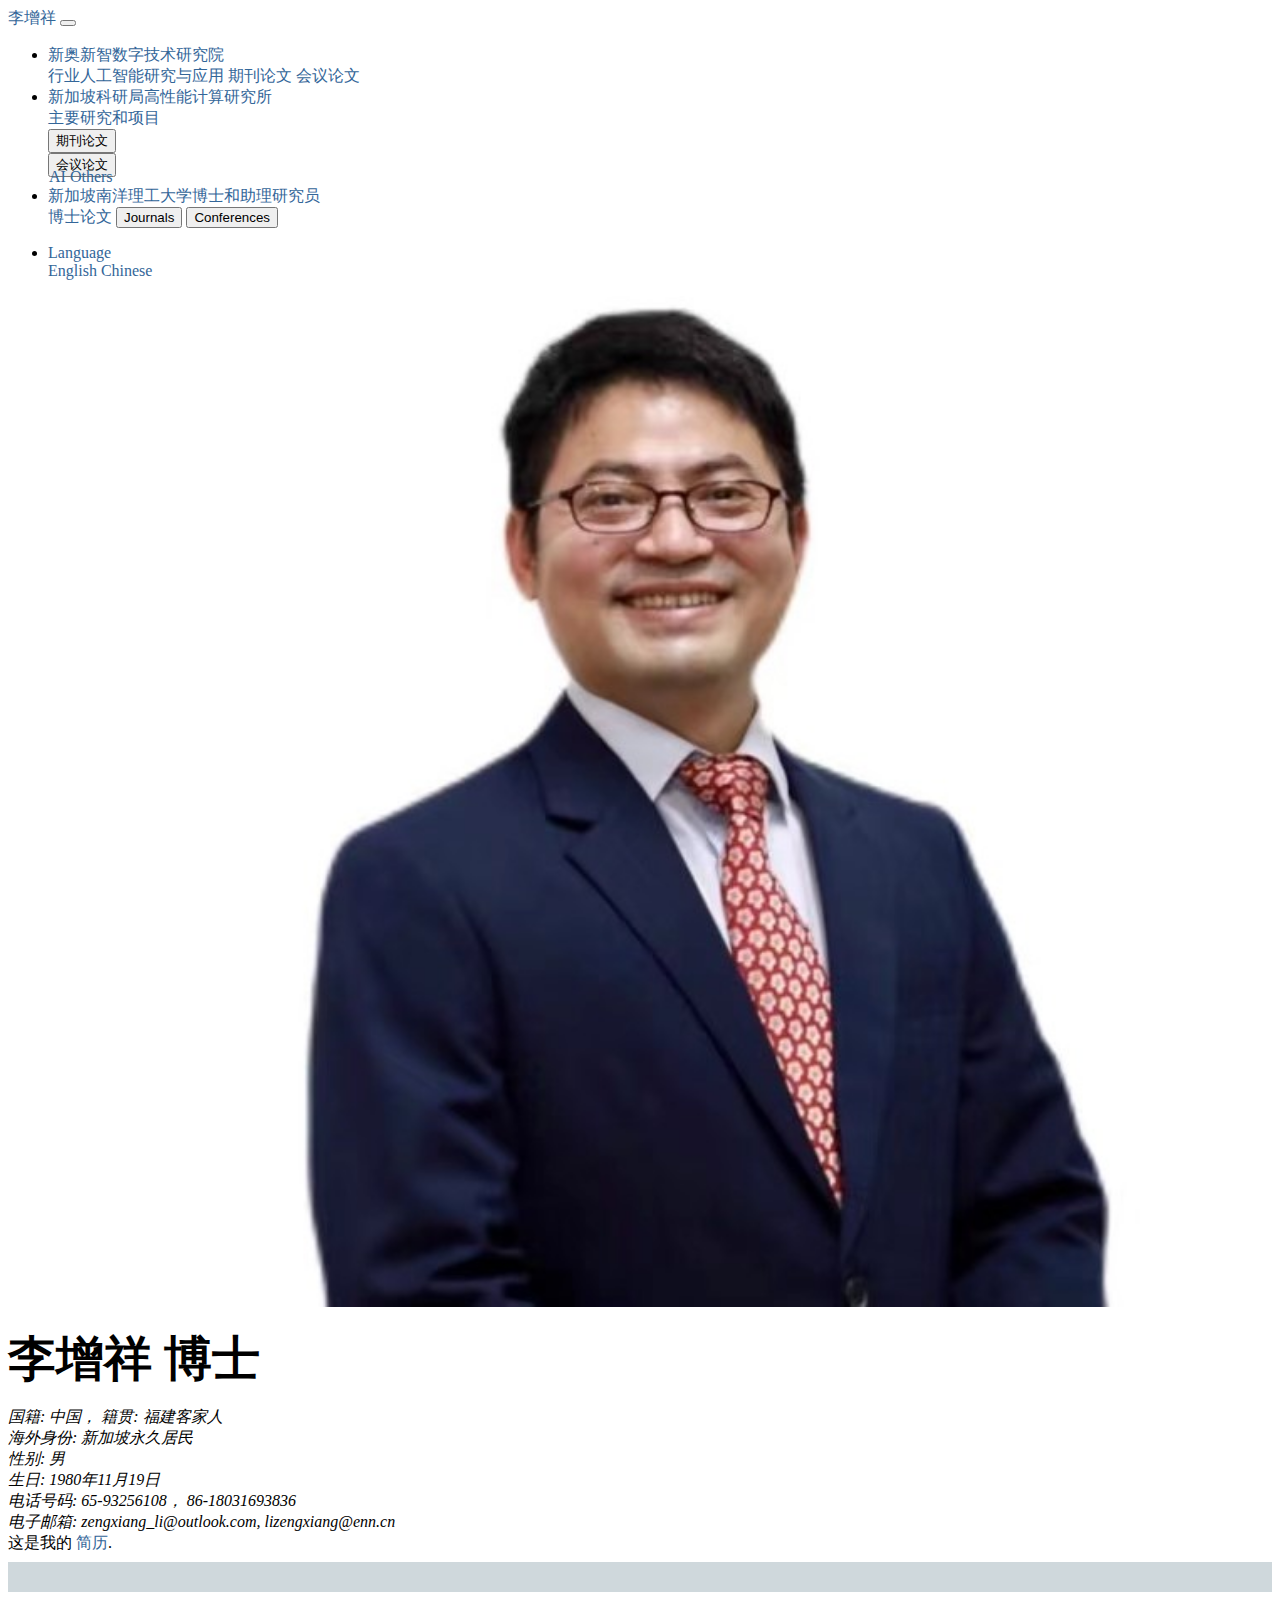
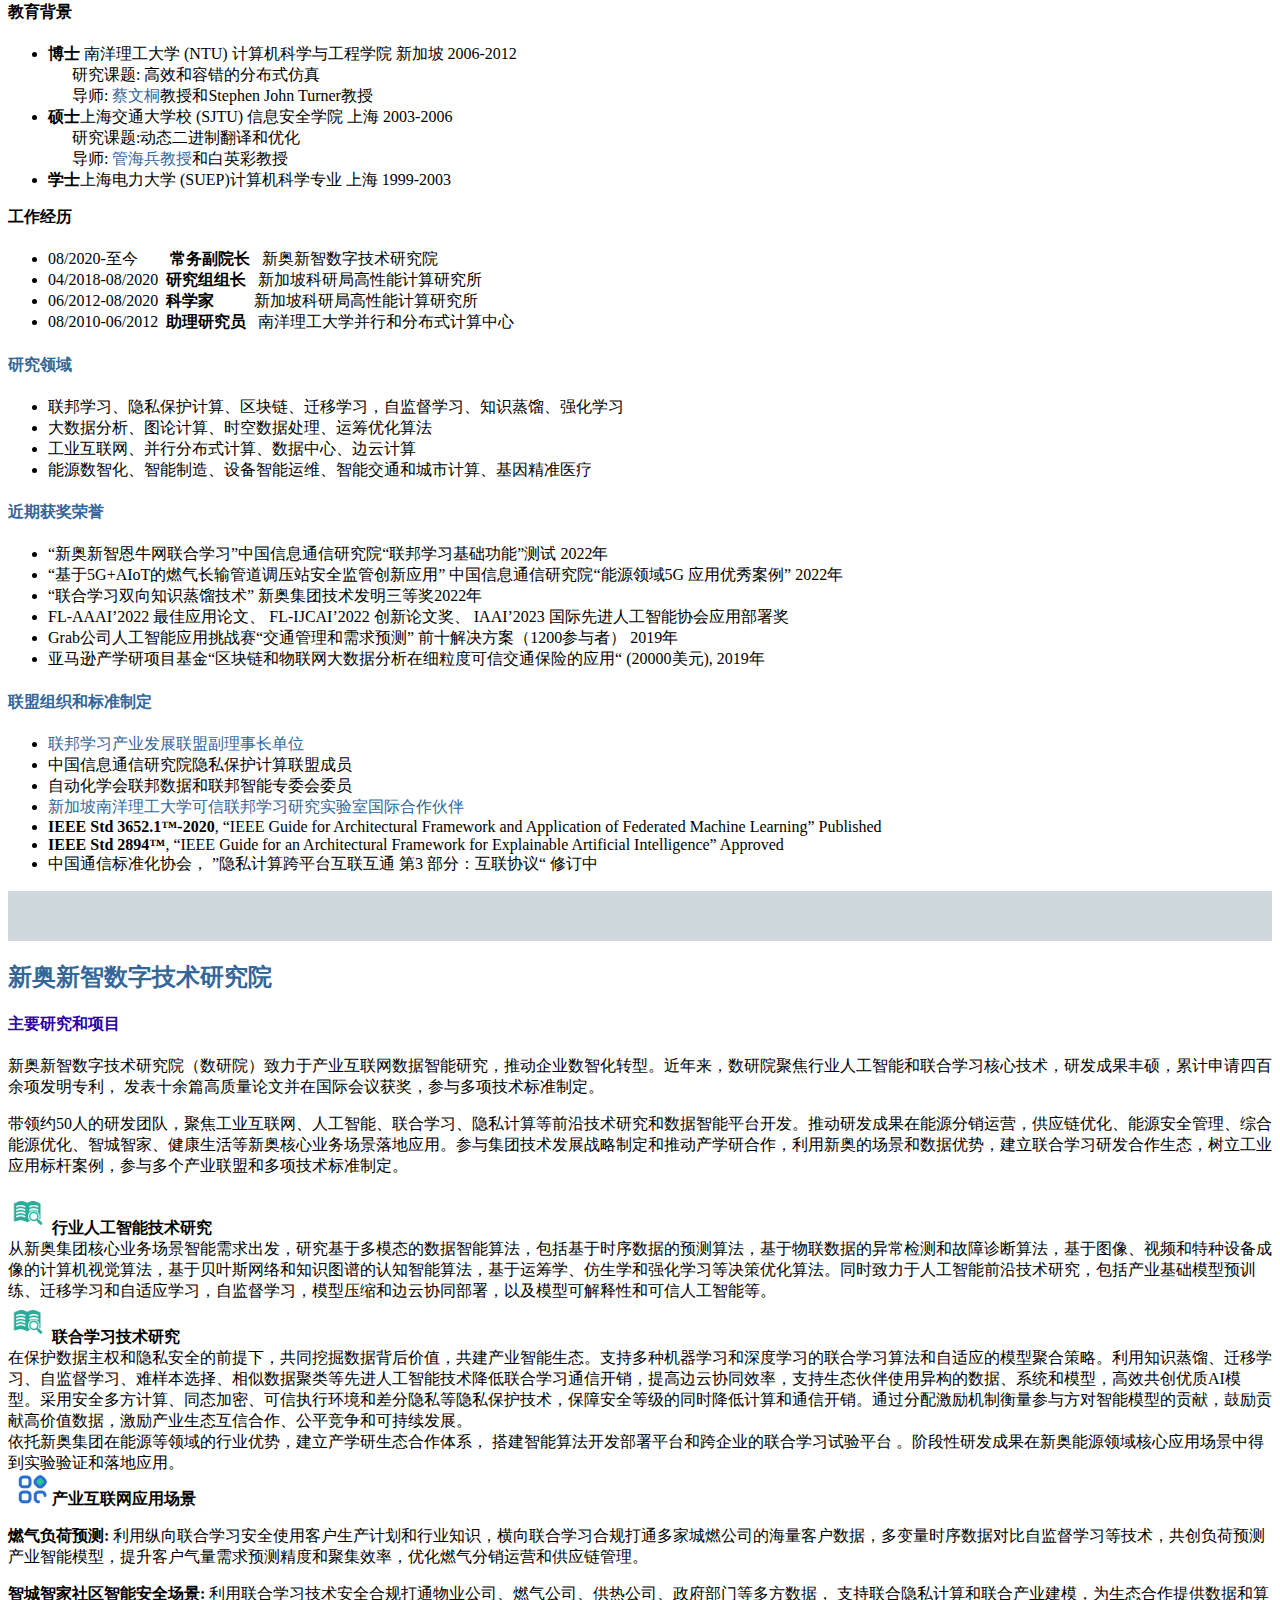
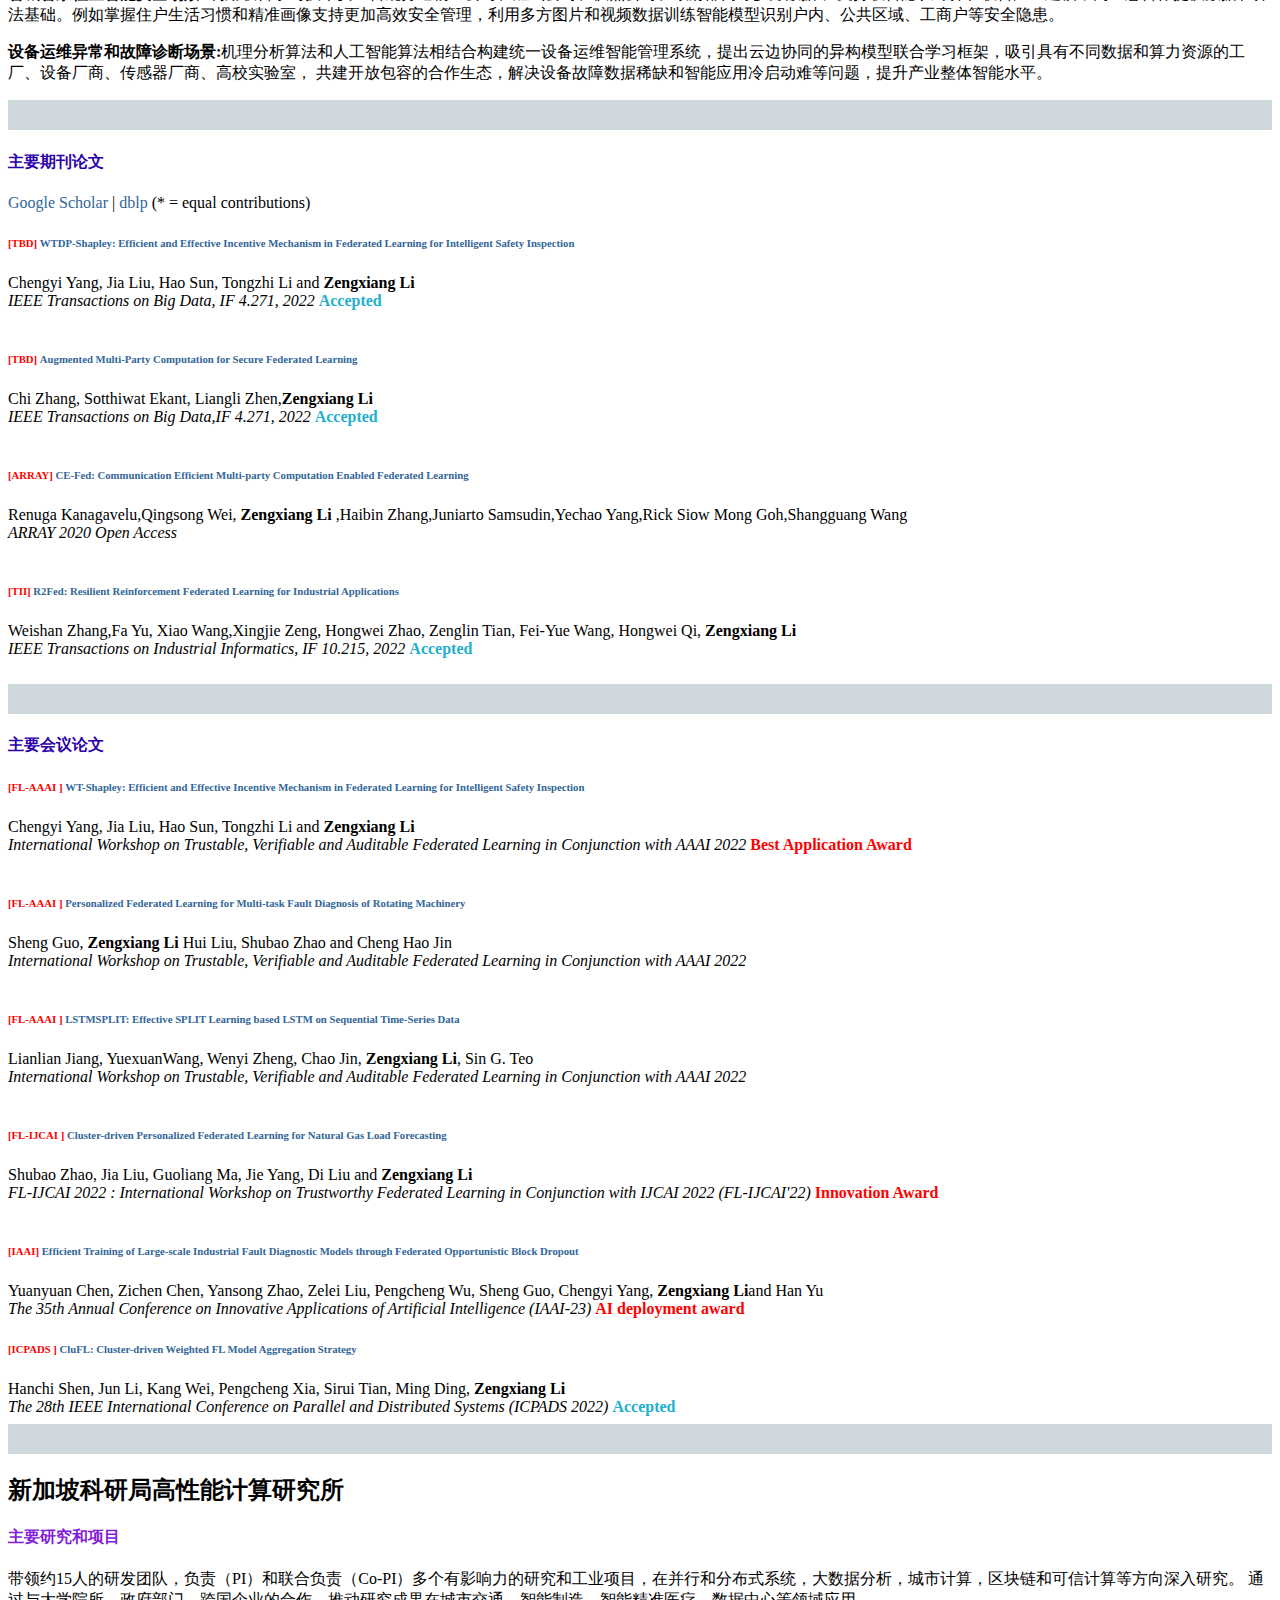
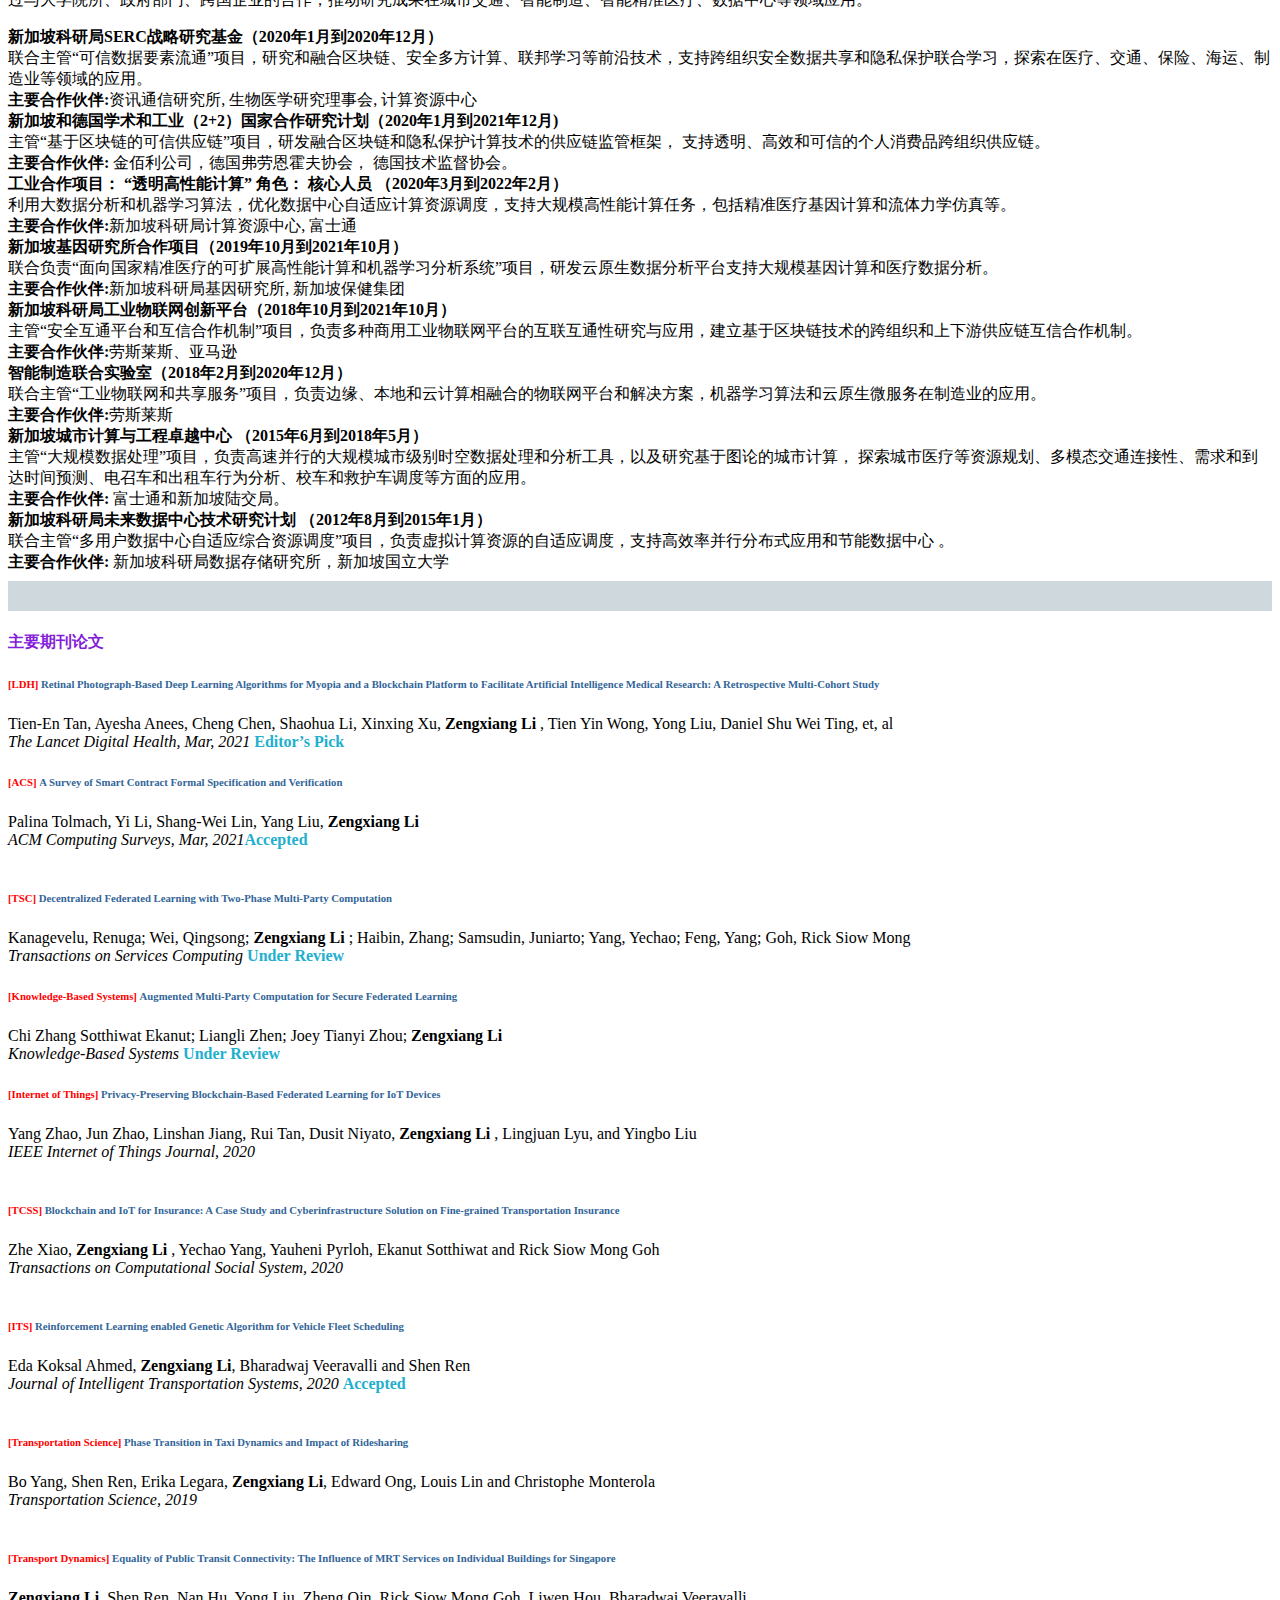
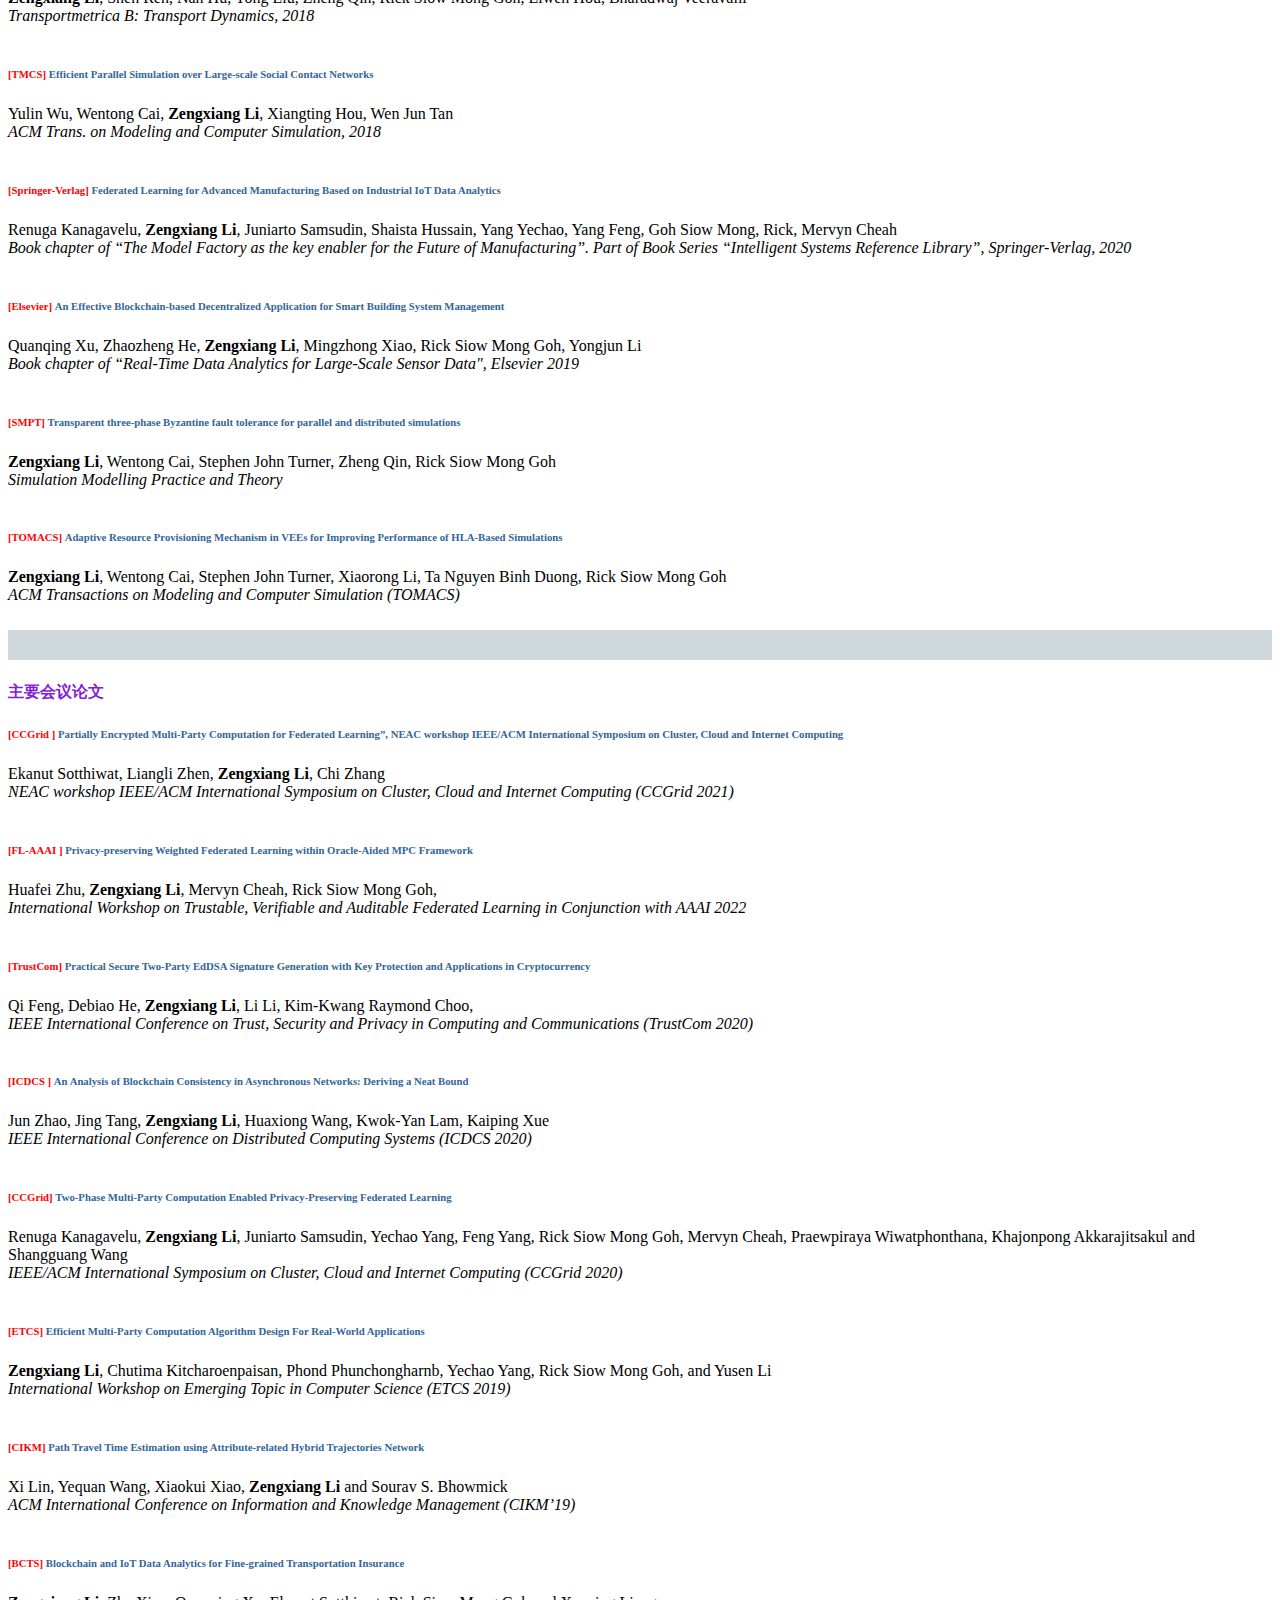
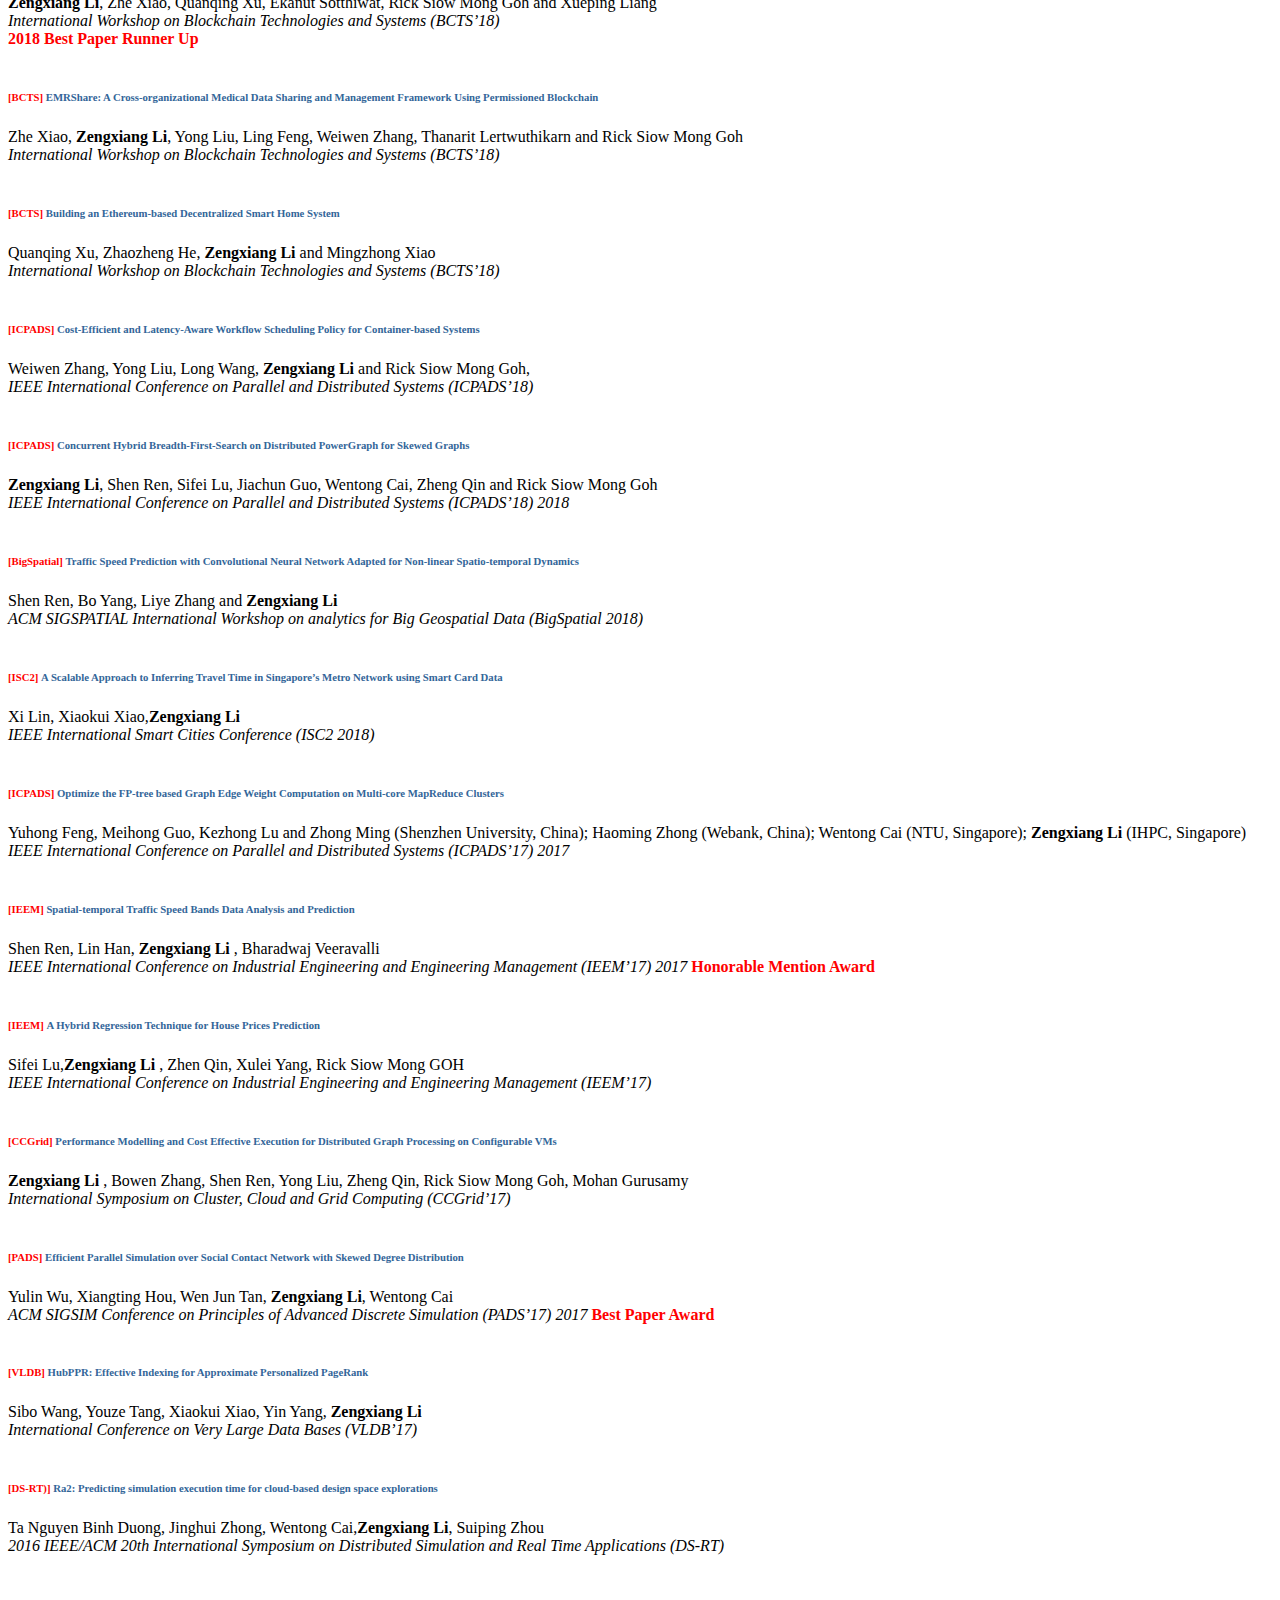
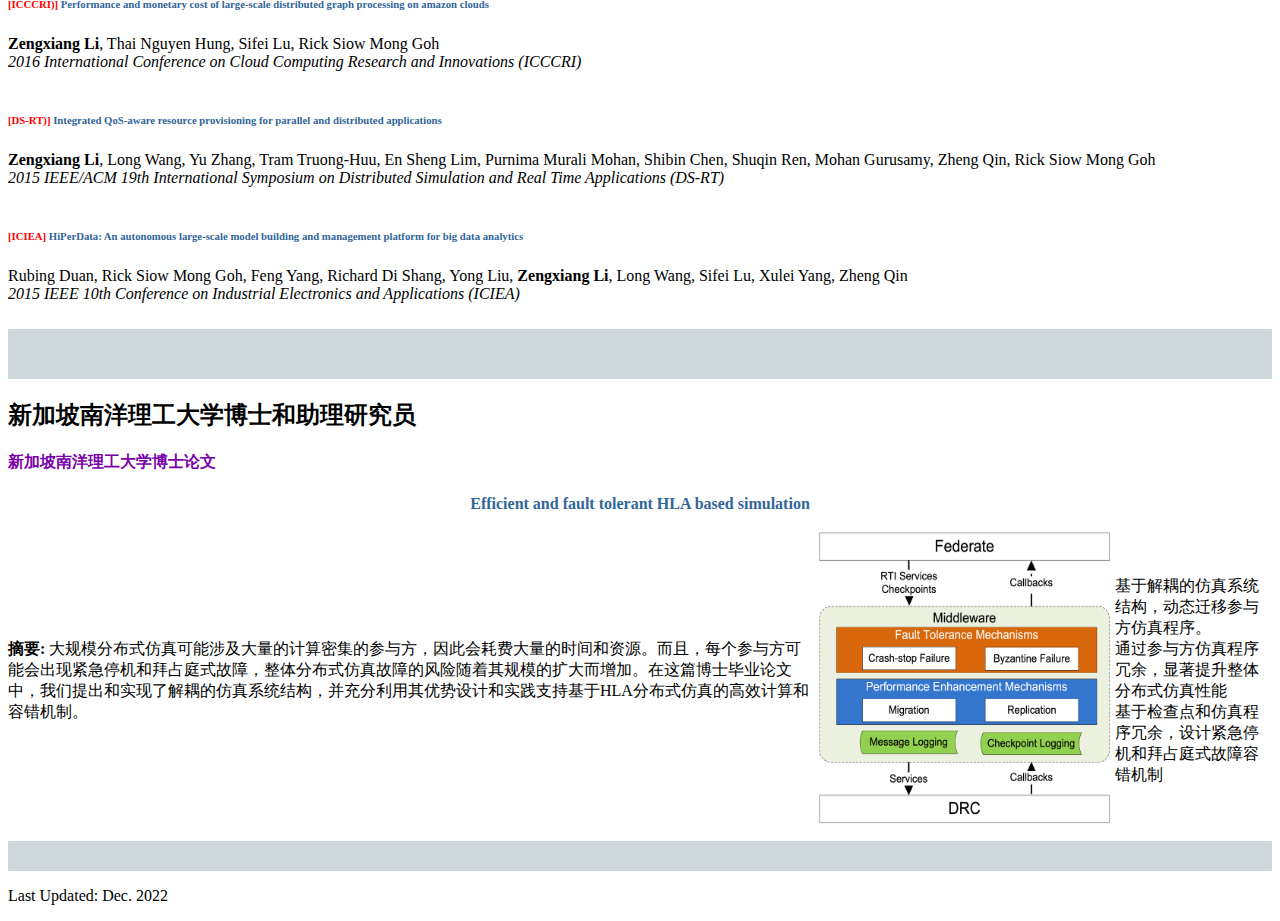
<file: old/zh-cn.html>
<!doctype html>
<html lang="en">
<head>
    <!-- Required meta tags -->
    <meta charset="utf-8">
    <meta name="viewport" content="width=device-width, initial-scale=1, shrink-to-fit=no">

    <!-- Bootstrap CSS -->
    <link rel="stylesheet" href="https://stackpath.bootstrapcdn.com/bootstrap/4.1.3/css/bootstrap.min.css"
          integrity="sha384-MCw98/SFnGE8fJT3GXwEOngsV7Zt27NXFoaoApmYm81iuXoPkFOJwJ8ERdknLPMO" crossorigin="anonymous">
    <link rel="stylesheet" href="https://use.fontawesome.com/releases/v5.3.1/css/all.css"
          integrity="sha384-mzrmE5qonljUremFsqc01SB46JvROS7bZs3IO2EmfFsd15uHvIt+Y8vEf7N7fWAU" crossorigin="anonymous">
    <link rel="stylesheet" href="../css/bootstrap-submenu.css">

    <script src="https://code.jquery.com/jquery-3.3.1.slim.min.js"
            integrity="sha384-q8i/X+965DzO0rT7abK41JStQIAqVgRVzpbzo5smXKp4YfRvH+8abtTE1Pi6jizo"
            crossorigin="anonymous"></script>
    <script src="https://cdnjs.cloudflare.com/ajax/libs/popper.js/1.14.3/umd/popper.min.js"
            integrity="sha384-ZMP7rVo3mIykV+2+9J3UJ46jBk0WLaUAdn689aCwoqbBJiSnjAK/l8WvCWPIPm49"
            crossorigin="anonymous"></script>
    <script src="https://stackpath.bootstrapcdn.com/bootstrap/4.1.3/js/bootstrap.min.js"
            integrity="sha384-ChfqqxuZUCnJSK3+MXmPNIyE6ZbWh2IMqE241rYiqJxyMiZ6OW/JmZQ5stwEULTy"
            crossorigin="anonymous"></script>
    <script src="../js/bootstap-submenu.js" defer></script>
    <link rel="stylesheet" href="https://cdnjs.cloudflare.com/ajax/libs/font-awesome/4.7.0/css/font-awesome.min.css">

    <style>
        .footer {
            position: relative;
            left: 0;
            bottom: 0;
            width: 100%;
            height: 25%;
            background-color: #d5d8dc;
            color: white;
            text-align: left;
        }

        a {
            text-decoration: none;
            color: #336699;
        }
    </style>

    <title>Zengxiang Li</title>
</head>
<body>


<nav class="navbar navbar-light bg-light navbar-expand-sm mb-3 navbar-dark bg-dark">
    <a class="navbar-brand mb-0 h1" href="">李增祥</a>

    <button class="navbar-toggler" type="button" data-toggle="collapse" data-target=".navbar-collapse">
        <span class="navbar-toggler-icon"></span>
    </button>

    <div class="collapse navbar-collapse">
        <ul class="navbar-nav mr-auto">
            <li class="nav-item dropdown" style="cursor: pointer">
                <a class="nav-link dropdown-toggle" tabindex="0" data-toggle="dropdown" data-submenu>
                    新奥新智数字技术研究院
                </a>

                <div class="dropdown-menu">
                    <a class="dropdown-item" href="#enn_research">行业人工智能研究与应用</a>
                    <a class="dropdown-item" href="#enn_journals">期刊论文</a>
                    <a class="dropdown-item" href="#enn_conferences">会议论文</a>
                </div>

            </li>
            <li class="nav-item dropdown" style="cursor: pointer">
                <a class="nav-link dropdown-toggle" tabindex="0" data-toggle="dropdown" data-submenu>
                    新加坡科研局高性能计算研究所
                </a>

                <div class="dropdown-menu">
                    <a class="dropdown-item" href="#a_research">主要研究和项目</a>
                    <div class="dropdown dropright dropdown-submenu">
                        <button class="dropdown-item dropdown-toggle" data-toggle="dropdown">期刊论文
                        </button>
<!--                        <div class="dropdown-menu">-->
<!--                            <a class="dropdown-item" href="#a_journals">AI</a>-->
<!--                            <a class="dropdown-item" href="#a_journals">Others</a>-->
<!--                        </div>-->
                    </div>
                    <div class="dropdown dropright dropdown-submenu">
                        <button class="dropdown-item dropdown-toggle" data-toggle="dropdown">
                            会议论文
                        </button>
                        <div class="dropdown-menu">
                            <a class="dropdown-item" href="#a_conferences">AI</a>
                            <a class="dropdown-item" href="#a_conferences">Others</a>
                        </div>
                    </div>
                </div>

            </li>
            <li class="nav-item dropdown" style="cursor: pointer">
                <a class="nav-link dropdown-toggle" tabindex="0" data-toggle="dropdown" data-submenu>
                    新加坡南洋理工大学博士和助理研究员
                </a>

                <div class="dropdown-menu">
                    <a class="dropdown-item" type="button" href="#phd_thesis">博士论文</a>
                    <button class="dropdown-item" type="button">Journals</button>
                    <button class="dropdown-item" type="button">Conferences</button>
                </div>

            </li>
            <!--            <li>-->
            <!--                <a class="nav-link" href="#awards">奖项</a>-->
            <!--            </li>-->
            <!--            <li>-->
            <!--                <a class="nav-link" href="#activities">人工智能活动</a>-->
            <!--            </li>-->

        </ul>
        <ul class="navbar-nav">
            <li class="nav-item dropdown">
                <a class="nav-link dropdown-toggle" tabindex="0" data-toggle="dropdown" data-submenu>
                    Language
                </a>
                <div class="dropdown-menu">
                    <a class="dropdown-item" href="index.html">English</a>
                    <a class="dropdown-item" href="zh-cn.html">Chinese</a>
                </div>
            </li>
        </ul>

    </div>
</nav>
<div class="panel-group" id="accordion">
    <div class="panel panel-default">
        <!--person-->
        <div class="container-fluid">
            <div class="row">
                <div class="col-md-1">
                </div>
                <div class="col-md-2">
                    <img class="align-self-center mt-3 mb-3 " src="../image/photo.jpg" width=110%>
                </div>
                <div class="col-md-8">
                    <p class="mt-3">
                        <strong><span style="font-size:48px">李增祥 博士</span></strong><br>
                    </p>
                    <!--                    <p>-->
                    <i>
                        国籍: 中国， 籍贯: 福建客家人<br>
                        海外身份: 新加坡永久居民<br>
                        性别: 男<br>
                        生日: 1980年11月19日<br>
                        电话号码: 65-93256108， 86-18031693836<br>
                        电子邮箱: zengxiang_li@outlook.com, lizengxiang@enn.cn<br>
                    </i>
                    这是我的 <a target="_blank" href="../cv-zh.pdf" target="_blank">简历</a>.
                    <!--                    </p>-->
                </div>
            </div>
        </div>

        <!--about-->
        <div class="container-fluid">
            <div class="row">
                <div class="col-md-1">
                </div>
                <div class="col-md-10">
                    <div id="about">
                        <hr size="30" color="#cfd8dc">
                        <div class="col-md-10">

                            <h4 style="margin-top: 10px">教育背景</h4>
                            <ul>
                                <li><strong>博士 </strong> 南洋理工大学 (NTU) 计算机科学与工程学院 新加坡 2006-2012 <br>
                                    <p style="margin: 0 0 0 1.5em;padding: 0;"> 研究课题: 高效和容错的分布式仿真 </p>
                                    <p style="margin: 0 0 0 1.5em;padding: 0;">导师: <a
                                            href="https://personal.ntu.edu.sg/aswtcai/">蔡文桐</a>教授和Stephen John Turner教授
                                    </p>
                                </li>

                                <li><strong>硕士</strong>上海交通大学校 (SJTU) 信息安全学院 上海 2003-2006<br>
                                    <p style="margin: 0 0 0 1.5em;padding: 0;">研究课题:动态二进制翻译和优化</p>
                                    <p style="margin: 0 0 0 1.5em;padding: 0;">导师:<a
                                            href="https://www.cs.sjtu.edu.cn/PeopleDetail.aspx?id=102"> 管海兵教授</a>和白英彩教授
                                    </p>
                                </li>
                                <li><strong>学士</strong>上海电力大学 (SUEP)计算机科学专业 上海 1999-2003
                                </li>
                            </ul>
                            <h4 style="margin-top: 10px">工作经历</h4>
                            <ul>
                                <li>08/2020-至今 &nbsp&nbsp&nbsp&nbsp&nbsp&nbsp&nbsp<strong>常务副院长 </strong> &nbsp
                                    新奥新智数字技术研究院
                                </li>
                                <li>04/2018-08/2020 &nbsp<strong>研究组组长 </strong> &nbsp 新加坡科研局高性能计算研究所
                                </li>
                                <li>06/2012-08/2020 &nbsp<strong>科学家 </strong>&nbsp&nbsp&nbsp&nbsp&nbsp&nbsp&nbsp&nbsp
                                    新加坡科研局高性能计算研究所
                                </li>
                                <li>08/2010-06/2012 &nbsp<strong>助理研究员</strong> &nbsp 南洋理工大学并行和分布式计算中心

                                </li>


                            </ul>
                            <div id="interest">
                                <a><h4>研究领域</h4></a>
                                <ul>
                                    <li> 联邦学习、隐私保护计算、区块链、迁移学习，自监督学习、知识蒸馏、强化学习</li>
                                    <li> 大数据分析、图论计算、时空数据处理、运筹优化算法</li>
                                    <li> 工业互联网、并行分布式计算、数据中心、边云计算</li>
                                    <li> 能源数智化、智能制造、设备智能运维、智能交通和城市计算、基因精准医疗</li>
                                </ul>
                            </div>

                            <a><h4>近期获奖荣誉</h4></a>
                            <h2></h2>
                            <ul>
                                <li>“新奥新智恩牛网联合学习”中国信息通信研究院“联邦学习基础功能”测试 2022年</li>
                                <li>“基于5G+AIoT的燃气长输管道调压站安全监管创新应用” 中国信息通信研究院“能源领域5G 应用优秀案例” 2022年</li>
                                <li>“联合学习双向知识蒸馏技术” 新奥集团技术发明三等奖2022年</li>
                                <li>FL-AAAI’2022 最佳应用论文、 FL-IJCAI’2022 创新论文奖、 IAAI’2023 国际先进人工智能协会应用部署奖</li>
                                <li>Grab公司人工智能应用挑战赛“交通管理和需求预测” 前十解决方案（1200参与者） 2019年</li>
                                <li>亚马逊产学研项目基金“区块链和物联网大数据分析在细粒度可信交通保险的应用“ (20000美元), 2019年</li>


                            </ul>

                            <a><h4>联盟组织和标准制定</h4></a>
                            <h2></h2>
                            <ul>
                                <li><a target="_blank" href="http://flal.org/">联邦学习产业发展联盟副理事长单位</a>

                                </li>
                                <li>
                                    中国信息通信研究院隐私保护计算联盟成员
                                </li>
                                <li>自动化学会联邦数据和联邦智能专委会委员
                                </li>
                                <li><a target="_blank" , href="https://trustful.federated-learning.org/">
                                    新加坡南洋理工大学可信联邦学习研究实验室国际合作伙伴 </a>
                                </li>

                                <li><strong>IEEE Std 3652.1™-2020</strong>, “IEEE Guide for Architectural Framework
                                    and
                                    Application of Federated Machine Learning” Published
                                </li>
                                <li><strong>IEEE Std 2894™</strong>, “IEEE Guide for an Architectural Framework for
                                    Explainable Artificial
                                    Intelligence” Approved
                                </li>
                                <li>
                                    中国通信标准化协会， ”隐私计算跨平台互联互通 第3 部分：互联协议“ 修订中
                                </li>

                            </ul>
                        </div>

                        <!--                        </p>-->
                    </div>
                </div>
            </div>
        </div>

        <!--    research-->
        <div class="container-fluid">
            <div class="row">
                <div class="col-md-1">
                </div>
                <div class="col-md-10">
                    <div id="enn_research">
                        <hr size="50" color="#cfd8dc">
                        <a id="search"><h2> 新奥新智数字技术研究院
                        </h2></a>
                        <h4 style="color: #2b00aa">
                            主要研究和项目
                        </h4>
                        <p>
                            新奥新智数字技术研究院（数研院）致力于产业互联网数据智能研究，推动企业数智化转型。近年来，数研院聚焦行业人工智能和联合学习核心技术，研发成果丰硕，累计申请四百余项发明专利，
                            发表十余篇高质量论文并在国际会议获奖，参与多项技术标准制定。
                        </p>
                        <p>
                            带领约50人的研发团队，聚焦工业互联网、人工智能、联合学习、隐私计算等前沿技术研究和数据智能平台开发。推动研发成果在能源分销运营，供应链优化、能源安全管理、综合能源优化、智城智家、健康生活等新奥核心业务场景落地应用。参与集团技术发展战略制定和推动产学研合作，利用新奥的场景和数据优势，建立联合学习研发合作生态，树立工业应用标杆案例，参与多个产业联盟和多项技术标准制定。 </p>

                        <div class="shadow-lg p-3 mb-2 bg-white rounded">
                            <img src="../image/research.png" height="40" width="40">
                            <b>
                                行业人工智能技术研究<br>
                            </b>

                            从新奥集团核心业务场景智能需求出发，研究基于多模态的数据智能算法，包括基于时序数据的预测算法，基于物联数据的异常检测和故障诊断算法，基于图像、视频和特种设备成像的计算机视觉算法，基于贝叶斯网络和知识图谱的认知智能算法，基于运筹学、仿生学和强化学习等决策优化算法。同时致力于人工智能前沿技术研究，包括产业基础模型预训练、迁移学习和自适应学习，自监督学习，模型压缩和边云协同部署，以及模型可解释性和可信人工智能等。

                        </div>
                        <div class="shadow-lg p-3 mb-2 bg-white rounded">
                            <img src="../image/research.png" height="40" width="40">
                            <b>
                                联合学习技术研究<br>
                            </b>
                            在保护数据主权和隐私安全的前提下，共同挖掘数据背后价值，共建产业智能生态。支持多种机器学习和深度学习的联合学习算法和自适应的模型聚合策略。利用知识蒸馏、迁移学习、自监督学习、难样本选择、相似数据聚类等先进人工智能技术降低联合学习通信开销，提高边云协同效率，支持生态伙伴使用异构的数据、系统和模型，高效共创优质AI模型。采用安全多方计算、同态加密、可信执行环境和差分隐私等隐私保护技术，保障安全等级的同时降低计算和通信开销。通过分配激励机制衡量参与方对智能模型的贡献，鼓励贡献高价值数据，激励产业生态互信合作、公平竞争和可持续发展。<br>
                            依托新奥集团在能源等领域的行业优势，建立产学研生态合作体系， 搭建智能算法开发部署平台和跨企业的联合学习试验平台
                            。阶段性研发成果在新奥能源领域核心应用场景中得到实验验证和落地应用。

                        </div>
                        <div class="shadow-lg p-3 mb-2 bg-white rounded">
                            <img src="../image/application.png" height="30" width="30" style="margin-left:10px ">
                            <b>
                                产业互联网应用场景<br>
                            </b>
                            <p><strong>燃气负荷预测:</strong>
                                利用纵向联合学习安全使用客户生产计划和行业知识，横向联合学习合规打通多家城燃公司的海量客户数据，多变量时序数据对比自监督学习等技术，共创负荷预测产业智能模型，提升客户气量需求预测精度和聚集效率，优化燃气分销运营和供应链管理。
                            </p>
                            <p><strong>智城智家社区智能安全场景:</strong> 利用联合学习技术安全合规打通物业公司、燃气公司、供热公司、政府部门等多方数据，
                                支持联合隐私计算和联合产业建模，为生态合作提供数据和算法基础。例如掌握住户生活习惯和精准画像支持更加高效安全管理，利用多方图片和视频数据训练智能模型识别户内、公共区域、工商户等安全隐患。
                            </p>
                            <p><strong>设备运维异常和故障诊断场景:</strong>机理分析算法和人工智能算法相结合构建统一设备运维智能管理系统，提出云边协同的异构模型联合学习框架，吸引具有不同数据和算力资源的工厂、设备厂商、传感器厂商、高校实验室，
                                共建开放包容的合作生态，解决设备故障数据稀缺和智能应用冷启动难等问题，提升产业整体智能水平。</p>
                        </div>


                        <div id="enn_journals">
                            <hr size="30" color="#cfd8dc">
                            <h4 style="color: #2b00aa">主要期刊论文</h4>
                            <a target="_blank"
                               href="https://scholar.google.com.hk/citations?hl=en&user=2Bh_o20AAAAJ">
                                Google Scholar</a> |
                            <a target="_blank" href="https://dblp.org/pid/95/6812.html"> dblp </a> (* = equal
                            contributions)

                            <div id="journal-example">
                                <!--[Pervasive Computing'21] A Case for Camera-as-a-Service-->
                                <div class="shadow-lg p-3 mb-2 bg-white rounded">
                                    <h6><strong style="color: red"> [TBD] </strong>
                                        <a target="_blank"
                                           href="https://federated-learning.org/fl-aaai-2022/Papers/FL-AAAI-22_paper_11.pdf">
                                            WTDP-Shapley: Efficient and
                                            Effective Incentive
                                            Mechanism in Federated Learning for Intelligent Safety Inspection </a>
                                    </h6>
                                    Chengyi Yang, Jia Liu, Hao Sun,
                                    Tongzhi Li and <b>Zengxiang Li </b> <br>
                                    <i>IEEE Transactions on Big Data, IF 4.271, 2022 </i> <strong
                                        style="color: #23afce">Accepted </strong><br>
                                    <span class="badge badge-pill badge-secondary" style="font-size: x-small; ">
                                <a style="color: white" target="_blank"
                                   href="https://federated-learning.org/fl-aaai-2022/Papers/FL-AAAI-22_paper_11.pdf">[pdf]</a></span>

                                </div>
                                <div class="shadow-lg p-3 mb-2 bg-white rounded">
                                    <h6><strong style="color: red"> [TBD] </strong>
                                        <a target="_blank"
                                           href="https://ieeexplore.ieee.org/abstract/document/9900067/">
                                            Augmented Multi-Party
                                            Computation for Secure Federated Learning </a>
                                    </h6>
                                    Chi Zhang, Sotthiwat Ekant, Liangli Zhen,<b>Zengxiang Li </b> <br>
                                    <i>IEEE Transactions on Big Data,IF
                                        4.271, 2022</i> <strong
                                        style="color: #23afce">Accepted </strong><br>
                                    <span class="badge badge-pill badge-secondary" style="font-size: x-small; ">
                                <a style="color: white" target="_blank"
                                   href="https://ieeexplore.ieee.org/abstract/document/9900067/">[pdf]</a></span>

                                </div>
                                <div class="shadow-lg p-3 mb-2 bg-white rounded">
                                    <h6><strong style="color: red"> [ARRAY] </strong>
                                        <a target="_blank"
                                           href="https://www.sciencedirect.com/science/article/pii/S2590005622000546">
                                            CE-Fed:
                                            Communication Efficient Multi-party Computation Enabled Federated
                                            Learning </a>
                                    </h6>
                                    Renuga Kanagavelu,Qingsong Wei, <b>Zengxiang Li </b>,Haibin Zhang,Juniarto
                                    Samsudin,Yechao Yang,Rick Siow Mong Goh,Shangguang Wang<br>
                                    <i>ARRAY 2020 Open Access </i> <br>
                                    <span class="badge badge-pill badge-secondary" style="font-size: x-small; ">
                                <a style="color: white" target="_blank"
                                   href="https://www.sciencedirect.com/science/article/pii/S2590005622000546">[pdf]</a></span>

                                </div>
                                <div class="shadow-lg p-3 mb-2 bg-white rounded">
                                    <h6><strong style="color: red"> [TII] </strong>
                                        <a target="_blank"
                                           href="https://ieeexplore.ieee.org/abstract/document/9950718/">
                                            R2Fed: Resilient Reinforcement
                                            Federated Learning for Industrial Applications </a>
                                    </h6>
                                    Weishan Zhang,Fa Yu, Xiao Wang,Xingjie Zeng, Hongwei Zhao, Zenglin Tian,
                                    Fei-Yue Wang, Hongwei Qi, <b>Zengxiang Li </b> <br>
                                    <i> IEEE Transactions on Industrial
                                        Informatics, IF 10.215, 2022 </i><strong
                                        style="color: #23afce">Accepted </strong> <br>
                                    <span class="badge badge-pill badge-secondary" style="font-size: x-small; ">
                                <a style="color: white" target="_blank"
                                   href="https://ieeexplore.ieee.org/abstract/document/9950718/">[pdf]</a></span>

                                </div>
                            </div>
                            <hr size="30" color="#cfd8dc">


                            <h4 id="enn_conferences" style="color: #2b00aa">主要会议论文</h4>

                            <!--example-->
                            <div id="conference-example">
                                <div class="shadow-lg p-3 mb-2 bg-white rounded">
                                    <h6><strong style="color: red"> [FL-AAAI ] </strong>
                                        <a target="_blank"
                                           href="https://federated-learning.org/fl-aaai-2022/Papers/FL-AAAI-22_paper_11.pdf">WT-Shapley:
                                            Efficient and Effective Incentive Mechanism in Federated Learning for
                                            Intelligent Safety Inspection</a>
                                    </h6>
                                    Chengyi Yang, Jia Liu, Hao Sun, Tongzhi Li and <b>Zengxiang Li</b> <br>
                                    <i>International Workshop on Trustable, Verifiable and Auditable Federated
                                        Learning
                                        in
                                        Conjunction with AAAI 2022 </i> <strong style="color: red"> Best Application
                                    Award </strong> <br>
                                    <span class="badge badge-pill badge-secondary" style="font-size: x-small; ">
                                <a style="color: white" target="_blank"
                                   href="https://federated-learning.org/fl-aaai-2022/Papers/FL-AAAI-22_paper_11.pdf">[pdf]</a></span>

                                </div>
                                <div class="shadow-lg p-3 mb-2 bg-white rounded">
                                    <h6><strong style="color: red"> [FL-AAAI ] </strong>
                                        <a target="_blank"
                                           href="https://federated-learning.org/fl-aaai-2022/Papers/FL-AAAI-22_paper_42.pdf">Personalized
                                            Federated Learning for Multi-task Fault Diagnosis of Rotating
                                            Machinery </a>
                                    </h6>
                                    Sheng Guo, <b>Zengxiang Li</b> Hui Liu, Shubao Zhao and Cheng Hao Jin <br>
                                    <i> International Workshop on Trustable, Verifiable and Auditable Federated
                                        Learning
                                        in
                                        Conjunction with AAAI 2022 </i><br>
                                    <span class="badge badge-pill badge-secondary" style="font-size: x-small; ">
                                <a style="color: white" target="_blank"
                                   href=" https://arxiv.org/abs/2211.09406">[Arxiv]</a></span>

                                </div>
                                <div class="shadow-lg p-3 mb-2 bg-white rounded">
                                    <h6><strong style="color: red"> [FL-AAAI ] </strong>
                                        <a target="_blank" href="https://arxiv.org/abs/2203.04305">LSTMSPLIT:
                                            Effective
                                            SPLIT
                                            Learning based LSTM on Sequential Time-Series Data</a>
                                    </h6>
                                    Lianlian Jiang, YuexuanWang, Wenyi Zheng, Chao Jin, <b>Zengxiang Li</b>, Sin G.
                                    Teo
                                    <br>
                                    <i>International Workshop on Trustable, Verifiable and Auditable Federated
                                        Learning
                                        in
                                        Conjunction with AAAI 2022 </i><br>
                                    <span class="badge badge-pill badge-secondary" style="font-size: x-small; ">
                                <a style="color: white" target="_blank"
                                   href="https://arxiv.org/abs/2203.04305">[arxiv]</a></span>

                                </div>
                                <div class="shadow-lg p-3 mb-2 bg-white rounded">
                                    <h6><strong style="color: red"> [FL-IJCAI ] </strong>
                                        <a target="_blank"
                                           href="https://federated-learning.org/fl-ijcai-2022/Papers/FL-IJCAI-22_paper_16.pdf">Cluster-driven
                                            Personalized
                                            Federated Learning for Natural Gas Load Forecasting</a>
                                    </h6>
                                    Shubao Zhao, Jia Liu, Guoliang Ma, Jie Yang, Di Liu and <b>Zengxiang Li</b> <br>
                                    <i>FL-IJCAI 2022 : International Workshop on Trustworthy Federated Learning in
                                        Conjunction with IJCAI 2022 (FL-IJCAI'22) </i> <strong style="color: red">
                                    Innovation Award</strong> <br>
                                    <span class="badge badge-pill badge-secondary" style="font-size: x-small; ">
                                <a style="color: white" target="_blank"
                                   href="https://federated-learning.org/fl-ijcai-2022/Papers/FL-IJCAI-22_paper_16.pdf">[pdf]</a></span>

                                </div>
                                <div class="shadow-lg p-3 mb-2 bg-white rounded">
                                    <h6><strong style="color: red"> [IAAI] </strong>
                                        <a target="_blank">Efficient Training of Large-scale Industrial Fault
                                            Diagnostic
                                            Models through Federated Opportunistic Block Dropout</a>
                                    </h6>
                                    Yuanyuan Chen, Zichen Chen, Yansong Zhao, Zelei Liu, Pengcheng Wu, Sheng Guo,
                                    Chengyi
                                    Yang, <b>Zengxiang Li</b>and Han Yu <br>
                                    <i>The 35th Annual Conference on Innovative Applications of Artificial
                                        Intelligence
                                        (IAAI-23) </i> <strong style="color: red"> AI deployment award</strong> <br>

                                </div>
                                <div class="shadow-lg p-3 mb-2 bg-white rounded">
                                    <h6><strong style="color: red"> [ICPADS ] </strong>
                                        <a target="_blank">CluFL: Cluster-driven
                                            Weighted FL Model Aggregation Strategy</a>
                                    </h6>
                                    Hanchi Shen, Jun Li, Kang Wei, Pengcheng Xia, Sirui Tian, Ming Ding, <b>Zengxiang
                                    Li</b>
                                    <br>
                                    <i>The 28th IEEE International Conference on Parallel and Distributed Systems
                                        (ICPADS
                                        2022) </i> <strong style="color: #23afce"> Accepted</strong> <br>

                                </div>

                            </div>

                            <hr size="30" color="#cfd8dc">


                            <div>
                                <h2>新加坡科研局高性能计算研究所</h2>
                                <h4 style="color: #841dd9" id="a_research">
                                    主要研究和项目
                                </h4>
                                <p>
                                    带领约15人的研发团队，负责（PI）和联合负责（Co-PI）多个有影响力的研究和工业项目，在并行和分布式系统，大数据分析，城市计算，区块链和可信计算等方向深入研究。
                                    通过与大学院所、政府部门、跨国企业的合作，推动研究成果在城市交通、智能制造、智能精准医疗、数据中心等领域应用。</p>

                                <div class="shadow-lg p-3 mb-2 bg-white rounded">
                                    <b>新加坡科研局SERC战略研究基金（2020年1月到2020年12月）</b><br>
                                    联合主管“可信数据要素流通”项目，研究和融合区块链、安全多方计算、联邦学习等前沿技术，支持跨组织安全数据共享和隐私保护联合学习，探索在医疗、交通、保险、海运、制造业等领域的应用。
                                    <br>
                                    <b>主要合作伙伴:</b>资讯通信研究所, 生物医学研究理事会, 计算资源中心
                                </div>
                                <div class="shadow-lg p-3 mb-2 bg-white rounded">
                                    <b>新加坡和德国学术和工业（2+2）国家合作研究计划（2020年1月到2021年12月)
                                    </b><br>
                                    主管“基于区块链的可信供应链”项目，研发融合区块链和隐私保护计算技术的供应链监管框架， 支持透明、高效和可信的个人消费品跨组织供应链。
                                    <br>
                                    <b>主要合作伙伴:</b>
                                    金佰利公司，德国弗劳恩霍夫协会， 德国技术监督协会。
                                </div>
                                <div class="shadow-lg p-3 mb-2 bg-white rounded">
                                    <b>工业合作项目： “透明高性能计算” 角色： 核心人员 （2020年3月到2022年2月）</b><br>
                                    利用大数据分析和机器学习算法，优化数据中心自适应计算资源调度，支持大规模高性能计算任务，包括精准医疗基因计算和流体力学仿真等。
                                    <br>
                                    <b>主要合作伙伴:</b>新加坡科研局计算资源中心, 富士通
                                </div>
                                <div class="shadow-lg p-3 mb-2 bg-white rounded">
                                    <b>新加坡基因研究所合作项目（2019年10月到2021年10月）</b><br>
                                    联合负责“面向国家精准医疗的可扩展高性能计算和机器学习分析系统”项目，研发云原生数据分析平台支持大规模基因计算和医疗数据分析。<br>
                                    <b>主要合作伙伴:</b>新加坡科研局基因研究所, 新加坡保健集团
                                </div>
                                <div class="shadow-lg p-3 mb-2 bg-white rounded">
                                    <b>新加坡科研局工业物联网创新平台（2018年10月到2021年10月）</b><br>
                                    主管“安全互通平台和互信合作机制”项目，负责多种商用工业物联网平台的互联互通性研究与应用，建立基于区块链技术的跨组织和上下游供应链互信合作机制。<br>
                                    <b>主要合作伙伴:</b>劳斯莱斯、亚马逊
                                </div>
                                <div class="shadow-lg p-3 mb-2 bg-white rounded">
                                    <b>智能制造联合实验室（2018年2月到2020年12月）</b><br>
                                    联合主管“工业物联网和共享服务”项目，负责边缘、本地和云计算相融合的物联网平台和解决方案，机器学习算法和云原生微服务在制造业的应用。<br>
                                    <b>主要合作伙伴:</b>劳斯莱斯

                                </div>
                                <div class="shadow-lg p-3 mb-2 bg-white rounded">
                                    <b>新加坡城市计算与工程卓越中心 （2015年6月到2018年5月）</b><br>
                                    主管“大规模数据处理”项目，负责高速并行的大规模城市级别时空数据处理和分析工具，以及研究基于图论的城市计算，
                                    探索城市医疗等资源规划、多模态交通连接性、需求和到达时间预测、电召车和出租车行为分析、校车和救护车调度等方面的应用。<br>
                                    <b>主要合作伙伴:</b>
                                    富士通和新加坡陆交局。


                                </div>
                                <div class="shadow-lg p-3 mb-2 bg-white rounded">
                                    <b>新加坡科研局未来数据中心技术研究计划 （2012年8月到2015年1月）</b><br>
                                    联合主管“多用户数据中心自适应综合资源调度”项目，负责虚拟计算资源的自适应调度，支持高效率并行分布式应用和节能数据中心 。<br>
                                    <b>主要合作伙伴:</b>
                                    新加坡科研局数据存储研究所，新加坡国立大学


                                </div>
                                <hr size="30" color="#cfd8dc">


                                <h4 style="color: #841dd9" id="a_journals">主要期刊论文</h4>
                                <div class="shadow-lg p-3 mb-2 bg-white rounded">
                                    <h6><strong style="color: red"> [LDH] </strong>
                                        <a target="_blank"
                                           href="">
                                            Retinal Photograph-Based
                                            Deep Learning Algorithms for Myopia and a Blockchain Platform to
                                            Facilitate
                                            Artificial Intelligence Medical Research: A Retrospective Multi-Cohort
                                            Study
                                        </a>
                                    </h6>
                                    Tien-En Tan, Ayesha Anees, Cheng Chen, Shaohua Li, Xinxing Xu, <b>Zengxiang
                                    Li </b>,
                                    Tien Yin Wong, Yong Liu, Daniel Shu Wei Ting, et, al <br>
                                    <i> The Lancet Digital Health, Mar, 2021 </i> <strong style="color: #23afce">
                                    Editor’s
                                    Pick </strong><br>


                                </div>
                                <div class="shadow-lg p-3 mb-2 bg-white rounded">
                                    <h6><strong style="color: red"> [ACS] </strong>
                                        <a target="_blank"
                                           href="https://dl.acm.org/doi/abs/10.1145/3464421">
                                            A Survey of
                                            Smart Contract Formal Specification and Verification </a>
                                    </h6>
                                    Palina Tolmach, Yi Li, Shang-Wei Lin, Yang Liu, <b>Zengxiang Li </b> <br>
                                    <i> ACM Computing
                                        Surveys, Mar, 2021</i><strong
                                        style="color: #23afce">Accepted </strong> <br>
                                    <span class="badge badge-pill badge-secondary" style="font-size: x-small; ">
                                <a style="color: white" target="_blank"
                                   href="https://dl.acm.org/doi/abs/10.1145/3464421">[pdf]</a></span>

                                </div>
                                <div class="shadow-lg p-3 mb-2 bg-white rounded">
                                    <h6><strong style="color: red"> [TSC] </strong>
                                        <a target="_blank"
                                           href="">
                                            Decentralized
                                            Federated Learning with Two-Phase Multi-Party Computation </a>
                                    </h6>
                                    Kanagevelu, Renuga; Wei, Qingsong; <b>Zengxiang Li </b>; Haibin, Zhang;
                                    Samsudin,
                                    Juniarto; Yang, Yechao; Feng, Yang; Goh, Rick Siow Mong <br>
                                    <i> Transactions on
                                        Services Computing </i> <strong
                                        style="color: #23afce">Under Review </strong><br>


                                </div>
                                <div class="shadow-lg p-3 mb-2 bg-white rounded">
                                    <h6><strong style="color: red"> [Knowledge-Based Systems] </strong>
                                        <a target="_blank"
                                           href="https://ieeexplore.ieee.org/abstract/document/9950718/">
                                            Augmented Multi-Party Computation for Secure Federated Learning
                                        </a>
                                    </h6>
                                    Chi Zhang Sotthiwat Ekanut; Liangli Zhen; Joey Tianyi Zhou; <b>Zengxiang Li </b><br>
                                    <i> Knowledge-Based Systems </i> <strong
                                        style="color: #23afce">Under Review </strong><br>

                                </div>
                                <div class="shadow-lg p-3 mb-2 bg-white rounded">
                                    <h6><strong style="color: red"> [Internet of Things] </strong>
                                        <a target="_blank"
                                           href="https://ieeexplore.ieee.org/abstract/document/9170559/">
                                            Privacy-Preserving Blockchain-Based Federated
                                            Learning for IoT Devices </a>
                                    </h6>
                                    Yang Zhao, Jun Zhao, Linshan Jiang, Rui Tan, Dusit Niyato, <b>Zengxiang Li </b>,
                                    Lingjuan Lyu, and Yingbo Liu <br>
                                    <i> IEEE Internet of Things Journal, 2020</i> <br>
                                    <span class="badge badge-pill badge-secondary" style="font-size: x-small; ">
                                <a style="color: white" target="_blank"
                                   href="https://ieeexplore.ieee.org/abstract/document/9170559/">[pdf]</a></span>

                                </div>

                                <!--                            6-12-->
                                <div class="shadow-lg p-3 mb-2 bg-white rounded">
                                    <h6><strong style="color: red"> [TCSS] </strong>
                                        <a target="_blank"
                                           href=https://ieeexplore.ieee.org/abstract/document/9259116/">
                                            Blockchain and IoT for Insurance: A Case Study and
                                            Cyberinfrastructure Solution on Fine-grained Transportation Insurance
                                        </a>
                                    </h6>
                                    Zhe Xiao, <b>Zengxiang Li </b>, Yechao Yang, Yauheni Pyrloh, Ekanut Sotthiwat
                                    and
                                    Rick Siow Mong Goh <br>
                                    <i> Transactions on Computational Social System, 2020</i> <br>
                                    <span class="badge badge-pill badge-secondary" style="font-size: x-small; ">
                                <a style="color: white" target="_blank"
                                   href="https://ieeexplore.ieee.org/abstract/document/9259116/">[pdf]</a></span>

                                </div>

                                <div class="shadow-lg p-3 mb-2 bg-white rounded">
                                    <h6><strong style="color: red"> [ITS] </strong>
                                        <a target="_blank"
                                           href="https://www.tandfonline.com/doi/abs/10.1080/15472450.2020.1852082">
                                            Reinforcement Learning enabled Genetic Algorithm for Vehicle Fleet
                                            Scheduling
                                        </a>
                                    </h6>
                                    Eda Koksal Ahmed, <b>Zengxiang Li</b>, Bharadwaj Veeravalli and Shen Ren <br>
                                    <i> Journal of Intelligent Transportation Systems, 2020</i> <strong
                                        style="color: #23afce;">Accepted </strong><br>
                                    <span class="badge badge-pill badge-secondary" style="font-size: x-small; ">
                                <a style="color: white" target="_blank"
                                   href="https://www.tandfonline.com/doi/abs/10.1080/15472450.2020.1852082">[pdf]</a></span>

                                </div>
                                <div class="shadow-lg p-3 mb-2 bg-white rounded">
                                    <h6><strong style="color: red"> [Transportation Science] </strong>
                                        <a target="_blank"
                                           href="https://pubsonline.informs.org/doi/abs/10.1287/trsc.2019.0915">
                                            Phase Transition in Taxi Dynamics and Impact of
                                            Ridesharing </a>
                                    </h6>
                                    Bo Yang, Shen Ren, Erika Legara, <b>Zengxiang Li</b>, Edward Ong, Louis Lin and
                                    Christophe Monterola<br>
                                    <i> Transportation Science, 2019 </i> <br>
                                    <span class="badge badge-pill badge-secondary" style="font-size: x-small; ">
                                <a style="color: white" target="_blank"
                                   href="https://pubsonline.informs.org/doi/abs/10.1287/trsc.2019.0915">[pdf]</a></span>

                                </div>

                                <div class="shadow-lg p-3 mb-2 bg-white rounded">
                                    <h6><strong style="color: red"> [Transport Dynamics] </strong>
                                        <a target="_blank"
                                           href="https://www.tandfonline.com/doi/shareview/10.1080/21680566.2018.1449682">
                                            Equality of Public Transit Connectivity: The
                                            Influence of MRT Services on Individual Buildings for Singapore
                                        </a>
                                    </h6>
                                    <b>Zengxiang Li</b>, Shen Ren, Nan Hu, Yong Liu, Zheng Qin, Rick Siow Mong Goh,
                                    Liwen Hou, Bharadwaj Veeravalli <br>
                                    <i> Transportmetrica B: Transport Dynamics, 2018 </i> <br>
                                    <span class="badge badge-pill badge-secondary" style="font-size: x-small; ">
                                <a style="color: white" target="_blank"
                                   href="https://www.tandfonline.com/doi/shareview/10.1080/21680566.2018.1449682">[pdf]</a></span>

                                </div>
                                <div class="shadow-lg p-3 mb-2 bg-white rounded">
                                    <h6><strong style="color: red"> [TMCS] </strong>
                                        <a target="_blank"
                                           href="https://dl.acm.org/doi/abs/10.1145/3265749">
                                            Efficient
                                            Parallel Simulation over Large-scale Social Contact Networks</a>
                                    </h6>
                                    Yulin Wu, Wentong Cai, <b>Zengxiang Li</b>, Xiangting Hou, Wen Jun Tan <br>
                                    <i> ACM Trans. on
                                        Modeling and Computer Simulation, 2018</i> <br>
                                    <span class="badge badge-pill badge-secondary" style="font-size: x-small; ">
                                <a style="color: white" target="_blank"
                                   href="https://dl.acm.org/doi/abs/10.1145/3265749">[pdf]</a></span>

                                </div>
                                <div class="shadow-lg p-3 mb-2 bg-white rounded">
                                    <h6><strong style="color: red"> [Springer-Verlag] </strong>
                                        <a target="_blank"
                                           href="https://link.springer.com/chapter/10.1007/978-3-030-67270-6_6">
                                            Federated Learning for
                                            Advanced Manufacturing Based on Industrial IoT Data Analytics </a>
                                    </h6>
                                    Renuga Kanagavelu, <b>Zengxiang Li</b>, Juniarto Samsudin, Shaista Hussain,
                                    Yang
                                    Yechao, Yang Feng, Goh Siow Mong, Rick, Mervyn Cheah<br>
                                    <i> Book chapter of
                                        “The Model Factory as the key enabler for the Future of Manufacturing”.
                                        Part
                                        of
                                        Book Series “Intelligent Systems Reference Library”, Springer-Verlag,
                                        2020</i>
                                    <br>
                                    <span class="badge badge-pill badge-secondary" style="font-size: x-small; ">
                                <a style="color: white" target="_blank"
                                   href="https://link.springer.com/chapter/10.1007/978-3-030-67270-6_6">[Book]</a></span>

                                </div>
                                <div class="shadow-lg p-3 mb-2 bg-white rounded">
                                    <h6><strong style="color: red"> [Elsevier] </strong>
                                        <a target="_blank"
                                           href="https://www.sciencedirect.com/science/article/pii/B9780128180143000085">
                                            An Effective Blockchain-based Decentralized Application for Smart
                                            Building System Management </a>
                                    </h6>
                                    Quanqing Xu, Zhaozheng He, <b>Zengxiang Li</b>, Mingzhong Xiao, Rick Siow
                                    Mong
                                    Goh,
                                    Yongjun Li <br>
                                    <i> Book chapter of “Real-Time Data Analytics for
                                        Large-Scale Sensor Data", Elsevier 2019</i> <br>
                                    <span class="badge badge-pill badge-secondary" style="font-size: x-small; ">
                                <a style="color: white" target="_blank"
                                   href="https://www.sciencedirect.com/science/article/pii/B9780128180143000085">[Book]</a></span>

                                </div>

                                <!--                                    2017年前Journal-->
                                <div class="shadow-lg p-3 mb-2 bg-white rounded">
                                    <h6><strong style="color: red"> [SMPT] </strong>
                                        <a target="_blank"
                                           href="https://www.sciencedirect.com/science/article/pii/S1569190X15001471">
                                            Transparent three-phase Byzantine fault tolerance for parallel and
                                            distributed simulations </a>
                                    </h6>
                                    <b>Zengxiang Li</b>, Wentong Cai, Stephen John Turner, Zheng Qin, Rick Siow Mong
                                    Goh<br>
                                    <i> Simulation Modelling Practice and Theory</i> <br>
                                    <span class="badge badge-pill badge-secondary" style="font-size: x-small; ">
                                <a style="color: white" target="_blank"
                                   href="https://www.sciencedirect.com/science/article/pii/S1569190X15001471">[Book]</a></span>

                                </div>
                                <div class="shadow-lg p-3 mb-2 bg-white rounded">
                                    <h6><strong style="color: red"> [TOMACS] </strong>
                                        <a target="_blank"
                                           href="https://ink.library.smu.edu.sg/cgi/viewcontent.cgi?article=5851&context=sis_research">
                                            Adaptive Resource Provisioning Mechanism in VEEs for Improving
                                            Performance
                                            of HLA-Based Simulations
                                        </a>
                                    </h6>
                                    <b>Zengxiang Li</b>, Wentong Cai, Stephen John Turner, Xiaorong Li, Ta Nguyen
                                    Binh
                                    Duong, Rick Siow Mong Goh
                                    <br>
                                    <i> ACM Transactions on Modeling and Computer Simulation (TOMACS)</i> <br>
                                    <span class="badge badge-pill badge-secondary" style="font-size: x-small; ">
                                <a style="color: white" target="_blank"
                                   href="https://ink.library.smu.edu.sg/cgi/viewcontent.cgi?article=5851&context=sis_research">[Book]</a></span>

                                </div>

                            </div>

                        </div>


                    </div>
                </div>
            </div>
        </div>

        <!--    conference publications-->
        <div class="container-fluid">
            <div class="row">
                <div class="col-md-1">
                </div>
                <div class="col-md-10">
                    <div id="a_conferences">

                        <hr size="30" color="#cfd8dc">
                        <h4 style="color: #841dd9">主要会议论文</h4>

                        <!--example-->
                        <div id="conference-example-high">
                            <div class="shadow-lg p-3 mb-2 bg-white rounded">
                                <h6><strong style="color: red"> [CCGrid ] </strong>
                                    <a target="_blank"
                                       href="https://ieeexplore.ieee.org/abstract/document/9499372/">
                                        Partially Encrypted Multi-Party Computation for Federated Learning”, NEAC
                                        workshop IEEE/ACM International Symposium on Cluster, Cloud and Internet
                                        Computing</a>
                                </h6>
                                Ekanut Sotthiwat, Liangli Zhen, <b>Zengxiang Li</b>, Chi Zhang <br>
                                <i>NEAC workshop IEEE/ACM International Symposium on Cluster, Cloud and Internet
                                    Computing (CCGrid 2021)</i> <br>
                                <span class="badge badge-pill badge-secondary" style="font-size: x-small; ">
                                <a style="color: white" target="_blank"
                                   href="https://ieeexplore.ieee.org/abstract/document/9499372/">[pdf]</a></span>

                            </div>
                            <div class="shadow-lg p-3 mb-2 bg-white rounded">
                                <h6><strong style="color: red"> [FL-AAAI ] </strong>
                                    <a target="_blank"
                                       href="https://arxiv.org/abs/2003.07630">Privacy-preserving Weighted Federated
                                        Learning within Oracle-Aided MPC Framework </a>
                                </h6>
                                Huafei Zhu, <b>Zengxiang Li</b>, Mervyn Cheah, Rick Siow Mong Goh, <br>
                                <i> International Workshop on Trustable, Verifiable and Auditable Federated Learning
                                    in
                                    Conjunction with AAAI 2022 </i><br>
                                <span class="badge badge-pill badge-secondary" style="font-size: x-small; ">
                                <a style="color: white" target="_blank"
                                   href="https://arxiv.org/abs/2003.07630">[arxiv]</a></span>

                            </div>
                            <div class="shadow-lg p-3 mb-2 bg-white rounded">
                                <h6><strong style="color: red"> [TrustCom] </strong>
                                    <a target="_blank" href="https://ieeexplore.ieee.org/abstract/document/9343153">Practical
                                        Secure Two-Party EdDSA Signature Generation with Key Protection and
                                        Applications
                                        in Cryptocurrency</a>
                                </h6>
                                Qi Feng, Debiao He, <b>Zengxiang Li</b>, Li Li, Kim-Kwang Raymond Choo, <br>
                                <i>IEEE International Conference on Trust, Security and Privacy in Computing and
                                    Communications (TrustCom 2020) </i><br>
                                <span class="badge badge-pill badge-secondary" style="font-size: x-small; ">
                                <a style="color: white" target="_blank"
                                   href="https://ieeexplore.ieee.org/abstract/document/9343153">[pdf]</a></span>

                            </div>
                            <div class="shadow-lg p-3 mb-2 bg-white rounded">
                                <h6><strong style="color: red"> [ICDCS ] </strong>
                                    <a target="_blank"
                                       href="https://ieeexplore.ieee.org/abstract/document/9355787/">An
                                        Analysis of Blockchain Consistency in Asynchronous Networks: Deriving a Neat
                                        Bound</a>
                                </h6>
                                Jun Zhao, Jing Tang, <b>Zengxiang Li</b>, Huaxiong Wang, Kwok-Yan Lam, Kaiping Xue
                                <br>
                                <i>IEEE International Conference on Distributed Computing Systems (ICDCS 2020) </i>
                                <br>
                                <span class="badge badge-pill badge-secondary" style="font-size: x-small; ">
                                <a style="color: white" target="_blank"
                                   href="https://ieeexplore.ieee.org/abstract/document/9355787/">[pdf]</a></span>

                            </div>
                            <div class="shadow-lg p-3 mb-2 bg-white rounded">
                                <h6><strong style="color: red"> [CCGrid] </strong>
                                    <a target="_blank" href="https://ieeexplore.ieee.org/abstract/document/9139658">Two-Phase
                                        Multi-Party Computation Enabled Privacy-Preserving Federated Learning</a>
                                </h6>
                                Renuga Kanagavelu, <b>Zengxiang Li</b>, Juniarto Samsudin, Yechao Yang, Feng Yang,
                                Rick
                                Siow Mong Goh, Mervyn Cheah, Praewpiraya Wiwatphonthana, Khajonpong Akkarajitsakul
                                and
                                Shangguang Wang<br>
                                <i>IEEE/ACM International Symposium on Cluster, Cloud and Internet Computing (CCGrid
                                    2020) </i> <br>
                                <span class="badge badge-pill badge-secondary" style="font-size: x-small; ">
                                <a style="color: white" target="_blank"
                                   href="https://ieeexplore.ieee.org/abstract/document/9139658">[pdf]</a></span>
                            </div>
                            <div class="shadow-lg p-3 mb-2 bg-white rounded">
                                <h6><strong style="color: red"> [ETCS] </strong>
                                    <a target="_blank" href="https://ieeexplore.ieee.org/abstract/document/8975777">Efficient
                                        Multi-Party Computation Algorithm Design For Real-World Applications</a>
                                </h6>
                                <b>Zengxiang Li</b>, Chutima Kitcharoenpaisan, Phond Phunchongharnb, Yechao Yang,
                                Rick
                                Siow Mong Goh, and Yusen Li
                                <br>
                                <i>International Workshop on Emerging Topic in Computer Science (ETCS 2019)</i> <br>
                                <span class="badge badge-pill badge-secondary" style="font-size: x-small; ">
                                <a style="color: white" target="_blank"
                                   href="https://ieeexplore.ieee.org/abstract/document/8975777">[pdf]</a></span>

                            </div>
                            <!--                            7-11-->
                            <div class="shadow-lg p-3 mb-2 bg-white rounded">
                                <h6><strong style="color: red"> [CIKM] </strong>
                                    <a target="_blank" href="https://dl.acm.org/doi/abs/10.1145/3357384.3357927">Path
                                        Travel Time Estimation using Attribute-related Hybrid Trajectories
                                        Network</a>
                                </h6>
                                Xi Lin, Yequan Wang, Xiaokui Xiao, <b>Zengxiang Li</b> and Sourav S. Bhowmick
                                <br>
                                <i>ACM International Conference on Information and Knowledge Management
                                    (CIKM’19)</i>
                                <br>
                                <span class="badge badge-pill badge-secondary" style="font-size: x-small; ">
                                <a style="color: white" target="_blank"
                                   href="https://dl.acm.org/doi/abs/10.1145/3357384.3357927">[pdf]</a></span>

                            </div>
                            <div class="shadow-lg p-3 mb-2 bg-white rounded">
                                <h6><strong style="color: red"> [BCTS] </strong>
                                    <a target="_blank" href="https://ieeexplore.ieee.org/abstract/document/8644599">
                                        Blockchain and IoT Data Analytics for Fine-grained
                                        Transportation Insurance </a>
                                </h6>
                                <b>Zengxiang Li</b>, Zhe Xiao, Quanqing Xu, Ekanut Sotthiwat, Rick Siow Mong Goh and
                                Xueping Liang
                                <br>
                                <i>International Workshop on Blockchain Technologies and
                                    Systems (BCTS’18)</i> <br> <strong style="color: red">2018 Best Paper Runner
                                Up </strong> <br>
                                <span class="badge badge-pill badge-secondary" style="font-size: x-small; ">
                                <a style="color: white" target="_blank"
                                   href="https://ieeexplore.ieee.org/abstract/document/8644599">[pdf]</a></span>

                            </div>
                            <div class="shadow-lg p-3 mb-2 bg-white rounded">
                                <h6><strong style="color: red"> [BCTS] </strong>
                                    <a target="_blank"
                                       href="https://ieeexplore.ieee.org/abstract/document/8645049/">EMRShare:
                                        A Cross-organizational Medical
                                        Data Sharing and Management Framework Using Permissioned Blockchain
                                    </a>
                                </h6>
                                Zhe Xiao, <b>Zengxiang Li</b>, Yong Liu, Ling Feng, Weiwen Zhang, Thanarit
                                Lertwuthikarn and Rick Siow Mong Goh
                                <br>
                                <i>International Workshop on Blockchain Technologies and Systems (BCTS’18) </i> <br>
                                <span class="badge badge-pill badge-secondary" style="font-size: x-small; ">
                                <a style="color: white" target="_blank"
                                   href="https://ieeexplore.ieee.org/abstract/document/8645049/">[pdf]</a></span>

                            </div>
                            <div class="shadow-lg p-3 mb-2 bg-white rounded">
                                <h6><strong style="color: red"> [BCTS] </strong>
                                    <a target="_blank"
                                       href="https://ieeexplore.ieee.org/abstract/document/8644880/">Building
                                        an
                                        Ethereum-based Decentralized Smart Home System </a>
                                </h6>
                                Quanqing Xu, Zhaozheng He, <b>Zengxiang Li</b> and Mingzhong Xiao
                                <br>
                                <i>International Workshop on
                                    Blockchain Technologies and Systems (BCTS’18) </i> <br>
                                <span class="badge badge-pill badge-secondary" style="font-size: x-small; ">
                                <a style="color: white" target="_blank"
                                   href="https://ieeexplore.ieee.org/abstract/document/8644880/">[pdf]</a></span>

                            </div>
                            <div class="shadow-lg p-3 mb-2 bg-white rounded">
                                <h6><strong style="color: red"> [ICPADS] </strong>
                                    <a target="_blank"
                                       href="https://ieeexplore.ieee.org/abstract/document/8644945/">
                                        Cost-Efficient and Latency-Aware Workflow Scheduling Policy for
                                        Container-based
                                        Systems </a>
                                </h6>
                                Weiwen Zhang, Yong Liu, Long Wang, <b>Zengxiang Li</b> and Rick Siow Mong Goh,
                                <br>
                                <i>IEEE International Conference on Parallel and Distributed Systems
                                    (ICPADS’18) </i> <br>
                                <span class="badge badge-pill badge-secondary" style="font-size: x-small; ">
                                <a style="color: white" target="_blank"
                                   href="https://ieeexplore.ieee.org/abstract/document/8644945/">[pdf]</a></span>

                            </div>
                            <!--                            12-20-->
                            <div class="shadow-lg p-3 mb-2 bg-white rounded">
                                <h6><strong style="color: red"> [ICPADS] </strong>
                                    <a target="_blank"
                                       href="https://ieeexplore.ieee.org/abstract/document/8644918/">
                                        Concurrent Hybrid Breadth-First-Search on Distributed
                                        PowerGraph for Skewed Graphs </a>
                                </h6>
                                <b>Zengxiang Li</b>, Shen Ren, Sifei Lu, Jiachun Guo, Wentong Cai, Zheng Qin and
                                Rick Siow Mong Goh
                                <br>
                                <i>IEEE International Conference on Parallel and
                                    Distributed Systems (ICPADS’18) 2018 </i> <br>
                                <span class="badge badge-pill badge-secondary" style="font-size: x-small; ">
                                <a style="color: white" target="_blank"
                                   href="https://ieeexplore.ieee.org/abstract/document/8644918/">[pdf]</a></span>

                            </div>
                            <div class="shadow-lg p-3 mb-2 bg-white rounded">
                                <h6><strong style="color: red"> [BigSpatial] </strong>
                                    <a target="_blank" href="https://dl.acm.org/doi/abs/10.1145/3282834.3282836">
                                        Traffic Speed Prediction
                                        with Convolutional Neural Network Adapted for Non-linear Spatio-temporal
                                        Dynamics </a>
                                </h6>
                                Shen Ren, Bo Yang, Liye Zhang and <b>Zengxiang Li</b>
                                <br>
                                <i>ACM SIGSPATIAL International Workshop on analytics for Big Geospatial
                                    Data (BigSpatial 2018) </i> <br>
                                <span class="badge badge-pill badge-secondary" style="font-size: x-small; ">
                                <a style="color: white" target="_blank"
                                   href="https://dl.acm.org/doi/abs/10.1145/3282834.3282836">[pdf]</a></span>

                            </div>
                            <div class="shadow-lg p-3 mb-2 bg-white rounded">
                                <h6><strong style="color: red"> [ISC2] </strong>
                                    <a target="_blank"
                                       href="https://ieeexplore.ieee.org/abstract/document/8656881/">
                                        A Scalable Approach to Inferring Travel
                                        Time in Singapore’s Metro Network using Smart Card Data </a>
                                </h6>
                                Xi Lin, Xiaokui Xiao,<b>Zengxiang Li</b>
                                <br>
                                <i>IEEE International
                                    Smart Cities Conference (ISC2 2018)</i> <br>
                                <span class="badge badge-pill badge-secondary" style="font-size: x-small; ">
                                <a style="color: white" target="_blank"
                                   href="https://ieeexplore.ieee.org/abstract/document/8656881/">[pdf]</a></span>

                            </div>
                            <div class="shadow-lg p-3 mb-2 bg-white rounded">
                                <h6><strong style="color: red"> [ICPADS] </strong>
                                    <a target="_blank"
                                       href="https://ieeexplore.ieee.org/abstract/document/8368389/">
                                        Optimize the FP-tree based Graph Edge Weight Computation
                                        on Multi-core MapReduce Clusters </a>
                                </h6>
                                Yuhong Feng, Meihong Guo, Kezhong Lu and Zhong Ming (Shenzhen University,
                                China); Haoming Zhong (Webank, China); Wentong Cai (NTU, Singapore); <b>Zengxiang
                                Li</b>
                                (IHPC, Singapore)
                                <br>
                                <i>IEEE International Conference on Parallel and
                                    Distributed Systems (ICPADS’17) 2017 </i> <br>
                                <span class="badge badge-pill badge-secondary" style="font-size: x-small; ">
                                <a style="color: white" target="_blank"
                                   href="https://ieeexplore.ieee.org/abstract/document/8368389/">[pdf]</a></span>

                            </div>
                            <div class="shadow-lg p-3 mb-2 bg-white rounded">
                                <h6><strong style="color: red"> [IEEM] </strong>
                                    <a target="_blank"
                                       href="https://ieeexplore.ieee.org/abstract/document/8644945/">
                                        Spatial-temporal
                                        Traffic Speed Bands Data Analysis and Prediction </a>
                                </h6>
                                Shen Ren, Lin Han, <b>Zengxiang Li</b> , Bharadwaj Veeravalli
                                <br>
                                <i>IEEE International Conference
                                    on Industrial Engineering and Engineering Management (IEEM’17) 2017 </i> <strong
                                    style="color: red">Honorable
                                Mention Award</strong> <br>

                                <span class="badge badge-pill badge-secondary" style="font-size: x-small; ">
                                <a style="color: white" target="_blank"
                                   href="https://ieeexplore.ieee.org/abstract/document/8644945/">[pdf]</a></span>

                            </div>
                            <div class="shadow-lg p-3 mb-2 bg-white rounded">
                                <h6><strong style="color: red"> [IEEM] </strong>
                                    <a target="_blank"
                                       href="https://ieeexplore.ieee.org/abstract/document/8289904/">
                                        A Hybrid
                                        Regression Technique for House Prices Prediction </a>
                                </h6>
                                Sifei Lu,<b>Zengxiang Li</b> , Zhen Qin, Xulei Yang, Rick Siow Mong GOH
                                <br>
                                <i>IEEE International Conference
                                    on Industrial Engineering and Engineering Management (IEEM’17) </i> <br>
                                <span class="badge badge-pill badge-secondary" style="font-size: x-small; ">
                                <a style="color: white" target="_blank"
                                   href="https://ieeexplore.ieee.org/abstract/document/8289904/">[pdf]</a></span>

                            </div>
                            <div class="shadow-lg p-3 mb-2 bg-white rounded">
                                <h6><strong style="color: red"> [CCGrid] </strong>
                                    <a target="_blank"
                                       href="https://ieeexplore.ieee.org/abstract/document/7973690/">
                                        Performance Modelling and Cost Effective Execution for
                                        Distributed Graph Processing on Configurable VMs </a>
                                </h6>
                                <b>Zengxiang Li</b> , Bowen Zhang, Shen Ren, Yong Liu, Zheng Qin, Rick Siow Mong
                                Goh, Mohan Gurusamy
                                <br>
                                <i>International Symposium on
                                    Cluster, Cloud and Grid Computing (CCGrid’17) </i> <br>
                                <span class="badge badge-pill badge-secondary" style="font-size: x-small; ">
                                <a style="color: white" target="_blank"
                                   href="https://ieeexplore.ieee.org/abstract/document/7973690/">[pdf]</a></span>

                            </div>
                            <div class="shadow-lg p-3 mb-2 bg-white rounded">
                                <h6><strong style="color: red"> [PADS] </strong>
                                    <a target="_blank" href="https://dl.acm.org/doi/abs/10.1145/3064911.3064934">
                                        Efficient
                                        Parallel Simulation over Social Contact Network with Skewed Degree
                                        Distribution </a>
                                </h6>
                                Yulin Wu, Xiangting Hou, Wen Jun Tan, <b>Zengxiang Li</b>, Wentong Cai
                                <br>
                                <i>ACM SIGSIM Conference on Principles of Advanced Discrete
                                    Simulation (PADS’17) 2017 </i> <strong style="color:red;">Best Paper
                                Award</strong>
                                <br>
                                <span class="badge badge-pill badge-secondary" style="font-size: x-small; ">
                                <a style="color: white" target="_blank"
                                   href="https://dl.acm.org/doi/abs/10.1145/3064911.3064934">[pdf]</a></span>

                            </div>
                            <div class="shadow-lg p-3 mb-2 bg-white rounded">
                                <h6><strong style="color: red"> [VLDB] </strong>
                                    <a target="_blank" href="https://dl.acm.org/doi/abs/10.14778/3021924.3021936">
                                        HubPPR:
                                        Effective Indexing for Approximate Personalized PageRank </a>
                                </h6>
                                Sibo Wang, Youze Tang, Xiaokui Xiao, Yin Yang, <b>Zengxiang Li</b>
                                <br>
                                <i>International
                                    Conference on Very Large Data Bases (VLDB’17)</i> <br>
                                <span class="badge badge-pill badge-secondary" style="font-size: x-small; ">
                                <a style="color: white" target="_blank"
                                   href="https://dl.acm.org/doi/abs/10.14778/3021924.3021936">[pdf]</a></span>

                            </div>
                            <div class="shadow-lg p-3 mb-2 bg-white rounded">
                                <h6><strong style="color: red"> [DS-RT)] </strong>
                                    <a target="_blank"
                                       href="http://eprints.mdx.ac.uk/23689/1/PredictingSimulationExecutionTime.pdf">
                                        Ra2: Predicting simulation execution time for cloud-based design space
                                        explorations </a>
                                </h6>
                                Ta Nguyen Binh Duong, Jinghui Zhong, Wentong Cai,<b>Zengxiang Li</b>, Suiping Zhou
                                <br>
                                <i>2016 IEEE/ACM 20th International Symposium on Distributed Simulation and Real
                                    Time Applications (DS-RT)</i> <br>
                                <span class="badge badge-pill badge-secondary" style="font-size: x-small; ">
                                <a style="color: white" target="_blank"
                                   href="http://eprints.mdx.ac.uk/23689/1/PredictingSimulationExecutionTime.pdf">[pdf]</a></span>

                            </div>
                            <div class="shadow-lg p-3 mb-2 bg-white rounded">
                                <h6><strong style="color: red"> [ICCCRI)] </strong>
                                    <a target="_blank" href="https://ieeexplore.ieee.org/abstract/document/7600171">
                                        Performance and monetary cost of large-scale distributed graph processing on
                                        amazon clouds </a>
                                </h6>
                                <b>Zengxiang Li</b>, Thai Nguyen Hung, Sifei Lu, Rick Siow Mong Goh
                                <br>
                                <i>2016 International Conference on Cloud Computing Research and Innovations
                                    (ICCCRI)</i> <br>
                                <span class="badge badge-pill badge-secondary" style="font-size: x-small; ">
                                <a style="color: white" target="_blank"
                                   href="https://ieeexplore.ieee.org/abstract/document/7600171">[pdf]</a></span>

                            </div>
                            <div class="shadow-lg p-3 mb-2 bg-white rounded">
                                <h6><strong style="color: red"> [DS-RT)] </strong>
                                    <a target="_blank"
                                       href="https://www.researchgate.net/profile/Tram-Truong-Huu/publication/280721766_Integrated_QoS-aware_Resource_Provisioning_for_Parallel_and_Distributed_Applications/links/55c2bd3d08aebc967defe1e7/Integrated-QoS-aware-Resource-Provisioning-for-Parallel-and-Distributed-Applications.pdf">
                                        Integrated QoS-aware resource provisioning for parallel and distributed
                                        applications </a>
                                </h6>
                                <b>Zengxiang Li</b>, Long Wang, Yu Zhang, Tram Truong-Huu, En Sheng Lim, Purnima
                                Murali Mohan, Shibin Chen, Shuqin Ren, Mohan Gurusamy, Zheng Qin, Rick Siow Mong Goh
                                <br>
                                <i>2015 IEEE/ACM 19th International Symposium on Distributed Simulation and Real
                                    Time Applications (DS-RT)</i> <br>
                                <span class="badge badge-pill badge-secondary" style="font-size: x-small; ">
                                <a style="color: white" target="_blank"
                                   href="https://www.researchgate.net/profile/Tram-Truong-Huu/publication/280721766_Integrated_QoS-aware_Resource_Provisioning_for_Parallel_and_Distributed_Applications/links/55c2bd3d08aebc967defe1e7/Integrated-QoS-aware-Resource-Provisioning-for-Parallel-and-Distributed-Applications.pdf">[pdf]</a></span>

                            </div>
                            <div class="shadow-lg p-3 mb-2 bg-white rounded">
                                <h6><strong style="color: red"> [ICIEA] </strong>
                                    <a target="_blank"
                                       href="https://ieeexplore.ieee.org/abstract/document/7334155">
                                        HiPerData: An autonomous large-scale model building and management platform
                                        for big data analytics
                                    </a>
                                </h6>
                                Rubing Duan, Rick Siow Mong Goh, Feng Yang, Richard Di Shang, Yong Liu, <b>Zengxiang
                                Li</b>, Long Wang, Sifei Lu, Xulei Yang, Zheng Qin
                                <br>
                                <i>2015 IEEE 10th Conference on Industrial Electronics and Applications (ICIEA)</i>
                                <br>
                                <span class="badge badge-pill badge-secondary" style="font-size: x-small; ">
                                <a style="color: white" target="_blank"
                                   href="https://ieeexplore.ieee.org/abstract/document/7334155">[pdf]</a></span>

                            </div>
                        </div>
                    </div>

                </div>
            </div>
        </div>
        <div class="container-fluid">
            <div class="row">
                <div class="col-md-1">
                </div>
                <div class="col-md-10">
                    <hr size="50" color="#cfd8dc">
                    <div id="phd_thesis"><h2> 新加坡南洋理工大学博士和助理研究员
                    </h2></div>
                    <h4 style="color: #7a00aa">
                        新加坡南洋理工大学博士论文
                    </h4>
                    <div class="shadow-lg p-3 mb-2 bg-white rounded">
                        <p style="text-align:center"><a href="https://dr.ntu.edu.sg/handle/10356/48170"><b> Efficient
                            and
                            fault
                            tolerant HLA
                            based
                            simulation
                        </b></a></p>
                        <div style="display: flex;align-items: center">
                            <div class="col-md-7">
                                <b>摘要:</b>
                                大规模分布式仿真可能涉及大量的计算密集的参与方，因此会耗费大量的时间和资源。而且，每个参与方可能会出现紧急停机和拜占庭式故障，整体分布式仿真故障的风险随着其规模的扩大而增加。在这篇博士毕业论文中，我们提出和实现了解耦的仿真系统结构，并充分利用其优势设计和实践支持基于HLA分布式仿真的高效计算和容错机制。
                            </div>
                            <div class="col-md-3"><img src="/image/phd_thesis.png" width="300px" height="300px"></div>
                            <div class="col-md-2">基于解耦的仿真系统结构，动态迁移参与方仿真程序。
                                <br>
                                通过参与方仿真程序冗余，显著提升整体分布式仿真性能<br>
                                基于检查点和仿真程序冗余，设计紧急停机和拜占庭式故障容错机制<br>
                            </div>
                        </div>
                    </div>
                </div>
            </div>
        </div>
        <!--    journal publications-->
        <div class="container-fluid">
            <div class="row">
                <div class="col-md-1">
                </div>
                <div class="col-md-10">


                </div>
            </div>
        </div>

        <!--    academic services-->

        <!--    invited talks-->

        <!--    teaching-->
        <!--            <div class="container-fluid">-->
        <!--                <div class="row">-->
        <!--                    <div class="col-md-1">-->
        <!--                    </div>-->


        <!--                   -->
        <!--                </div>-->
        <!--            </div>-->


    </div>
</div>
<!--    <div class="container-fluid">-->
<!--        <div class="row">-->
<!--            <div class="col-md-1">-->
<!--            </div>-->
<!--            <div class="col-md-10">-->
<!--                <div id="activities">-->
<!--                    <hr size="30" color="#cfd8dc">-->
<!--                    -->
<!--            </div>-->
<!--        </div>-->
<!--    </div>-->
<!--date-->
<div class="container-fluid">
    <div class="row">
        <div class="col-md-1">
        </div>
        <div class="col-md-10">
            <hr size="30" color="#cfd8dc">
            <p> Last Updated: Dec. 2022</p>
        </div>
    </div>
</div>



<div class="footer"></div>


<!--journal publications unfold click-->
<script type="text/javascript">

    window.onload = function () {

        $('[data-submenu]').submenupicker();

    }
</script>


</body>

<footer class="footer">
    <div class="container">
        <span class="text-muted"></span>
    </div>
</footer>

</html>
</file>
